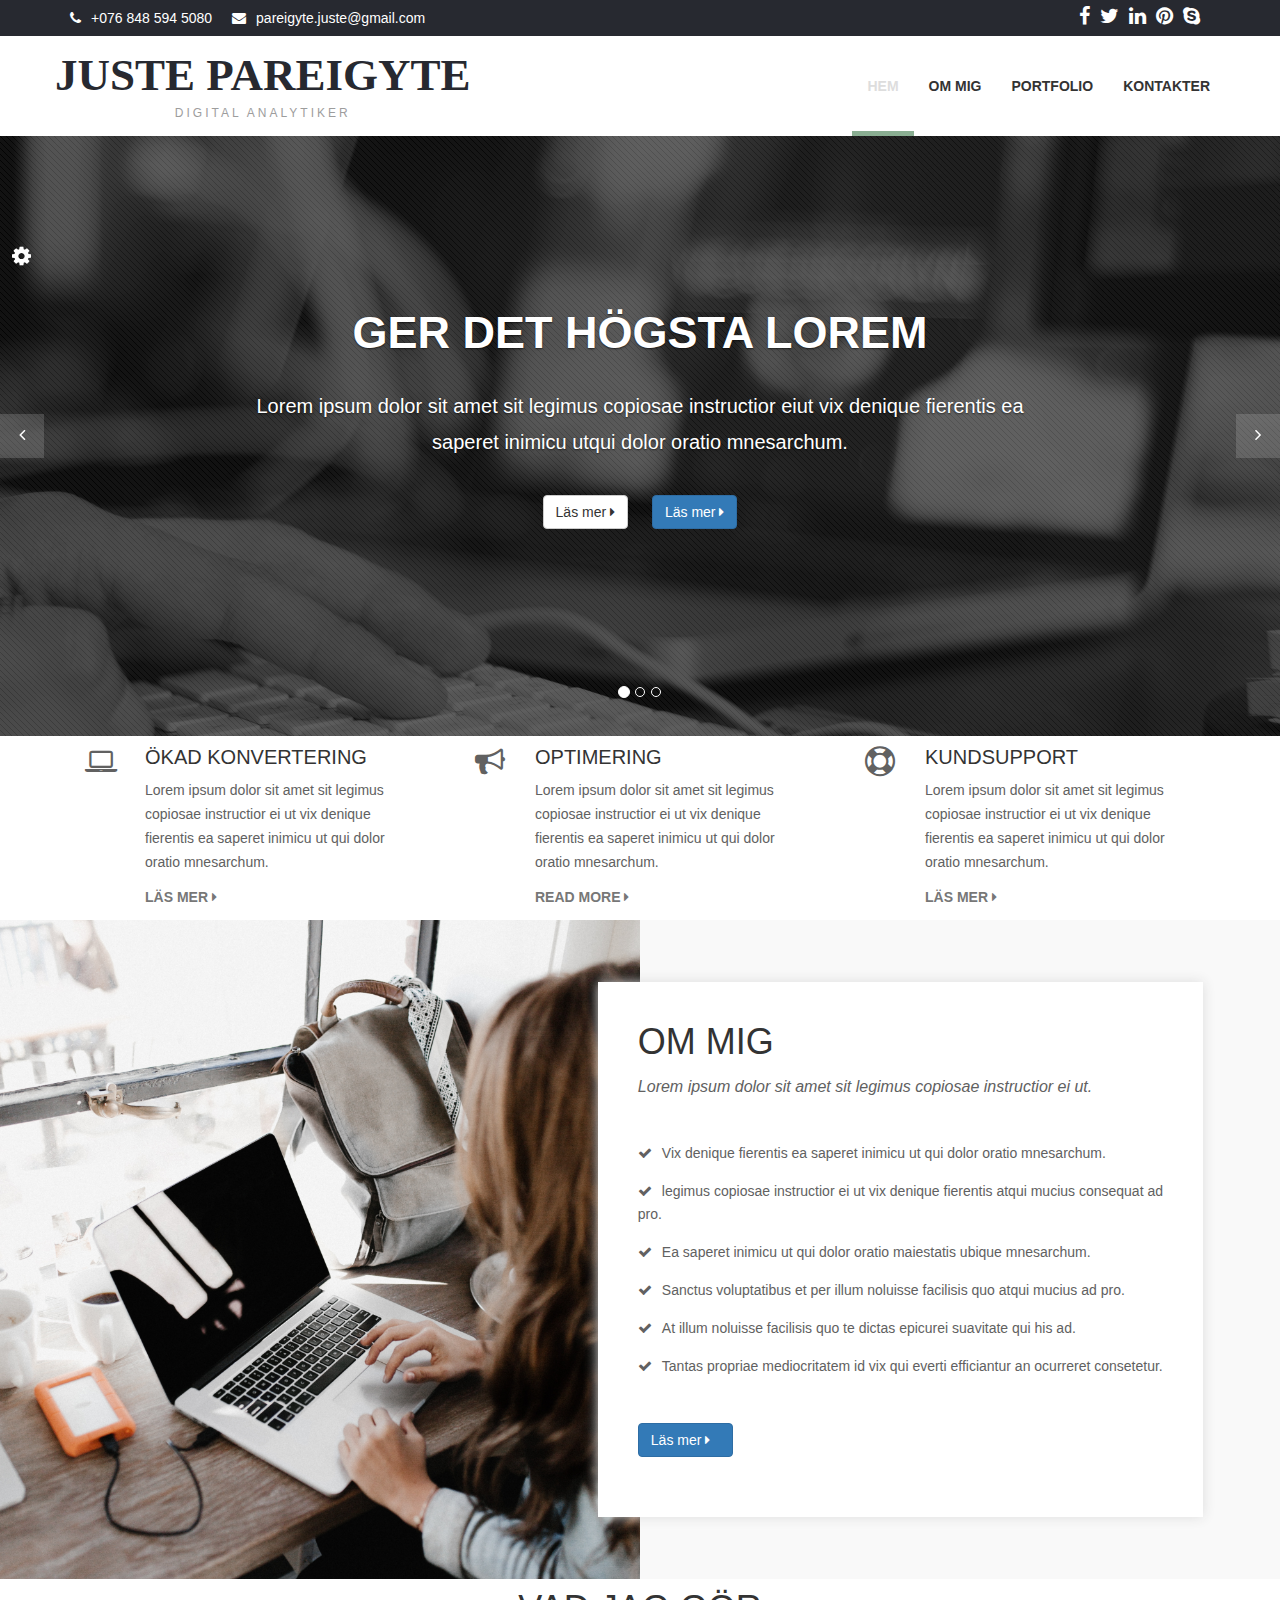
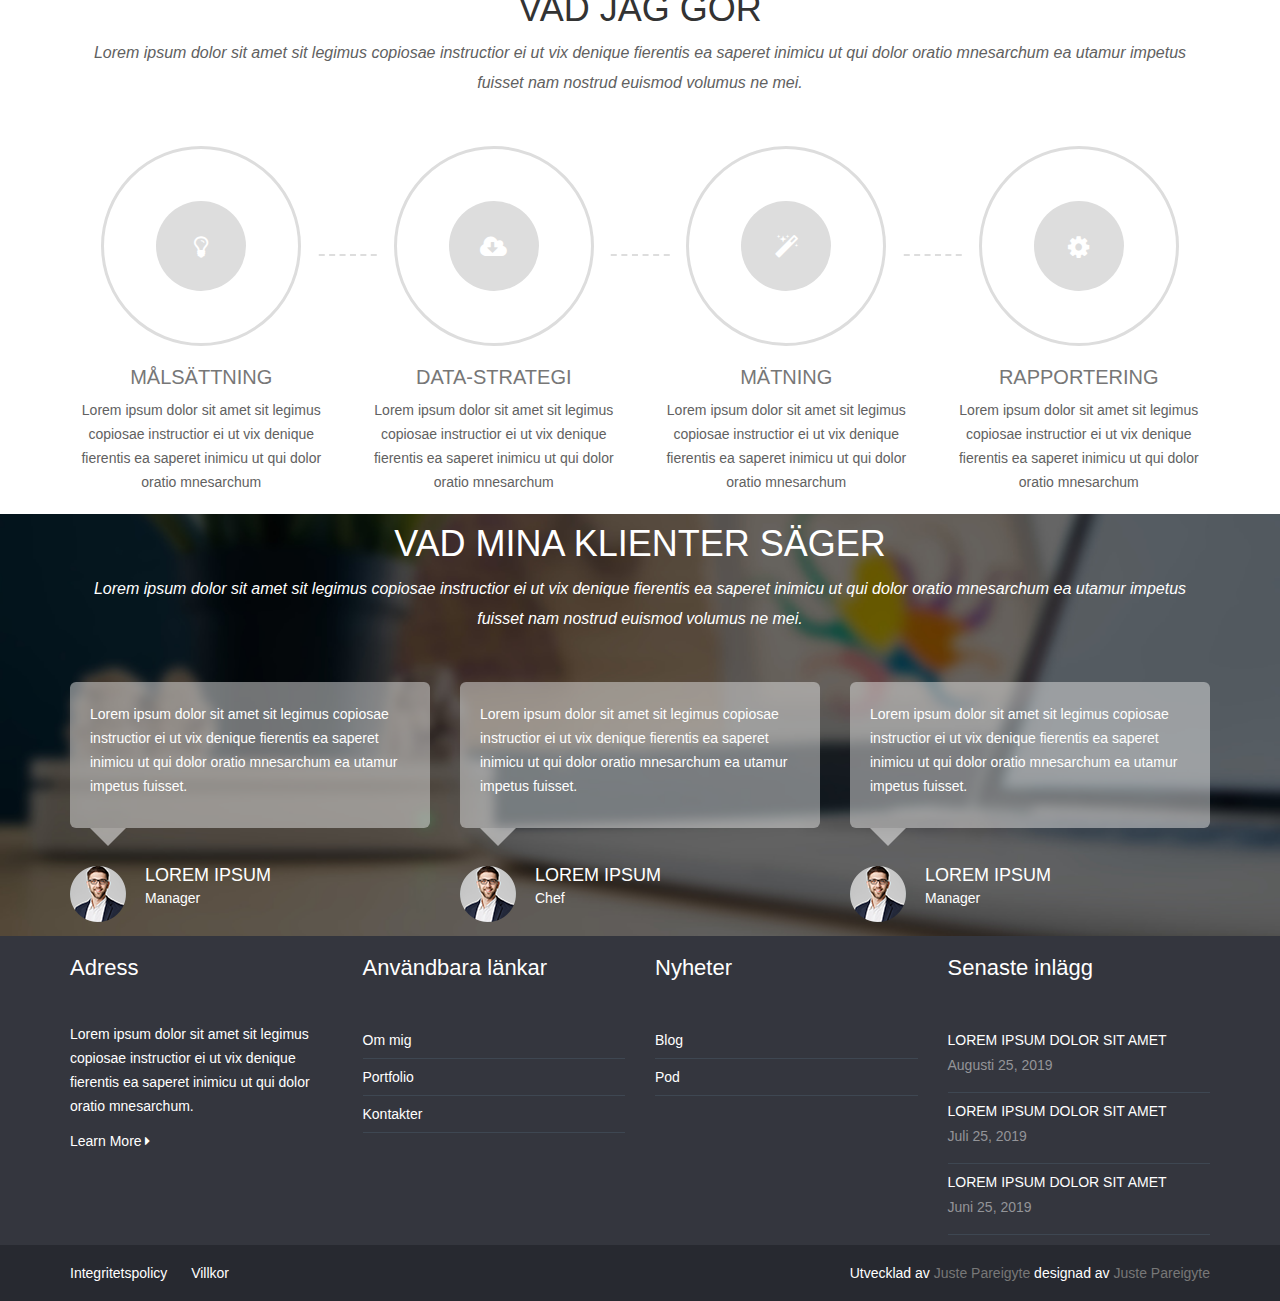
<file: index.html>
<!DOCTYPE html>
<html>

<head>
    <meta charset="utf-8">
    <meta http-equiv="X-UA-Compatible" content="IE=edge">
    <title>Hem</title>
    <meta content="width=device-width, initial-scale=1, maximum-scale=1, user-scalable=no" name="viewport">
    <link rel="stylesheet" href="https://cdnjs.cloudflare.com/ajax/libs/font-awesome/4.5.0/css/font-awesome.min.css">
    <link rel="stylesheet" href="scss/main.css">
    <link rel="stylesheet" href="scss/skin.css">

    <script src="https://ajax.googleapis.com/ajax/libs/jquery/3.2.1/jquery.min.js"></script>
    <script src="http://netdna.bootstrapcdn.com/bootstrap/3.3.1/js/bootstrap.min.js"></script>
    <script src="./script/index.js"></script>
</head>

<body id="wrapper">

    <section id="top-header">
        <div class="container">
            <div class="row">
                <div class="col-md-7 col-sm-7 col-xs-7 top-header-links">
                    <ul class="contact_links">
                        <li><i class="fa fa-phone"></i><a href="#">+076 848 594 5080</a></li>
                        <li><i class="fa fa-envelope"></i><a href="#">pareigyte.juste@gmail.com</a></li>
                    </ul>
                </div>
                <div class="col-md-5 col-sm-5 col-xs-5 social">
                    <ul class="social_links">
                        <li><a href="#"><i class="fa fa-facebook"></i></a></li>
                        <li><a href="#"><i class="fa fa-twitter"></i></a></li>
                        <li><a href="#"><i class="fa fa-linkedin"></i></a></li>
                        <li><a href="#"><i class="fa fa-pinterest"></i></a></li>
                        <li><a href="#"><i class="fa fa-skype"></i></a></li>
                    </ul>
                </div>
            </div>
        </div>
        </div>

    </section>

    <header>
        <nav class="navbar navbar-inverse">
            <div class="container">
                <div class="row">
                    <div class="navbar-header">
                        <button type="button" class="navbar-toggle collapsed" data-toggle="collapse" data-target="#navbar" aria-expanded="false" aria-controls="navbar">
				<span class="sr-only">Navigering</span>
				<span class="icon-bar"></span>
				<span class="icon-bar"></span>
				<span class="icon-bar"></span>
			  </button>
                        <a class="navbar-brand" href="#">
                            <h1>Juste Pareigyte</h1><span>Digital Analytiker</span></a>
                    </div>
                    <div id="navbar" class="collapse navbar-collapse navbar-right">
                        <ul class="nav navbar-nav">
                            <li class="active"><a href="#">Hem</a></li>
                            <li><a href="about.html">Om mig</a></li>
                            <li><a href="portfolio.html">Portfolio</a></li>
                            <li><a href="contact.html">Kontakter</a></li>
                        </ul>
                    </div>
                    <!--/.nav-collapse -->
                </div>
            </div>
        </nav>
    </header>
    <!--/.nav-ends -->

    <div id="myCarousel" class="carousel slide">
        <!-- Indicators -->
        <ol class="carousel-indicators">
            <li data-target="#myCarousel" data-slide-to="0" class="active"></li>
            <li data-target="#myCarousel" data-slide-to="1"></li>
            <li data-target="#myCarousel" data-slide-to="2"></li>
        </ol>

        <!-- Wrapper for slides -->
        <div class="carousel-inner">
            <div class="item active">
                <div class="fill" style="background-image:url('img/banner-slide-1.jpg');"></div>
                <div class="carousel-caption slide-up">
                    <h1 class="banner_heading">Ger det <span>Högsta </span>Lorem</h1>
                    <p class="banner_txt">Lorem ipsum dolor sit amet sit legimus copiosae instructior eiut vix denique fierentis ea saperet inimicu utqui dolor oratio mnesarchum.</p>
                    <div class="slider_btn">
                        <button type="button" class="btn btn-default slide">Läs mer <i class="fa fa-caret-right"></i></button>
                        <button type="button" class="btn btn-primary slide">Läs mer <i class="fa fa-caret-right"></i></button>
                    </div>
                </div>
            </div>

            <div class="item">
                <div class="fill" style="background-image:url('img/banner-slide-2.jpg');"></div>
                <div class="carousel-caption slide-up">
                    <h1 class="banner_heading">Ger det <span>Högsta </span>Lorem</h1>
                    <p class="banner_txt">Lorem ipsum dolor sit amet sit legimus copiosae instructior eiut vix denique fierentis ea saperet inimicu utqui dolor oratio mnesarchum.</p>
                    <div class="slider_btn">
                        <button type="button" class="btn btn-default slide">Läs mer <i class="fa fa-caret-right"></i></button>
                        <button type="button" class="btn btn-primary slide">Läs mer <i class="fa fa-caret-right"></i></button>
                    </div>
                </div>
            </div>

            <div class="item">
                <div class="fill" style="background-image:url('img/banner-slide-3.jpg');"></div>
                <div class="carousel-caption slide-up">
                    <h1 class="banner_heading">Get det <span>Högsta </span>Lorem</h1>
                    <p class="banner_txt">Lorem ipsum dolor sit amet sit legimus copiosae instructior eiut vix denique fierentis ea saperet inimicu utqui dolor oratio mnesarchum.</p>
                    <div class="slider_btn">
                        <button type="button" class="btn btn-default slide">Läs mer <i class="fa fa-caret-right"></i></button>
                        <button type="button" class="btn btn-primary slide">Läs mer <i class="fa fa-caret-right"></i></button>
                    </div>
                </div>
            </div>
        </div>

        <!-- Left and right controls -->

        <a class="left carousel-control" href="#myCarousel" role="button" data-slide="prev"> <i class="fa fa-angle-left" aria-hidden="true"></i>
            <span class="sr-only">Tidigare</span>
        </a>
        <a class="right carousel-control" href="#myCarousel" role="button" data-slide="next"> <i class="fa fa-angle-right" aria-hidden="true"></i>
            <span class="sr-only">Nästa</span>
        </a>

    </div>

    <section id="features">
        <div class="container">
            <div class="row">
                <div class="col-md-4 col-xs-12 block">
                    <div class="col-md-2 col-xs-2"><i class="fa fa-laptop feature_icon"></i></div>
                    <div class="col-md-10 col-xs-10">
                        <h4>Ökad konvertering</h4>
                        <p>Lorem ipsum dolor sit amet sit legimus copiosae instructior ei ut vix denique fierentis ea saperet inimicu ut qui dolor oratio mnesarchum.</p>
                        <a href="#" class="readmore">Läs mer <i class="fa fa-caret-right"></i></a>
                    </div>
                </div>
                <div class="col-md-4 col-xs-12 block">
                    <div class="col-md-2 col-xs-2"><i class="fa fa-bullhorn feature_icon"></i></div>
                    <div class="col-md-10 col-xs-10">
                        <h4>Optimering</h4>
                        <p>Lorem ipsum dolor sit amet sit legimus copiosae instructior ei ut vix denique fierentis ea saperet inimicu ut qui dolor oratio mnesarchum.</p>
                        <a href="#" class="readmore">Read More <i class="fa fa-caret-right"></i></a>
                    </div>
                </div>
                <div class="col-md-4 col-xs-12 block">
                    <div class="col-md-2 col-xs-2"><i class="fa fa-support feature_icon"></i></div>
                    <div class="col-md-10 col-xs-10">
                        <h4>Kundsupport</h4>
                        <p>Lorem ipsum dolor sit amet sit legimus copiosae instructior ei ut vix denique fierentis ea saperet inimicu ut qui dolor oratio mnesarchum.</p>
                        <a href="#" class="readmore">Läs mer <i class="fa fa-caret-right"></i></a>
                    </div>
                </div>
            </div>
        </div>
    </section>


    <section id="about">
        <div class="image-holder col-lg-6 col-md-6 col-sm-6 col-xs-12 pull-left">
            <div class="background-imgholder">
                <img src="img/1.jpg" alt="about" class="img-responsive" style="display:none;" />
            </div>
        </div>

        <div class="container-fluid">

            <div class="col-md-7 col-md-offset-5 col-sm-8 col-sm-offset-2 col-xs-12 text-inner ">
                <div class="text-block">
                    <div class="section-heading">
                        <h1>OM <span>MIG</span></h1>
                        <p class="subheading">Lorem ipsum dolor sit amet sit legimus copiosae instructior ei ut.</p>
                    </div>

                    <ul class="aboutul">
                        <li> <i class="fa fa-check"></i>Vix denique fierentis ea saperet inimicu ut qui dolor oratio mnesarchum.</li>
                        <li> <i class="fa fa-check"></i>legimus copiosae instructior ei ut vix denique fierentis atqui mucius consequat ad pro.</li>
                        <li> <i class="fa fa-check"></i>Ea saperet inimicu ut qui dolor oratio maiestatis ubique mnesarchum.</li>
                        <li> <i class="fa fa-check"></i>Sanctus voluptatibus et per illum noluisse facilisis quo atqui mucius ad pro.</li>
                        <li> <i class="fa fa-check"></i>At illum noluisse facilisis quo te dictas epicurei suavitate qui his ad.</li>
                        <li> <i class="fa fa-check"></i>Tantas propriae mediocritatem id vix qui everti efficiantur an ocurreret consetetur.</li>
                    </ul>

                    <button type="button" class="btn btn-primary slide">Läs mer  <i class="fa fa-caret-right"></i> </button>


                </div>
            </div>
        </div>
    </section>


    <section id="process">
        <div class="container">
            <div class="section-heading text-center">
                <div class="col-md-12 col-xs-12">
                    <h1>Vad <span>jag gör</span></h1>
                    <p class="subheading">Lorem ipsum dolor sit amet sit legimus copiosae instructior ei ut vix denique fierentis ea saperet inimicu ut qui dolor oratio mnesarchum ea utamur impetus fuisset nam nostrud euismod volumus ne mei.</p>
                </div>
            </div>

            <div class="row">
                <div class="col-md-3 col-sm-6 block process-block">
                    <div class="process-icon-holder">
                        <div class="process-border">
                            <span class="process-icon"><a href="#"><i class="fa fa-lightbulb-o feature_icon"></i></a></span></div>
                        <div class="clearfix"></div>
                    </div>

                    <div class="process-text-block">
                        <h4><a href="#">Målsättning</a></h4>
                        <p>Lorem ipsum dolor sit amet sit legimus copiosae instructior ei ut vix denique fierentis ea saperet inimicu ut qui dolor oratio mnesarchum</p>
                    </div>
                </div>
                <div class="col-md-3 col-sm-6 block process-block">
                    <div class="process-icon-holder">
                        <div class="process-border">
                            <span class="process-icon"><a href="#"><i class="fa fa-cloud-download feature_icon"></i></a></span></div>
                        <div class="clearfix"></div>
                    </div>

                    <div class="process-text-block">
                        <h4><a href="#">Data-strategi</a></h4>
                        <p>Lorem ipsum dolor sit amet sit legimus copiosae instructior ei ut vix denique fierentis ea saperet inimicu ut qui dolor oratio mnesarchum</p>
                    </div>
                </div>
                <div class="col-md-3 col-sm-6 block process-block">
                    <div class="process-icon-holder">
                        <div class="process-border">
                            <span class="process-icon"><a href="#"><i class="fa fa-magic feature_icon"></i></a></span></div>
                        <div class="clearfix"></div>
                    </div>

                    <div class="process-text-block">
                        <h4><a href="#">Mätning</a></h4>
                        <p>Lorem ipsum dolor sit amet sit legimus copiosae instructior ei ut vix denique fierentis ea saperet inimicu ut qui dolor oratio mnesarchum</p>
                    </div>
                </div>
                <div class="col-md-3 col-sm-6 block process-block lastchild">
                    <div class="process-icon-holder">
                        <div class="process-border">
                            <span class="process-icon"><a href="#"><i class="fa fa-cog feature_icon"></i></a></span></div>
                        <div class="clearfix"></div>
                    </div>

                    <div class="process-text-block">
                        <h4><a href="#">Rapportering</a></h4>
                        <p>Lorem ipsum dolor sit amet sit legimus copiosae instructior ei ut vix denique fierentis ea saperet inimicu ut qui dolor oratio mnesarchum</p>
                    </div>
                </div>
            </div>

        </div>
    </section>


    <section id="testimonial">
        <div class="container">
            <div class="section-heading text-center">
                <div class="col-md-12 col-xs-12">
                    <h1>Vad mina <span>Klienter Säger</span></h1>
                    <p class="subheading">Lorem ipsum dolor sit amet sit legimus copiosae instructior ei ut vix denique fierentis ea saperet inimicu ut qui dolor oratio mnesarchum ea utamur impetus fuisset nam nostrud euismod volumus ne mei.</p>
                </div>
            </div>

            <div class="row">
                <div class="col-md-4 col-sm-12 block ">
                    <div class="testimonial_box">
                        <p>Lorem ipsum dolor sit amet sit legimus copiosae instructior ei ut vix denique fierentis ea saperet inimicu ut qui dolor oratio mnesarchum ea utamur impetus fuisset. </p>
                    </div>
                    <div class="arrow-down"></div>
                    <div class="testimonial_user">
                        <div class="user-image"><img src="img/user1.png" alt="user" class="img-responsive" /></div>
                        <div class="user-info">
                            <h5>Lorem Ipsum</h5>
                            <p>Manager</p>
                        </div>
                    </div>
                </div>


                <div class="col-md-4 col-sm-12 block">
                    <div class="testimonial_box">
                        <p>Lorem ipsum dolor sit amet sit legimus copiosae instructior ei ut vix denique fierentis ea saperet inimicu ut qui dolor oratio mnesarchum ea utamur impetus fuisset. </p>
                    </div>
                    <div class="arrow-down"></div>
                    <div class="testimonial_user">
                        <div class="user-image"><img src="img/user1.png" alt="user" class="img-responsive" /></div>
                        <div class="user-info">
                            <h5>Lorem Ipsum</h5>
                            <p>Chef</p>
                        </div>
                    </div>
                </div>

                <div class="col-md-4 col-sm-12 block">
                    <div class="testimonial_box">
                        <p>Lorem ipsum dolor sit amet sit legimus copiosae instructior ei ut vix denique fierentis ea saperet inimicu ut qui dolor oratio mnesarchum ea utamur impetus fuisset. </p>
                    </div>
                    <div class="arrow-down"></div>
                    <div class="testimonial_user">
                        <div class="user-image"><img src="img/user1.png" alt="user" class="img-responsive" /></div>
                        <div class="user-info">
                            <h5>Lorem Ipsum</h5>
                            <p>Manager</p>
                        </div>
                    </div>
                </div>


            </div>
        </div>

    </section>





    <section id="footer">
        <div class="container">
            <div class="row">
                <div class="col-md-3 col-sm-3 col-xs-12 block">
                    <div class="footer-block">
                        <h4>Adress</h4>
                        <hr/>
                        <p>Lorem ipsum dolor sit amet sit legimus copiosae instructior ei ut vix denique fierentis ea saperet inimicu ut qui dolor oratio mnesarchum.
                        </p>
                        <a href="#" class="learnmore">Learn More <i class="fa fa-caret-right"></i></a>
                    </div>
                </div>

                <div class="col-md-3 col-sm-3 col-xs-12 block">
                    <div class="footer-block">
                        <h4>Användbara länkar</h4>
                        <hr/>
                        <ul class="footer-links">
                            <li><a href="#">Om mig</a></li>
                
                            <li><a href="#">Portfolio</a></li>
                            <li><a href="#">Kontakter</a></li>
                            
                        </ul>
                    </div>
                </div>

                <div class="col-md-3 col-sm-3 col-xs-12 block">
                    <div class="footer-block">
                        <h4>Nyheter</h4>
                        <!--<h4>Community</h4>-->
                        <hr/>
                        <ul class="footer-links">
                            <li><a href="#">Blog</a></li>
                            <li><a href="#">Pod</a></li>
                            
                        </ul>
                    </div>
                </div>

                <div class="col-md-3 col-sm-3 col-xs-12 <block></block>">
                    <div class="footer-block">
                        <h4>Senaste inlägg</h4>
                        <hr/>
                        <ul class="footer-links">
                            <li>
                                <a href="#" class="post">Lorem ipsum dolor sit amet</a>
                                <p class="post-date">Augusti 25, 2019</p>
                            </li>
                            <li>
                                <a href="#" class="post">Lorem ipsum dolor sit amet</a>
                                <p class="post-date">Juli 25, 2019</p>
                            </li>
                            <li>
                                <a href="#" class="post">Lorem ipsum dolor sit amet</a>
                                <p class="post-date">Juni 25, 2019</p>
                            </li>

                        </ul>
                    </div>
                </div>
            </div>
        </div>


    </section>

    <section id="bottom-footer">
        <div class="container">
            <div class="row">
                <div class="col-md-6 col-sm-6 col-xs-12 btm-footer-links">
                    <a href="#">Integritetspolicy</a>
                    <a href="#">Villkor</a>
                </div>
                <div class="col-md-6 col-sm-6 col-xs-12 copyright">
                    Utvecklad av <a href="#">Juste 
			Pareigyte</a> designad av <a href="#">Juste Pareigyte</a>
                </div>
            </div>
        </div>
    </section>

    <div id="panel">
        <div id="panel-admin">
            <div class="panel-admin-box">
                <div id="tootlbar_colors">
                     <!--<button class="color" style="background-color:#1abac8;" onclick="mytheme(0)"></button>
                    <button class="color" style="background-color:#ff8a00;" onclick="mytheme(1)"> </button>
                    <button class="color" style="background-color:#b4de50;" onclick="mytheme(2)"> </button>-->
                    <!-- dark cherry from #e54e53 to #560027 -->
                    <button class="color" style="background-color:#880e4f;" 
                    onclick="mytheme(0)"> </button>
                    <!-- dark grey-->
                    <button class="color" style="background-color:#616161;" onclick="mytheme(1)"> </button> 
                    <button class="color" style="background-color:#8AAE92;" onclick="mytheme(2)"> </button>

                </div>
            </div>

        </div>
        <a class="open" href="#"><span><i class="fa fa-gear fa-spin"></i></span></a>
    </div>

</html>
</file>
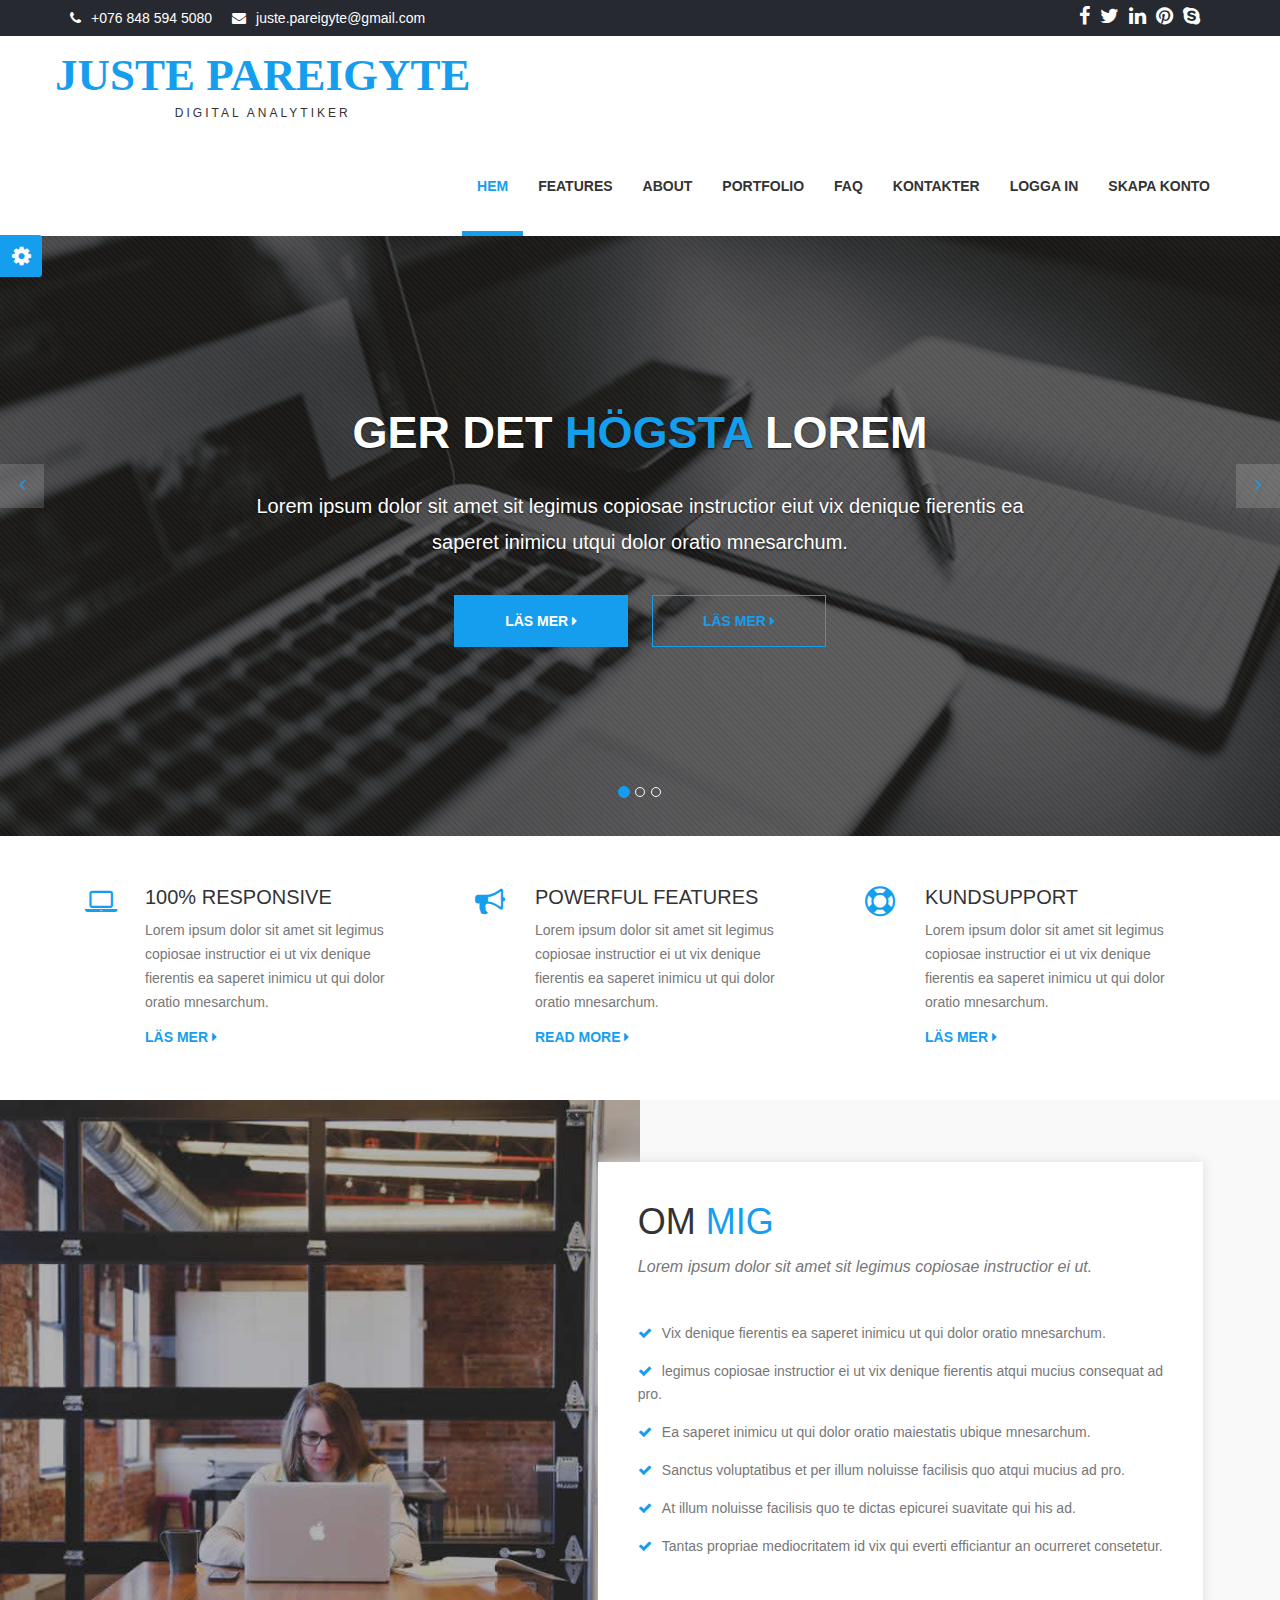
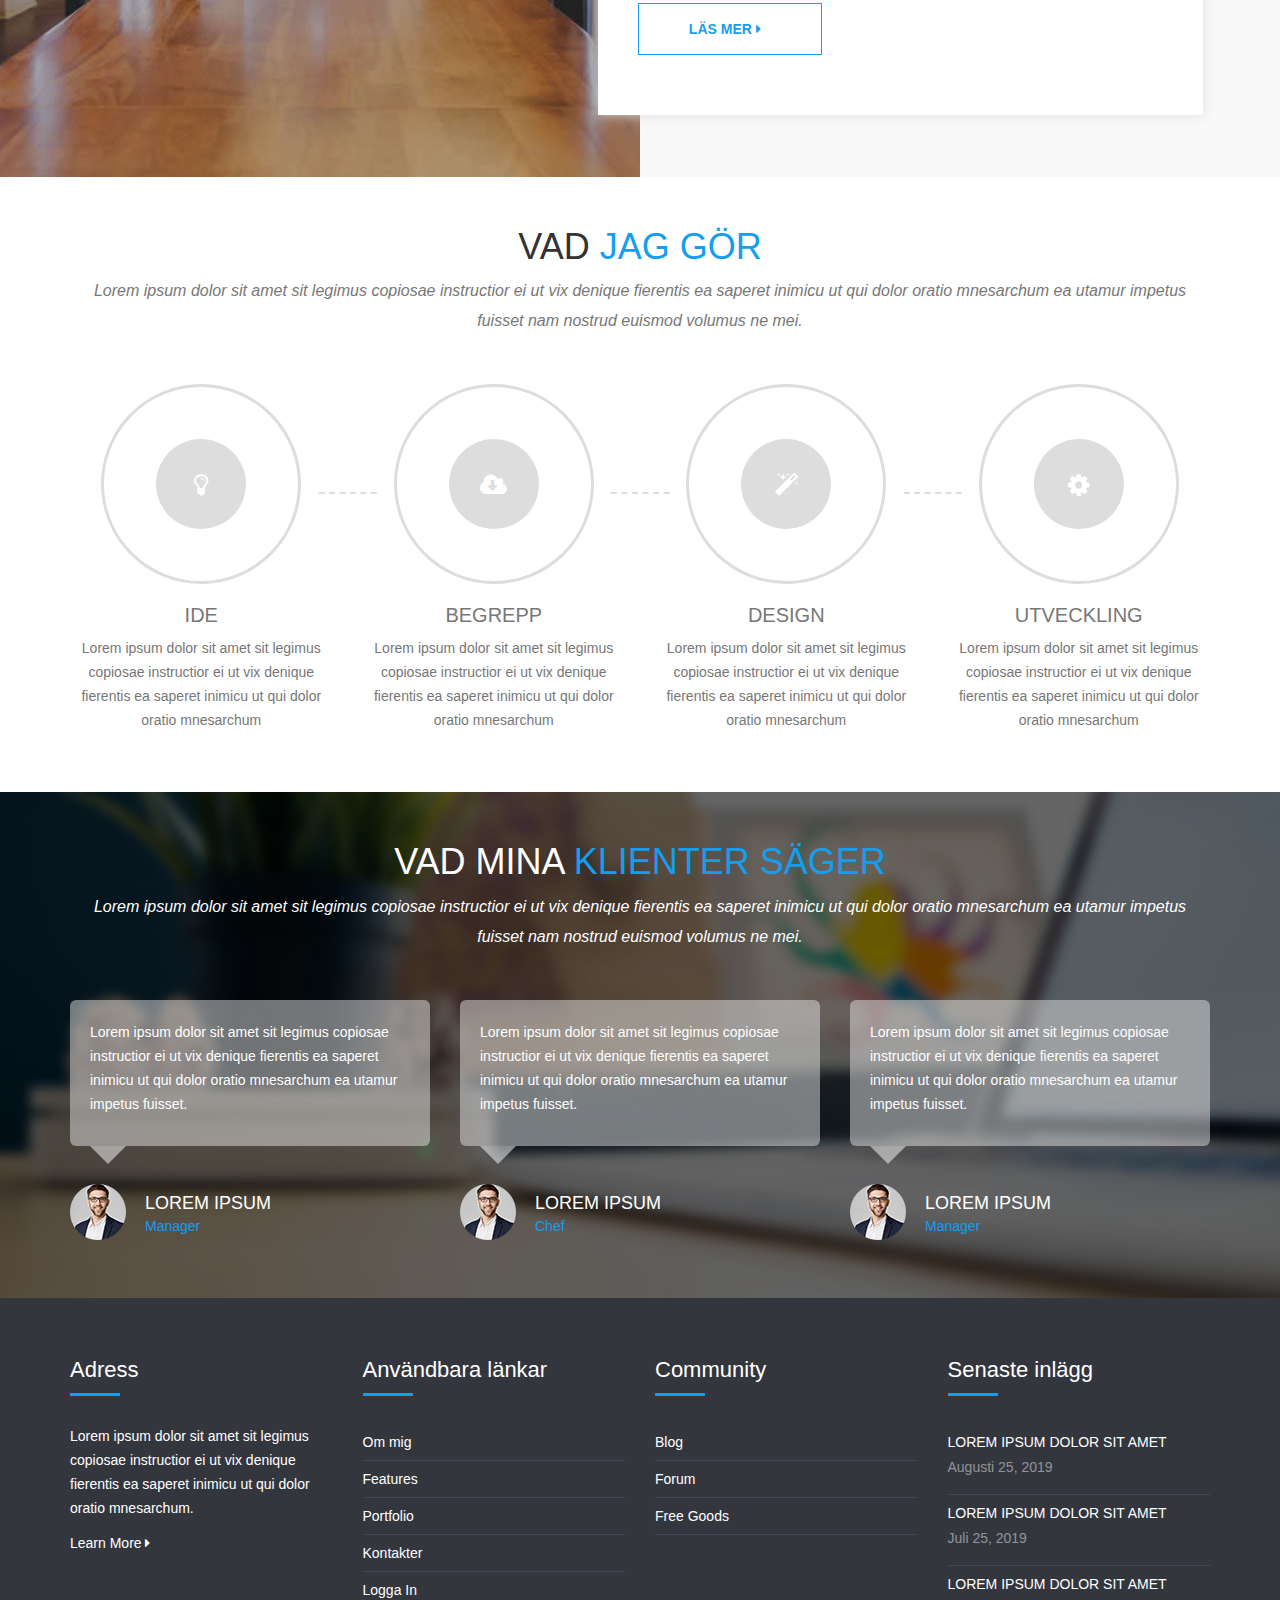
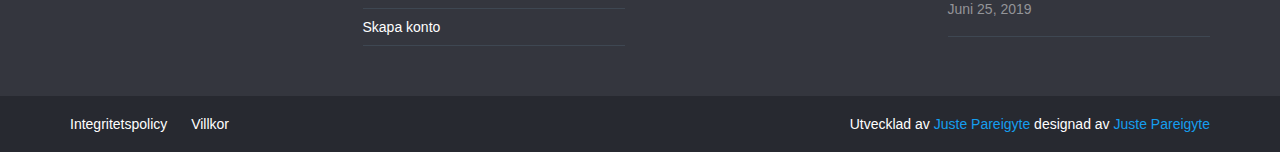
<file: debut/index.html>
<!DOCTYPE html>
<html>

<head>
    <meta charset="utf-8">
    <meta http-equiv="X-UA-Compatible" content="IE=edge">
    <title>Hem</title>
    <meta content="width=device-width, initial-scale=1, maximum-scale=1, user-scalable=no" name="viewport">
    <link rel="stylesheet" href="https://cdnjs.cloudflare.com/ajax/libs/font-awesome/4.5.0/css/font-awesome.min.css">
    <link rel="stylesheet" href="scss/main.css">
    <link rel="stylesheet" href="scss/skin.css">

    <script src="https://ajax.googleapis.com/ajax/libs/jquery/3.2.1/jquery.min.js"></script>
    <script src="http://netdna.bootstrapcdn.com/bootstrap/3.3.1/js/bootstrap.min.js"></script>
    <script src="./script/index.js"></script>
</head>

<body id="wrapper">

    <section id="top-header">
        <div class="container">
            <div class="row">
                <div class="col-md-7 col-sm-7 col-xs-7 top-header-links">
                    <ul class="contact_links">
                        <li><i class="fa fa-phone"></i><a href="#">+076 848 594 5080</a></li>
                        <li><i class="fa fa-envelope"></i><a href="#">juste.pareigyte@gmail.com</a></li>
                    </ul>
                </div>
                <div class="col-md-5 col-sm-5 col-xs-5 social">
                    <ul class="social_links">
                        <li><a href="#"><i class="fa fa-facebook"></i></a></li>
                        <li><a href="#"><i class="fa fa-twitter"></i></a></li>
                        <li><a href="#"><i class="fa fa-linkedin"></i></a></li>
                        <li><a href="#"><i class="fa fa-pinterest"></i></a></li>
                        <li><a href="#"><i class="fa fa-skype"></i></a></li>
                    </ul>
                </div>
            </div>
        </div>
        </div>

    </section>

    <header>
        <nav class="navbar navbar-inverse">
            <div class="container">
                <div class="row">
                    <div class="navbar-header">
                        <button type="button" class="navbar-toggle collapsed" data-toggle="collapse" data-target="#navbar" aria-expanded="false" aria-controls="navbar">
				<span class="sr-only">Navigering</span>
				<span class="icon-bar"></span>
				<span class="icon-bar"></span>
				<span class="icon-bar"></span>
			  </button>
                        <a class="navbar-brand" href="#">
                            <h1>Juste Pareigyte</h1><span>Digital Analytiker</span></a>
                    </div>
                    <div id="navbar" class="collapse navbar-collapse navbar-right">
                        <ul class="nav navbar-nav">
                            <li class="active"><a href="#">Hem</a></li>
                            <li><a href="features.html">Features</a></li>
                            <li><a href="about.html">About</a></li>
                            <li><a href="portfolio.html">Portfolio</a></li>
                            <li><a href="faq.html">FAQ</a></li>
                            <li><a href="contact.html">Kontakter</a></li>
                            <li><a href="login.html">Logga In</a></li>
                            <li><a href="registration.html">Skapa konto</a></li>
                        </ul>
                    </div>
                    <!--/.nav-collapse -->
                </div>
            </div>
        </nav>
    </header>
    <!--/.nav-ends -->

    <div id="myCarousel" class="carousel slide">
        <!-- Indicators -->
        <ol class="carousel-indicators">
            <li data-target="#myCarousel" data-slide-to="0" class="active"></li>
            <li data-target="#myCarousel" data-slide-to="1"></li>
            <li data-target="#myCarousel" data-slide-to="2"></li>
        </ol>

        <!-- Wrapper for slides -->
        <div class="carousel-inner">
            <div class="item active">
                <div class="fill" style="background-image:url('img/banner-slide-1.jpg');"></div>
                <div class="carousel-caption slide-up">
                    <h1 class="banner_heading">Ger det <span>Högsta </span>Lorem</h1>
                    <p class="banner_txt">Lorem ipsum dolor sit amet sit legimus copiosae instructior eiut vix denique fierentis ea saperet inimicu utqui dolor oratio mnesarchum.</p>
                    <div class="slider_btn">
                        <button type="button" class="btn btn-default slide">Läs mer <i class="fa fa-caret-right"></i></button>
                        <button type="button" class="btn btn-primary slide">Läs mer <i class="fa fa-caret-right"></i></button>
                    </div>
                </div>
            </div>

            <div class="item">
                <div class="fill" style="background-image:url('img/banner-slide-2.jpg');"></div>
                <div class="carousel-caption slide-up">
                    <h1 class="banner_heading">Ger det <span>Högsta </span>Lorem</h1>
                    <p class="banner_txt">Lorem ipsum dolor sit amet sit legimus copiosae instructior eiut vix denique fierentis ea saperet inimicu utqui dolor oratio mnesarchum.</p>
                    <div class="slider_btn">
                        <button type="button" class="btn btn-default slide">Läs mer <i class="fa fa-caret-right"></i></button>
                        <button type="button" class="btn btn-primary slide">Läs mer <i class="fa fa-caret-right"></i></button>
                    </div>
                </div>
            </div>

            <div class="item">
                <div class="fill" style="background-image:url('img/banner-slide-3.jpg');"></div>
                <div class="carousel-caption slide-up">
                    <h1 class="banner_heading">Get det <span>Högsta </span>Lorem</h1>
                    <p class="banner_txt">Lorem ipsum dolor sit amet sit legimus copiosae instructior eiut vix denique fierentis ea saperet inimicu utqui dolor oratio mnesarchum.</p>
                    <div class="slider_btn">
                        <button type="button" class="btn btn-default slide">Läs mer <i class="fa fa-caret-right"></i></button>
                        <button type="button" class="btn btn-primary slide">Läs mer <i class="fa fa-caret-right"></i></button>
                    </div>
                </div>
            </div>
        </div>

        <!-- Left and right controls -->

        <a class="left carousel-control" href="#myCarousel" role="button" data-slide="prev"> <i class="fa fa-angle-left" aria-hidden="true"></i>
            <span class="sr-only">Tidigare</span>
        </a>
        <a class="right carousel-control" href="#myCarousel" role="button" data-slide="next"> <i class="fa fa-angle-right" aria-hidden="true"></i>
            <span class="sr-only">Nästa</span>
        </a>

    </div>

    <section id="features">
        <div class="container">
            <div class="row">
                <div class="col-md-4 col-xs-12 block">
                    <div class="col-md-2 col-xs-2"><i class="fa fa-laptop feature_icon"></i></div>
                    <div class="col-md-10 col-xs-10">
                        <h4>100% Responsive</h4>
                        <p>Lorem ipsum dolor sit amet sit legimus copiosae instructior ei ut vix denique fierentis ea saperet inimicu ut qui dolor oratio mnesarchum.</p>
                        <a href="#" class="readmore">Läs mer <i class="fa fa-caret-right"></i></a>
                    </div>
                </div>
                <div class="col-md-4 col-xs-12 block">
                    <div class="col-md-2 col-xs-2"><i class="fa fa-bullhorn feature_icon"></i></div>
                    <div class="col-md-10 col-xs-10">
                        <h4>Powerful Features</h4>
                        <p>Lorem ipsum dolor sit amet sit legimus copiosae instructior ei ut vix denique fierentis ea saperet inimicu ut qui dolor oratio mnesarchum.</p>
                        <a href="#" class="readmore">Read More <i class="fa fa-caret-right"></i></a>
                    </div>
                </div>
                <div class="col-md-4 col-xs-12 block">
                    <div class="col-md-2 col-xs-2"><i class="fa fa-support feature_icon"></i></div>
                    <div class="col-md-10 col-xs-10">
                        <h4>Kundsupport</h4>
                        <p>Lorem ipsum dolor sit amet sit legimus copiosae instructior ei ut vix denique fierentis ea saperet inimicu ut qui dolor oratio mnesarchum.</p>
                        <a href="#" class="readmore">Läs mer <i class="fa fa-caret-right"></i></a>
                    </div>
                </div>
            </div>
        </div>
    </section>


    <section id="about">
        <div class="image-holder col-lg-6 col-md-6 col-sm-6 col-xs-12 pull-left">
            <div class="background-imgholder">
                <img src="img/1.jpg" alt="about" class="img-responsive" style="display:none;" />
            </div>
        </div>

        <div class="container-fluid">

            <div class="col-md-7 col-md-offset-5 col-sm-8 col-sm-offset-2 col-xs-12 text-inner ">
                <div class="text-block">
                    <div class="section-heading">
                        <h1>OM <span>MIG</span></h1>
                        <p class="subheading">Lorem ipsum dolor sit amet sit legimus copiosae instructior ei ut.</p>
                    </div>

                    <ul class="aboutul">
                        <li> <i class="fa fa-check"></i>Vix denique fierentis ea saperet inimicu ut qui dolor oratio mnesarchum.</li>
                        <li> <i class="fa fa-check"></i>legimus copiosae instructior ei ut vix denique fierentis atqui mucius consequat ad pro.</li>
                        <li> <i class="fa fa-check"></i>Ea saperet inimicu ut qui dolor oratio maiestatis ubique mnesarchum.</li>
                        <li> <i class="fa fa-check"></i>Sanctus voluptatibus et per illum noluisse facilisis quo atqui mucius ad pro.</li>
                        <li> <i class="fa fa-check"></i>At illum noluisse facilisis quo te dictas epicurei suavitate qui his ad.</li>
                        <li> <i class="fa fa-check"></i>Tantas propriae mediocritatem id vix qui everti efficiantur an ocurreret consetetur.</li>
                    </ul>

                    <button type="button" class="btn btn-primary slide">Läs mer  <i class="fa fa-caret-right"></i> </button>


                </div>
            </div>
        </div>
    </section>


    <section id="process">
        <div class="container">
            <div class="section-heading text-center">
                <div class="col-md-12 col-xs-12">
                    <h1>Vad <span>jag gör</span></h1>
                    <p class="subheading">Lorem ipsum dolor sit amet sit legimus copiosae instructior ei ut vix denique fierentis ea saperet inimicu ut qui dolor oratio mnesarchum ea utamur impetus fuisset nam nostrud euismod volumus ne mei.</p>
                </div>
            </div>

            <div class="row">
                <div class="col-md-3 col-sm-6 block process-block">
                    <div class="process-icon-holder">
                        <div class="process-border">
                            <span class="process-icon"><a href="#"><i class="fa fa-lightbulb-o feature_icon"></i></a></span></div>
                        <div class="clearfix"></div>
                    </div>

                    <div class="process-text-block">
                        <h4><a href="#">Ide</a></h4>
                        <p>Lorem ipsum dolor sit amet sit legimus copiosae instructior ei ut vix denique fierentis ea saperet inimicu ut qui dolor oratio mnesarchum</p>
                    </div>
                </div>
                <div class="col-md-3 col-sm-6 block process-block">
                    <div class="process-icon-holder">
                        <div class="process-border">
                            <span class="process-icon"><a href="#"><i class="fa fa-cloud-download feature_icon"></i></a></span></div>
                        <div class="clearfix"></div>
                    </div>

                    <div class="process-text-block">
                        <h4><a href="#">Begrepp</a></h4>
                        <p>Lorem ipsum dolor sit amet sit legimus copiosae instructior ei ut vix denique fierentis ea saperet inimicu ut qui dolor oratio mnesarchum</p>
                    </div>
                </div>
                <div class="col-md-3 col-sm-6 block process-block">
                    <div class="process-icon-holder">
                        <div class="process-border">
                            <span class="process-icon"><a href="#"><i class="fa fa-magic feature_icon"></i></a></span></div>
                        <div class="clearfix"></div>
                    </div>

                    <div class="process-text-block">
                        <h4><a href="#">Design</a></h4>
                        <p>Lorem ipsum dolor sit amet sit legimus copiosae instructior ei ut vix denique fierentis ea saperet inimicu ut qui dolor oratio mnesarchum</p>
                    </div>
                </div>
                <div class="col-md-3 col-sm-6 block process-block lastchild">
                    <div class="process-icon-holder">
                        <div class="process-border">
                            <span class="process-icon"><a href="#"><i class="fa fa-cog feature_icon"></i></a></span></div>
                        <div class="clearfix"></div>
                    </div>

                    <div class="process-text-block">
                        <h4><a href="#">Utveckling</a></h4>
                        <p>Lorem ipsum dolor sit amet sit legimus copiosae instructior ei ut vix denique fierentis ea saperet inimicu ut qui dolor oratio mnesarchum</p>
                    </div>
                </div>
            </div>

        </div>
    </section>


    <section id="testimonial">
        <div class="container">
            <div class="section-heading text-center">
                <div class="col-md-12 col-xs-12">
                    <h1>Vad mina <span>Klienter Säger</span></h1>
                    <p class="subheading">Lorem ipsum dolor sit amet sit legimus copiosae instructior ei ut vix denique fierentis ea saperet inimicu ut qui dolor oratio mnesarchum ea utamur impetus fuisset nam nostrud euismod volumus ne mei.</p>
                </div>
            </div>

            <div class="row">
                <div class="col-md-4 col-sm-12 block ">
                    <div class="testimonial_box">
                        <p>Lorem ipsum dolor sit amet sit legimus copiosae instructior ei ut vix denique fierentis ea saperet inimicu ut qui dolor oratio mnesarchum ea utamur impetus fuisset. </p>
                    </div>
                    <div class="arrow-down"></div>
                    <div class="testimonial_user">
                        <div class="user-image"><img src="img/user1.png" alt="user" class="img-responsive" /></div>
                        <div class="user-info">
                            <h5>Lorem Ipsum</h5>
                            <p>Manager</p>
                        </div>
                    </div>
                </div>


                <div class="col-md-4 col-sm-12 block">
                    <div class="testimonial_box">
                        <p>Lorem ipsum dolor sit amet sit legimus copiosae instructior ei ut vix denique fierentis ea saperet inimicu ut qui dolor oratio mnesarchum ea utamur impetus fuisset. </p>
                    </div>
                    <div class="arrow-down"></div>
                    <div class="testimonial_user">
                        <div class="user-image"><img src="img/user1.png" alt="user" class="img-responsive" /></div>
                        <div class="user-info">
                            <h5>Lorem Ipsum</h5>
                            <p>Chef</p>
                        </div>
                    </div>
                </div>

                <div class="col-md-4 col-sm-12 block">
                    <div class="testimonial_box">
                        <p>Lorem ipsum dolor sit amet sit legimus copiosae instructior ei ut vix denique fierentis ea saperet inimicu ut qui dolor oratio mnesarchum ea utamur impetus fuisset. </p>
                    </div>
                    <div class="arrow-down"></div>
                    <div class="testimonial_user">
                        <div class="user-image"><img src="img/user1.png" alt="user" class="img-responsive" /></div>
                        <div class="user-info">
                            <h5>Lorem Ipsum</h5>
                            <p>Manager</p>
                        </div>
                    </div>
                </div>


            </div>
        </div>

    </section>





    <section id="footer">
        <div class="container">
            <div class="row">
                <div class="col-md-3 col-sm-3 col-xs-12 block">
                    <div class="footer-block">
                        <h4>Adress</h4>
                        <hr/>
                        <p>Lorem ipsum dolor sit amet sit legimus copiosae instructior ei ut vix denique fierentis ea saperet inimicu ut qui dolor oratio mnesarchum.
                        </p>
                        <a href="#" class="learnmore">Learn More <i class="fa fa-caret-right"></i></a>
                    </div>
                </div>

                <div class="col-md-3 col-sm-3 col-xs-12 block">
                    <div class="footer-block">
                        <h4>Användbara länkar</h4>
                        <hr/>
                        <ul class="footer-links">
                            <li><a href="#">Om mig</a></li>
                            <li><a href="#">Features</a></li>
                            <li><a href="#">Portfolio</a></li>
                            <li><a href="#">Kontakter</a></li>
                            <li><a href="#">Logga In</a></li>
                            <li><a href="#">Skapa konto</a></li>
                        </ul>
                    </div>
                </div>

                <div class="col-md-3 col-sm-3 col-xs-12 block">
                    <div class="footer-block">
                        <h4>Community</h4>
                        <hr/>
                        <ul class="footer-links">
                            <li><a href="#">Blog</a></li>
                            <li><a href="#">Forum</a></li>
                            <li><a href="#">Free Goods</a></li>
                        </ul>
                    </div>
                </div>

                <div class="col-md-3 col-sm-3 col-xs-12 <block></block>">
                    <div class="footer-block">
                        <h4>Senaste inlägg</h4>
                        <hr/>
                        <ul class="footer-links">
                            <li>
                                <a href="#" class="post">Lorem ipsum dolor sit amet</a>
                                <p class="post-date">Augusti 25, 2019</p>
                            </li>
                            <li>
                                <a href="#" class="post">Lorem ipsum dolor sit amet</a>
                                <p class="post-date">Juli 25, 2019</p>
                            </li>
                            <li>
                                <a href="#" class="post">Lorem ipsum dolor sit amet</a>
                                <p class="post-date">Juni 25, 2019</p>
                            </li>

                        </ul>
                    </div>
                </div>
            </div>
        </div>


    </section>

    <section id="bottom-footer">
        <div class="container">
            <div class="row">
                <div class="col-md-6 col-sm-6 col-xs-12 btm-footer-links">
                    <a href="#">Integritetspolicy</a>
                    <a href="#">Villkor</a>
                </div>
                <div class="col-md-6 col-sm-6 col-xs-12 copyright">
                    Utvecklad av <a href="#">Juste Pareigyte</a> designad av <a href="#">Juste Pareigyte</a>
                </div>
            </div>
        </div>
    </section>

    <div id="panel">
        <div id="panel-admin">
            <div class="panel-admin-box">
                <div id="tootlbar_colors">
                    <button class="color" style="background-color:#1abac8;" onclick="mytheme(0)"></button>
                    <button class="color" style="background-color:#ff8a00;" onclick="mytheme(1)"> </button>
                    <button class="color" style="background-color:#b4de50;" onclick="mytheme(2)"> </button>
                    <button class="color" style="background-color:#e54e53;" onclick="mytheme(3)"> </button>
                    <button class="color" style="background-color:#1abc9c;" onclick="mytheme(4)"> </button>
                    <button class="color" style="background-color:#159eee;" onclick="mytheme(5)"> </button>
                </div>
            </div>

        </div>
        <a class="open" href="#"><span><i class="fa fa-gear fa-spin"></i></span></a>
    </div>

</html>
</file>
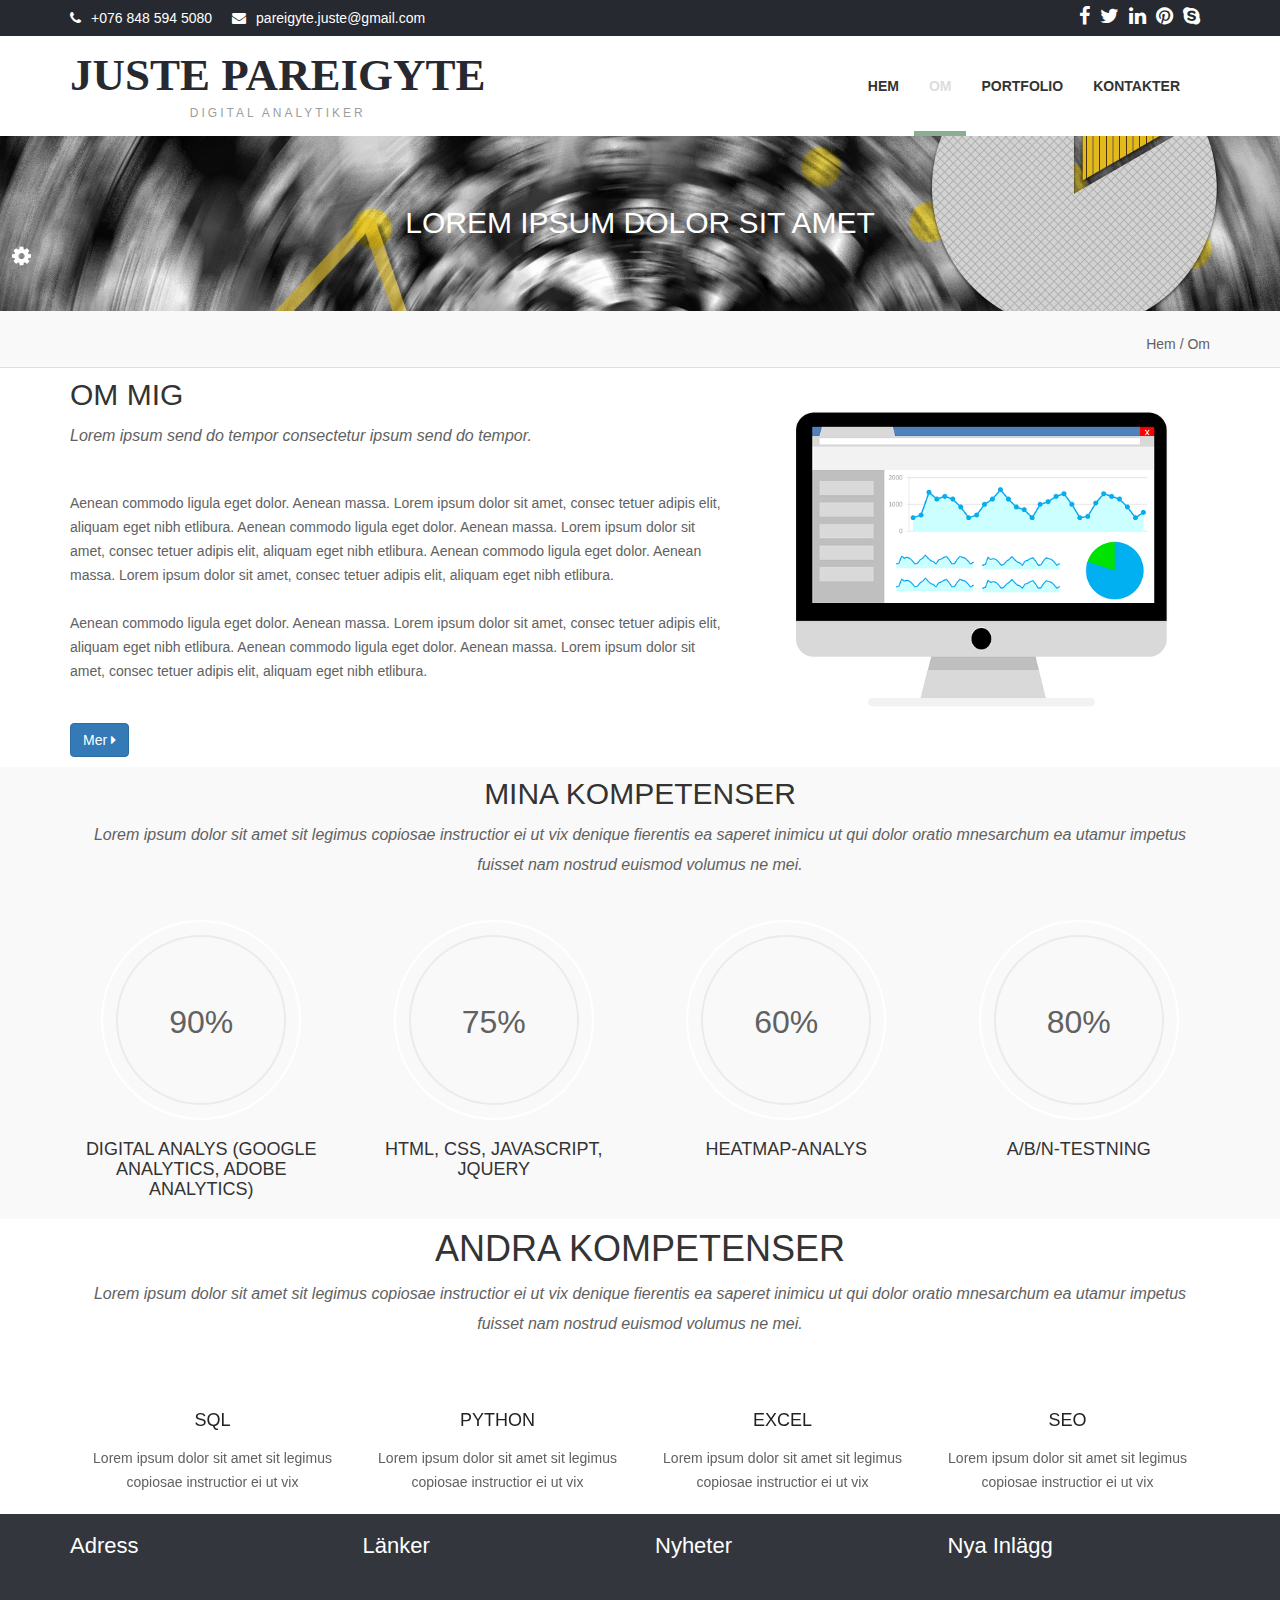
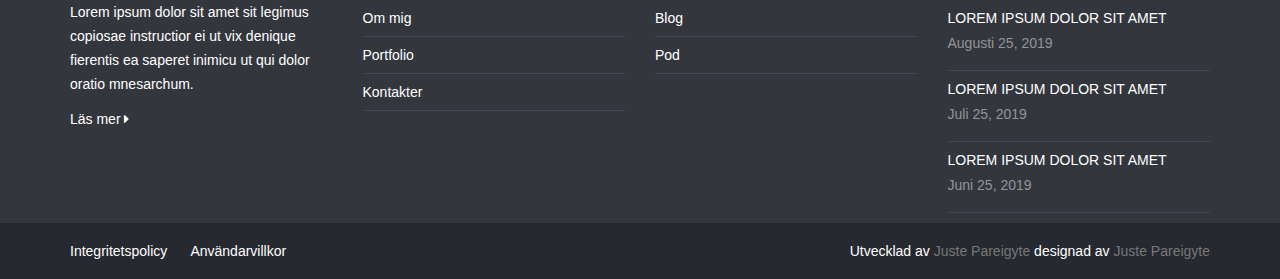
<file: about.html>
<!DOCTYPE html>
<html>

<head>
    <meta charset="utf-8">
    <meta http-equiv="X-UA-Compatible" content="IE=edge">
    <title><!--Om--></title>
    <meta content="width=device-width, initial-scale=1, maximum-scale=1, user-scalable=no" name="viewport">
    <link rel="stylesheet" href="https://cdnjs.cloudflare.com/ajax/libs/font-awesome/4.5.0/css/font-awesome.min.css">
    <link rel="stylesheet" href="scss/main.css">
    <link rel="stylesheet" href="scss/skin.css">

    <script src="https://ajax.googleapis.com/ajax/libs/jquery/3.2.1/jquery.min.js"></script>
    <script src="http://netdna.bootstrapcdn.com/bootstrap/3.3.1/js/bootstrap.min.js"></script>
    <script src="./script/index.js"></script>

</head>

<body id="wrapper">

    <section id="top-header">
        <div class="container">
            <div class="row">
                <div class="col-md-6 col-sm-6 col-xs-12 top-header-links">
                    <ul class="contact_links">
                        <li><i class="fa fa-phone"></i><a href="#">+076 848 594 5080</a></li>
                        <li><i class="fa fa-envelope"></i><a href="#">pareigyte.juste@gmail.com</a></li>
                    </ul>
                </div>
                <div class="col-md-6 col-sm-6 col-xs-12">
                    <ul class="social_links">
                        <li><a href="#"><i class="fa fa-facebook"></i></a></li>
                        <li><a href="#"><i class="fa fa-twitter"></i></a></li>
                        <li><a href="#"><i class="fa fa-linkedin"></i></a></li>
                        <li><a href="#"><i class="fa fa-pinterest"></i></a></li>
                        <li><a href="#"><i class="fa fa-skype"></i></a></li>
                    </ul>
                </div>
            </div>
        </div>
        </div>

    </section>

    <header>
        <nav class="navbar navbar-inverse">
            <div class="container">
                <div class="navbar-header">
                    <button type="button" class="navbar-toggle collapsed" data-toggle="collapse" data-target="#navbar" aria-expanded="false" aria-controls="navbar">
				<span class="sr-only">Toggle navigation</span>
				<span class="icon-bar"></span>
				<span class="icon-bar"></span>
				<span class="icon-bar"></span>
			  </button>
                    <a class="navbar-brand" href="#">
                        <h1>Juste Pareigyte</h1><span>Digital Analytiker</span></a>
                </div>
                <div id="navbar" class="collapse navbar-collapse navbar-right">
                    <ul class="nav navbar-nav">
                        <li><a href="index.html">Hem</a></li>
                        <!--<li><a href="features.html">Features</a></li>-->
                        <li class="active"><a href="#about">Om</a></li>
                        <li><a href="portfolio.html">Portfolio</a></li>
                        <!--<li><a href="faq.html">FAQ</a></li>-->
                        <li><a href="contact.html">Kontakter</a></li>
                       <!-- <li><a href="login.html">Logga in</a></li>-->
                       <!-- <li><a href="registration.html">Skapa konto</a></li>-->
                    </ul>
                </div>
                <!--/.nav-collapse -->
            </div>
        </nav>
        <!--/.nav-ends -->
    </header>
    <section id="top_banner">
        <div class="banner">
            <div class="inner text-center">
                <h2>Lorem ipsum dolor sit amet</h2>
            </div>
        </div>
        <div class="page_info">
            <div class="container">
                <div class="row">
                    <div class="col-md-8 col-sm-8 col-xs-6">
                        <h4><!--Om--></h4>
                    </div>
                    <div class="col-md-4 col-sm-4 col-xs-6" style="text-align:right;">Hem<span class="sep"> 	/ </span><span class="current"> Om</span></div>
                </div>
            </div>
        </div>

        </div>
    </section>


    <section id="about-page-section-3">
        <div class="container">
            <div class="row">
                <div class="col-xs-12 col-sm-6 col-md-6 col-lg-7 text-align">
                    <div class="section-heading">
                        <h2> <span>Om mig</span></h2>
                        <p class="subheading">Lorem ipsum send do tempor consectetur ipsum send do tempor.</p>
                    </div>
                    <p>
                        Aenean commodo ligula eget dolor. Aenean massa. Lorem ipsum dolor sit amet, consec tetuer adipis elit, aliquam eget nibh etlibura. Aenean commodo ligula eget dolor. Aenean massa. Lorem ipsum dolor sit amet, consec tetuer adipis elit, aliquam eget nibh
                        etlibura. Aenean commodo ligula eget dolor. Aenean massa. Lorem ipsum dolor sit amet, consec tetuer adipis elit, aliquam eget nibh etlibura.

                        <br><br> Aenean commodo ligula eget dolor. Aenean massa. Lorem ipsum dolor sit amet, consec tetuer adipis elit, aliquam eget nibh etlibura. Aenean commodo ligula eget dolor. Aenean massa. Lorem ipsum dolor sit amet, consec tetuer
                        adipis elit, aliquam eget nibh etlibura.

                    </p>
                    <button type="button" class="btn btn-primary slide">Mer <i class="fa fa-caret-right"></i></button>
                </div>
                <div class="col-xs-12 col-sm-6 col-md-6 col-lg-5">
                    <img height="" width="auto" src="img/iphone62.png" class="attachment-full img-responsive" alt="">
                </div>
            </div>
        </div>
    </section>



    <section id="skills">
        <div class="titlebar">
            <div class="container">
                <div class="row">
                    <div class="col-lg-12 xol-md-12 col-sm-12 col-xs-12">
                        <div class="section-heading text-center">
                            <h2>Mina  <span>Kompetenser</span></h2>
                            <p class="subheading">Lorem ipsum dolor sit amet sit legimus copiosae instructior ei ut vix denique fierentis ea saperet inimicu ut qui dolor oratio mnesarchum ea utamur impetus fuisset nam nostrud euismod volumus ne mei.</p>
                        </div>



                        <div class="row">
                            <div class="col-md-3 col-sm-6 col-xs-6 block mybox">
                                <div class="progress color progress-bar-1">
                                    <span class="progress-left">
                    <span class="progress-bar"></span>
                                    </span>
                                    <span class="progress-right">
                    <span class="progress-bar"></span>
                                    </span>
                                    <div class="progress-value">90%</div>

                                </div>
                                <div class="progress-title">
                                    <h5>Digital Analys (Google Analytics, Adobe Analytics)</h5>
                                </div>
                            </div>

                            <div class="col-md-3 col-sm-6 col-xs-6 block mybox">
                                <div class="progress color progress-bar-2">
                                    <span class="progress-left">
                    <span class="progress-bar"></span>
                                    </span>
                                    <span class="progress-right">
                    <span class="progress-bar"></span>
                                    </span>
                                    <div class="progress-value">75%</div>
                                </div>
                                <div class="progress-title">
                                    <h5>HTML, CSS, JavaScript, jQuery</h5>
                                </div>
                            </div>
                            <div class="col-md-3 col-sm-6 col-xs-6 block mybox">
                                <div class="progress color progress-bar-3">
                                    <span class="progress-left">
                    <span class="progress-bar"></span>
                                    </span>
                                    <span class="progress-right">
                    <span class="progress-bar"></span>
                                    </span>
                                    <div class="progress-value">60%</div>
                                </div>
                                <div class="progress-title">
                                    <h5>Heatmap-analys</h5>
                                </div>
                            </div>

                            <div class="col-md-3 col-sm-6 col-xs-6 block mybox">
                                <div class="progress color progress-bar-4">
                                    <span class="progress-left">
                    <span class="progress-bar"></span>
                                    </span>
                                    <span class="progress-right">
                    <span class="progress-bar"></span>
                                    </span>
                                    <div class="progress-value">80%</div>
                                </div>
                                <div class="progress-title">
                                    <h5>A/B/n-testning</h5>
                                </div>
                            </div>

                        </div>
                    </div>
                </div>
    </section>
    <section id="team-member">
        <div class="container">
            <div class="row">
                <div class="col-lg-12 xol-md-12 col-sm-12 col-xs-12">
                    <div class="section-heading text-center">
                        <h1> <span>ANDRA KOMPETENSER</span></h1>
                        <p class="subheading">Lorem ipsum dolor sit amet sit legimus copiosae instructior ei ut vix denique fierentis ea saperet inimicu ut qui dolor oratio mnesarchum ea utamur impetus fuisset nam nostrud euismod volumus ne mei.</p>
                    </div>
                    <div class="wpb_column vc_column_container col-md-3 col-sm-6 col-xs-6 block mybox">
                        <div class="vc_column-inner">
                            <div class="wpb_wrapper">
                                <div class="our-team main-info-below-image">
                                    <div class="our-team-inner">
                                        <div class="our-team-image">
                                           <!--<img src="img/team-4.jpg" /> 
                                            <div class="qodef-circle-animate"></div>-->
                                            <div class="our-team-position-icon">
                                                 <span class="qodef-icon-shortcode circle">
        			<i class="qodef-icon-simple-line-icon qodef-icon-element fa fa-cog"></i>
            </span>
                                            </div>
                                            <h6 class="q_team_position">SQL</h6>
                                        </div>
                                        <div class="our-team-info">
                                            <div class="our-team-title-holder">
                                                <h5 class="our-team-name">SQL</h5>
                                            </div>
                                            <div class='our-team-text-inner'>
                                                <div class='our-team-description'>
                                                    <p>Lorem ipsum dolor sit amet sit legimus copiosae instructior ei ut vix</p>
                                                </div>
                                            </div>
                                        </div>
                                    </div>
                                </div>
                            </div>
                        </div>
                    </div>
                    <div class="wpb_column vc_column_container col-md-3 col-sm-6 col-xs-6 block mybox">
                        <div class="vc_column-inner">
                            <div class="wpb_wrapper">
                                <div class="our-team main-info-below-image">
                                    <div class="our-team-inner">
                                        <div class="our-team-image">
                                           <!-- <img src="img/team-4.jpg" /> 
                                            <div class="qodef-circle-animate"></div>-->
                                            <div class="our-team-position-icon">
                                                <span class="qodef-icon-shortcode circle">
        				<i class="qodef-icon-simple-line-icon fa fa-pencil qodef-icon-element"></i>
    					</span>
                                            </div>
                                            <h6 class="q_team_position">Python</h6>
                                        </div>
                                        <div class="our-team-info">
                                            <div class="our-team-title-holder">
                                                <h5 class="our-team-name">Python</h5>
                                            </div>
                                            <div class='our-team-text-inner'>
                                                <div class='our-team-description'>
                                                    <p>Lorem ipsum dolor sit amet sit legimus copiosae instructior ei ut vix</p>
                                                </div>
                                            </div>
                                        </div>
                                    </div>
                                </div>
                            </div>
                        </div>
                    </div>
                    <div class="wpb_column vc_column_container col-md-3 col-sm-6 col-xs-6 block mybox">
                        <div class="vc_column-inner ">
                            <div class="wpb_wrapper">
                                <div class="our-team main-info-below-image">
                                    <div class="our-team-inner">
                                        <div class="our-team-image">
                                           <!-- <img src="img/team-4.jpg" /> 
                                            <div class="qodef-circle-animate"></div>-->
                                            <div class="our-team-position-icon">
                                                <span class="qodef-icon-shortcode circle">      
        					<i class="qodef-icon-simple-line-icon fa fa-hashtag qodef-icon-element"></i>
            		</span>
                                            </div>
                                            <h6 class="q_team_position">Excel</h6>
                                        </div>
                                        <div class="our-team-info">
                                            <div class="our-team-title-holder">
                                                <h5 class="our-team-name">Excel</h5>
                                            </div>
                                            <div class='our-team-text-inner'>
                                                <div class='our-team-description'>
                                                    <p>Lorem ipsum dolor sit amet sit legimus copiosae instructior ei ut vix</p>
                                                </div>
                                            </div>
                                        </div>
                                    </div>
                                </div>
                            </div>
                        </div>
                    </div>
                    <div class="wpb_column vc_column_container col-md-3 col-sm-6 col-xs-6 block mybox">
                        <div class="vc_column-inner ">
                            <div class="wpb_wrapper">
                                <div class="our-team main-info-below-image">
                                    <div class="our-team-inner">
                                        <div class="our-team-image">
                                           <!--< <img src="img/team-4.jpg" /> 
                                            <div class="qodef-circle-animate"></div>-->
                                            <div class="our-team-position-icon">
                                                <span class="qodef-icon-shortcode circle ">
						        <i class="qodef-icon-simple-line-icon fa fa-wrench qodef-icon-element" ></i>
			            </span>
                                            </div>
                                            <h6 class="q_team_position">SEO</h6>
                                        </div>
                                        <div class="our-team-info">
                                            <div class="our-team-title-holder">
                                                <h5 class="our-team-name">SEO</h5>
                                            </div>
                                            <div class='our-team-text-inner'>
                                                <div class='our-team-description'>
                                                    <p>Lorem ipsum dolor sit amet sit legimus copiosae instructior ei ut vix</p>
                                                </div>
                                            </div>
                                        </div>
                                    </div>
                                </div>
                            </div>
                        </div>
                    </div>
                </div>
            </div>
        </div>
    </section>



    <section id="footer">
        <div class="container">
            <div class="row">
                <div class="col-md-3 col-sm-3 col-xs-12 block">
                    <div class="footer-block">
                        <h4>Adress</h4>
                        <hr/>
                        <p>Lorem ipsum dolor sit amet sit legimus copiosae instructior ei ut vix denique fierentis ea saperet inimicu ut qui dolor oratio mnesarchum.
                        </p>
                        <a href="#" class="learnmore">Läs mer <i class="fa fa-caret-right"></i></a>
                    </div>
                </div>

                <div class="col-md-3 col-sm-3 col-xs-12 block">
                    <div class="footer-block">
                        <h4>Länker</h4>
                        <hr/>
                        <ul class="footer-links">
                            <li><a href="#">Om mig</a></li>
                            <!--<li><a href="#">Features</a></li>-->
                            <li><a href="#">Portfolio</a></li>
                            <li><a href="#">Kontakter</a></li>
                            <!--<li><a href="#">Logga in</a></li>-->
                            <!--<li><a href="#">Skapa konto</a></li>-->
                        </ul>
                    </div>
                </div>

                <div class="col-md-3 col-sm-3 col-xs-12 block">
                    <div class="footer-block">
                        <h4>Nyheter</h4>
                        <hr/>
                        <ul class="footer-links">
                            <li><a href="#">Blog</a></li>
                            <li><a href="#">Pod</a></li>
                            
                        </ul>
                    </div>
                </div>

                <div class="col-md-3 col-sm-3 col-xs-12 <block></block>">
                    <div class="footer-block">
                        <h4>Nya Inlägg</h4>
                        <hr/>
                        <ul class="footer-links">
                            <li>
                                <a href="#" class="post">Lorem ipsum dolor sit amet</a>
                                <p class="post-date">Augusti 25, 2019</p>
                            </li>
                            <li>
                                <a href="#" class="post">Lorem ipsum dolor sit amet</a>
                                <p class="post-date">Juli 25, 2019</p>
                            </li>
                            <li>
                                <a href="#" class="post">Lorem ipsum dolor sit amet</a>
                                <p class="post-date">Juni 25, 2019</p>
                            </li>

                        </ul>
                    </div>
                </div>
            </div>
        </div>


    </section>

    <section id="bottom-footer">
        <div class="container">
            <div class="row">
                <div class="col-md-6 col-sm-6 col-xs-12 btm-footer-links">
                    <a href="#">Integritetspolicy</a>
                    <a href="#">Användarvillkor</a>
                </div>
                <div class="col-md-6 col-sm-6 col-xs-12 copyright">
                    Utvecklad av <a href="#">Juste Pareigyte</a> designad av <a href="#">Juste Pareigyte</a>
                </div>
            </div>
        </div>
    </section>


    <div id="panel">
        <div id="panel-admin">
            <div class="panel-admin-box">
                <div id="tootlbar_colors">
                    <!--<button class="color" style="background-color:#1abac8;" onclick="mytheme(0)"></button>
                    <button class="color" style="background-color:#ff8a00;" onclick="mytheme(1)"> </button>
                    <button class="color" style="background-color:#b4de50;" onclick="mytheme(2)"> </button>--> 
                    <!-- dark cherry from #e54e53 to #560027 -->
                    <button class="color" style="background-color:#880e4f;" 
                    onclick="mytheme(0)"> </button>
                    <!-- dark grey-->
                    <button class="color" style="background-color:#616161;" onclick="mytheme(1)"> </button> 
                    <button class="color" style="background-color:#8AAE92;" onclick="mytheme(2)"> </button>
                </div>
            </div>

        </div>
        <a class="open" href="#"><span><i class="fa fa-gear fa-spin"></i></span></a>
    </div>


</body>

</html>
</file>
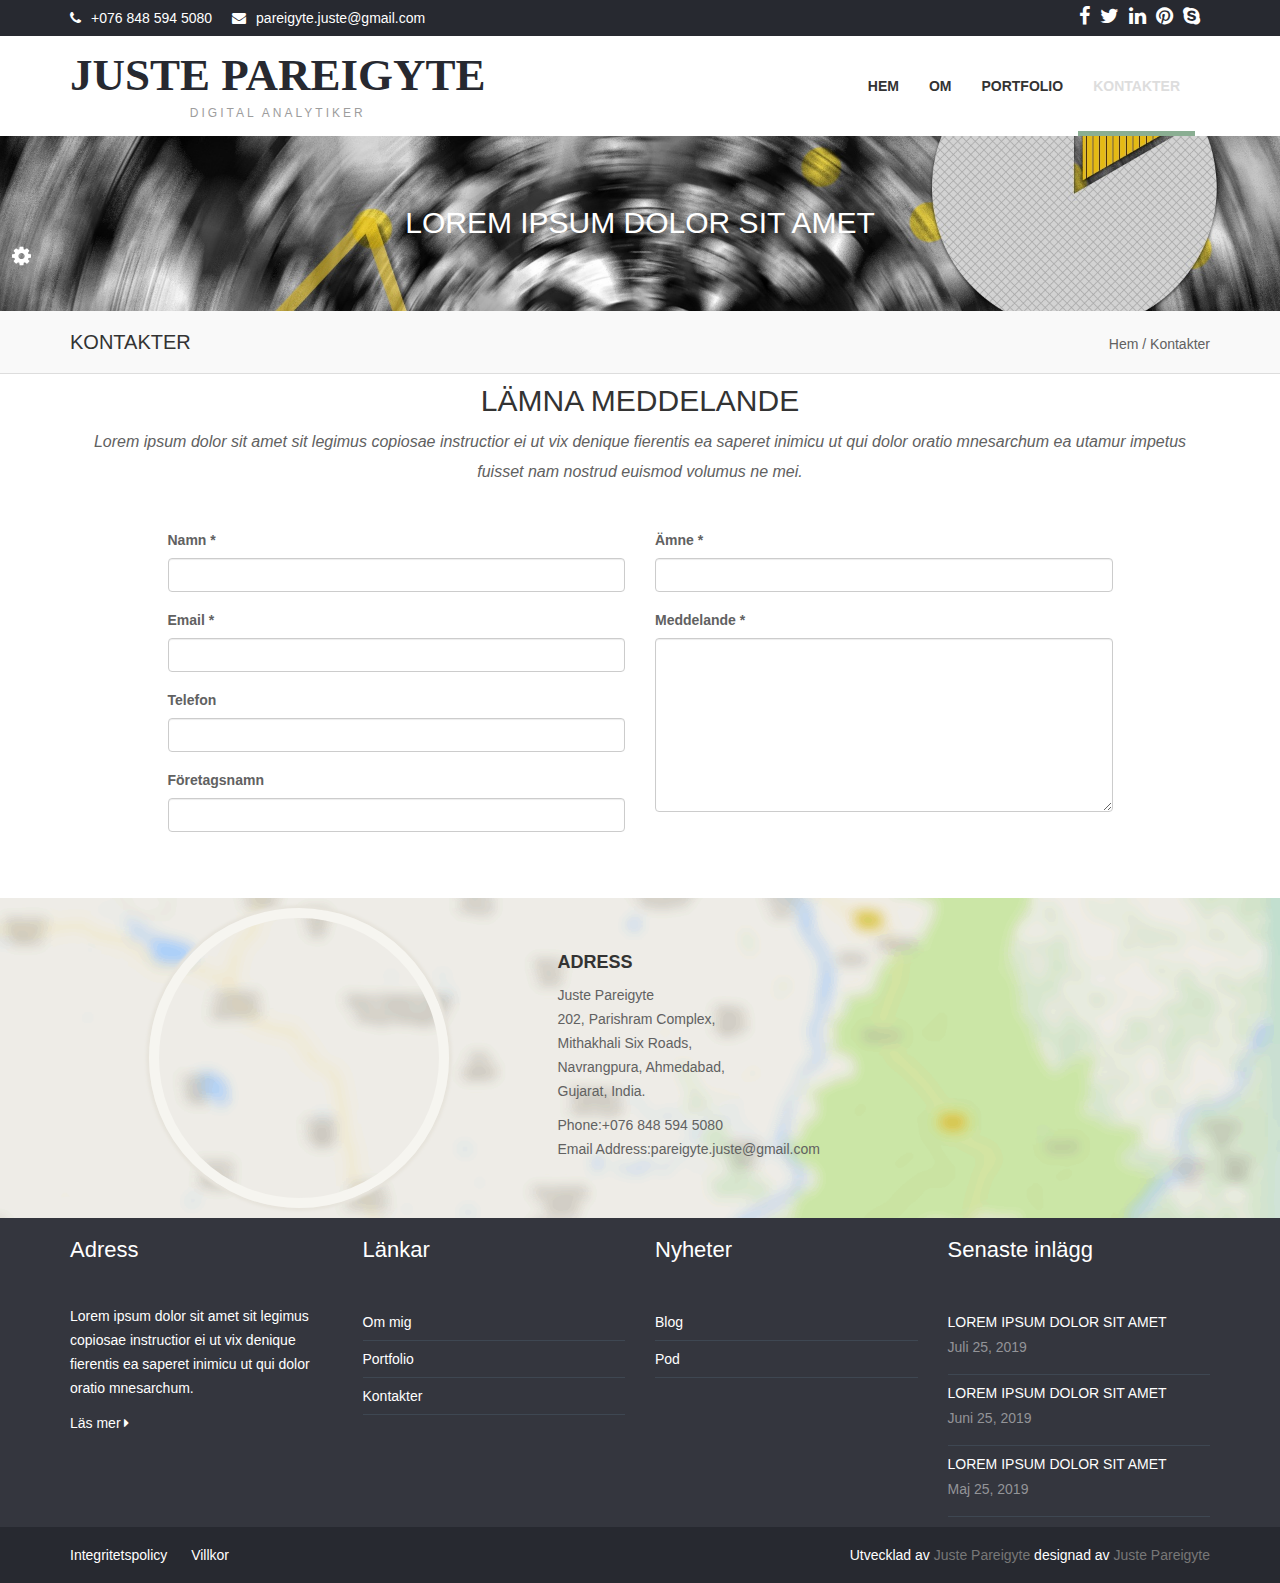
<file: contact.html>
<!DOCTYPE html>
<html>

<head>
    <meta charset="utf-8">
    <meta http-equiv="X-UA-Compatible" content="IE=edge">
    <title>Kontakter</title>
    <meta content="width=device-width, initial-scale=1, maximum-scale=1, user-scalable=no" name="viewport">
    <link rel="stylesheet" href="https://cdnjs.cloudflare.com/ajax/libs/font-awesome/4.5.0/css/font-awesome.min.css">
    <link rel="stylesheet" href="scss/main.css">
    <link rel="stylesheet" href="scss/skin.css">

    <script src="https://ajax.googleapis.com/ajax/libs/jquery/3.2.1/jquery.min.js"></script>
    <script src="http://netdna.bootstrapcdn.com/bootstrap/3.3.1/js/bootstrap.min.js"></script>
    <script src="./script/index.js"></script>
</head>

<body id="wrapper">

    <section id="top-header">
        <div class="container">
            <div class="row">
                <div class="col-md-6 col-sm-6 col-xs-12 top-header-links">
                    <ul class="contact_links">
                        <li><i class="fa fa-phone"></i><a href="#">+076 848 594 5080</a></li>
                        <li><i class="fa fa-envelope"></i><a href="#">pareigyte.juste@gmail.com</a></li>
                    </ul>
                </div>
                <div class="col-md-6 col-sm-6 col-xs-12">
                    <ul class="social_links">
                        <li><a href="#"><i class="fa fa-facebook"></i></a></li>
                        <li><a href="#"><i class="fa fa-twitter"></i></a></li>
                        <li><a href="#"><i class="fa fa-linkedin"></i></a></li>
                        <li><a href="#"><i class="fa fa-pinterest"></i></a></li>
                        <li><a href="#"><i class="fa fa-skype"></i></a></li>
                    </ul>
                </div>
            </div>
        </div>
        </div>

    </section>

    <header>
        <nav class="navbar navbar-inverse">
            <div class="container">
                <div class="navbar-header">
                    <button type="button" class="navbar-toggle collapsed" data-toggle="collapse" data-target="#navbar" aria-expanded="false" aria-controls="navbar">
				<span class="sr-only">Navigation</span>
				<span class="icon-bar"></span>
				<span class="icon-bar"></span>
				<span class="icon-bar"></span>
			  </button>
                    <a class="navbar-brand" href="#">
                        <h1>Juste Pareigyte</h1><span>Digital Analytiker</span></a>
                </div>
                <div id="navbar" class="collapse navbar-collapse navbar-right">
                    <ul class="nav navbar-nav">
                        <li><a href="index.html">Hem</a></li>
                        <li><a href="about.html">Om</a></li>
                        <li><a href="portfolio.html">Portfolio</a></li>
                        <li class="active"><a href="#contact">Kontakter</a></li>
                    </ul>
                </div>
                <!--/.nav-collapse -->
            </div>
        </nav>
        <!--/.nav-ends -->
    </header>
    <section id="top_banner">
        <div class="banner">
            <div class="inner text-center">
                <h2>Lorem ipsum dolor sit amet</h2>
            </div>
        </div>
        <div class="page_info">
            <div class="container">
                <div class="row">
                    <div class="col-md-8 col-sm-8 col-xs-6">
                        <h4>Kontakter</h4>
                    </div>
                    <div class="col-md-4 col-sm-4 col-xs-6" style="text-align:right;">Hem<span class="sep"> / </span><span class="current">Kontakter</span></div>
                </div>
            </div>
        </div>

        </div>
    </section>
    <section id="contact-page">
        <div class="container">
            <div class="section-heading text-center">
                <h2>Lämna <span>Meddelande</span></h2>
                <p class="subheading">Lorem ipsum dolor sit amet sit legimus copiosae instructior ei ut vix denique fierentis ea saperet inimicu ut qui dolor oratio mnesarchum ea utamur impetus fuisset nam nostrud euismod volumus ne mei.</p>
            </div>
            <div class="row contact-wrap">
                <div class="status alert alert-success" style="display: none"></div>
                <form id="main-contact-form" class="contact-form" name="contact-form" method="post" action="sendemail.php">
                    <div class="col-sm-5 col-sm-offset-1">
                        <div class="form-group">
                            <label>Namn *</label>
                            <input type="text" name="name" class="form-control" required="required">
                        </div>
                        <div class="form-group">
                            <label>Email *</label>
                            <input type="email" name="email" class="form-control" required="required">
                        </div>
                        <div class="form-group">
                            <label>Telefon</label>
                            <input type="number" class="form-control">
                        </div>
                        <div class="form-group">
                            <label>Företagsnamn</label>
                            <input type="text" class="form-control">
                        </div>
                    </div>
                    <div class="col-sm-5">
                        <div class="form-group">
                            <label>Ämne *</label>
                            <input type="text" name="subject" class="form-control" required="required">
                        </div>
                        <div class="form-group">
                            <label>Meddelande *</label>
                            <textarea name="message" id="message" required="required" class="form-control" rows="8"></textarea>
                        </div>
                        <div class="form-group">
                            <button type="submit" name="submit" class="btn btn-default submit-button">Skicka meddelande <i class="fa fa-caret-right"></i></button>
                        </div>
                    </div>
                </form>
            </div>
        </div>
    </section>
    <section id="contact">
        <div class="overlay">
            <div class="gmap-area">
                <div class="container">
                    <div class="row">
                        <div class="col-sm-5">
                            <div class="gmap">
                                <iframe frameborder="0" scrolling="no" marginheight="0" marginwidth="0" src="https://maps.google.com/maps?f=q&amp;source=s_q&amp;hl=en&amp;geocode=&amp;q=JoomShaper,+Dhaka,+Dhaka+Division,+Bangladesh&amp;aq=0&amp;oq=joomshaper&amp;sll=37.0625,-95.677068&amp;sspn=42.766543,80.332031&amp;ie=UTF8&amp;hq=JoomShaper,&amp;hnear=Dhaka,+Dhaka+Division,+Bangladesh&amp;ll=23.73854,90.385504&amp;spn=0.001515,0.002452&amp;t=m&amp;z=14&amp;iwloc=A&amp;cid=1073661719450182870&amp;output=embed"></iframe>
                            </div>
                        </div>
                        <div class="col-sm-7 map-content">
                            <ul class="row">
                                <li class="col-sm-6">
                                    <address>
									<h5>Adress</h5>
									<p>Juste Pareigyte <br>
									202, Parishram Complex,<br>
									Mithakhali Six Roads,<br>
									Navrangpura, Ahmedabad,<br>
									Gujarat, India. </p>
										<p>Phone:+076 848 594 5080 <br>
									Email Address:pareigyte.juste@gmail.com</p>
								</address>

                                </li>
                               
                            </ul>
                        </div>
                    </div>
                </div>
            </div>
        </div>
    </section>
    <section id="footer">
        <div class="container">
            <div class="row">
                <div class="col-md-3 col-sm-3 col-xs-12 block">
                    <div class="footer-block">
                        <h4>Adress</h4>
                        <hr/>
                        <p>Lorem ipsum dolor sit amet sit legimus copiosae instructior ei ut vix denique fierentis ea saperet inimicu ut qui dolor oratio mnesarchum.
                        </p>
                        <a href="#" class="learnmore">Läs mer <i class="fa fa-caret-right"></i></a>
                    </div>
                </div>

                <div class="col-md-3 col-sm-3 col-xs-12 block">
                    <div class="footer-block">
                        <h4>Länkar</h4>
                        <hr/>
                        <ul class="footer-links">
                            <li><a href="#">Om mig</a></li>
                            <li><a href="#">Portfolio</a></li>
                            <li><a href="#">Kontakter</a></li>
                            
                        </ul>
                    </div>
                </div>

                <div class="col-md-3 col-sm-3 col-xs-12 block">
                    <div class="footer-block">
                        <h4>Nyheter</h4>
                        <hr/>
                        <ul class="footer-links">
                            <li><a href="#">Blog</a></li>
                            <li><a href="#">Pod</a></li>
                           
                        </ul>
                    </div>
                </div>

                <div class="col-md-3 col-sm-3 col-xs-12 <block></block>">
                    <div class="footer-block">
                        <h4>Senaste inlägg</h4>
                        <hr/>
                        <ul class="footer-links">
                            <li>
                                <a href="#" class="post">Lorem ipsum dolor sit amet</a>
                                <p class="post-date">Juli 25, 2019</p>
                            </li>
                            <li>
                                <a href="#" class="post">Lorem ipsum dolor sit amet</a>
                                <p class="post-date">Juni 25, 2019</p>
                            </li>
                            <li>
                                <a href="#" class="post">Lorem ipsum dolor sit amet</a>
                                <p class="post-date">Maj 25, 2019</p>
                            </li>

                        </ul>
                    </div>
                </div>
            </div>
        </div>


    </section>

    <section id="bottom-footer">
        <div class="container">
            <div class="row">
                <div class="col-md-6 col-sm-6 col-xs-12 btm-footer-links">
                    <a href="#">Integritetspolicy</a>
                    <a href="#">Villkor</a>
                </div>
                <div class="col-md-6 col-sm-6 col-xs-12 copyright">
                    Utvecklad av <a href="#">Juste Pareigyte</a> designad av <a href="#">Juste Pareigyte</a>
                </div>
            </div>
        </div>
    </section>


    <div id="panel">
        <div id="panel-admin">
            <div class="panel-admin-box">
                <div id="tootlbar_colors">
                    <!--<button class="color" style="background-color:#1abac8;" onclick="mytheme(0)"></button>
                    <button class="color" style="background-color:#ff8a00;" onclick="mytheme(1)"> </button>
                    <button class="color" style="background-color:#b4de50;" onclick="mytheme(2)"> </button>-->
                    <!-- dark cherry from #e54e53 to #560027 -->
                    <button class="color" style="background-color:#880e4f;" 
                    onclick="mytheme(0)"> </button>
                    <!-- dark grey-->
                    <button class="color" style="background-color:#616161;" onclick="mytheme(1)"> </button> 
                    <button class="color" style="background-color:#8AAE92;" onclick="mytheme(2)"> </button>
                </div>
            </div>

        </div>
        <a class="open" href="#"><span><i class="fa fa-gear fa-spin"></i></span></a>
    </div>
</body>

</html>
</file>
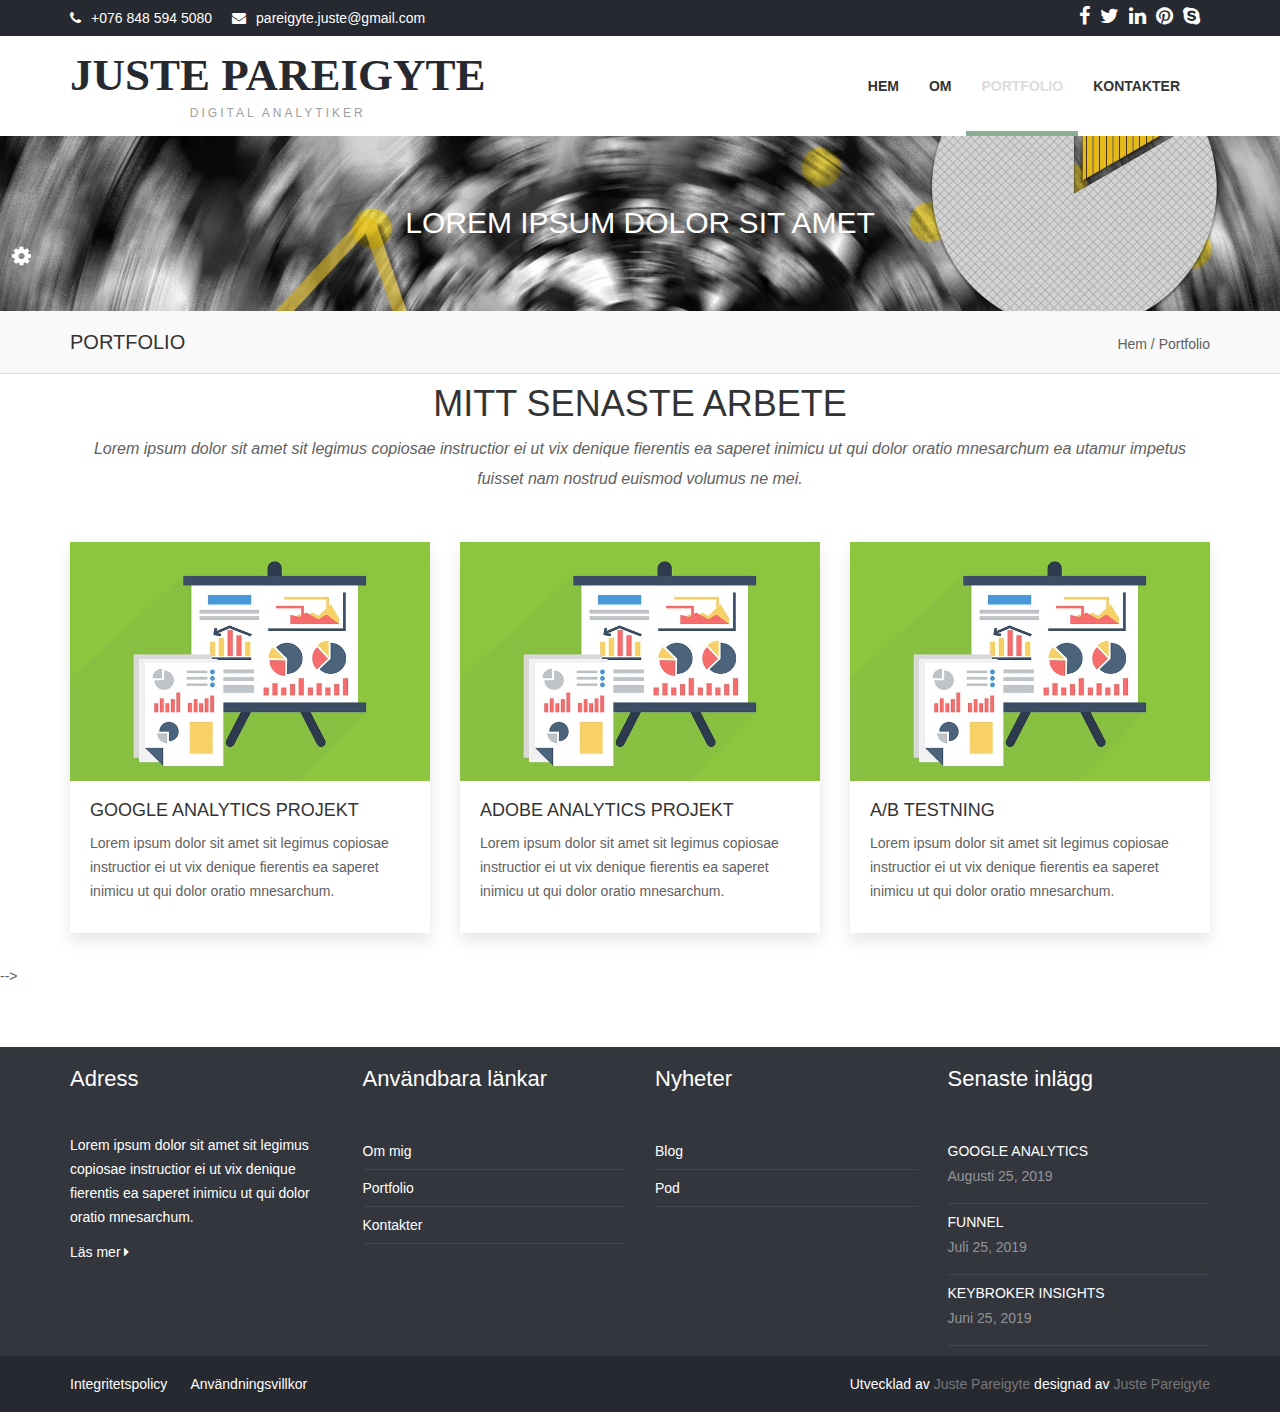
<file: portfolio.html>
<!DOCTYPE html>
<html>

<head>
    <meta charset="utf-8">
    <meta http-equiv="X-UA-Compatible" content="IE=edge">
    <title>Portfolio</title>
    <meta content="width=device-width, initial-scale=1, maximum-scale=1, user-scalable=no" name="viewport">
    <link rel="stylesheet" href="https://cdnjs.cloudflare.com/ajax/libs/font-awesome/4.5.0/css/font-awesome.min.css">
    <link rel="stylesheet" href="scss/main.css">
    <link rel="stylesheet" href="scss/skin.css">

    <script src="https://ajax.googleapis.com/ajax/libs/jquery/3.2.1/jquery.min.js"></script>
    <script src="http://netdna.bootstrapcdn.com/bootstrap/3.3.1/js/bootstrap.min.js"></script>
    <script src="./script/index.js"></script>
</head>

<body id="wrapper">

    <section id="top-header">
        <div class="container">
            <div class="row">
                <div class="col-md-6 col-sm-6 col-xs-12 top-header-links">
                    <ul class="contact_links">
                        <li><i class="fa fa-phone"></i><a href="#">+076 848 594 5080</a></li>
                        <li><i class="fa fa-envelope"></i><a href="#">pareigyte.juste@gmail.com</a></li>
                    </ul>
                </div>
                <div class="col-md-6 col-sm-6 col-xs-12">
                    <ul class="social_links">
                        <li><a href="#"><i class="fa fa-facebook"></i></a></li>
                        <li><a href="#"><i class="fa fa-twitter"></i></a></li>
                        <li><a href="#"><i class="fa fa-linkedin"></i></a></li>
                        <li><a href="#"><i class="fa fa-pinterest"></i></a></li>
                        <li><a href="#"><i class="fa fa-skype"></i></a></li>
                    </ul>
                </div>
            </div>
        </div>
        </div>

    </section>

    <header>
        <nav class="navbar navbar-inverse">
            <div class="container">
                <div class="navbar-header">
                    <button type="button" class="navbar-toggle collapsed" data-toggle="collapse" data-target="#navbar" aria-expanded="false" aria-controls="navbar">
				<span class="sr-only">Navigation</span>
				<span class="icon-bar"></span>
				<span class="icon-bar"></span>
				<span class="icon-bar"></span>
			  </button>
                    <a class="navbar-brand" href="#">
                        <h1>Juste Pareigyte</h1><span>Digital Analytiker</span></a>
                </div>
                <div id="navbar" class="collapse navbar-collapse navbar-right">
                    <ul class="nav navbar-nav">
                        <li><a href="index.html">Hem</a></li>
                    
                        <li><a href="about.html">Om</a></li>
                        <li class="active"><a href="#portfolio">Portfolio</a></li>
                       
                        <li><a href="contact.html">Kontakter</a></li>
                        
                    </ul>
                </div>
                <!--/.nav-collapse -->
            </div>
        </nav>
        <!--/.nav-ends -->
    </header>



    <section id="top_banner">
        <div class="banner">
            <div class="inner text-center">
                <h2>Lorem ipsum dolor sit amet</h2>
            </div>
        </div>
        <div class="page_info">
            <div class="container">
                <div class="row">
                    <div class="col-md-8 col-sm-8 col-xs-6">
                        <h4>Portfolio</h4>
                    </div>
                    <div class="col-md-4 col-sm-4 col-xs-6" style="text-align:right;">Hem<span class="sep"> / </span><span class="current">Portfolio</span></div>
                </div>
            </div>
        </div>

        </div>
    </section>



    <section id="portfolio">
        <div class="container">
            <div class="row">
                <div class="section-heading text-center">
                    <div class="col-md-12 col-xs-12">
                        <h1>Mitt <span>Senaste arbete</span></h1>
                        <p class="subheading">Lorem ipsum dolor sit amet sit legimus copiosae instructior ei ut vix denique fierentis ea saperet inimicu ut qui dolor oratio mnesarchum ea utamur impetus fuisset nam nostrud euismod volumus ne mei.</p>
                    </div>
                </div>
            </div>
            <div class="row">
                <div class="col-xs-12 col-sm-4 col-md-4 col-lg-4 portfolio-item">
                    <div class="portfolio-one">
                        <div class="portfolio-head">
                            <div class="portfolio-img"><img alt="" src="img/portfolio-1.jpg"></div>
                            <div class="portfolio-hover">
                                <a class="portfolio-link" href="#"><i class="fa fa-link"></i></a>
                                <a class="portfolio-zoom" href="#"><i class="fa fa-search"></i></a>
                            </div>
                        </div>
                        <!-- End portfolio-head -->
                        <div class="portfolio-content">
                            <h5 class="title">Google Analytics Projekt</h5>
                            <p>Lorem ipsum dolor sit amet sit legimus copiosae instructior ei ut vix denique fierentis ea saperet inimicu ut qui dolor oratio mnesarchum.</p>
                        </div>
                        <!-- End portfolio-content -->
                    </div>
                    <!-- End portfolio-item -->
                </div>
                <div class="col-xs-12 col-sm-4 col-md-4 col-lg-4 portfolio-item">
                    <div class="portfolio-one">
                        <div class="portfolio-head">
                            <div class="portfolio-img"><img alt="" src="img/portfolio-1.jpg"></div>
                            <div class="portfolio-hover">
                                <a class="portfolio-link" href="#"><i class="fa fa-link"></i></a>
                                <a class="portfolio-zoom prettyPhoto" href="#"><i class="fa fa-search"></i></a>
                            </div>
                        </div>
                        <!-- End portfolio-head -->
                        <div class="portfolio-content">
                            <h5 class="title">Adobe Analytics projekt</h5>
                            <p>Lorem ipsum dolor sit amet sit legimus copiosae instructior ei ut vix denique fierentis ea saperet inimicu ut qui dolor oratio mnesarchum.</p>
                        </div>
                        <!-- End portfolio-content -->
                    </div>
                    <!-- End portfolio-item -->
                </div>
                <div class="col-xs-12 col-sm-4 col-md-4 col-lg-4 portfolio-item">
                    <div class="portfolio-one">
                        <div class="portfolio-head">
                            <div class="portfolio-img"><img alt="" src="img/portfolio-1.jpg"></div>
                            <div class="portfolio-hover">
                                <a class="portfolio-link" href="#"><i class="fa fa-link"></i></a>
                                <a class="portfolio-zoom prettyPhoto" href="#"><i class="fa fa-search"></i></a>
                            </div>
                        </div>
                        <!-- End portfolio-head -->
                        <div class="portfolio-content">
                            <h5 class="title">A/B testning</h5>
                            <p>Lorem ipsum dolor sit amet sit legimus copiosae instructior ei ut vix denique fierentis ea saperet inimicu ut qui dolor oratio mnesarchum.</p>
                        </div>
                        <!-- End portfolio-content -->
                    </div>
                    <!-- End portfolio-item -->
                </div>
            </div>
            
                
                
               <!-- <div class="col-xs-12 col-sm-4 col-md-4 col-lg-4 portfolio-item">
                    <div class="portfolio-one">
                        <div class="portfolio-head">
                            <div class="portfolio-img"><img alt="" src="img/portfolio-1.jpg"></div>
                            <div class="portfolio-hover">
                                <a class="portfolio-link" href="#"><i class="fa fa-link"></i></a>
                                <a class="portfolio-zoom prettyPhoto" href="#"><i class="fa fa-search"></i></a>
                            </div>
                        </div>
                        <!-- End portfolio-head -->
                       <!-- <div class="portfolio-content">
                            <h5 class="title">Google Analytics</h5>
                            <p>Lorem ipsum dolor sit amet sit legimus copiosae instructior ei ut vix denique fierentis ea saperet inimicu ut qui dolor oratio mnesarchum.</p>
                        </div>
                        <!-- End portfolio-content -->
                    </div>-->
                    <!-- End portfolio-item -->
                     <!--<div class="portfolio-two">
                        <div class="portfolio-head">
                            <div class="portfolio-img"><img alt="" src="img/portfolio-1.jpg"></div>
                            <div class="portfolio-hover">
                                <a class="portfolio-link" href="#"><i class="fa fa-link"></i></a>
                                <a class="portfolio-zoom prettyPhoto" href="#"><i class="fa fa-search"></i></a>
                            </div>
                        </div>-->
                        <!-- End portfolio-head -->
                        <!--<div class="portfolio-content">
                            <h5 class="title">Furum</h5>
                            <p>Lorem ipsum dolor sit amet sit legimus copiosae instructior ei ut vix denique fierentis ea saperet inimicu ut qui dolor oratio mnesarchum.</p>
                        </div>-->
                        <!-- End portfolio-content -->
                    </div>
                </div>
            </div>
            <div class="row">
                <div class="col-md-12 col-sm-12 col-xs-12">
                    <nav aria-label="Page navigation example">
                        <ul class="pagination pagination-lg justify-content-end">
                            <li class="page-item">
                              <!--  <a class="page-link" href="#" tabindex="-1">Tidigare</a>
                            </li>
                            <li class="page-item"><a class="page-link" href="#">1</a></li>
                            <li class="page-item"><a class="page-link" href="#">2</a></li>
                            <li class="page-item"><a class="page-link" href="#">3</a></li>
                            <li class="page-item">
                                <a class="page-link" href="#">Nästa</a>-->
                            </li>
                        </ul>
                    </nav>

                </div>
            </div>

        </div>



    </section>






    <section id="footer">
        <div class="container">
            <div class="row">
                <div class="col-md-3 col-sm-3 col-xs-12 block">
                    <div class="footer-block">
                        <h4>Adress</h4>
                        <hr/>
                        <p>Lorem ipsum dolor sit amet sit legimus copiosae instructior ei ut vix denique fierentis ea saperet inimicu ut qui dolor oratio mnesarchum.
                        </p>
                        <a href="#" class="learnmore">Läs mer <i class="fa fa-caret-right"></i></a>
                    </div>
                </div>

                <div class="col-md-3 col-sm-3 col-xs-12 block">
                    <div class="footer-block">
                        <h4>Användbara länkar</h4>
                        <hr/>
                        <ul class="footer-links">
                            <li><a href="#">Om mig</a></li>
                            <li><a href="#">Portfolio</a></li>
                            <li><a href="#">Kontakter</a></li>
                        </ul>
                    </div>
                </div>

                <div class="col-md-3 col-sm-3 col-xs-12 block">
                    <div class="footer-block">
                        <h4>Nyheter</h4>
                        <hr/>
                        <ul class="footer-links">
                            <li><a href="#">Blog</a></li>
                            <li><a href="#">Pod</a></li>
                        </ul>
                    </div>
                </div>

                <div class="col-md-3 col-sm-3 col-xs-12 <block></block>">
                    <div class="footer-block">
                        <h4>Senaste inlägg</h4>
                        <hr/>
                        <ul class="footer-links">
                            <li>
                                <a href="#" class="post">Google Analytics</a>
                                <p class="post-date">Augusti 25, 2019</p>
                            </li>
                            <li>
                                <a href="#" class="post">Funnel</a>
                                <p class="post-date">Juli 25, 2019</p>
                            </li>
                            <li>
                                <a href="#" class="post">Keybroker Insights</a>
                                <p class="post-date">Juni 25, 2019</p>
                            </li>

                        </ul>
                    </div>
                </div>
            </div>
        </div>


    </section>

    <section id="bottom-footer">
        <div class="container">
            <div class="row">
                <div class="col-md-6 col-sm-6 col-xs-12 btm-footer-links">
                    <a href="#">Integritetspolicy</a>
                    <a href="#">Användningsvillkor</a>
                </div>
                <div class="col-md-6 col-sm-6 col-xs-12 copyright">
                    Utvecklad av <a href="#">Juste Pareigyte</a> designad av <a href="#">Juste Pareigyte</a>
                </div>
            </div>
        </div>
    </section>


    <div id="panel">
        <div id="panel-admin">
            <div class="panel-admin-box">
                <div id="tootlbar_colors">
                      <!--<button class="color" style="background-color:#1abac8;" onclick="mytheme(0)"></button>
                    <button class="color" style="background-color:#ff8a00;" onclick="mytheme(1)"> </button>
                    <button class="color" style="background-color:#b4de50;" onclick="mytheme(2)"> </button>--> 
                    <!-- dark cherry from #e54e53 to #560027 -->
                    <button class="color" style="background-color:#880e4f;" 
                    onclick="mytheme(0)"> </button>
                    <!-- dark grey-->
                    <button class="color" style="background-color:#616161;" onclick="mytheme(1)"> </button> 
                    <button class="color" style="background-color:#8AAE92;" onclick="mytheme(2)"> </button>

                </div>
            </div>

        </div>
        <a class="open" href="#"><span><i class="fa fa-gear fa-spin"></i></span></a>
    </div>
</body>

</html>
</file>
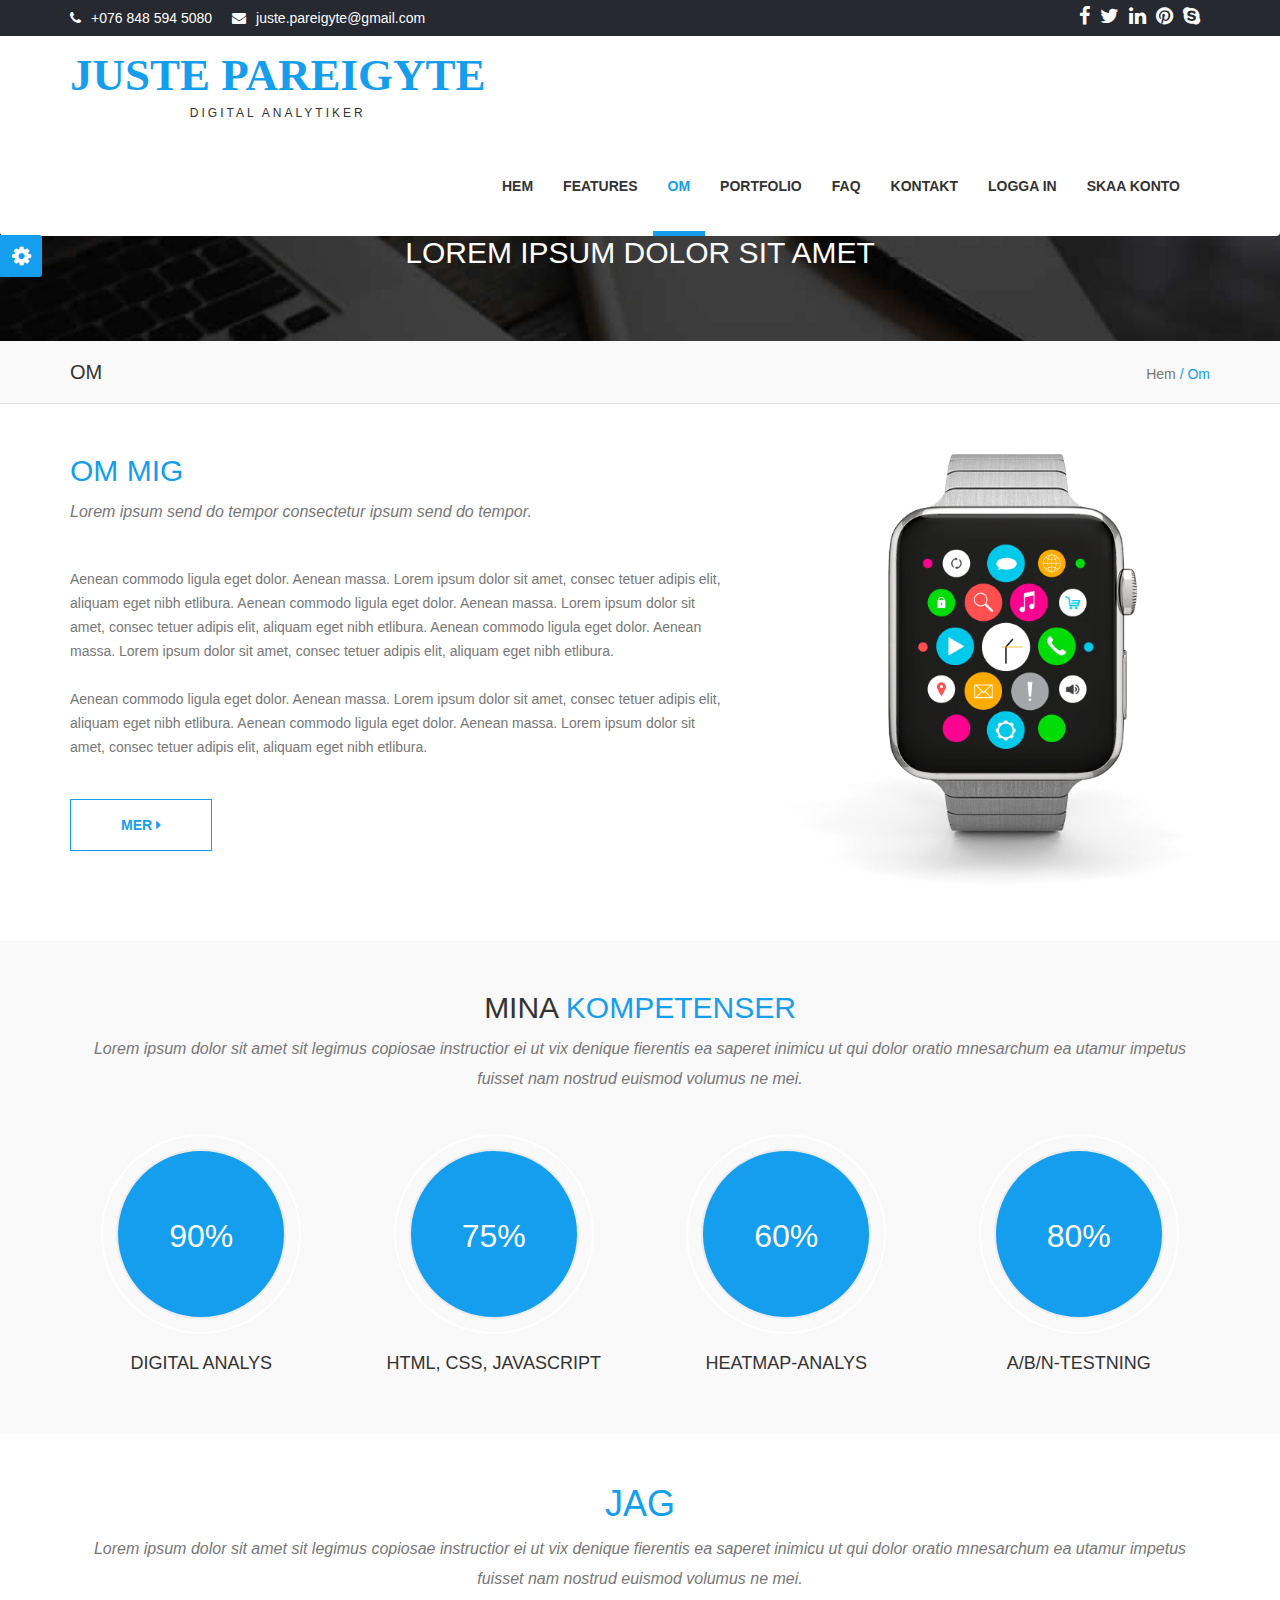
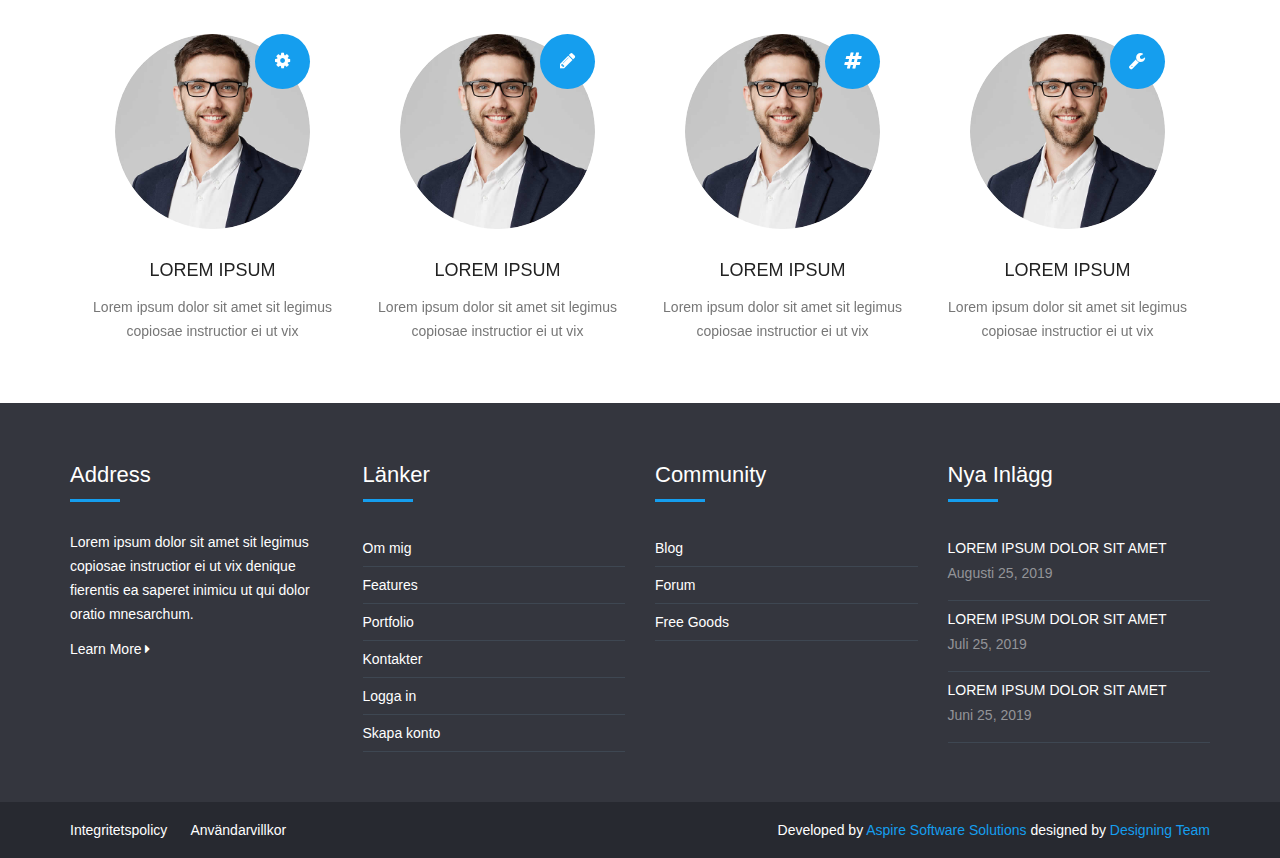
<file: debut/about.html>
<!DOCTYPE html>
<html>

<head>
    <meta charset="utf-8">
    <meta http-equiv="X-UA-Compatible" content="IE=edge">
    <title>Om</title>
    <meta content="width=device-width, initial-scale=1, maximum-scale=1, user-scalable=no" name="viewport">
    <link rel="stylesheet" href="https://cdnjs.cloudflare.com/ajax/libs/font-awesome/4.5.0/css/font-awesome.min.css">
    <link rel="stylesheet" href="scss/main.css">
    <link rel="stylesheet" href="scss/skin.css">

    <script src="https://ajax.googleapis.com/ajax/libs/jquery/3.2.1/jquery.min.js"></script>
    <script src="http://netdna.bootstrapcdn.com/bootstrap/3.3.1/js/bootstrap.min.js"></script>
    <script src="./script/index.js"></script>

</head>

<body id="wrapper">

    <section id="top-header">
        <div class="container">
            <div class="row">
                <div class="col-md-6 col-sm-6 col-xs-12 top-header-links">
                    <ul class="contact_links">
                        <li><i class="fa fa-phone"></i><a href="#">+076 848 594 5080</a></li>
                        <li><i class="fa fa-envelope"></i><a href="#">juste.pareigyte@gmail.com</a></li>
                    </ul>
                </div>
                <div class="col-md-6 col-sm-6 col-xs-12">
                    <ul class="social_links">
                        <li><a href="#"><i class="fa fa-facebook"></i></a></li>
                        <li><a href="#"><i class="fa fa-twitter"></i></a></li>
                        <li><a href="#"><i class="fa fa-linkedin"></i></a></li>
                        <li><a href="#"><i class="fa fa-pinterest"></i></a></li>
                        <li><a href="#"><i class="fa fa-skype"></i></a></li>
                    </ul>
                </div>
            </div>
        </div>
        </div>

    </section>

    <header>
        <nav class="navbar navbar-inverse">
            <div class="container">
                <div class="navbar-header">
                    <button type="button" class="navbar-toggle collapsed" data-toggle="collapse" data-target="#navbar" aria-expanded="false" aria-controls="navbar">
				<span class="sr-only">Toggle navigation</span>
				<span class="icon-bar"></span>
				<span class="icon-bar"></span>
				<span class="icon-bar"></span>
			  </button>
                    <a class="navbar-brand" href="#">
                        <h1>Juste Pareigyte</h1><span>Digital Analytiker</span></a>
                </div>
                <div id="navbar" class="collapse navbar-collapse navbar-right">
                    <ul class="nav navbar-nav">
                        <li><a href="index.html">Hem</a></li>
                        <li><a href="features.html">Features</a></li>
                        <li class="active"><a href="#about">Om</a></li>
                        <li><a href="portfolio.html">Portfolio</a></li>
                        <li><a href="faq.html">FAQ</a></li>
                        <li><a href="contact.html">Kontakt</a></li>
                        <li><a href="login.html">Logga in</a></li>
                        <li><a href="registration.html">Skaa konto</a></li>
                    </ul>
                </div>
                <!--/.nav-collapse -->
            </div>
        </nav>
        <!--/.nav-ends -->
    </header>
    <section id="top_banner">
        <div class="banner">
            <div class="inner text-center">
                <h2>Lorem ipsum dolor sit amet</h2>
            </div>
        </div>
        <div class="page_info">
            <div class="container">
                <div class="row">
                    <div class="col-md-8 col-sm-8 col-xs-6">
                        <h4>Om</h4>
                    </div>
                    <div class="col-md-4 col-sm-4 col-xs-6" style="text-align:right;">Hem<span class="sep"> 	/ </span><span class="current"> Om</span></div>
                </div>
            </div>
        </div>

        </div>
    </section>


    <section id="about-page-section-3">
        <div class="container">
            <div class="row">
                <div class="col-xs-12 col-sm-6 col-md-6 col-lg-7 text-align">
                    <div class="section-heading">
                        <h2> <span>Om mig</span></h2>
                        <p class="subheading">Lorem ipsum send do tempor consectetur ipsum send do tempor.</p>
                    </div>
                    <p>
                        Aenean commodo ligula eget dolor. Aenean massa. Lorem ipsum dolor sit amet, consec tetuer adipis elit, aliquam eget nibh etlibura. Aenean commodo ligula eget dolor. Aenean massa. Lorem ipsum dolor sit amet, consec tetuer adipis elit, aliquam eget nibh
                        etlibura. Aenean commodo ligula eget dolor. Aenean massa. Lorem ipsum dolor sit amet, consec tetuer adipis elit, aliquam eget nibh etlibura.

                        <br><br> Aenean commodo ligula eget dolor. Aenean massa. Lorem ipsum dolor sit amet, consec tetuer adipis elit, aliquam eget nibh etlibura. Aenean commodo ligula eget dolor. Aenean massa. Lorem ipsum dolor sit amet, consec tetuer
                        adipis elit, aliquam eget nibh etlibura.

                    </p>
                    <button type="button" class="btn btn-primary slide">Mer <i class="fa fa-caret-right"></i></button>
                </div>
                <div class="col-xs-12 col-sm-6 col-md-6 col-lg-5">
                    <img height="" width="auto" src="img/iphone62.png" class="attachment-full img-responsive" alt="">
                </div>
            </div>
        </div>
    </section>



    <section id="skills">
        <div class="titlebar">
            <div class="container">
                <div class="row">
                    <div class="col-lg-12 xol-md-12 col-sm-12 col-xs-12">
                        <div class="section-heading text-center">
                            <h2>Mina  <span>Kompetenser</span></h2>
                            <p class="subheading">Lorem ipsum dolor sit amet sit legimus copiosae instructior ei ut vix denique fierentis ea saperet inimicu ut qui dolor oratio mnesarchum ea utamur impetus fuisset nam nostrud euismod volumus ne mei.</p>
                        </div>



                        <div class="row">
                            <div class="col-md-3 col-sm-6 col-xs-6 block mybox">
                                <div class="progress color progress-bar-1">
                                    <span class="progress-left">
                    <span class="progress-bar"></span>
                                    </span>
                                    <span class="progress-right">
                    <span class="progress-bar"></span>
                                    </span>
                                    <div class="progress-value">90%</div>

                                </div>
                                <div class="progress-title">
                                    <h5>Digital Analys</h5>
                                </div>
                            </div>

                            <div class="col-md-3 col-sm-6 col-xs-6 block mybox">
                                <div class="progress color progress-bar-2">
                                    <span class="progress-left">
                    <span class="progress-bar"></span>
                                    </span>
                                    <span class="progress-right">
                    <span class="progress-bar"></span>
                                    </span>
                                    <div class="progress-value">75%</div>
                                </div>
                                <div class="progress-title">
                                    <h5>HTML, CSS, JavaScript</h5>
                                </div>
                            </div>
                            <div class="col-md-3 col-sm-6 col-xs-6 block mybox">
                                <div class="progress color progress-bar-3">
                                    <span class="progress-left">
                    <span class="progress-bar"></span>
                                    </span>
                                    <span class="progress-right">
                    <span class="progress-bar"></span>
                                    </span>
                                    <div class="progress-value">60%</div>
                                </div>
                                <div class="progress-title">
                                    <h5>Heatmap-analys</h5>
                                </div>
                            </div>

                            <div class="col-md-3 col-sm-6 col-xs-6 block mybox">
                                <div class="progress color progress-bar-4">
                                    <span class="progress-left">
                    <span class="progress-bar"></span>
                                    </span>
                                    <span class="progress-right">
                    <span class="progress-bar"></span>
                                    </span>
                                    <div class="progress-value">80%</div>
                                </div>
                                <div class="progress-title">
                                    <h5>A/B/n-testning</h5>
                                </div>
                            </div>

                        </div>
                    </div>
                </div>
    </section>
    <section id="team-member">
        <div class="container">
            <div class="row">
                <div class="col-lg-12 xol-md-12 col-sm-12 col-xs-12">
                    <div class="section-heading text-center">
                        <h1> <span>Jag</span></h1>
                        <p class="subheading">Lorem ipsum dolor sit amet sit legimus copiosae instructior ei ut vix denique fierentis ea saperet inimicu ut qui dolor oratio mnesarchum ea utamur impetus fuisset nam nostrud euismod volumus ne mei.</p>
                    </div>
                    <div class="wpb_column vc_column_container col-md-3 col-sm-6 col-xs-6 block mybox">
                        <div class="vc_column-inner">
                            <div class="wpb_wrapper">
                                <div class="our-team main-info-below-image">
                                    <div class="our-team-inner">
                                        <div class="our-team-image">
                                            <img src="img/team-4.jpg" />
                                            <div class="qodef-circle-animate"></div>
                                            <div class="our-team-position-icon">
                                                <span class="qodef-icon-shortcode circle">
        			<i class="qodef-icon-simple-line-icon qodef-icon-element fa fa-cog"></i>
            </span>
                                            </div>
                                            <h6 class="q_team_position">Developer</h6>
                                        </div>
                                        <div class="our-team-info">
                                            <div class="our-team-title-holder">
                                                <h5 class="our-team-name">Lorem Ipsum</h5>
                                            </div>
                                            <div class='our-team-text-inner'>
                                                <div class='our-team-description'>
                                                    <p>Lorem ipsum dolor sit amet sit legimus copiosae instructior ei ut vix</p>
                                                </div>
                                            </div>
                                        </div>
                                    </div>
                                </div>
                            </div>
                        </div>
                    </div>
                    <div class="wpb_column vc_column_container col-md-3 col-sm-6 col-xs-6 block mybox">
                        <div class="vc_column-inner">
                            <div class="wpb_wrapper">
                                <div class="our-team main-info-below-image">
                                    <div class="our-team-inner">
                                        <div class="our-team-image">
                                            <img src="img/team-4.jpg" />
                                            <div class="qodef-circle-animate"></div>
                                            <div class="our-team-position-icon">
                                                <span class="qodef-icon-shortcode circle">
        				<i class="qodef-icon-simple-line-icon fa fa-pencil qodef-icon-element"></i>
    					</span>
                                            </div>
                                            <h6 class="q_team_position">Graphic Designer</h6>
                                        </div>
                                        <div class="our-team-info">
                                            <div class="our-team-title-holder">
                                                <h5 class="our-team-name">Lorem Ipsum</h5>
                                            </div>
                                            <div class='our-team-text-inner'>
                                                <div class='our-team-description'>
                                                    <p>Lorem ipsum dolor sit amet sit legimus copiosae instructior ei ut vix</p>
                                                </div>
                                            </div>
                                        </div>
                                    </div>
                                </div>
                            </div>
                        </div>
                    </div>
                    <div class="wpb_column vc_column_container col-md-3 col-sm-6 col-xs-6 block mybox">
                        <div class="vc_column-inner ">
                            <div class="wpb_wrapper">
                                <div class="our-team main-info-below-image">
                                    <div class="our-team-inner">
                                        <div class="our-team-image">
                                            <img src="img/team-4.jpg" />
                                            <div class="qodef-circle-animate"></div>
                                            <div class="our-team-position-icon">
                                                <span class="qodef-icon-shortcode circle">        
        					<i class="qodef-icon-simple-line-icon fa fa-hashtag qodef-icon-element"></i>
            		</span>
                                            </div>
                                            <h6 class="q_team_position">Accountant</h6>
                                        </div>
                                        <div class="our-team-info">
                                            <div class="our-team-title-holder">
                                                <h5 class="our-team-name">Lorem Ipsum</h5>
                                            </div>
                                            <div class='our-team-text-inner'>
                                                <div class='our-team-description'>
                                                    <p>Lorem ipsum dolor sit amet sit legimus copiosae instructior ei ut vix</p>
                                                </div>
                                            </div>
                                        </div>
                                    </div>
                                </div>
                            </div>
                        </div>
                    </div>
                    <div class="wpb_column vc_column_container col-md-3 col-sm-6 col-xs-6 block mybox">
                        <div class="vc_column-inner ">
                            <div class="wpb_wrapper">
                                <div class="our-team main-info-below-image">
                                    <div class="our-team-inner">
                                        <div class="our-team-image">
                                            <img src="img/team-4.jpg" />
                                            <div class="qodef-circle-animate"></div>
                                            <div class="our-team-position-icon">
                                                <span class="qodef-icon-shortcode circle ">
						        <i class="qodef-icon-simple-line-icon fa fa-wrench qodef-icon-element" ></i>
			            </span>
                                            </div>
                                            <h6 class="q_team_position">Engineer</h6>
                                        </div>
                                        <div class="our-team-info">
                                            <div class="our-team-title-holder">
                                                <h5 class="our-team-name">Lorem Ipsum</h5>
                                            </div>
                                            <div class='our-team-text-inner'>
                                                <div class='our-team-description'>
                                                    <p>Lorem ipsum dolor sit amet sit legimus copiosae instructior ei ut vix</p>
                                                </div>
                                            </div>
                                        </div>
                                    </div>
                                </div>
                            </div>
                        </div>
                    </div>
                </div>
            </div>
        </div>
    </section>



    <section id="footer">
        <div class="container">
            <div class="row">
                <div class="col-md-3 col-sm-3 col-xs-12 block">
                    <div class="footer-block">
                        <h4>Address</h4>
                        <hr/>
                        <p>Lorem ipsum dolor sit amet sit legimus copiosae instructior ei ut vix denique fierentis ea saperet inimicu ut qui dolor oratio mnesarchum.
                        </p>
                        <a href="#" class="learnmore">Learn More <i class="fa fa-caret-right"></i></a>
                    </div>
                </div>

                <div class="col-md-3 col-sm-3 col-xs-12 block">
                    <div class="footer-block">
                        <h4>Länker</h4>
                        <hr/>
                        <ul class="footer-links">
                            <li><a href="#">Om mig</a></li>
                            <li><a href="#">Features</a></li>
                            <li><a href="#">Portfolio</a></li>
                            <li><a href="#">Kontakter</a></li>
                            <li><a href="#">Logga in</a></li>
                            <li><a href="#">Skapa konto</a></li>
                        </ul>
                    </div>
                </div>

                <div class="col-md-3 col-sm-3 col-xs-12 block">
                    <div class="footer-block">
                        <h4>Community</h4>
                        <hr/>
                        <ul class="footer-links">
                            <li><a href="#">Blog</a></li>
                            <li><a href="#">Forum</a></li>
                            <li><a href="#">Free Goods</a></li>
                        </ul>
                    </div>
                </div>

                <div class="col-md-3 col-sm-3 col-xs-12 <block></block>">
                    <div class="footer-block">
                        <h4>Nya Inlägg</h4>
                        <hr/>
                        <ul class="footer-links">
                            <li>
                                <a href="#" class="post">Lorem ipsum dolor sit amet</a>
                                <p class="post-date">Augusti 25, 2019</p>
                            </li>
                            <li>
                                <a href="#" class="post">Lorem ipsum dolor sit amet</a>
                                <p class="post-date">Juli 25, 2019</p>
                            </li>
                            <li>
                                <a href="#" class="post">Lorem ipsum dolor sit amet</a>
                                <p class="post-date">Juni 25, 2019</p>
                            </li>

                        </ul>
                    </div>
                </div>
            </div>
        </div>


    </section>

    <section id="bottom-footer">
        <div class="container">
            <div class="row">
                <div class="col-md-6 col-sm-6 col-xs-12 btm-footer-links">
                    <a href="#">Integritetspolicy</a>
                    <a href="#">Användarvillkor</a>
                </div>
                <div class="col-md-6 col-sm-6 col-xs-12 copyright">
                    Developed by <a href="#">Aspire Software Solutions</a> designed by <a href="#">Designing Team</a>
                </div>
            </div>
        </div>
    </section>


    <div id="panel">
        <div id="panel-admin">
            <div class="panel-admin-box">
                <div id="tootlbar_colors">
                    <button class="color" style="background-color:#1abac8;" onclick="mytheme(0)"></button>
                    <button class="color" style="background-color:#ff8a00;" onclick="mytheme(1)"> </button>
                    <button class="color" style="background-color:#b4de50;" onclick="mytheme(2)"> </button>
                    <button class="color" style="background-color:#e54e53;" onclick="mytheme(3)"> </button>
                    <button class="color" style="background-color:#1abc9c;" onclick="mytheme(4)"> </button>
                    <button class="color" style="background-color:#159eee;" onclick="mytheme(5)"> </button>
                </div>
            </div>

        </div>
        <a class="open" href="#"><span><i class="fa fa-gear fa-spin"></i></span></a>
    </div>


</body>

</html>
</file>
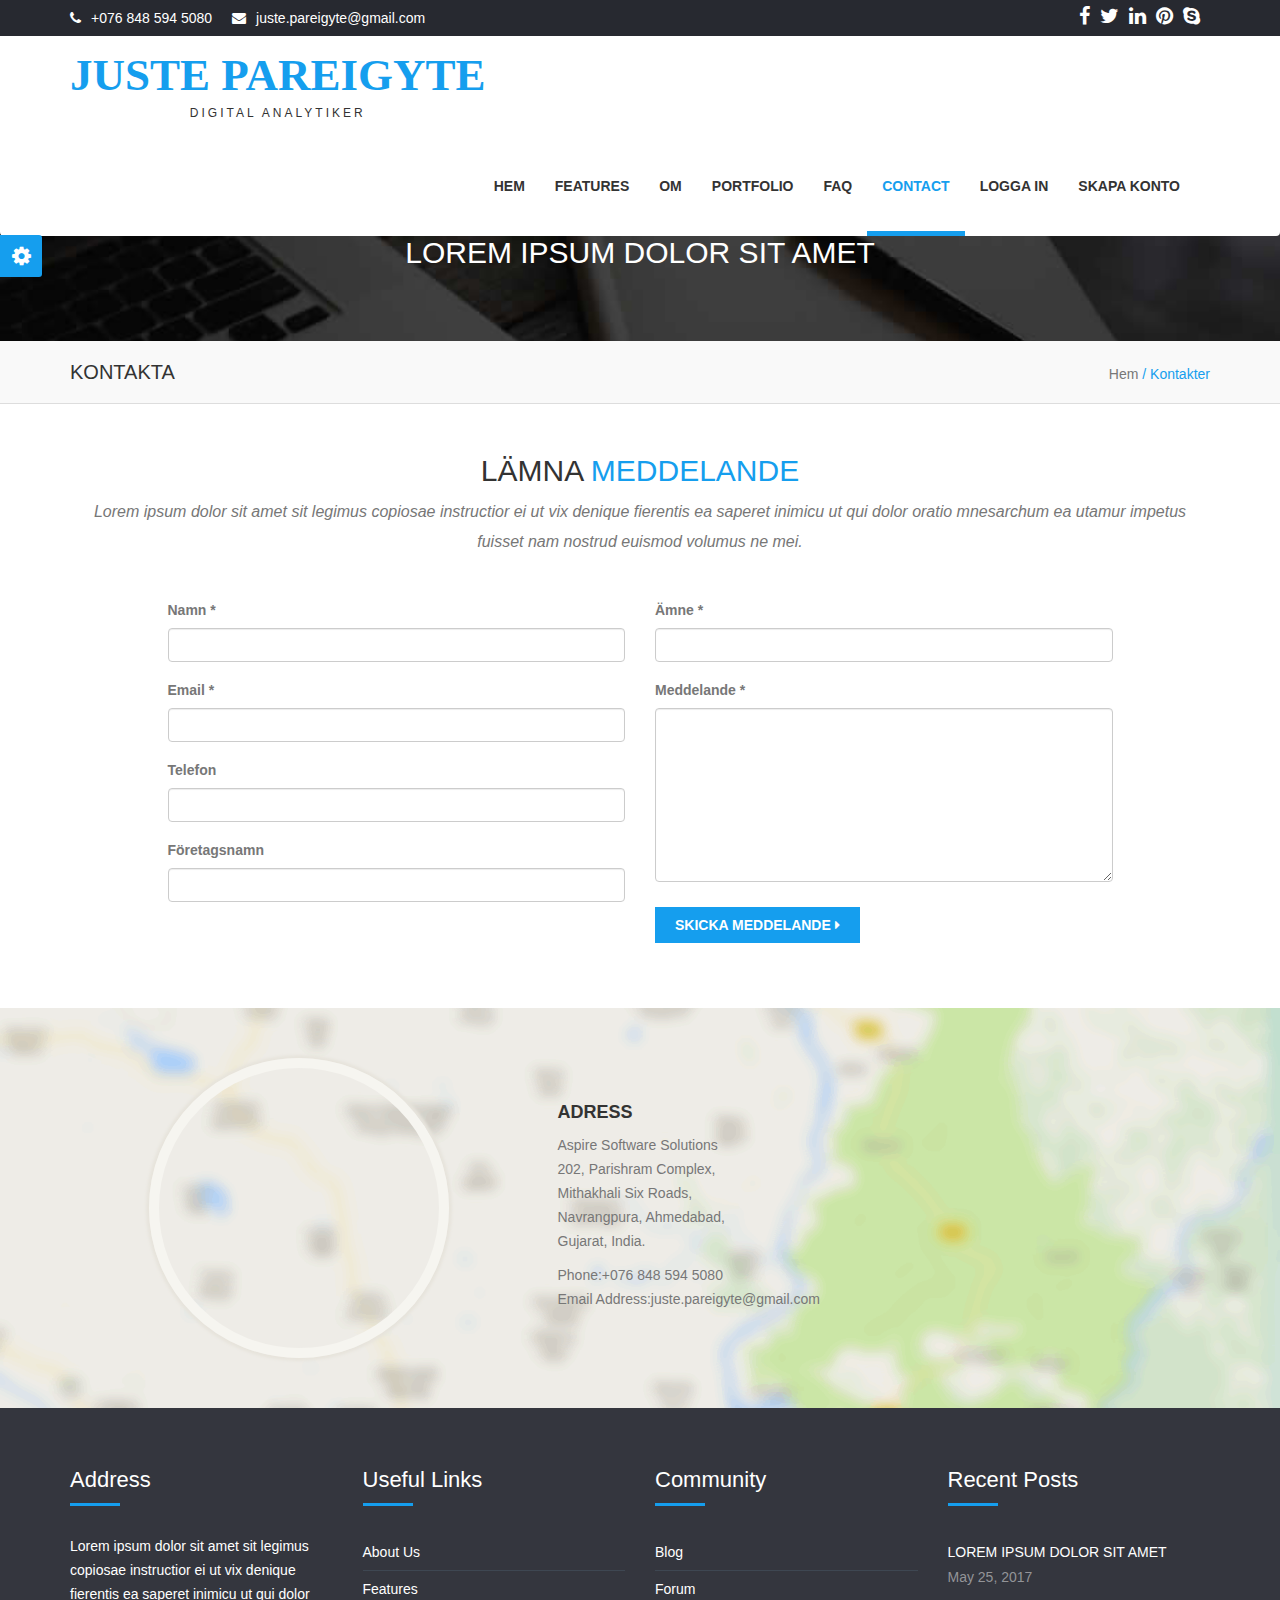
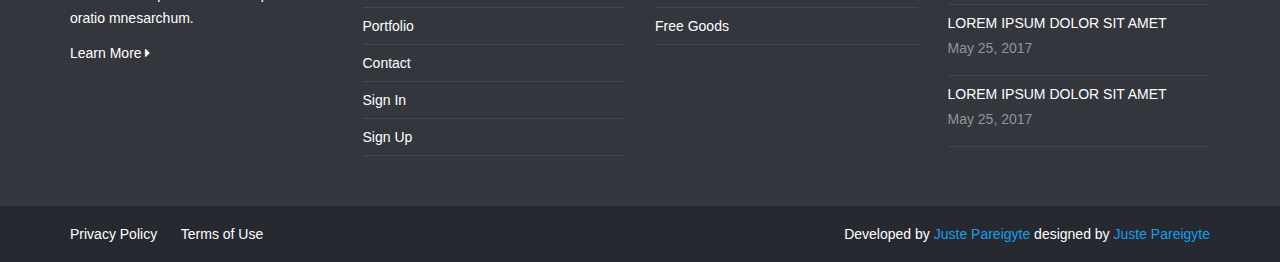
<file: debut/contact.html>
<!DOCTYPE html>
<html>

<head>
    <meta charset="utf-8">
    <meta http-equiv="X-UA-Compatible" content="IE=edge">
    <title>Kontakter</title>
    <meta content="width=device-width, initial-scale=1, maximum-scale=1, user-scalable=no" name="viewport">
    <link rel="stylesheet" href="https://cdnjs.cloudflare.com/ajax/libs/font-awesome/4.5.0/css/font-awesome.min.css">
    <link rel="stylesheet" href="scss/main.css">
    <link rel="stylesheet" href="scss/skin.css">

    <script src="https://ajax.googleapis.com/ajax/libs/jquery/3.2.1/jquery.min.js"></script>
    <script src="http://netdna.bootstrapcdn.com/bootstrap/3.3.1/js/bootstrap.min.js"></script>
    <script src="./script/index.js"></script>
</head>

<body id="wrapper">

    <section id="top-header">
        <div class="container">
            <div class="row">
                <div class="col-md-6 col-sm-6 col-xs-12 top-header-links">
                    <ul class="contact_links">
                        <li><i class="fa fa-phone"></i><a href="#">+076 848 594 5080</a></li>
                        <li><i class="fa fa-envelope"></i><a href="#">juste.pareigyte@gmail.com</a></li>
                    </ul>
                </div>
                <div class="col-md-6 col-sm-6 col-xs-12">
                    <ul class="social_links">
                        <li><a href="#"><i class="fa fa-facebook"></i></a></li>
                        <li><a href="#"><i class="fa fa-twitter"></i></a></li>
                        <li><a href="#"><i class="fa fa-linkedin"></i></a></li>
                        <li><a href="#"><i class="fa fa-pinterest"></i></a></li>
                        <li><a href="#"><i class="fa fa-skype"></i></a></li>
                    </ul>
                </div>
            </div>
        </div>
        </div>

    </section>

    <header>
        <nav class="navbar navbar-inverse">
            <div class="container">
                <div class="navbar-header">
                    <button type="button" class="navbar-toggle collapsed" data-toggle="collapse" data-target="#navbar" aria-expanded="false" aria-controls="navbar">
				<span class="sr-only">Navigation</span>
				<span class="icon-bar"></span>
				<span class="icon-bar"></span>
				<span class="icon-bar"></span>
			  </button>
                    <a class="navbar-brand" href="#">
                        <h1>Juste Pareigyte</h1><span>Digital Analytiker</span></a>
                </div>
                <div id="navbar" class="collapse navbar-collapse navbar-right">
                    <ul class="nav navbar-nav">
                        <li><a href="index.html">Hem</a></li>
                        <li><a href="features.html">Features</a></li>
                        <li><a href="about.html">Om</a></li>
                        <li><a href="portfolio.html">Portfolio</a></li>
                        <li><a href="faq.html">FAQ</a></li>
                        <li class="active"><a href="#contact">Contact</a></li>
                        <li><a href="login.html">Logga in</a></li>
                        <li><a href="registration.html">Skapa konto</a></li>
                    </ul>
                </div>
                <!--/.nav-collapse -->
            </div>
        </nav>
        <!--/.nav-ends -->
    </header>
    <section id="top_banner">
        <div class="banner">
            <div class="inner text-center">
                <h2>Lorem ipsum dolor sit amet</h2>
            </div>
        </div>
        <div class="page_info">
            <div class="container">
                <div class="row">
                    <div class="col-md-8 col-sm-8 col-xs-6">
                        <h4>Kontakta</h4>
                    </div>
                    <div class="col-md-4 col-sm-4 col-xs-6" style="text-align:right;">Hem<span class="sep"> / </span><span class="current">Kontakter</span></div>
                </div>
            </div>
        </div>

        </div>
    </section>
    <section id="contact-page">
        <div class="container">
            <div class="section-heading text-center">
                <h2>Lämna <span>Meddelande</span></h2>
                <p class="subheading">Lorem ipsum dolor sit amet sit legimus copiosae instructior ei ut vix denique fierentis ea saperet inimicu ut qui dolor oratio mnesarchum ea utamur impetus fuisset nam nostrud euismod volumus ne mei.</p>
            </div>
            <div class="row contact-wrap">
                <div class="status alert alert-success" style="display: none"></div>
                <form id="main-contact-form" class="contact-form" name="contact-form" method="post" action="sendemail.php">
                    <div class="col-sm-5 col-sm-offset-1">
                        <div class="form-group">
                            <label>Namn *</label>
                            <input type="text" name="name" class="form-control" required="required">
                        </div>
                        <div class="form-group">
                            <label>Email *</label>
                            <input type="email" name="email" class="form-control" required="required">
                        </div>
                        <div class="form-group">
                            <label>Telefon</label>
                            <input type="number" class="form-control">
                        </div>
                        <div class="form-group">
                            <label>Företagsnamn</label>
                            <input type="text" class="form-control">
                        </div>
                    </div>
                    <div class="col-sm-5">
                        <div class="form-group">
                            <label>Ämne *</label>
                            <input type="text" name="subject" class="form-control" required="required">
                        </div>
                        <div class="form-group">
                            <label>Meddelande *</label>
                            <textarea name="message" id="message" required="required" class="form-control" rows="8"></textarea>
                        </div>
                        <div class="form-group">
                            <button type="submit" name="submit" class="btn btn-default submit-button">Skicka meddelande <i class="fa fa-caret-right"></i></button>
                        </div>
                    </div>
                </form>
            </div>
        </div>
    </section>
    <section id="contact">
        <div class="overlay">
            <div class="gmap-area">
                <div class="container">
                    <div class="row">
                        <div class="col-sm-5">
                            <div class="gmap">
                                <iframe frameborder="0" scrolling="no" marginheight="0" marginwidth="0" src="https://maps.google.com/maps?f=q&amp;source=s_q&amp;hl=en&amp;geocode=&amp;q=JoomShaper,+Dhaka,+Dhaka+Division,+Bangladesh&amp;aq=0&amp;oq=joomshaper&amp;sll=37.0625,-95.677068&amp;sspn=42.766543,80.332031&amp;ie=UTF8&amp;hq=JoomShaper,&amp;hnear=Dhaka,+Dhaka+Division,+Bangladesh&amp;ll=23.73854,90.385504&amp;spn=0.001515,0.002452&amp;t=m&amp;z=14&amp;iwloc=A&amp;cid=1073661719450182870&amp;output=embed"></iframe>
                            </div>
                        </div>
                        <div class="col-sm-7 map-content">
                            <ul class="row">
                                <li class="col-sm-6">
                                    <address>
									<h5>Adress</h5>
									<p>Aspire Software Solutions <br>
									202, Parishram Complex,<br>
									Mithakhali Six Roads,<br>
									Navrangpura, Ahmedabad,<br>
									Gujarat, India. </p>
										<p>Phone:+076 848 594 5080 <br>
									Email Address:juste.pareigyte@gmail.com</p>
								</address>

                                </li>
                               
                            </ul>
                        </div>
                    </div>
                </div>
            </div>
        </div>
    </section>
    <section id="footer">
        <div class="container">
            <div class="row">
                <div class="col-md-3 col-sm-3 col-xs-12 block">
                    <div class="footer-block">
                        <h4>Address</h4>
                        <hr/>
                        <p>Lorem ipsum dolor sit amet sit legimus copiosae instructior ei ut vix denique fierentis ea saperet inimicu ut qui dolor oratio mnesarchum.
                        </p>
                        <a href="#" class="learnmore">Learn More <i class="fa fa-caret-right"></i></a>
                    </div>
                </div>

                <div class="col-md-3 col-sm-3 col-xs-12 block">
                    <div class="footer-block">
                        <h4>Useful Links</h4>
                        <hr/>
                        <ul class="footer-links">
                            <li><a href="#">About Us</a></li>
                            <li><a href="#">Features</a></li>
                            <li><a href="#">Portfolio</a></li>
                            <li><a href="#">Contact</a></li>
                            <li><a href="#">Sign In</a></li>
                            <li><a href="#">Sign Up</a></li>
                        </ul>
                    </div>
                </div>

                <div class="col-md-3 col-sm-3 col-xs-12 block">
                    <div class="footer-block">
                        <h4>Community</h4>
                        <hr/>
                        <ul class="footer-links">
                            <li><a href="#">Blog</a></li>
                            <li><a href="#">Forum</a></li>
                            <li><a href="#">Free Goods</a></li>
                        </ul>
                    </div>
                </div>

                <div class="col-md-3 col-sm-3 col-xs-12 <block></block>">
                    <div class="footer-block">
                        <h4>Recent Posts</h4>
                        <hr/>
                        <ul class="footer-links">
                            <li>
                                <a href="#" class="post">Lorem ipsum dolor sit amet</a>
                                <p class="post-date">May 25, 2017</p>
                            </li>
                            <li>
                                <a href="#" class="post">Lorem ipsum dolor sit amet</a>
                                <p class="post-date">May 25, 2017</p>
                            </li>
                            <li>
                                <a href="#" class="post">Lorem ipsum dolor sit amet</a>
                                <p class="post-date">May 25, 2017</p>
                            </li>

                        </ul>
                    </div>
                </div>
            </div>
        </div>


    </section>

    <section id="bottom-footer">
        <div class="container">
            <div class="row">
                <div class="col-md-6 col-sm-6 col-xs-12 btm-footer-links">
                    <a href="#">Privacy Policy</a>
                    <a href="#">Terms of Use</a>
                </div>
                <div class="col-md-6 col-sm-6 col-xs-12 copyright">
                    Developed by <a href="#">Juste Pareigyte</a> designed by <a href="#">Juste Pareigyte</a>
                </div>
            </div>
        </div>
    </section>


    <div id="panel">
        <div id="panel-admin">
            <div class="panel-admin-box">
                <div id="tootlbar_colors">
                    <button class="color" style="background-color:#1abac8;" onclick="mytheme(0)"></button>
                    <button class="color" style="background-color:#ff8a00;" onclick="mytheme(1)"> </button>
                    <button class="color" style="background-color:#b4de50;" onclick="mytheme(2)"> </button>
                    <button class="color" style="background-color:#e54e53;" onclick="mytheme(3)"> </button>
                    <button class="color" style="background-color:#1abc9c;" onclick="mytheme(4)"> </button>
                    <button class="color" style="background-color:#159eee;" onclick="mytheme(5)"> </button>
                </div>
            </div>

        </div>
        <a class="open" href="#"><span><i class="fa fa-gear fa-spin"></i></span></a>
    </div>
</body>

</html>
</file>
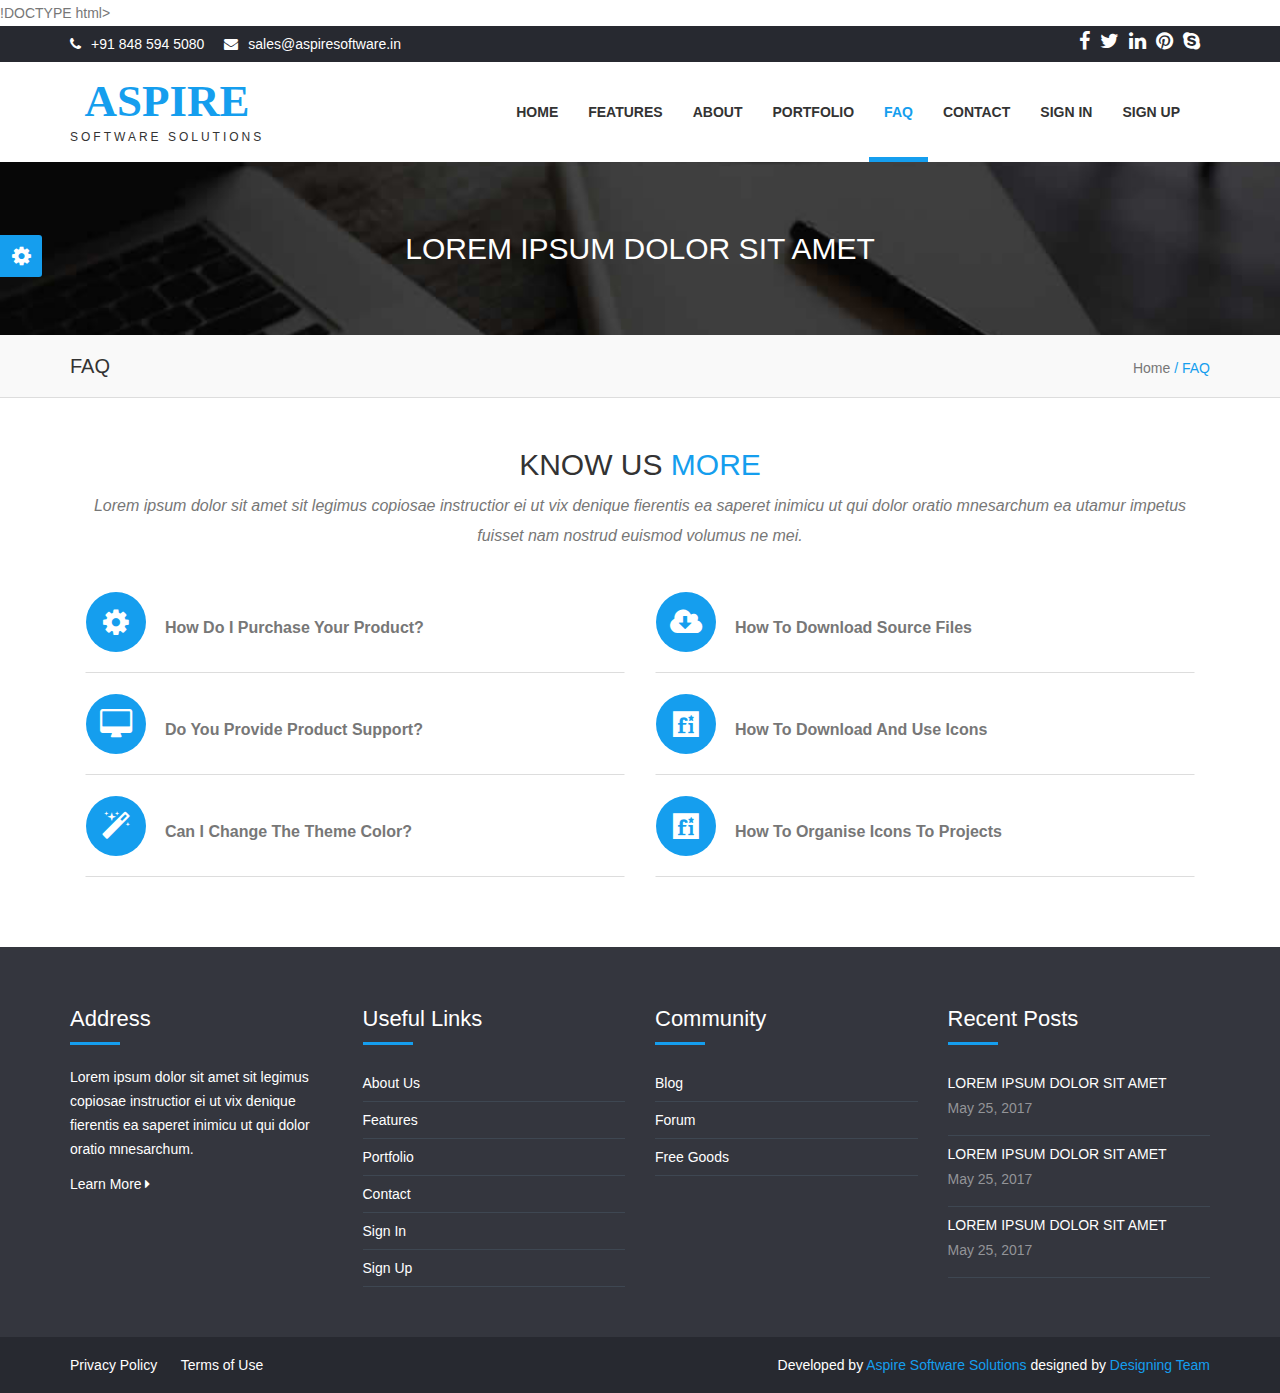
<file: debut/faq.html>
!DOCTYPE html>
<html>

<head>
    <meta charset="utf-8">
    <meta http-equiv="X-UA-Compatible" content="IE=edge">
    <title>FAQ</title>
    <meta content="width=device-width, initial-scale=1, maximum-scale=1, user-scalable=no" name="viewport">
    <link rel="stylesheet" href="https://cdnjs.cloudflare.com/ajax/libs/font-awesome/4.5.0/css/font-awesome.min.css">
    <link rel="stylesheet" href="scss/main.css">
    <link rel="stylesheet" href="scss/skin.css">

    <script src="https://ajax.googleapis.com/ajax/libs/jquery/3.2.1/jquery.min.js"></script>
    <script src="http://netdna.bootstrapcdn.com/bootstrap/3.3.1/js/bootstrap.min.js"></script>
    <script src="./script/index.js"></script>


</head>

<body id="wrapper">

    <section id="top-header">
        <div class="container">
            <div class="row">
                <div class="col-md-6 col-sm-6 col-xs-12 top-header-links">
                    <ul class="contact_links">
                        <li><i class="fa fa-phone"></i><a href="#">+91 848 594 5080</a></li>
                        <li><i class="fa fa-envelope"></i><a href="#">sales@aspiresoftware.in</a></li>
                    </ul>
                </div>
                <div class="col-md-6 col-sm-6 col-xs-12">
                    <ul class="social_links">
                        <li><a href="#"><i class="fa fa-facebook"></i></a></li>
                        <li><a href="#"><i class="fa fa-twitter"></i></a></li>
                        <li><a href="#"><i class="fa fa-linkedin"></i></a></li>
                        <li><a href="#"><i class="fa fa-pinterest"></i></a></li>
                        <li><a href="#"><i class="fa fa-skype"></i></a></li>
                    </ul>
                </div>
            </div>
        </div>
        </div>

    </section>

    <header>
        <nav class="navbar navbar-inverse">
            <div class="container">
                <div class="navbar-header">
                    <button type="button" class="navbar-toggle collapsed" data-toggle="collapse" data-target="#navbar" aria-expanded="false" aria-controls="navbar">
				<span class="sr-only">Toggle navigation</span>
				<span class="icon-bar"></span>
				<span class="icon-bar"></span>
				<span class="icon-bar"></span>
			  </button>
                    <a class="navbar-brand" href="#">
                        <h1>Aspire</h1><span>Software Solutions</span></a>
                </div>
                <div id="navbar" class="collapse navbar-collapse navbar-right">
                    <ul class="nav navbar-nav">
                        <li><a href="index.html">Home</a></li>
                        <li><a href="features.html">Features</a></li>
                        <li><a href="#about">About</a></li>
                        <li><a href="portfolio.html">Portfolio</a></li>
                        <li class="active"><a href="faq.html">FAQ</a></li>
                        <li><a href="contact.html">Contact</a></li>
                        <li><a href="login.html">Sign In</a></li>
                        <li><a href="registration.html">Sign Up</a></li>
                    </ul>
                </div>
                <!--/.nav-collapse -->
            </div>
        </nav>
        <!--/.nav-ends -->
    </header>

    <section id="top_banner">
        <div class="banner">
            <div class="inner text-center">
                <h2>Lorem ipsum dolor sit amet</h2>
            </div>
        </div>
        <div class="page_info">
            <div class="container">
                <div class="row">
                    <div class="col-md-8 col-sm-8 col-xs-6">
                        <h4>FAQ</h4>
                    </div>
                    <div class="col-md-4 col-sm-4 col-xs-6" style="text-align:right;">Home<span class="sep"> 	/ </span><span class="current"> FAQ</span></div>
                </div>
            </div>
        </div>

        </div>
    </section>


    <section id="faq">
        <div class="titlebar">
            <div class="container">
                <div class="row">
                    <div class="section-heading text-center">
                        <div class="col-md-12 col-xs-12">
                            <h2>Know Us <span>More</span></h2>
                            <p class="subheading">Lorem ipsum dolor sit amet sit legimus copiosae instructior ei ut vix denique fierentis ea saperet inimicu ut qui dolor oratio mnesarchum ea utamur impetus fuisset nam nostrud euismod volumus ne mei.</p>
                        </div>
                    </div>
                </div>



                <div class="col-xs-12 col-sm-12 col-md-6 col-lg-6">
                    <div class="rich-accordian">
                        <div class="panel-group" id="accordion" role="tablist" aria-multiselectable="true">

                            <div class="panel panel-default">
                                <div class="panel-heading" role="tab" id="headingOne">
                                    <h4 class="panel-title">
                                        <div class="icon-circle"> <i class="fa fa-cog"></i></div>
                                        <a role="button" data-toggle="collapse" data-parent="#accordion" href="#collapseOne" aria-expanded="true" aria-controls="collapseOne">
                                    How do I purchase your product?
                                    </a>
                                    </h4>
                                </div>
                                <div id="collapseOne" class="panel-collapse collapse" role="tabpanel" aria-labelledby="headingOne">
                                    <div class="panel-body">
                                        Lorem ipsum dolor sit amet, sed in nostro latine, eu option appetere mediocritatem duo. Pro duis magna perpetua ea. Dicant epicurei gubergren eos ne, ad suas ornatus graecis nam, pri quot liber ignota no. Usu et erat propriae invenire, blandit voluptua
                                        vim at, iuvaret albucius cu ius. Te integre diceret praesent eos, impetus legimus te vim. Ne mollis veritus est.
                                    </div>
                                </div>
                            </div>

                            <div class="panel panel-default">
                                <div class="panel-heading" role="tab" id="headingTwo">
                                    <h4 class="panel-title">
                                        <div class="icon-circle"> <i class="fa fa-desktop"></i></div>
                                        <a class="collapsed" role="button" data-toggle="collapse" data-parent="#accordion" href="#collapseTwo" aria-expanded="false" aria-controls="collapseTwo">
                                     Do you provide product support?
                                    </a>
                                    </h4>
                                </div>
                                <div id="collapseTwo" class="panel-collapse collapse" role="tabpanel" aria-labelledby="headingTwo">
                                    <div class="panel-body">
                                        Anim pariatur cliche reprehenderit, enim eiusmod high life accusamus terry richardson ad squid. 3 wolf moon officia aute
                                    </div>
                                </div>
                            </div>

                            <div class="panel panel-default">
                                <div class="panel-heading" role="tab" id="headingThree">
                                    <h4 class="panel-title">
                                        <div class="icon-circle"> <i class="fa fa-magic"></i></div>
                                        <a class="collapsed" role="button" data-toggle="collapse" data-parent="#accordion" href="#collapseThree" aria-expanded="false" aria-controls="collapseThree">
                                     Can I change the theme color?
                                    </a>
                                    </h4>
                                </div>
                                <div id="collapseThree" class="panel-collapse collapse" role="tabpanel" aria-labelledby="headingThree">
                                    <div class="panel-body">
                                        Anim pariatur cliche reprehenderit, enim eiusmod high life accusamus terry richardson ad squid. 3 wolf moon officia aute
                                    </div>
                                </div>
                            </div>
                        </div>
                    </div>
                </div>


                <div class="col-xs-12 col-sm-12 col-md-6 col-lg-6">
                    <div class="rich-accordian">
                        <div class="panel-group" id="accordion" role="tablist" aria-multiselectable="true">

                            <div class="panel panel-default">
                                <div class="panel-heading" role="tab" id="headingfour">
                                    <h4 class="panel-title">
                                        <div class="icon-circle"> <i class="fa fa-cloud-download"></i></div>
                                        <a role="button" data-toggle="collapse" data-parent="#accordion" href="#collapsefour" aria-expanded="true" aria-controls="collapsefour">
                                   How to download source files
                                    </a>
                                    </h4>
                                </div>
                                <div id="collapsefour" class="panel-collapse collapse" role="tabpanel" aria-labelledby="headingfour">
                                    <div class="panel-body">
                                        Lorem ipsum dolor sit amet, sed in nostro latine, eu option appetere mediocritatem duo. Pro duis magna perpetua ea. Dicant epicurei gubergren eos ne, ad suas ornatus graecis nam, pri quot liber ignota no. Usu et erat propriae invenire, blandit voluptua
                                        vim at, iuvaret albucius cu ius. Te integre diceret praesent eos, impetus legimus te vim. Ne mollis veritus est.
                                    </div>
                                </div>
                            </div>

                            <div class="panel panel-default">
                                <div class="panel-heading" role="tab" id="headingfive">
                                    <h4 class="panel-title">
                                        <div class="icon-circle"> <i class="fa fa-fonticons"></i></div>
                                        <a class="collapsed" role="button" data-toggle="collapse" data-parent="#accordion" href="#collapsefive" aria-expanded="false" aria-controls="collapsefive">
                                    How to download and use icons
                                    </a>
                                    </h4>
                                </div>
                                <div id="collapsefive" class="panel-collapse collapse" role="tabpanel" aria-labelledby="headingfive">
                                    <div class="panel-body">
                                        Anim pariatur cliche reprehenderit, enim eiusmod high life accusamus terry richardson ad squid. 3 wolf moon officia aute
                                    </div>
                                </div>
                            </div>

                            <div class="panel panel-default">
                                <div class="panel-heading" role="tab" id="headingsix">
                                    <h4 class="panel-title">
                                        <div class="icon-circle"> <i class="fa fa-fonticons"></i></div>
                                        <a class="collapsed" role="button" data-toggle="collapse" data-parent="#accordion" href="#collapsesix" aria-expanded="false" aria-controls="collapsesix">
                                    How to organise icons to Projects
                                    </a>
                                    </h4>
                                </div>
                                <div id="collapsesix" class="panel-collapse collapse" role="tabpanel" aria-labelledby="headingsix">
                                    <div class="panel-body">
                                        Anim pariatur cliche reprehenderit, enim eiusmod high life accusamus terry richardson ad squid. 3 wolf moon officia aute
                                    </div>
                                </div>
                            </div>
                        </div>
                    </div>
                </div>

            </div>
        </div>
    </section>






    <section id="footer">
        <div class="container">
            <div class="row">
                <div class="col-md-3 col-sm-3 col-xs-12 block">
                    <div class="footer-block">
                        <h4>Address</h4>
                        <hr/>
                        <p>Lorem ipsum dolor sit amet sit legimus copiosae instructior ei ut vix denique fierentis ea saperet inimicu ut qui dolor oratio mnesarchum.
                        </p>
                        <a href="#" class="learnmore">Learn More <i class="fa fa-caret-right"></i></a>
                    </div>
                </div>

                <div class="col-md-3 col-sm-3 col-xs-12 block">
                    <div class="footer-block">
                        <h4>Useful Links</h4>
                        <hr/>
                        <ul class="footer-links">
                            <li><a href="#">About Us</a></li>
                            <li><a href="#">Features</a></li>
                            <li><a href="#">Portfolio</a></li>
                            <li><a href="#">Contact</a></li>
                            <li><a href="#">Sign In</a></li>
                            <li><a href="#">Sign Up</a></li>
                        </ul>
                    </div>
                </div>

                <div class="col-md-3 col-sm-3 col-xs-12 block">
                    <div class="footer-block">
                        <h4>Community</h4>
                        <hr/>
                        <ul class="footer-links">
                            <li><a href="#">Blog</a></li>
                            <li><a href="#">Forum</a></li>
                            <li><a href="#">Free Goods</a></li>
                        </ul>
                    </div>
                </div>

                <div class="col-md-3 col-sm-3 col-xs-12 <block></block>">
                    <div class="footer-block">
                        <h4>Recent Posts</h4>
                        <hr/>
                        <ul class="footer-links">
                            <li>
                                <a href="#" class="post">Lorem ipsum dolor sit amet</a>
                                <p class="post-date">May 25, 2017</p>
                            </li>
                            <li>
                                <a href="#" class="post">Lorem ipsum dolor sit amet</a>
                                <p class="post-date">May 25, 2017</p>
                            </li>
                            <li>
                                <a href="#" class="post">Lorem ipsum dolor sit amet</a>
                                <p class="post-date">May 25, 2017</p>
                            </li>

                        </ul>
                    </div>
                </div>
            </div>
        </div>


    </section>

    <section id="bottom-footer">
        <div class="container">
            <div class="row">
                <div class="col-md-6 col-sm-6 col-xs-12 btm-footer-links">
                    <a href="#">Privacy Policy</a>
                    <a href="#">Terms of Use</a>
                </div>
                <div class="col-md-6 col-sm-6 col-xs-12 copyright">
                    Developed by <a href="#">Aspire Software Solutions</a> designed by <a href="#">Designing Team</a>
                </div>
            </div>
        </div>
    </section>


    <div id="panel">
        <div id="panel-admin">
            <div class="panel-admin-box">
                <div id="tootlbar_colors">
                    <button class="color" style="background-color:#1abac8;" onclick="mytheme(0)"></button>
                    <button class="color" style="background-color:#ff8a00;" onclick="mytheme(1)"> </button>
                    <button class="color" style="background-color:#b4de50;" onclick="mytheme(2)"> </button>
                    <button class="color" style="background-color:#e54e53;" onclick="mytheme(3)"> </button>
                    <button class="color" style="background-color:#1abc9c;" onclick="mytheme(4)"> </button>
                    <button class="color" style="background-color:#159eee;" onclick="mytheme(5)"> </button>
                </div>
            </div>

        </div>
        <a class="open" href="#"><span><i class="fa fa-gear fa-spin"></i></span></a>
    </div>


</body>

</html>
</file>
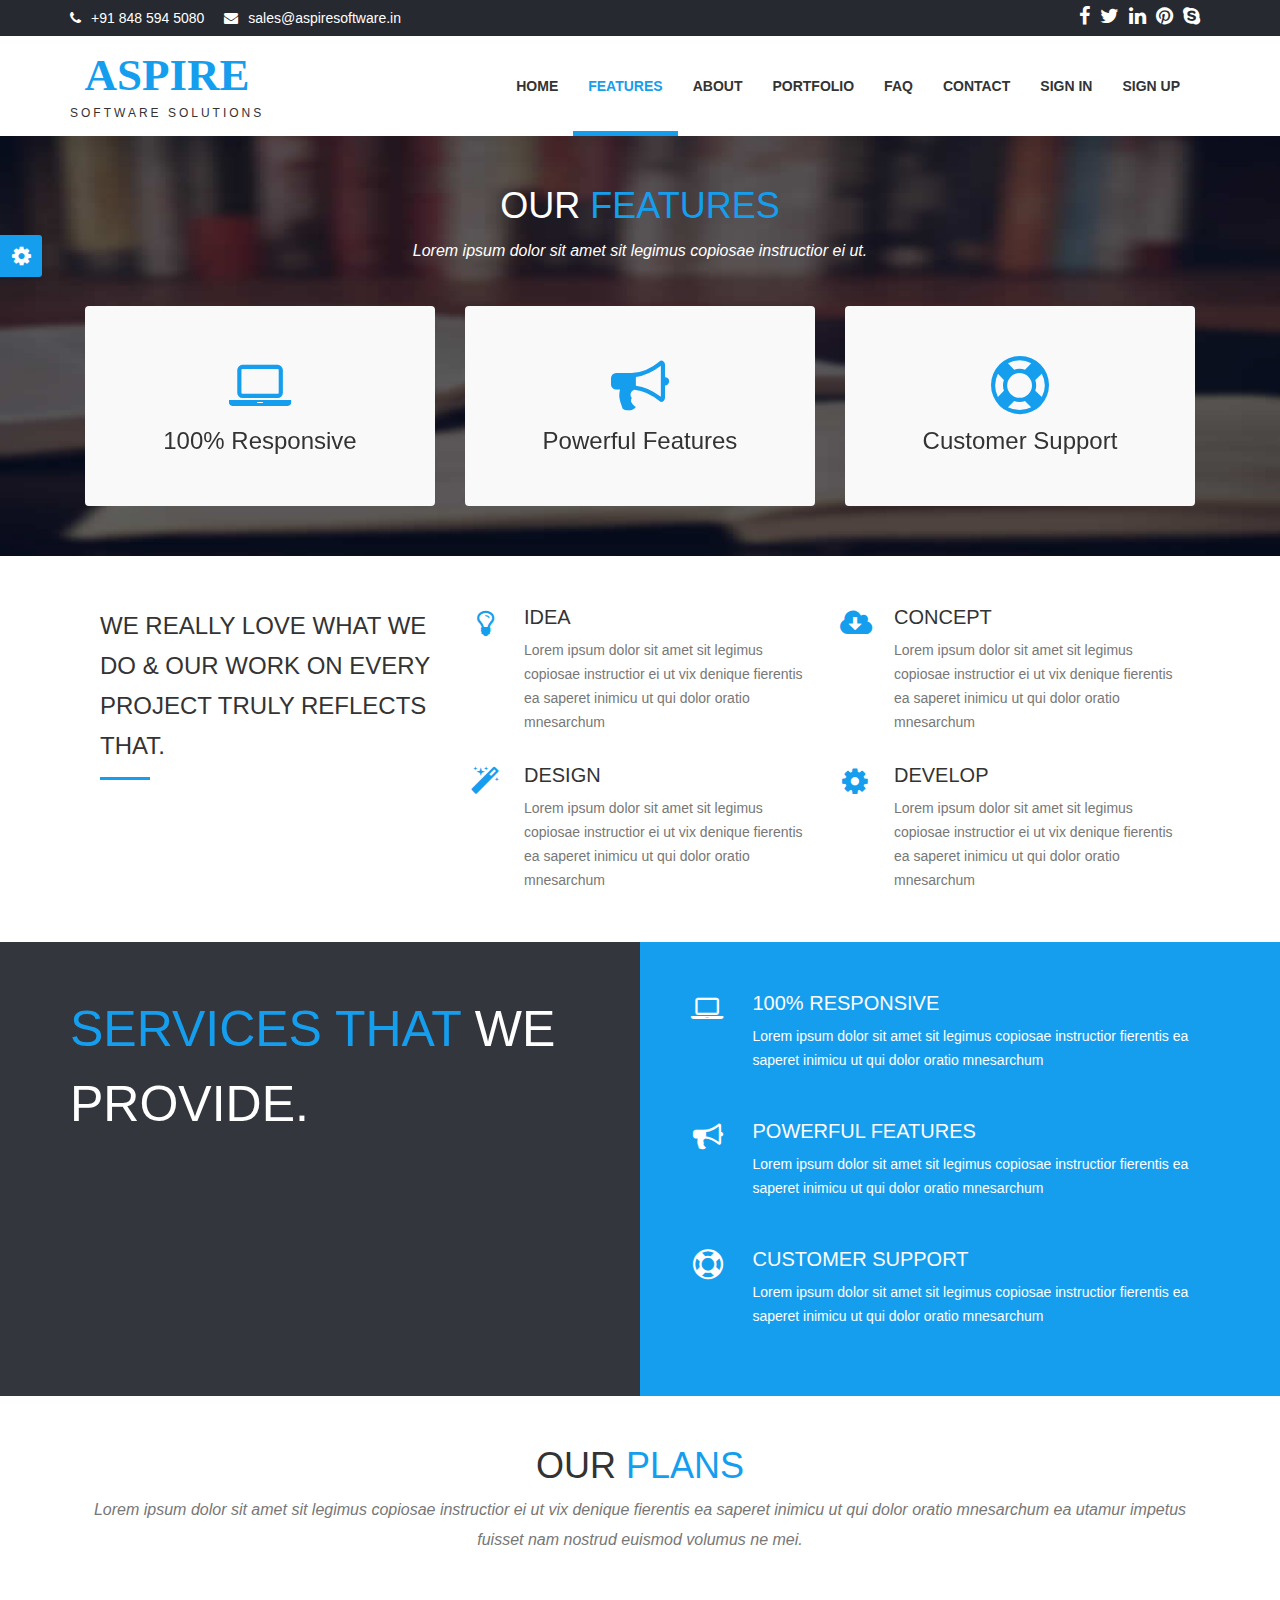
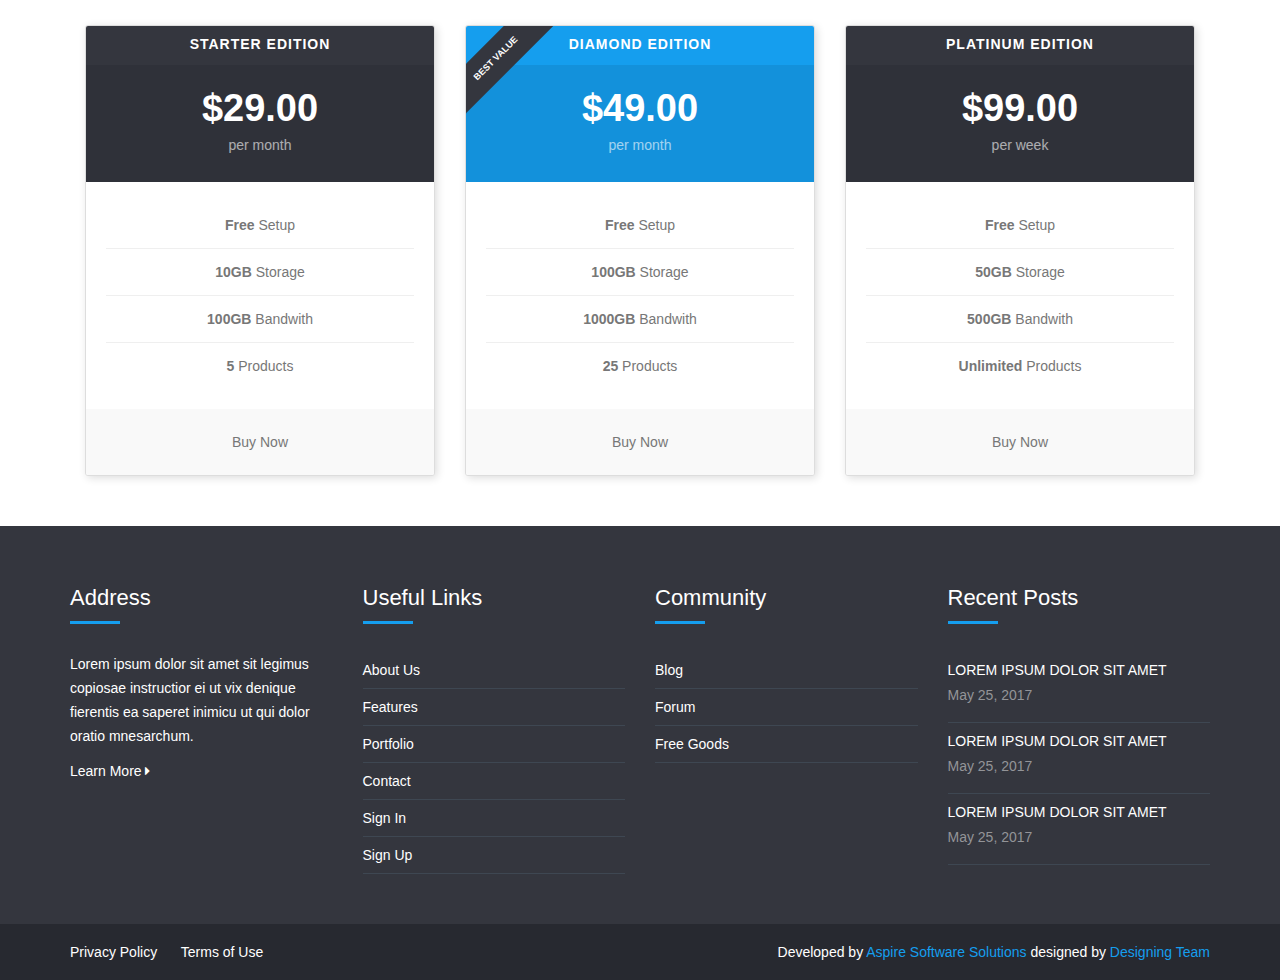
<file: debut/features.html>
<!DOCTYPE html>
<html>

<head>
    <meta charset="utf-8">
    <meta http-equiv="X-UA-Compatible" content="IE=edge">
    <title>Features</title>
    <meta content="width=device-width, initial-scale=1, maximum-scale=1, user-scalable=no" name="viewport">
    <link rel="stylesheet" href="https://cdnjs.cloudflare.com/ajax/libs/font-awesome/4.5.0/css/font-awesome.min.css">
    <link rel="stylesheet" href="scss/main.css">
    <link rel="stylesheet" href="scss/skin.css">

    <script src="https://ajax.googleapis.com/ajax/libs/jquery/3.2.1/jquery.min.js"></script>
    <script src="http://netdna.bootstrapcdn.com/bootstrap/3.3.1/js/bootstrap.min.js"></script>
    <script src="./script/index.js"></script>
</head>

<body id="wrapper">

    <section id="top-header">
        <div class="container">
            <div class="row">
                <div class="col-md-6 col-sm-6 col-xs-12 top-header-links">
                    <ul class="contact_links">
                        <li><i class="fa fa-phone"></i><a href="#">+91 848 594 5080</a></li>
                        <li><i class="fa fa-envelope"></i><a href="#">sales@aspiresoftware.in</a></li>
                    </ul>
                </div>
                <div class="col-md-6 col-sm-6 col-xs-12">
                    <ul class="social_links">
                        <li><a href="#"><i class="fa fa-facebook"></i></a></li>
                        <li><a href="#"><i class="fa fa-twitter"></i></a></li>
                        <li><a href="#"><i class="fa fa-linkedin"></i></a></li>
                        <li><a href="#"><i class="fa fa-pinterest"></i></a></li>
                        <li><a href="#"><i class="fa fa-skype"></i></a></li>
                    </ul>
                </div>
            </div>
        </div>
        </div>

    </section>

    <header>
        <nav class="navbar navbar-inverse">
            <div class="container">
                <div class="navbar-header">
                    <button type="button" class="navbar-toggle collapsed" data-toggle="collapse" data-target="#navbar" aria-expanded="false" aria-controls="navbar">
				<span class="sr-only">Toggle navigation</span>
				<span class="icon-bar"></span>
				<span class="icon-bar"></span>
				<span class="icon-bar"></span>
			  </button>
                    <a class="navbar-brand" href="#">
                        <h1>Aspire</h1><span>Software Solutions</span></a>
                </div>
                <div id="navbar" class="collapse navbar-collapse navbar-right">
                    <ul class="nav navbar-nav">
                        <li><a href="index.html">Home</a></li>
                        <li class="active"><a href="#about">Features</a></li>
                        <li><a href="about.html">About</a></li>
                        <li><a href="portfolio.html">Portfolio</a></li>
                        <li><a href="faq.html">FAQ</a></li>
                        <li><a href="contact.html">Contact</a></li>
                        <li><a href="login.html">Sign In</a></li>
                        <li><a href="registration.html">Sign Up</a></li>
                    </ul>
                </div>
                <!--/.nav-collapse -->
            </div>
        </nav>
        <!--/.nav-ends -->
    </header>







    <section id="features-page">
        <div class="subsection1">
            <div class="container">
                <div class="section-heading text-center">
                    <h1>Our <span>Features</span></h1>
                    <p class="subheading">Lorem ipsum dolor sit amet sit legimus copiosae instructior ei ut.</p>
                </div>
                <div class="col sm_12">
                    <div class="col-sm-4 wpb_column block">
                        <div class="wpb_wrapper">
                            <div class="flip">
                                <div class="iconbox iconbox-style icon-color card clearfix">
                                    <div class="face front">
                                        <table>
                                            <tbody>
                                                <tr>
                                                    <td>
                                                        <i class="fa fa-laptop boxicon"></i>
                                                        <h3>100% Responsive</h3>
                                                    </td>
                                                </tr>
                                            </tbody>
                                        </table>
                                    </div>
                                    <div class="iconbox-box2 face back">
                                        <table>
                                            <tbody>
                                                <tr>
                                                    <td>
                                                        <h3>100% Responsive</h3>
                                                        <p>Lorem ipsum dolor sit amet sit legimus copiosae instructior ei ut vix denique fierentis ea saperet inimicu ut</p>
                                                    </td>
                                                </tr>
                                            </tbody>
                                        </table>
                                    </div>
                                </div>
                            </div>
                        </div>
                    </div>
                    <div class="col-sm-4 wpb_column block">
                        <div class="wpb_wrapper">
                            <div class="flip">
                                <div class="iconbox  iconbox-style icon-color card clearfix">
                                    <div class="iconbox-box1 face front">
                                        <table>
                                            <tbody>
                                                <tr>
                                                    <td>
                                                        <i class="fa fa-bullhorn boxicon"></i>
                                                        <h3>Powerful Features</h3>
                                                    </td>
                                                </tr>
                                            </tbody>
                                        </table>
                                    </div>
                                    <div class="iconbox-box2 face back">
                                        <table>
                                            <tbody>
                                                <tr>
                                                    <td>
                                                        <h3>Powerful Features</h3>
                                                        <p>Lorem ipsum dolor sit amet sit legimus copiosae instructior ei ut vix denique fierentis ea saperet inimicu ut</p>
                                                    </td>
                                                </tr>
                                            </tbody>
                                        </table>
                                    </div>
                                </div>
                            </div>
                        </div>
                    </div>
                    <div class="col-sm-4 wpb_colum block">
                        <div class="wpb_wrapper">
                            <div class="flip">
                                <div class="iconbox  iconbox-style icon-color card clearfix">
                                    <div class="iconbox-box1 face front">
                                        <table>
                                            <tbody>
                                                <tr>
                                                    <td>
                                                        <i class="fa fa-support boxicon"></i>
                                                        <h3>Customer Support</h3>
                                                    </td>
                                                </tr>
                                            </tbody>
                                        </table>
                                    </div>
                                    <div class="iconbox-box2 face back">
                                        <table>
                                            <tbody>
                                                <tr>
                                                    <td>
                                                        <h3>Customer Support</h3>
                                                        <p>Lorem ipsum dolor sit amet sit legimus copiosae instructior ei ut vix denique fierentis ea saperet inimicu ut</p>
                                                    </td>
                                                </tr>
                                            </tbody>
                                        </table>
                                    </div>
                                </div>
                            </div>
                        </div>
                    </div>
                </div>
            </div>
        </div>


        <div class="subsection2">
            <div class="container">
                <div class="col-xs-12 col-sm_12 col-md-12 col-lg-12 left">
                    <div class="col-xs-12 col-sm-12 col-md-4 col-lg-4 wpb_column">
                        <div class="wpb_wrapper">
                            <h3>We really love what we do & our work on every project truly reflects that.</h3>
                            <hr>
                        </div>
                    </div>
                    <div class="col-md-4 col-sm-6 wpb_column block">
                        <div class="wpb_wrapper">
                            <div class="iconbox iconbox-style-2 icon-color clearfix">
                                <div class="iconbox-icon">
                                    <i class="fa fa-lightbulb-o sl-layers boxicon"></i>
                                </div>
                                <div class="iconbox-content">
                                    <h4>IDEA</h4>
                                    <p>Lorem ipsum dolor sit amet sit legimus copiosae instructior ei ut vix denique fierentis ea saperet inimicu ut qui dolor oratio mnesarchum</p>
                                </div>
                            </div>
                            <div class="spacer"></div>
                            <div class="iconbox iconbox-style-2 icon-color clearfix">
                                <div class="iconbox-icon">
                                    <i class="fa fa-magic sl-book-open boxicon"></i>
                                </div>
                                <div class="iconbox-content nomargin">
                                    <h4>DESIGN</h4>
                                    <p>Lorem ipsum dolor sit amet sit legimus copiosae instructior ei ut vix denique fierentis ea saperet inimicu ut qui dolor oratio mnesarchum</p>
                                </div>
                            </div>
                        </div>
                    </div>
                    <div class="col-md-4 col-sm-6 wpb_column">
                        <div class="wpb_wrapper">
                            <div class="iconbox iconbox-style-2 icon-color clearfix">
                                <!-- icon-color-greyscale -->
                                <div class="iconbox-icon">
                                    <i class="fa fa-cloud-download sl-badge boxicon"></i>
                                </div>
                                <div class="iconbox-content">
                                    <h4>CONCEPT</h4>
                                    <p>Lorem ipsum dolor sit amet sit legimus copiosae instructior ei ut vix denique fierentis ea saperet inimicu ut qui dolor oratio mnesarchum</p>
                                </div>
                            </div>
                            <div class="spacer"></div>
                            <div class="iconbox iconbox-style-2 icon-color clearfix">
                                <div class="iconbox-icon">
                                    <i class="fa fa-cog sl-check boxicon"></i>
                                </div>
                                <div class="iconbox-content nomargin">
                                    <h4>DEVELOP</h4>
                                    <p>Lorem ipsum dolor sit amet sit legimus copiosae instructior ei ut vix denique fierentis ea saperet inimicu ut qui dolor oratio mnesarchum</p>
                                </div>
                            </div>
                        </div>
                    </div>
                </div>
            </div>
        </div>

        <div class="subsection3" style=" overflow-x:hidden;">

            <div class="container">
                <div class="row">
                    <div class="col-md-6 col-sm-6 col-xs-12 left-section">
                        <div class="subfeature">
                            <div class="col-md-12 col-sm-12 col-xs-12">
                                <h1><span>Services that </span>we provide.</h1>
                            </div>
                        </div>
                    </div>

                    <div class="col-md-6 col-sm-6 col-xs-12 right-section right-background">
                        <div class="subfeature">
                            <div class="featureblock">
                                <div class="col-md-2 col-xs-2 icon"><i class="fa fa-laptop feature_icon"></i></div>
                                <div class="col-md-10 col-xs-10">
                                    <h4>100% Responsive</h4>
                                    <p>Lorem ipsum dolor sit amet sit legimus copiosae instructior fierentis ea saperet inimicu ut qui dolor oratio mnesarchum</p>
                                </div>
                            </div>
                            <div class="featureblock">
                                <div class="col-md-2 col-xs-2 icon"><i class="fa fa-bullhorn feature_icon"></i></div>
                                <div class="col-md-10 col-xs-10">
                                    <h4>Powerful Features</h4>
                                    <p>Lorem ipsum dolor sit amet sit legimus copiosae instructior fierentis ea saperet inimicu ut qui dolor oratio mnesarchum</p>
                                </div>
                            </div>
                            <div class="featureblock nomargin">
                                <div class="col-md-2 col-xs-2 icon"><i class="fa fa-support feature_icon"></i></div>
                                <div class="col-md-10 col-xs-10">
                                    <h4>Customer Support</h4>
                                    <p>Lorem ipsum dolor sit amet sit legimus copiosae instructior fierentis ea saperet inimicu ut qui dolor oratio mnesarchum</p>

                                </div>
                            </div>
                        </div>

                    </div>

                </div>
            </div>
        </div>

        <!--pricing-->
        <div class="subsection4">
            <div class="container">
                <div class="col span_12">
                    <div class="col-sm-12 wpb_column column_container">
                        <div class="wpb_wrapper">
                            <div class="section-heading text-center">
                                <h1>Our <span>Plans</span></h1>
                                <p class="subheading">Lorem ipsum dolor sit amet sit legimus copiosae instructior ei ut vix denique fierentis ea saperet inimicu ut qui dolor oratio mnesarchum ea utamur impetus fuisset nam nostrud euismod volumus ne mei.</p>
                            </div>
                            <div class="row" style="margin-top:30px;">
                                <div class="wpb_column vc_column_container col-sm-4 block grow">
                                    <div class="vc_column-inner">
                                        <div class="wpb_wrapper">
                                            <div class="pricing-plan pricing-color-true">
                                                <div class="pricing-plan-head pricing-plan-1">
                                                    <h3>Starter Edition</h3>
                                                    <div class="pricing-price">
                                                        <span class="pricing-amount">$29.00</span>
                                                        <span class="pricing-per">per month</span>
                                                    </div>
                                                </div>
                                                <ul>
                                                    <li><strong>Free</strong> Setup</li>
                                                    <li><strong>10GB</strong> Storage</li>
                                                    <li><strong>100GB</strong> Bandwith</li>
                                                    <li><strong>5</strong> Products</li>
                                                    <!-- <li><strong>Basic</strong> Stats</li> -->
                                                </ul>
                                                <div class="pricing-signup">
                                                    <a href="#" class="button color-5">Buy Now</a>
                                                </div>
                                            </div>
                                        </div>
                                    </div>
                                </div>
                                <div class="wpb_column vc_column_container col-sm-4 block grow">
                                    <div class="vc_column-inner">
                                        <div class="wpb_wrapper">
                                            <div class="pricing-plan pricing-color-true ">
                                                <div class="pricing-plan-head pricing-plan-2">
                                                    <div class="featured-ribbon">Best Value</div>
                                                    <h3>Diamond Edition</h3>
                                                    <div class="pricing-price">
                                                        <span class="pricing-amount">$49.00</span>
                                                        <span class="pricing-per">per month</span>
                                                    </div>
                                                </div>
                                                <ul>
                                                    <li><strong>Free</strong> Setup</li>
                                                    <li><strong>100GB</strong> Storage</li>
                                                    <li><strong>1000GB</strong> Bandwith</li>
                                                    <li><strong>25</strong> Products</li>
                                                    <!-- <li><b>Complex</b>&nbsp;Stats</li> -->
                                                </ul>
                                                <div class="pricing-signup">
                                                    <a href="#" class="button color-5">Buy Now</a>
                                                </div>
                                            </div>
                                        </div>
                                    </div>
                                </div>
                                <div class="wpb_column vc_column_container col-sm-4 block grow">
                                    <div class="vc_column-inner ">
                                        <div class="wpb_wrapper">
                                            <div class="pricing-plan pricing-color-true">
                                                <div class="pricing-plan-head pricing-plan-1">
                                                    <h3>Platinum Edition</h3>
                                                    <div class="pricing-price">
                                                        <span class="pricing-amount">$99.00</span>
                                                        <span class="pricing-per">per week</span>
                                                    </div>
                                                </div>
                                                <ul>
                                                    <li><strong>Free</strong> Setup</li>
                                                    <li><strong>50GB</strong> Storage</li>
                                                    <li><strong>500GB</strong> Bandwith</li>
                                                    <li><b>Unlimited</b> Products</li>
                                                    <!-- <li><b>Complex</b> Stats</li> -->
                                                </ul>
                                                <div class="pricing-signup">
                                                    <a href="#" class="button color-5">Buy Now</a>
                                                </div>
                                            </div>
                                        </div>
                                    </div>
                                </div>
                            </div>
                        </div>
                    </div>
                </div>
            </div>
        </div>
    </section>

    <section id="footer">
        <div class="container">
            <div class="row">
                <div class="col-md-3 col-sm-3 col-xs-12 block">
                    <div class="footer-block">
                        <h4>Address</h4>
                        <hr/>
                        <p>Lorem ipsum dolor sit amet sit legimus copiosae instructior ei ut vix denique fierentis ea saperet inimicu ut qui dolor oratio mnesarchum.
                        </p>
                        <a href="#" class="learnmore">Learn More <i class="fa fa-caret-right"></i></a>
                    </div>
                </div>

                <div class="col-md-3 col-sm-3 col-xs-12 block">
                    <div class="footer-block">
                        <h4>Useful Links</h4>
                        <hr/>
                        <ul class="footer-links">
                            <li><a href="#">About Us</a></li>
                            <li><a href="#">Features</a></li>
                            <li><a href="#">Portfolio</a></li>
                            <li><a href="#">Contact</a></li>
                            <li><a href="#">Sign In</a></li>
                            <li><a href="#">Sign Up</a></li>
                        </ul>
                    </div>
                </div>

                <div class="col-md-3 col-sm-3 col-xs-12 block">
                    <div class="footer-block">
                        <h4>Community</h4>
                        <hr/>
                        <ul class="footer-links">
                            <li><a href="#">Blog</a></li>
                            <li><a href="#">Forum</a></li>
                            <li><a href="#">Free Goods</a></li>
                        </ul>
                    </div>
                </div>

                <div class="col-md-3 col-sm-3 col-xs-12 <block></block>">
                    <div class="footer-block">
                        <h4>Recent Posts</h4>
                        <hr/>
                        <ul class="footer-links">
                            <li>
                                <a href="#" class="post">Lorem ipsum dolor sit amet</a>
                                <p class="post-date">May 25, 2017</p>
                            </li>
                            <li>
                                <a href="#" class="post">Lorem ipsum dolor sit amet</a>
                                <p class="post-date">May 25, 2017</p>
                            </li>
                            <li>
                                <a href="#" class="post">Lorem ipsum dolor sit amet</a>
                                <p class="post-date">May 25, 2017</p>
                            </li>

                        </ul>
                    </div>
                </div>
            </div>
        </div>


    </section>

    <section id="bottom-footer">
        <div class="container">
            <div class="row">
                <div class="col-md-6 col-sm-6 col-xs-12 btm-footer-links">
                    <a href="#">Privacy Policy</a>
                    <a href="#">Terms of Use</a>
                </div>
                <div class="col-md-6 col-sm-6 col-xs-12 copyright">
                    Developed by <a href="#">Aspire Software Solutions</a> designed by <a href="#">Designing Team</a>
                </div>
            </div>
        </div>
    </section>

    <div id="panel">
        <div id="panel-admin">
            <div class="panel-admin-box">
                <div id="tootlbar_colors">
                    <button class="color" style="background-color:#1abac8;" onclick="mytheme(0)"></button>
                    <button class="color" style="background-color:#ff8a00;" onclick="mytheme(1)"> </button>
                    <button class="color" style="background-color:#b4de50;" onclick="mytheme(2)"> </button>
                    <button class="color" style="background-color:#e54e53;" onclick="mytheme(3)"> </button>
                    <button class="color" style="background-color:#1abc9c;" onclick="mytheme(4)"> </button>
                    <button class="color" style="background-color:#159eee;" onclick="mytheme(5)"> </button>
                </div>
            </div>

        </div>
        <a class="open" href="#"><span><i class="fa fa-gear fa-spin"></i></span></a>
    </div>

</body>

</html>
</file>
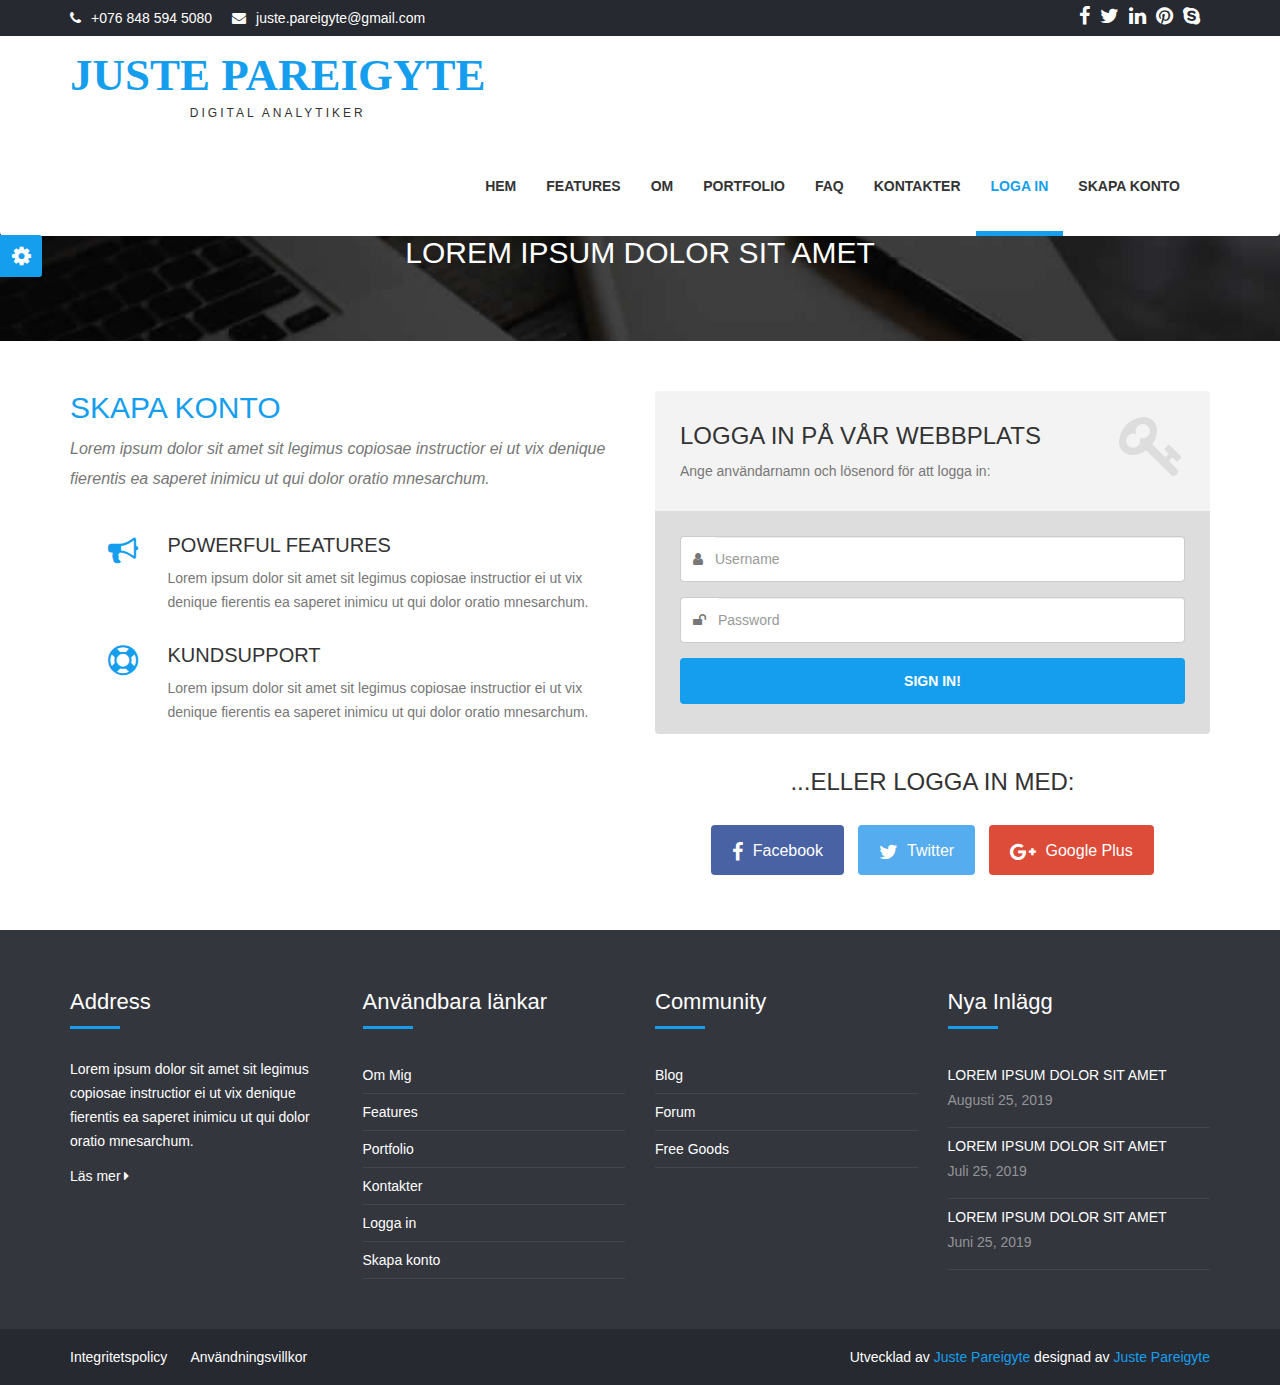
<file: debut/login.html>
<!DOCTYPE html>
<html>

<head>
    <meta charset="utf-8">
    <meta http-equiv="X-UA-Compatible" content="IE=edge">
    <title>Logga in</title>
    <meta content="width=device-width, initial-scale=1, maximum-scale=1, user-scalable=no" name="viewport">
    <link rel="stylesheet" href="https://cdnjs.cloudflare.com/ajax/libs/font-awesome/4.5.0/css/font-awesome.min.css">
    <link rel="stylesheet" href="scss/main.css">
    <link rel="stylesheet" href="scss/skin.css">

    <script src="https://ajax.googleapis.com/ajax/libs/jquery/3.2.1/jquery.min.js"></script>
    <script src="http://netdna.bootstrapcdn.com/bootstrap/3.3.1/js/bootstrap.min.js"></script>
    <script src="./script/index.js"></script>
</head>

<body id="wrapper">

    <section id="top-header">
        <div class="container">
            <div class="row">
                <div class="col-md-6 col-sm-6 col-xs-12 top-header-links">
                    <ul class="contact_links">
                        <li><i class="fa fa-phone"></i><a href="#">+076 848 594 5080</a></li>
                        <li><i class="fa fa-envelope"></i><a href="#">juste.pareigyte@gmail.com</a></li>
                    </ul>
                </div>
                <div class="col-md-6 col-sm-6 col-xs-12">
                    <ul class="social_links">
                        <li><a href="#"><i class="fa fa-facebook"></i></a></li>
                        <li><a href="#"><i class="fa fa-twitter"></i></a></li>
                        <li><a href="#"><i class="fa fa-linkedin"></i></a></li>
                        <li><a href="#"><i class="fa fa-pinterest"></i></a></li>
                        <li><a href="#"><i class="fa fa-skype"></i></a></li>
                    </ul>
                </div>
            </div>
        </div>
        </div>

    </section>

    <header>
        <nav class="navbar navbar-inverse">
            <div class="container">
                <div class="navbar-header">
                    <button type="button" class="navbar-toggle collapsed" data-toggle="collapse" data-target="#navbar" aria-expanded="false" aria-controls="navbar">
				<span class="sr-only">Navigation</span>
				<span class="icon-bar"></span>
				<span class="icon-bar"></span>
				<span class="icon-bar"></span>
			  </button>
                    <a class="navbar-brand" href="#">
                        <h1>Juste Pareigyte</h1><span>Digital Analytiker</span></a>
                </div>
                <div id="navbar" class="collapse navbar-collapse navbar-right">
                    <ul class="nav navbar-nav">
                        <li><a href="index.html">Hem</a></li>
                        <li><a href="#about">Features</a></li>
                        <li><a href="about.html">Om</a></li>
                        <li><a href="portfolio.html">Portfolio</a></li>
                        <li><a href="faq.html">FAQ</a></li>
                        <li><a href="contact.html">Kontakter</a></li>
                        <li class="active"><a href="login.html">Loga In</a></li>
                        <li><a href="registration.html">Skapa konto</a></li>
                    </ul>
                </div>
                <!--/.nav-collapse -->
            </div>
        </nav>
        <!--/.nav-ends -->
    </header>

    <section id="top_banner">
        <div class="banner">
            <div class="inner text-center">
                <h2>Lorem ipsum dolor sit amet</h2>
            </div>
        </div>
    </section>



    <section id="login-reg">
        <div class="container">
            <!-- Top content -->
            <div class="row">
                <div class="col-md-6 col-sm-12 forms-right-icons">
                    <div class="section-heading">
                        <h2> <span>Skapa konto</span></h2>
                        <p class="subheading">Lorem ipsum dolor sit amet sit legimus copiosae instructior ei ut vix denique fierentis ea saperet inimicu ut qui dolor oratio mnesarchum.
                        </p>
                    </div>
                    <div class="row">
                        <div class="col-xs-2 icon"><i class="fa fa-bullhorn"></i></div>
                        <div class="col-xs-10 datablock">
                            <h4>Powerful Features</h4>
                            <p>Lorem ipsum dolor sit amet sit legimus copiosae instructior ei ut vix denique fierentis ea saperet inimicu ut qui dolor oratio mnesarchum.</p>
                        </div>
                    </div>
                    <div class="row">
                        <div class="col-xs-2 icon"><i class="fa fa-support"></i></div>
                        <div class="col-xs-10 datablock">
                            <h4>Kundsupport</h4>
                            <p>Lorem ipsum dolor sit amet sit legimus copiosae instructior ei ut vix denique fierentis ea saperet inimicu ut qui dolor oratio mnesarchum.</p>
                        </div>
                    </div>

                </div>
                <div class="col-md-6 col-sm-12">

                    <div class="form-box">
                        <div class="form-top">
                            <div class="form-top-left">
                                <h3>Logga in på vår webbplats</h3>
                                <p>Ange användarnamn och lösenord för att logga in:</p>
                            </div>
                            <div class="form-top-right">
                                <i class="fa fa-key"></i>
                            </div>
                        </div>
                        <div class="form-bottom">
                            <form role="form" action="" class="login-form">
                                <div class="input-group form-group">
                                    <span class="input-group-addon" id="basic-addon1"><i class="fa fa-user"></i></span>
                                    <input type="text" class="form-control" placeholder="Username" aria-describedby="basic-addon1">
                                </div>
                                <div class="input-group form-group">
                                    <span class="input-group-addon" id="basic-addon1"><i class="fa fa-unlock"></i></span>
                                    <input type="text" class="form-control" placeholder="Password" aria-describedby="basic-addon1">
                                </div>
                                <button type="submit" class="btn">Sign in!</button>
                            </form>
                        </div>
                    </div>

                    <div class="social-login">
                        <h3>...eller logga in med:</h3>
                        <div class="social-login-buttons">
                            <a class="btn btn-link-1 btn-link-1-facebook" href="#">
                                <i class="fa fa-facebook"></i> Facebook
                            </a>
                            <a class="btn btn-link-1 btn-link-1-twitter" href="#">
                                <i class="fa fa-twitter"></i> Twitter
                            </a>
                            <a class="btn btn-link-1 btn-link-1-google-plus" href="#">
                                <i class="fa fa-google-plus"></i> Google Plus
                            </a>
                        </div>
                    </div>

                </div>

    </section>

    <section id="footer">
        <div class="container">
            <div class="row">
                <div class="col-md-3 col-sm-3 col-xs-12 block">
                    <div class="footer-block">
                        <h4>Address</h4>
                        <hr/>
                        <p>Lorem ipsum dolor sit amet sit legimus copiosae instructior ei ut vix denique fierentis ea saperet inimicu ut qui dolor oratio mnesarchum.
                        </p>
                        <a href="#" class="learnmore">Läs mer <i class="fa fa-caret-right"></i></a>
                    </div>
                </div>

                <div class="col-md-3 col-sm-3 col-xs-12 block">
                    <div class="footer-block">
                        <h4>Användbara länkar</h4>
                        <hr/>
                        <ul class="footer-links">
                            <li><a href="#">Om Mig</a></li>
                            <li><a href="#">Features</a></li>
                            <li><a href="#">Portfolio</a></li>
                            <li><a href="#">Kontakter</a></li>
                            <li><a href="#">Logga in</a></li>
                            <li><a href="#">Skapa konto</a></li>
                        </ul>
                    </div>
                </div>

                <div class="col-md-3 col-sm-3 col-xs-12 block">
                    <div class="footer-block">
                        <h4>Community</h4>
                        <hr/>
                        <ul class="footer-links">
                            <li><a href="#">Blog</a></li>
                            <li><a href="#">Forum</a></li>
                            <li><a href="#">Free Goods</a></li>
                        </ul>
                    </div>
                </div>

                <div class="col-md-3 col-sm-3 col-xs-12">
                    <div class="footer-block">
                        <h4>Nya Inlägg</h4>
                        <hr/>
                        <ul class="footer-links">
                            <li>
                                <a href="#" class="post">Lorem ipsum dolor sit amet</a>
                                <p class="post-date">Augusti 25, 2019</p>
                            </li>
                            <li>
                                <a href="#" class="post">Lorem ipsum dolor sit amet</a>
                                <p class="post-date">Juli 25, 2019</p>
                            </li>
                            <li>
                                <a href="#" class="post">Lorem ipsum dolor sit amet</a>
                                <p class="post-date">Juni 25, 2019</p>
                            </li>

                        </ul>
                    </div>
                </div>
            </div>
        </div>


    </section>

    <section id="bottom-footer">
        <div class="container">
            <div class="row">
                <div class="col-md-6 col-sm-6 col-xs-12 btm-footer-links">
                    <a href="#">Integritetspolicy</a>
                    <a href="#">Användningsvillkor</a>
                </div>
                <div class="col-md-6 col-sm-6 col-xs-12 copyright">
                    Utvecklad av <a href="#">Juste Pareigyte</a> designad av <a href="#">Juste Pareigyte</a>
                </div>
            </div>
        </div>
    </section>
    <div id="panel">
        <div id="panel-admin">
            <div class="panel-admin-box">
                <div id="tootlbar_colors">
                    <button class="color" style="background-color:#1abac8;" onclick="mytheme(0)"></button>
                    <button class="color" style="background-color:#ff8a00;" onclick="mytheme(1)"> </button>
                    <button class="color" style="background-color:#b4de50;" onclick="mytheme(2)"> </button>
                    <button class="color" style="background-color:#e54e53;" onclick="mytheme(3)"> </button>
                    <button class="color" style="background-color:#1abc9c;" onclick="mytheme(4)"> </button>
                    <button class="color" style="background-color:#159eee;" onclick="mytheme(5)"> </button>
                </div>
            </div>

        </div>
        <a class="open" href="#"><span><i class="fa fa-gear fa-spin"></i></span></a>
    </div>

</body>

</html>
</file>
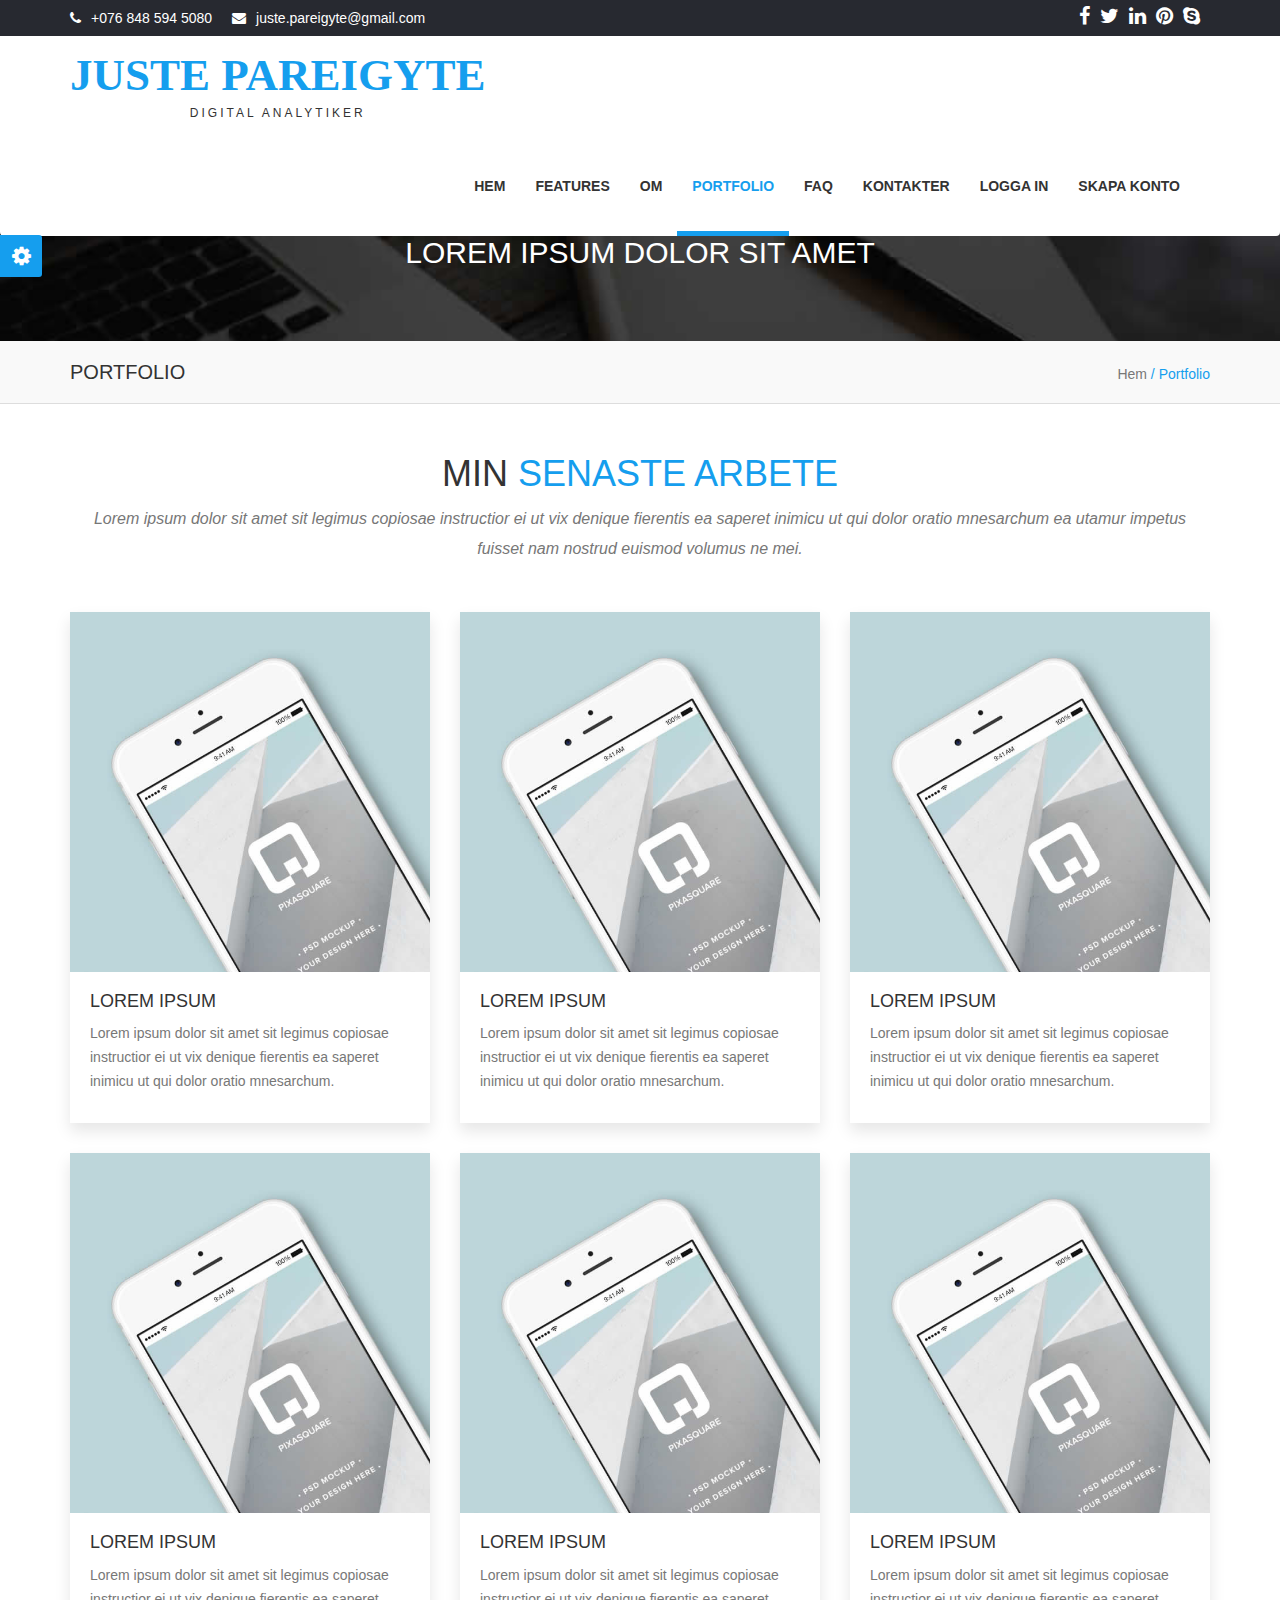
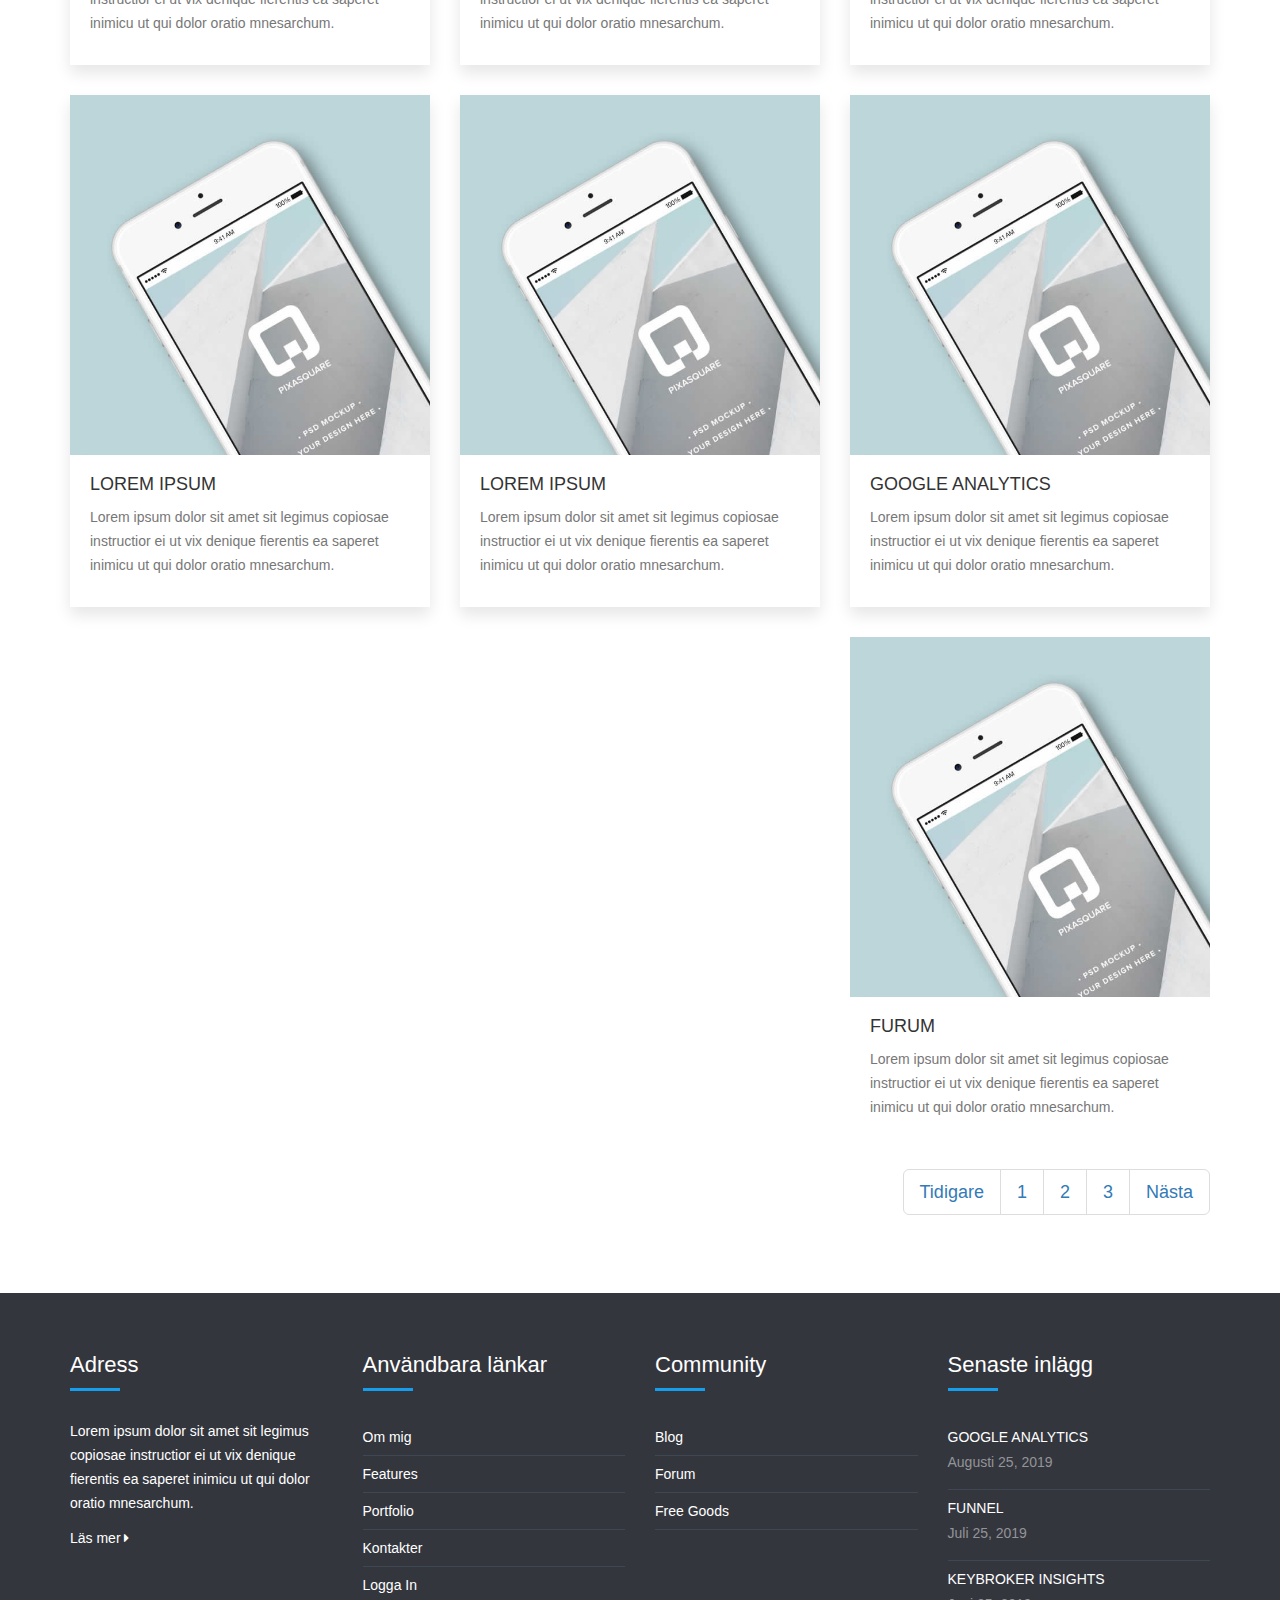
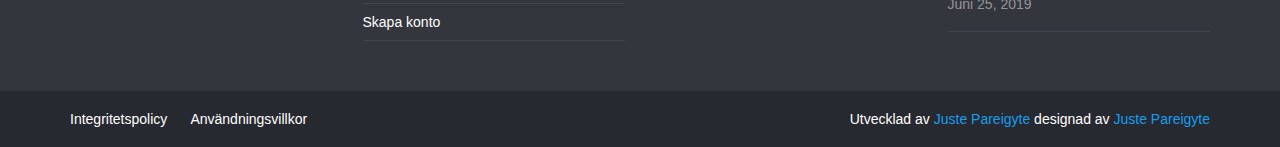
<file: debut/portfolio.html>
<!DOCTYPE html>
<html>

<head>
    <meta charset="utf-8">
    <meta http-equiv="X-UA-Compatible" content="IE=edge">
    <title>Portfolio</title>
    <meta content="width=device-width, initial-scale=1, maximum-scale=1, user-scalable=no" name="viewport">
    <link rel="stylesheet" href="https://cdnjs.cloudflare.com/ajax/libs/font-awesome/4.5.0/css/font-awesome.min.css">
    <link rel="stylesheet" href="scss/main.css">
    <link rel="stylesheet" href="scss/skin.css">

    <script src="https://ajax.googleapis.com/ajax/libs/jquery/3.2.1/jquery.min.js"></script>
    <script src="http://netdna.bootstrapcdn.com/bootstrap/3.3.1/js/bootstrap.min.js"></script>
    <script src="./script/index.js"></script>
</head>

<body id="wrapper">

    <section id="top-header">
        <div class="container">
            <div class="row">
                <div class="col-md-6 col-sm-6 col-xs-12 top-header-links">
                    <ul class="contact_links">
                        <li><i class="fa fa-phone"></i><a href="#">+076 848 594 5080</a></li>
                        <li><i class="fa fa-envelope"></i><a href="#">juste.pareigyte@gmail.com</a></li>
                    </ul>
                </div>
                <div class="col-md-6 col-sm-6 col-xs-12">
                    <ul class="social_links">
                        <li><a href="#"><i class="fa fa-facebook"></i></a></li>
                        <li><a href="#"><i class="fa fa-twitter"></i></a></li>
                        <li><a href="#"><i class="fa fa-linkedin"></i></a></li>
                        <li><a href="#"><i class="fa fa-pinterest"></i></a></li>
                        <li><a href="#"><i class="fa fa-skype"></i></a></li>
                    </ul>
                </div>
            </div>
        </div>
        </div>

    </section>

    <header>
        <nav class="navbar navbar-inverse">
            <div class="container">
                <div class="navbar-header">
                    <button type="button" class="navbar-toggle collapsed" data-toggle="collapse" data-target="#navbar" aria-expanded="false" aria-controls="navbar">
				<span class="sr-only">Navigation</span>
				<span class="icon-bar"></span>
				<span class="icon-bar"></span>
				<span class="icon-bar"></span>
			  </button>
                    <a class="navbar-brand" href="#">
                        <h1>Juste Pareigyte</h1><span>Digital Analytiker</span></a>
                </div>
                <div id="navbar" class="collapse navbar-collapse navbar-right">
                    <ul class="nav navbar-nav">
                        <li><a href="index.html">Hem</a></li>
                        <li><a href="features.html">Features</a></li>
                        <li><a href="about.html">Om</a></li>
                        <li class="active"><a href="#portfolio">Portfolio</a></li>
                        <li><a href="faq.html">FAQ</a></li>
                        <li><a href="contact.html">Kontakter</a></li>
                        <li><a href="login.html">Logga In</a></li>
                        <li><a href="registration.html">Skapa konto</a></li>
                    </ul>
                </div>
                <!--/.nav-collapse -->
            </div>
        </nav>
        <!--/.nav-ends -->
    </header>



    <section id="top_banner">
        <div class="banner">
            <div class="inner text-center">
                <h2>Lorem ipsum dolor sit amet</h2>
            </div>
        </div>
        <div class="page_info">
            <div class="container">
                <div class="row">
                    <div class="col-md-8 col-sm-8 col-xs-6">
                        <h4>Portfolio</h4>
                    </div>
                    <div class="col-md-4 col-sm-4 col-xs-6" style="text-align:right;">Hem<span class="sep"> / </span><span class="current">Portfolio</span></div>
                </div>
            </div>
        </div>

        </div>
    </section>



    <section id="portfolio">
        <div class="container">
            <div class="row">
                <div class="section-heading text-center">
                    <div class="col-md-12 col-xs-12">
                        <h1>Min <span>Senaste arbete</span></h1>
                        <p class="subheading">Lorem ipsum dolor sit amet sit legimus copiosae instructior ei ut vix denique fierentis ea saperet inimicu ut qui dolor oratio mnesarchum ea utamur impetus fuisset nam nostrud euismod volumus ne mei.</p>
                    </div>
                </div>
            </div>
            <div class="row">
                <div class="col-xs-12 col-sm-4 col-md-4 col-lg-4 portfolio-item">
                    <div class="portfolio-one">
                        <div class="portfolio-head">
                            <div class="portfolio-img"><img alt="" src="img/portfolio-1.jpg"></div>
                            <div class="portfolio-hover">
                                <a class="portfolio-link" href="#"><i class="fa fa-link"></i></a>
                                <a class="portfolio-zoom" href="#"><i class="fa fa-search"></i></a>
                            </div>
                        </div>
                        <!-- End portfolio-head -->
                        <div class="portfolio-content">
                            <h5 class="title">Lorem Ipsum</h5>
                            <p>Lorem ipsum dolor sit amet sit legimus copiosae instructior ei ut vix denique fierentis ea saperet inimicu ut qui dolor oratio mnesarchum.</p>
                        </div>
                        <!-- End portfolio-content -->
                    </div>
                    <!-- End portfolio-item -->
                </div>
                <div class="col-xs-12 col-sm-4 col-md-4 col-lg-4 portfolio-item">
                    <div class="portfolio-one">
                        <div class="portfolio-head">
                            <div class="portfolio-img"><img alt="" src="img/portfolio-1.jpg"></div>
                            <div class="portfolio-hover">
                                <a class="portfolio-link" href="#"><i class="fa fa-link"></i></a>
                                <a class="portfolio-zoom prettyPhoto" href="#"><i class="fa fa-search"></i></a>
                            </div>
                        </div>
                        <!-- End portfolio-head -->
                        <div class="portfolio-content">
                            <h5 class="title">Lorem Ipsum</h5>
                            <p>Lorem ipsum dolor sit amet sit legimus copiosae instructior ei ut vix denique fierentis ea saperet inimicu ut qui dolor oratio mnesarchum.</p>
                        </div>
                        <!-- End portfolio-content -->
                    </div>
                    <!-- End portfolio-item -->
                </div>
                <div class="col-xs-12 col-sm-4 col-md-4 col-lg-4 portfolio-item">
                    <div class="portfolio-one">
                        <div class="portfolio-head">
                            <div class="portfolio-img"><img alt="" src="img/portfolio-1.jpg"></div>
                            <div class="portfolio-hover">
                                <a class="portfolio-link" href="#"><i class="fa fa-link"></i></a>
                                <a class="portfolio-zoom prettyPhoto" href="#"><i class="fa fa-search"></i></a>
                            </div>
                        </div>
                        <!-- End portfolio-head -->
                        <div class="portfolio-content">
                            <h5 class="title">Lorem Ipsum</h5>
                            <p>Lorem ipsum dolor sit amet sit legimus copiosae instructior ei ut vix denique fierentis ea saperet inimicu ut qui dolor oratio mnesarchum.</p>
                        </div>
                        <!-- End portfolio-content -->
                    </div>
                    <!-- End portfolio-item -->
                </div>
            </div>
            <div class="row">
                <div class="col-xs-12 col-sm-4 col-md-4 col-lg-4 portfolio-item">
                    <div class="portfolio-one">
                        <div class="portfolio-head">
                            <div class="portfolio-img"><img alt="" src="img/portfolio-1.jpg"></div>
                            <div class="portfolio-hover">
                                <a class="portfolio-link" href="#"><i class="fa fa-link"></i></a>
                                <a class="portfolio-zoom" href="#"><i class="fa fa-search"></i></a>
                            </div>
                        </div>
                        <!-- End portfolio-head -->
                        <div class="portfolio-content">
                            <h5 class="title">Lorem Ipsum</h5>
                            <p>Lorem ipsum dolor sit amet sit legimus copiosae instructior ei ut vix denique fierentis ea saperet inimicu ut qui dolor oratio mnesarchum.</p>
                        </div>
                        <!-- End portfolio-content -->
                    </div>
                    <!-- End portfolio-item -->
                </div>
                <div class="col-xs-12 col-sm-4 col-md-4 col-lg-4 portfolio-item">
                    <div class="portfolio-one">
                        <div class="portfolio-head">
                            <div class="portfolio-img"><img alt="" src="img/portfolio-1.jpg"></div>
                            <div class="portfolio-hover">
                                <a class="portfolio-link" href="#"><i class="fa fa-link"></i></a>
                                <a class="portfolio-zoom prettyPhoto" href="#"><i class="fa fa-search"></i></a>
                            </div>
                        </div>
                        <!-- End portfolio-head -->
                        <div class="portfolio-content">
                            <h5 class="title">Lorem Ipsum</h5>
                            <p>Lorem ipsum dolor sit amet sit legimus copiosae instructior ei ut vix denique fierentis ea saperet inimicu ut qui dolor oratio mnesarchum.</p>
                        </div>
                        <!-- End portfolio-content -->
                    </div>
                    <!-- End portfolio-item -->
                </div>
                <div class="col-xs-12 col-sm-4 col-md-4 col-lg-4 portfolio-item">
                    <div class="portfolio-one">
                        <div class="portfolio-head">
                            <div class="portfolio-img"><img alt="" src="img/portfolio-1.jpg"></div>
                            <div class="portfolio-hover">
                                <a class="portfolio-link" href="#"><i class="fa fa-link"></i></a>
                                <a class="portfolio-zoom prettyPhoto" href="#"><i class="fa fa-search"></i></a>
                            </div>
                        </div>
                        <!-- End portfolio-head -->
                        <div class="portfolio-content">
                            <h5 class="title">Lorem Ipsum</h5>
                            <p>Lorem ipsum dolor sit amet sit legimus copiosae instructior ei ut vix denique fierentis ea saperet inimicu ut qui dolor oratio mnesarchum.</p>
                        </div>
                        <!-- End portfolio-content -->
                    </div>
                    <!-- End portfolio-item -->
                </div>
            </div>
            <div class="row">
                <div class="col-xs-12 col-sm-4 col-md-4 col-lg-4 portfolio-item">
                    <div class="portfolio-one">
                        <div class="portfolio-head">
                            <div class="portfolio-img"><img alt="" src="img/portfolio-1.jpg"></div>
                            <div class="portfolio-hover">
                                <a class="portfolio-link" href="#"><i class="fa fa-link"></i></a>
                                <a class="portfolio-zoom" href="#"><i class="fa fa-search"></i></a>
                            </div>
                        </div>
                        <!-- End portfolio-head -->
                        <div class="portfolio-content">
                            <h5 class="title">Lorem Ipsum</h5>
                            <p>Lorem ipsum dolor sit amet sit legimus copiosae instructior ei ut vix denique fierentis ea saperet inimicu ut qui dolor oratio mnesarchum.</p>
                        </div>
                        <!-- End portfolio-content -->
                    </div>
                    <!-- End portfolio-item -->
                </div>
                <div class="col-xs-12 col-sm-4 col-md-4 col-lg-4 portfolio-item">
                    <div class="portfolio-one">
                        <div class="portfolio-head">
                            <div class="portfolio-img"><img alt="" src="img/portfolio-1.jpg"></div>
                            <div class="portfolio-hover">
                                <a class="portfolio-link" href="#"><i class="fa fa-link"></i></a>
                                <a class="portfolio-zoom prettyPhoto" href="#"><i class="fa fa-search"></i></a>
                            </div>
                        </div>
                        <!-- End portfolio-head -->
                        <div class="portfolio-content">
                            <h5 class="title">Lorem Ipsum</h5>
                            <p>Lorem ipsum dolor sit amet sit legimus copiosae instructior ei ut vix denique fierentis ea saperet inimicu ut qui dolor oratio mnesarchum.</p>
                        </div>
                        <!-- End portfolio-content -->
                    </div>
                    <!-- End portfolio-item -->
                </div>
                <div class="col-xs-12 col-sm-4 col-md-4 col-lg-4 portfolio-item">
                    <div class="portfolio-one">
                        <div class="portfolio-head">
                            <div class="portfolio-img"><img alt="" src="img/portfolio-1.jpg"></div>
                            <div class="portfolio-hover">
                                <a class="portfolio-link" href="#"><i class="fa fa-link"></i></a>
                                <a class="portfolio-zoom prettyPhoto" href="#"><i class="fa fa-search"></i></a>
                            </div>
                        </div>
                        <!-- End portfolio-head -->
                        <div class="portfolio-content">
                            <h5 class="title">Google Analytics</h5>
                            <p>Lorem ipsum dolor sit amet sit legimus copiosae instructior ei ut vix denique fierentis ea saperet inimicu ut qui dolor oratio mnesarchum.</p>
                        </div>
                        <!-- End portfolio-content -->
                    </div>
                    <!-- End portfolio-item -->
                     <div class="portfolio-two">
                        <div class="portfolio-head">
                            <div class="portfolio-img"><img alt="" src="img/portfolio-1.jpg"></div>
                            <div class="portfolio-hover">
                                <a class="portfolio-link" href="#"><i class="fa fa-link"></i></a>
                                <a class="portfolio-zoom prettyPhoto" href="#"><i class="fa fa-search"></i></a>
                            </div>
                        </div>
                        <!-- End portfolio-head -->
                        <div class="portfolio-content">
                            <h5 class="title">Furum</h5>
                            <p>Lorem ipsum dolor sit amet sit legimus copiosae instructior ei ut vix denique fierentis ea saperet inimicu ut qui dolor oratio mnesarchum.</p>
                        </div>
                        <!-- End portfolio-content -->
                    </div>
                </div>
            </div>
            <div class="row">
                <div class="col-md-12 col-sm-12 col-xs-12">
                    <nav aria-label="Page navigation example">
                        <ul class="pagination pagination-lg justify-content-end">
                            <li class="page-item">
                                <a class="page-link" href="#" tabindex="-1">Tidigare</a>
                            </li>
                            <li class="page-item"><a class="page-link" href="#">1</a></li>
                            <li class="page-item"><a class="page-link" href="#">2</a></li>
                            <li class="page-item"><a class="page-link" href="#">3</a></li>
                            <li class="page-item">
                                <a class="page-link" href="#">Nästa</a>
                            </li>
                        </ul>
                    </nav>

                </div>
            </div>

        </div>



    </section>






    <section id="footer">
        <div class="container">
            <div class="row">
                <div class="col-md-3 col-sm-3 col-xs-12 block">
                    <div class="footer-block">
                        <h4>Adress</h4>
                        <hr/>
                        <p>Lorem ipsum dolor sit amet sit legimus copiosae instructior ei ut vix denique fierentis ea saperet inimicu ut qui dolor oratio mnesarchum.
                        </p>
                        <a href="#" class="learnmore">Läs mer <i class="fa fa-caret-right"></i></a>
                    </div>
                </div>

                <div class="col-md-3 col-sm-3 col-xs-12 block">
                    <div class="footer-block">
                        <h4>Användbara länkar</h4>
                        <hr/>
                        <ul class="footer-links">
                            <li><a href="#">Om mig</a></li>
                            <li><a href="#">Features</a></li>
                            <li><a href="#">Portfolio</a></li>
                            <li><a href="#">Kontakter</a></li>
                            <li><a href="#">Logga In</a></li>
                            <li><a href="#">Skapa konto</a></li>
                        </ul>
                    </div>
                </div>

                <div class="col-md-3 col-sm-3 col-xs-12 block">
                    <div class="footer-block">
                        <h4>Community</h4>
                        <hr/>
                        <ul class="footer-links">
                            <li><a href="#">Blog</a></li>
                            <li><a href="#">Forum</a></li>
                            <li><a href="#">Free Goods</a></li>
                        </ul>
                    </div>
                </div>

                <div class="col-md-3 col-sm-3 col-xs-12 <block></block>">
                    <div class="footer-block">
                        <h4>Senaste inlägg</h4>
                        <hr/>
                        <ul class="footer-links">
                            <li>
                                <a href="#" class="post">Google Analytics</a>
                                <p class="post-date">Augusti 25, 2019</p>
                            </li>
                            <li>
                                <a href="#" class="post">Funnel</a>
                                <p class="post-date">Juli 25, 2019</p>
                            </li>
                            <li>
                                <a href="#" class="post">Keybroker Insights</a>
                                <p class="post-date">Juni 25, 2019</p>
                            </li>

                        </ul>
                    </div>
                </div>
            </div>
        </div>


    </section>

    <section id="bottom-footer">
        <div class="container">
            <div class="row">
                <div class="col-md-6 col-sm-6 col-xs-12 btm-footer-links">
                    <a href="#">Integritetspolicy</a>
                    <a href="#">Användningsvillkor</a>
                </div>
                <div class="col-md-6 col-sm-6 col-xs-12 copyright">
                    Utvecklad av <a href="#">Juste Pareigyte</a> designad av <a href="#">Juste Pareigyte</a>
                </div>
            </div>
        </div>
    </section>


    <div id="panel">
        <div id="panel-admin">
            <div class="panel-admin-box">
                <div id="tootlbar_colors">
                    <button class="color" style="background-color:#1abac8;" onclick="mytheme(0)"></button>
                    <button class="color" style="background-color:#ff8a00;" onclick="mytheme(1)"> </button>
                    <button class="color" style="background-color:#b4de50;" onclick="mytheme(2)"> </button>
                    <button class="color" style="background-color:#e54e53;" onclick="mytheme(3)"> </button>
                    <button class="color" style="background-color:#1abc9c;" onclick="mytheme(4)"> </button>
                    <button class="color" style="background-color:#159eee;" onclick="mytheme(5)"> </button>
                </div>
            </div>

        </div>
        <a class="open" href="#"><span><i class="fa fa-gear fa-spin"></i></span></a>
    </div>
</body>

</html>
</file>
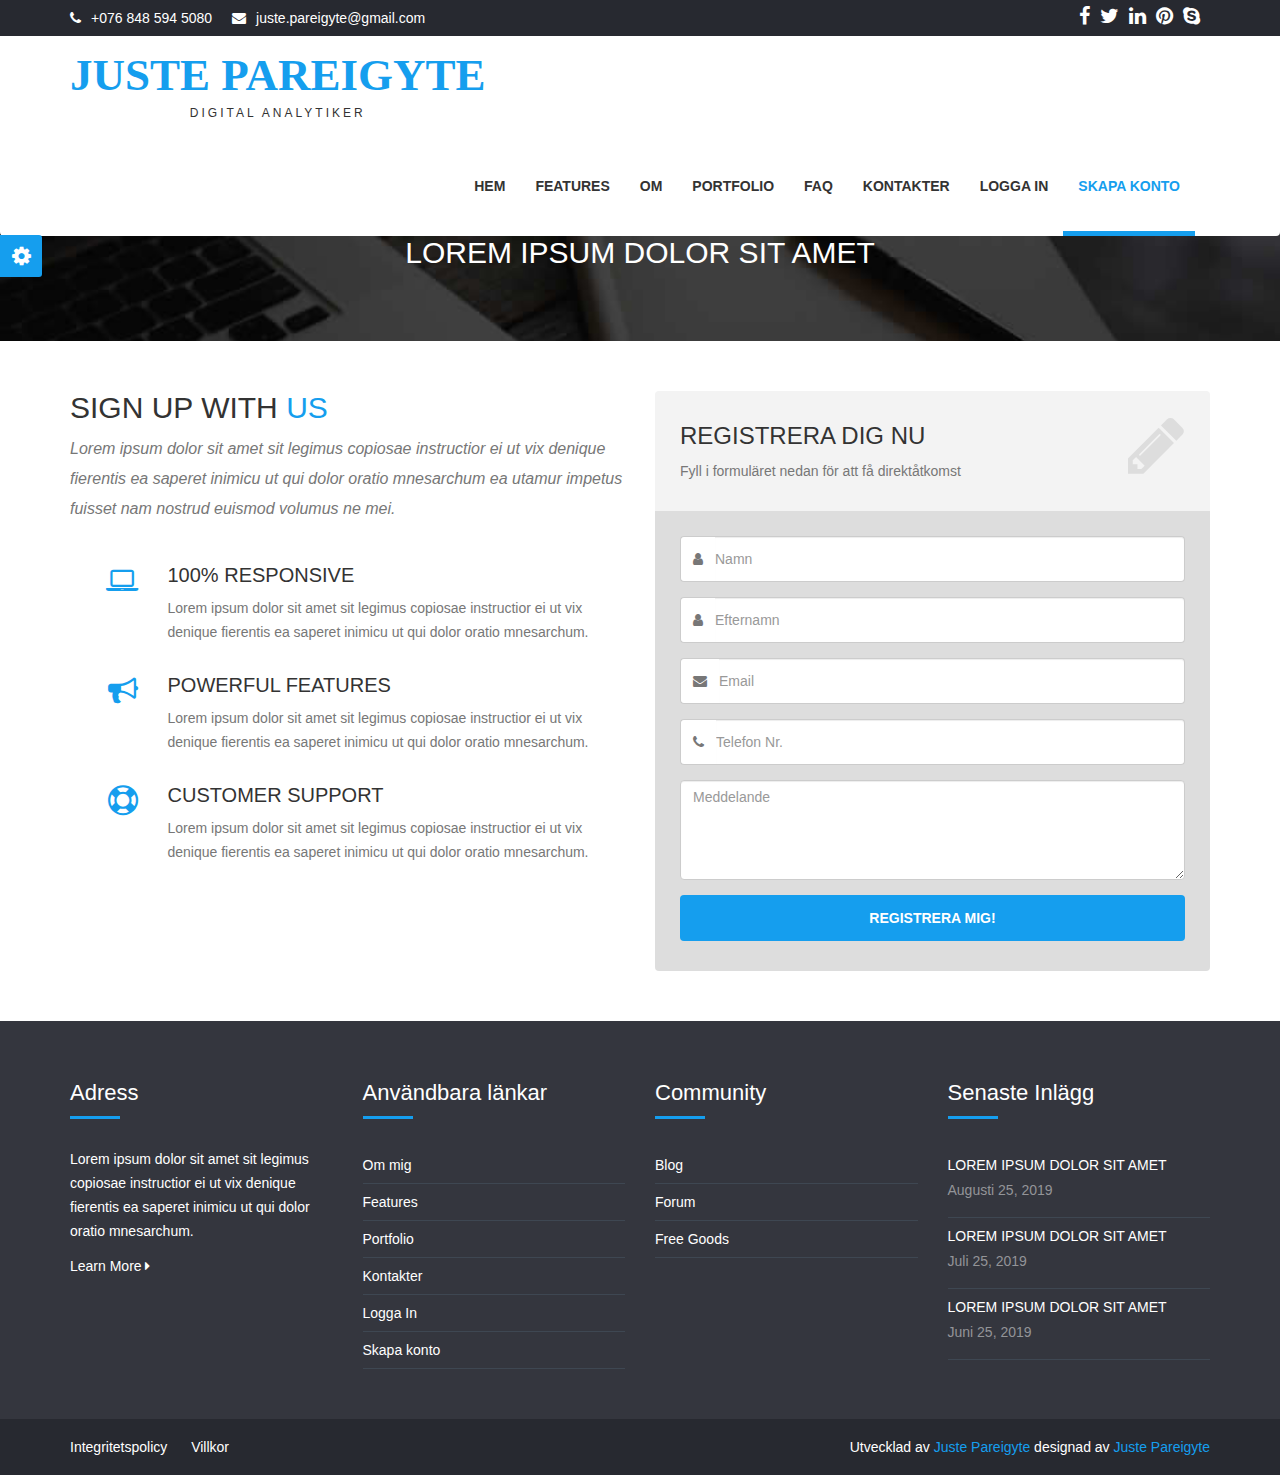
<file: debut/registration.html>
<!DOCTYPE html>
<html>

<head>
    <meta charset="utf-8">
    <meta http-equiv="X-UA-Compatible" content="IE=edge">
    <title>Registrering</title>
    <meta content="width=device-width, initial-scale=1, maximum-scale=1, user-scalable=no" name="viewport">
    <link rel="stylesheet" href="https://cdnjs.cloudflare.com/ajax/libs/font-awesome/4.5.0/css/font-awesome.min.css">
    <link rel="stylesheet" href="scss/main.css">
    <link rel="stylesheet" href="scss/skin.css">

    <script src="https://ajax.googleapis.com/ajax/libs/jquery/3.2.1/jquery.min.js"></script>
    <script src="http://netdna.bootstrapcdn.com/bootstrap/3.3.1/js/bootstrap.min.js"></script>
    <script src="./script/index.js"></script>
</head>

<body id="wrapper">

    <section id="top-header">
        <div class="container">
            <div class="row">
                <div class="col-md-6 col-sm-6 col-xs-12 top-header-links">
                    <ul class="contact_links">
                        <li><i class="fa fa-phone"></i><a href="#">+076 848 594 5080</a></li>
                        <li><i class="fa fa-envelope"></i><a href="#">juste.pareigyte@gmail.com</a></li>
                    </ul>
                </div>
                <div class="col-md-6 col-sm-6 col-xs-12">
                    <ul class="social_links">
                        <li><a href="#"><i class="fa fa-facebook"></i></a></li>
                        <li><a href="#"><i class="fa fa-twitter"></i></a></li>
                        <li><a href="#"><i class="fa fa-linkedin"></i></a></li>
                        <li><a href="#"><i class="fa fa-pinterest"></i></a></li>
                        <li><a href="#"><i class="fa fa-skype"></i></a></li>
                    </ul>
                </div>
            </div>
        </div>
        </div>

    </section>

    <header>
        <nav class="navbar navbar-inverse">
            <div class="container">
                <div class="navbar-header">
                    <button type="button" class="navbar-toggle collapsed" data-toggle="collapse" data-target="#navbar" aria-expanded="false" aria-controls="navbar">
				<span class="sr-only">Navigering</span>
				<span class="icon-bar"></span>
				<span class="icon-bar"></span>
				<span class="icon-bar"></span>
			  </button>
                    <a class="navbar-brand" href="#">
                        <h1>Juste Pareigyte</h1><span>Digital Analytiker</span></a>
                </div>
                <div id="navbar" class="collapse navbar-collapse navbar-right">
                    <ul class="nav navbar-nav">
                        <li><a href="index.html">Hem</a></li>
                        <li><a href="#about">Features</a></li>
                        <li><a href="about.html">Om</a></li>
                        <li><a href="portfolio.html">Portfolio</a></li>
                        <li><a href="faq.html">FAQ</a></li>
                        <li><a href="contact.html">Kontakter</a></li>
                        <li><a href="login.html">Logga In</a></li>
                        <li class="active"><a href="registration.html">Skapa konto</a></li>
                    </ul>
                </div>
                <!--/.nav-collapse -->
            </div>
        </nav>
        <!--/.nav-ends -->
    </header>

    <section id="top_banner">
        <div class="banner">
            <div class="inner text-center">
                <h2>Lorem ipsum dolor sit amet</h2>
            </div>
        </div>
    </section>



    <section id="login-reg">
        <div class="container">
            <!-- Top content -->
            <div class="row">
                <div class="col-md-6 col-sm-12 forms-right-icons">
                    <div class="section-heading">
                        <h2>Sign Up With <span>Us</span></h2>
                        <p class="subheading">Lorem ipsum dolor sit amet sit legimus copiosae instructior ei ut vix denique fierentis ea saperet inimicu ut qui dolor oratio mnesarchum ea utamur impetus fuisset nam nostrud euismod volumus ne mei.
                        </p>
                    </div>
                    <div class="row">
                        <div class="col-xs-2 icon"><i class="fa fa-laptop"></i></div>
                        <div class="col-xs-10 datablock">
                            <h4>100% Responsive</h4>
                            <p>Lorem ipsum dolor sit amet sit legimus copiosae instructior ei ut vix denique fierentis ea saperet inimicu ut qui dolor oratio mnesarchum.</p>
                        </div>
                    </div>
                    <div class="row">
                        <div class="col-xs-2 icon"><i class="fa fa-bullhorn"></i></div>
                        <div class="col-xs-10 datablock">
                            <h4>Powerful Features</h4>
                            <p>Lorem ipsum dolor sit amet sit legimus copiosae instructior ei ut vix denique fierentis ea saperet inimicu ut qui dolor oratio mnesarchum.</p>
                        </div>
                    </div>
                    <div class="row">
                        <div class="col-xs-2 icon"><i class="fa fa-support"></i></div>
                        <div class="col-xs-10 datablock">
                            <h4>Customer Support</h4>
                            <p>Lorem ipsum dolor sit amet sit legimus copiosae instructior ei ut vix denique fierentis ea saperet inimicu ut qui dolor oratio mnesarchum.</p>
                        </div>
                    </div>

                </div>
                <!--forms-right-icons-->
                <div class="col-md-6 col-sm-12">
                    <div class="form-box">
                        <div class="form-top">
                            <div class="form-top-left">
                                <h3>Registrera dig nu</h3>
                                <p>Fyll i formuläret nedan för att få direktåtkomst</p>
                            </div>
                            <div class="form-top-right">
                                <i class="fa fa-pencil"></i>
                            </div>
                        </div>
                        <div class="form-bottom">
                            <form role="form" action="" class="login-form">
                                <div class="input-group form-group">
                                    <span class="input-group-addon" id="basic-addon1"><i class="fa fa-user"></i></span>
                                    <input type="text" class="form-control" placeholder="Namn" aria-describedby="basic-addon1">
                                </div>
                                <div class="input-group form-group">
                                    <span class="input-group-addon" id="basic-addon1"><i class="fa fa-user"></i></span>
                                    <input type="text" class="form-control" placeholder="Efternamn" aria-describedby="basic-addon1">
                                </div>
                                <div class="input-group form-group">
                                    <span class="input-group-addon" id="basic-addon1"><i class="fa fa-envelope"></i></span>
                                    <input type="text" class="form-control" placeholder="Email" aria-describedby="basic-addon1">
                                </div>
                                <div class="input-group form-group">
                                    <span class="input-group-addon" id="basic-addon1"><i class="fa fa-phone"></i></span>
                                    <input type="tel" class="form-control" placeholder="Telefon Nr." aria-describedby="basic-addon1">
                                </div>
                                <div class="input-group form-group">

                                    <textarea rows="4" cols="70" class="form-control" placeholder="Meddelande"></textarea>

                                </div>
                                <button type="submit" class="btn">Registrera mig!</button>
                            </form>
                        </div>
                    </div>

                </div>


    </section>

    <section id="footer">
        <div class="container">
            <div class="row">
                <div class="col-md-3 col-sm-3 col-xs-12 block">
                    <div class="footer-block">
                        <h4>Adress</h4>
                        <hr/>
                        <p>Lorem ipsum dolor sit amet sit legimus copiosae instructior ei ut vix denique fierentis ea saperet inimicu ut qui dolor oratio mnesarchum.
                        </p>
                        <a href="#" class="learnmore">Learn More <i class="fa fa-caret-right"></i></a>
                    </div>
                </div>

                <div class="col-md-3 col-sm-3 col-xs-12 block">
                    <div class="footer-block">
                        <h4>Användbara länkar</h4>
                        <hr/>
                        <ul class="footer-links">
                            <li><a href="#">Om mig</a></li>
                            <li><a href="#">Features</a></li>
                            <li><a href="#">Portfolio</a></li>
                            <li><a href="#">Kontakter</a></li>
                            <li><a href="#">Logga In</a></li>
                            <li><a href="#">Skapa konto</a></li>
                        </ul>
                    </div>
                </div>

                <div class="col-md-3 col-sm-3 col-xs-12 block">
                    <div class="footer-block">
                        <h4>Community</h4>
                        <hr/>
                        <ul class="footer-links">
                            <li><a href="#">Blog</a></li>
                            <li><a href="#">Forum</a></li>
                            <li><a href="#">Free Goods</a></li>
                        </ul>
                    </div>
                </div>

                <div class="col-md-3 col-sm-3 col-xs-12 <block></block>">
                    <div class="footer-block">
                        <h4>Senaste Inlägg</h4>
                        <hr/>
                        <ul class="footer-links">
                            <li>
                                <a href="#" class="post">Lorem ipsum dolor sit amet</a>
                                <p class="post-date">Augusti 25, 2019</p>
                            </li>
                            <li>
                                <a href="#" class="post">Lorem ipsum dolor sit amet</a>
                                <p class="post-date">Juli 25, 2019</p>
                            </li>
                            <li>
                                <a href="#" class="post">Lorem ipsum dolor sit amet</a>
                                <p class="post-date">Juni 25, 2019</p>
                            </li>

                        </ul>
                    </div>
                </div>
            </div>
        </div>


    </section>

    <section id="bottom-footer">
        <div class="container">
            <div class="row">
                <div class="col-md-6 col-sm-6 col-xs-12 btm-footer-links">
                    <a href="#">Integritetspolicy</a>
                    <a href="#">Villkor</a>
                </div>
                <div class="col-md-6 col-sm-6 col-xs-12 copyright">
                    Utvecklad av <a href="#">Juste Pareigyte</a> designad av <a href="#">Juste Pareigyte</a>
                </div>
            </div>
        </div>
    </section>
    <div id="panel">
        <div id="panel-admin">
            <div class="panel-admin-box">
                <div id="tootlbar_colors">
                    <button class="color" style="background-color:#1abac8;" onclick="mytheme(0)"></button>
                    <button class="color" style="background-color:#ff8a00;" onclick="mytheme(1)"> </button>
                    <button class="color" style="background-color:#b4de50;" onclick="mytheme(2)"> </button>
                    <button class="color" style="background-color:#e54e53;" onclick="mytheme(3)"> </button>
                    <button class="color" style="background-color:#1abc9c;" onclick="mytheme(4)"> </button>
                    <button class="color" style="background-color:#159eee;" onclick="mytheme(5)"> </button>
                </div>
            </div>

        </div>
        <a class="open" href="#"><span><i class="fa fa-gear fa-spin"></i></span></a>
    </div>

</body>

</html>
</file>
<file: scss/skin.css>
/******************* cyan THEME *******************/
body.cyan span {
	color: #880e4f;
}
body.cyan .slide:hover, body.cyan .slide:focus {
	box-shadow: inset 15.5em 0 0 0 #880e4f;
}
body.cyan .btn-primary:focus, body.cyan .btn-primary.focus {
	color: #fff;
	background-color: #880e4f;
	border-color: #880e4f;
}
body.cyan .btn-primary {
	padding: 15px 50px;
	border-radius: 0px;
	font-weight: bold;
	text-transform: uppercase;
	color: #880e4f;
	background-color: #fff;
	border-color: #880e4f;
	background: none;
}
body.cyan .btn-primary:focus, body.cyan .btn-primary.focus {
	color: #880e4f;
	background-color: #e6e6e6;
	border-color: #9d171b;
}
body.cyan .btn-primary:hover {
	color: #880e4f;
	background-color: #e6e6e6;
	border-color: #d61f26;
}
body.cyan .btn-primary:active, body.cyan .btn-primary.active, .open > body.cyan .btn-primary.dropdown-toggle {
	color: #880e4f;
	background-color: #e6e6e6;
	border-color: #d61f26;
}
body.cyan .btn-primary:active:hover, body.cyan .btn-primary:active:focus, body.cyan .btn-primary:active.focus, body.cyan .btn-primary.active:hover, body.cyan .btn-primary.active:focus, body.cyan .btn-primary.active.focus, .open > body.cyan .btn-primary.dropdown-toggle:hover, .open > body.cyan .btn-primary.dropdown-toggle:focus, .open > body.cyan .btn-primary.dropdown-toggle.focus {
	color: #880e4f;
	background-color: #d4d4d4;
	border-color: #9d171b;
}
body.cyan .btn-primary:active, body.cyan .btn-primary.active, .open > body.cyan .btn-primary.dropdown-toggle {
	background-image: none;
}
body.cyan .btn-primary.disabled:hover, body.cyan .btn-primary.disabled:focus, body.cyan .btn-primary.disabled.focus, body.cyan .btn-primary[disabled]:hover, body.cyan .btn-primary[disabled]:focus, body.cyan .btn-primary[disabled].focus, fieldset[disabled] body.cyan .btn-primary:hover, fieldset[disabled] body.cyan .btn-primary:focus, fieldset[disabled] body.cyan .btn-primary.focus {
	background-color: #fff;
	border-color: #880e4f;
}
body.cyan .btn-primary .badge {
	color: #fff;
	background-color: #880e4f;
}
body.cyan .btn-primary:hover, body.cyan .btn-primary:focus, body.cyan .btn-primary:active {
	color: #fff;
	background-color: #880e4f;
	border-color: #880e4f;
	transition: 0.25s;
}
body.cyan .btn-primary:hover:focus, body.cyan .btn-primary:hover.focus, body.cyan .btn-primary:focus:focus, body.cyan .btn-primary:focus.focus, body.cyan .btn-primary:active:focus, body.cyan .btn-primary:active.focus {
	color: #fff;
	background-color: #de2228;
	border-color: #9d171b;
}
body.cyan .btn-primary:hover:hover, body.cyan .btn-primary:focus:hover, body.cyan .btn-primary:active:hover {
	color: #fff;
	background-color: #de2228;
	border-color: #d61f26;
}
body.cyan .btn-primary:hover:active, body.cyan .btn-primary:hover.active, .open > body.cyan .btn-primary:hover.dropdown-toggle, body.cyan .btn-primary:focus:active, body.cyan .btn-primary:focus.active, .open > body.cyan .btn-primary:focus.dropdown-toggle, body.cyan .btn-primary:active:active, body.cyan .btn-primary:active.active, .open > body.cyan .btn-primary:active.dropdown-toggle {
	color: #fff;
	background-color: #de2228;
	border-color: #d61f26;
}
body.cyan .btn-primary:hover:active:hover, body.cyan .btn-primary:hover:active:focus, body.cyan .btn-primary:hover:active.focus, body.cyan .btn-primary:hover.active:hover, body.cyan .btn-primary:hover.active:focus, body.cyan .btn-primary:hover.active.focus, .open > body.cyan .btn-primary:hover.dropdown-toggle:hover, .open > body.cyan .btn-primary:hover.dropdown-toggle:focus, .open > body.cyan .btn-primary:hover.dropdown-toggle.focus, body.cyan .btn-primary:focus:active:hover, body.cyan .btn-primary:focus:active:focus, body.cyan .btn-primary:focus:active.focus, body.cyan .btn-primary:focus.active:hover, body.cyan .btn-primary:focus.active:focus, body.cyan .btn-primary:focus.active.focus, .open > body.cyan .btn-primary:focus.dropdown-toggle:hover, .open > body.cyan .btn-primary:focus.dropdown-toggle:focus, .open > body.cyan .btn-primary:focus.dropdown-toggle.focus, body.cyan .btn-primary:active:active:hover, body.cyan .btn-primary:active:active:focus, body.cyan .btn-primary:active:active.focus, body.cyan .btn-primary:active.active:hover, body.cyan .btn-primary:active.active:focus, body.cyan .btn-primary:active.active.focus, .open > body.cyan .btn-primary:active.dropdown-toggle:hover, .open > body.cyan .btn-primary:active.dropdown-toggle:focus, .open > body.cyan .btn-primary:active.dropdown-toggle.focus {
	color: #fff;
	background-color: #c01c22;
	border-color: #9d171b;
}
body.cyan .btn-primary:hover:active, body.cyan .btn-primary:hover.active, .open > body.cyan .btn-primary:hover.dropdown-toggle, body.cyan .btn-primary:focus:active, body.cyan .btn-primary:focus.active, .open > body.cyan .btn-primary:focus.dropdown-toggle, body.cyan .btn-primary:active:active, body.cyan .btn-primary:active.active, .open > body.cyan .btn-primary:active.dropdown-toggle {
	background-image: none;
}
body.cyan .btn-primary:hover.disabled:hover, body.cyan .btn-primary:hover.disabled:focus, body.cyan .btn-primary:hover.disabled.focus, body.cyan .btn-primary:hover[disabled]:hover, body.cyan .btn-primary:hover[disabled]:focus, body.cyan .btn-primary:hover[disabled].focus, fieldset[disabled] body.cyan .btn-primary:hover:hover, fieldset[disabled] body.cyan .btn-primary:hover:focus, fieldset[disabled] body.cyan .btn-primary:hover.focus, body.cyan .btn-primary:focus.disabled:hover, body.cyan .btn-primary:focus.disabled:focus, body.cyan .btn-primary:focus.disabled.focus, body.cyan .btn-primary:focus[disabled]:hover, body.cyan .btn-primary:focus[disabled]:focus, body.cyan .btn-primary:focus[disabled].focus, fieldset[disabled] body.cyan .btn-primary:focus:hover, fieldset[disabled] body.cyan .btn-primary:focus:focus, fieldset[disabled] body.cyan .btn-primary:focus.focus, body.cyan .btn-primary:active.disabled:hover, body.cyan .btn-primary:active.disabled:focus, body.cyan .btn-primary:active.disabled.focus, body.cyan .btn-primary:active[disabled]:hover, body.cyan .btn-primary:active[disabled]:focus, body.cyan .btn-primary:active[disabled].focus, fieldset[disabled] body.cyan .btn-primary:active:hover, fieldset[disabled] body.cyan .btn-primary:active:focus, fieldset[disabled] body.cyan .btn-primary:active.focus {
	background-color: #880e4f;
	border-color: #880e4f;
}
body.cyan .btn-primary:hover .badge, body.cyan .btn-primary:focus .badge, body.cyan .btn-primary:active .badge {
	color: #880e4f;
	background-color: #fff;
}
body.cyan .btn-primary:hover:hover, body.cyan .btn-primary:hover:focus, body.cyan .btn-primary:hover.focus, body.cyan .btn-primary:focus:hover, body.cyan .btn-primary:focus:focus, body.cyan .btn-primary:focus.focus, body.cyan .btn-primary:active:hover, body.cyan .btn-primary:active:focus, body.cyan .btn-primary:active.focus {
	color: #fff;
	text-decoration: none;
}
body.cyan .btn-primary:hover i, body.cyan .btn-primary:focus i, body.cyan .btn-primary:active i {
	color: #fff;
}
body.cyan .btn-default {
	padding: 15px 50px;
	border-radius: 0px;
	font-weight: bold;
	text-transform: uppercase;
	color: #fff;
	background-color: #880e4f;
	border-color: #880e4f;
}
body.cyan .btn-default:focus, body.cyan .btn-default.focus {
	color: #fff;
	background-color: #de2228;
	border-color: #9d171b;
}
body.cyan .btn-default:hover {
	color: #fff;
	background-color: #de2228;
	border-color: #d61f26;
}
body.cyan .btn-default:active, body.cyan .btn-default.active, .open > body.cyan .btn-default.dropdown-toggle {
	color: #fff;
	background-color: #de2228;
	border-color: #d61f26;
}
body.cyan .btn-default:active:hover, body.cyan .btn-default:active:focus, body.cyan .btn-default:active.focus, body.cyan .btn-default.active:hover, body.cyan .btn-default.active:focus, body.cyan .btn-default.active.focus, .open > body.cyan .btn-default.dropdown-toggle:hover, .open > body.cyan .btn-default.dropdown-toggle:focus, .open > body.cyan .btn-default.dropdown-toggle.focus {
	color: #fff;
	background-color: #c01c22;
	border-color: #9d171b;
}
body.cyan .btn-default:active, body.cyan .btn-default.active, .open > body.cyan .btn-default.dropdown-toggle {
	background-image: none;
}
body.cyan .btn-default.disabled:hover, body.cyan .btn-default.disabled:focus, body.cyan .btn-default.disabled.focus, body.cyan .btn-default[disabled]:hover, body.cyan .btn-default[disabled]:focus, body.cyan .btn-default[disabled].focus, fieldset[disabled] body.cyan .btn-default:hover, fieldset[disabled] body.cyan .btn-default:focus, fieldset[disabled] body.cyan .btn-default.focus {
	background-color: #880e4f;
	border-color: #880e4f;
}
body.cyan .btn-default .badge {
	color: #880e4f;
	background-color: #fff;
}
body.cyan .btn-default i {
	color: #fff;
}
body.cyan .btn-default:hover {
	color: #fff;
	background-color: #880e4f;
	border-color: #880e4f;
	transition: 0.25s;
}
body.cyan .btn-default:hover:focus, body.cyan .btn-default:hover.focus {
	color: #fff;
	background-color: #de2228;
	border-color: #9d171b;
}
body.cyan .btn-default:hover:hover {
	color: #fff;
	background-color: #de2228;
	border-color: #d61f26;
}
body.cyan .btn-default:hover:active, body.cyan .btn-default:hover.active, .open > body.cyan .btn-default:hover.dropdown-toggle {
	color: #fff;
	background-color: #de2228;
	border-color: #d61f26;
}
body.cyan .btn-default:hover:active:hover, body.cyan .btn-default:hover:active:focus, body.cyan .btn-default:hover:active.focus, body.cyan .btn-default:hover.active:hover, body.cyan .btn-default:hover.active:focus, body.cyan .btn-default:hover.active.focus, .open > body.cyan .btn-default:hover.dropdown-toggle:hover, .open > body.cyan .btn-default:hover.dropdown-toggle:focus, .open > body.cyan .btn-default:hover.dropdown-toggle.focus {
	color: #fff;
	background-color: #c01c22;
	border-color: #9d171b;
}
body.cyan .btn-default:hover:active, body.cyan .btn-default:hover.active, .open > body.cyan .btn-default:hover.dropdown-toggle {
	background-image: none;
}
body.cyan .btn-default:hover.disabled:hover, body.cyan .btn-default:hover.disabled:focus, body.cyan .btn-default:hover.disabled.focus, body.cyan .btn-default:hover[disabled]:hover, body.cyan .btn-default:hover[disabled]:focus, body.cyan .btn-default:hover[disabled].focus, fieldset[disabled] body.cyan .btn-default:hover:hover, fieldset[disabled] body.cyan .btn-default:hover:focus, fieldset[disabled] body.cyan .btn-default:hover.focus {
	background-color: #880e4f;
	border-color: #880e4f;
}
body.cyan .btn-default:hover .badge {
	color: #880e4f;
	background-color: #fff;
}
body.cyan .btn-default:hover:hover, body.cyan .btn-default:hover:focus, body.cyan .btn-default:hover.focus {
	color: #fff;
	text-decoration: none;
}
body.cyan .btn-default:hover i {
	color: #777777;
}
body.cyan #top-header ul.contact_links a:hover {
	color: #880e4f;
}
body.cyan #top-header ul.social_links i:hover {
	color: #880e4f;
}
body.cyan .navbar-brand h1 {
	color: #880e4f !important;
}
body.cyan .navbar-brand span {
	color: #333333 !important;
}
body.cyan .navbar-inverse .navbar-toggle:hover, body.cyan .navbar-inverse .navbar-toggle:focus {
	background-color: #fff;
}
body.cyan .navbar-inverse .navbar-toggle {
	border-color: #880e4f;
}
body.cyan .navbar-inverse .navbar-toggle .icon-bar {
	background-color: #880e4f;
}
body.cyan i {
	color: #880e4f;
}
body.cyan .btn-default:hover {
	color: #fff;
	background-color: #880e4f;
	border-color: #880e4f;
}
body.cyan .btn-default:hover:focus, body.cyan .btn-default:hover.focus {
	color: #fff;
	background-color: #de2228;
	border-color: #9d171b;
}
body.cyan .btn-default:hover:hover {
	color: #fff;
	background-color: #de2228;
	border-color: #d61f26;
}
body.cyan .btn-default:hover:active, body.cyan .btn-default:hover.active, .open > body.cyan .btn-default:hover.dropdown-toggle {
	color: #fff;
	background-color: #de2228;
	border-color: #d61f26;
}
body.cyan .btn-default:hover:active:hover, body.cyan .btn-default:hover:active:focus, body.cyan .btn-default:hover:active.focus, body.cyan .btn-default:hover.active:hover, body.cyan .btn-default:hover.active:focus, body.cyan .btn-default:hover.active.focus, .open > body.cyan .btn-default:hover.dropdown-toggle:hover, .open > body.cyan .btn-default:hover.dropdown-toggle:focus, .open > body.cyan .btn-default:hover.dropdown-toggle.focus {
	color: #fff;
	background-color: #c01c22;
	border-color: #9d171b;
}
body.cyan .btn-default:hover:active, body.cyan .btn-default:hover.active, .open > body.cyan .btn-default:hover.dropdown-toggle {
	background-image: none;
}
body.cyan .btn-default:hover.disabled:hover, body.cyan .btn-default:hover.disabled:focus, body.cyan .btn-default:hover.disabled.focus, body.cyan .btn-default:hover[disabled]:hover, body.cyan .btn-default:hover[disabled]:focus, body.cyan .btn-default:hover[disabled].focus, fieldset[disabled] body.cyan .btn-default:hover:hover, fieldset[disabled] body.cyan .btn-default:hover:focus, fieldset[disabled] body.cyan .btn-default:hover.focus {
	background-color: #880e4f;
	border-color: #880e4f;
}
body.cyan .btn-default:hover .badge {
	color: #880e4f;
	background-color: #fff;
}
body.cyan .btn-default:hover:hover, body.cyan .btn-default:hover:focus, body.cyan .btn-default:hover.focus {
	color: #777777;
	background-color: #880e4f;
	text-decoration: none;
}
body.cyan .btn-primary:hover, body.cyan .btn-primary:focus, body.cyan .btn-primary:active {
	color: #fff;
	background-color: #880e4f;
	border-color: #880e4f;
}
body.cyan .btn-primary:hover:focus, body.cyan .btn-primary:hover.focus, body.cyan .btn-primary:focus:focus, body.cyan .btn-primary:focus.focus, body.cyan .btn-primary:active:focus, body.cyan .btn-primary:active.focus {
	color: #fff;
	background-color: #de2228;
	border-color: #9d171b;
}
body.cyan .btn-primary:hover:hover, body.cyan .btn-primary:focus:hover, body.cyan .btn-primary:active:hover {
	color: #fff;
	background-color: #de2228;
	border-color: #d61f26;
}
body.cyan .btn-primary:hover:active, body.cyan .btn-primary:hover.active, .open > body.cyan .btn-primary:hover.dropdown-toggle, body.cyan .btn-primary:focus:active, body.cyan .btn-primary:focus.active, .open > body.cyan .btn-primary:focus.dropdown-toggle, body.cyan .btn-primary:active:active, body.cyan .btn-primary:active.active, .open > body.cyan .btn-primary:active.dropdown-toggle {
	color: #fff;
	background-color: #de2228;
	border-color: #d61f26;
}
body.cyan .btn-primary:hover:active:hover, body.cyan .btn-primary:hover:active:focus, body.cyan .btn-primary:hover:active.focus, body.cyan .btn-primary:hover.active:hover, body.cyan .btn-primary:hover.active:focus, body.cyan .btn-primary:hover.active.focus, .open > body.cyan .btn-primary:hover.dropdown-toggle:hover, .open > body.cyan .btn-primary:hover.dropdown-toggle:focus, .open > body.cyan .btn-primary:hover.dropdown-toggle.focus, body.cyan .btn-primary:focus:active:hover, body.cyan .btn-primary:focus:active:focus, body.cyan .btn-primary:focus:active.focus, body.cyan .btn-primary:focus.active:hover, body.cyan .btn-primary:focus.active:focus, body.cyan .btn-primary:focus.active.focus, .open > body.cyan .btn-primary:focus.dropdown-toggle:hover, .open > body.cyan .btn-primary:focus.dropdown-toggle:focus, .open > body.cyan .btn-primary:focus.dropdown-toggle.focus, body.cyan .btn-primary:active:active:hover, body.cyan .btn-primary:active:active:focus, body.cyan .btn-primary:active:active.focus, body.cyan .btn-primary:active.active:hover, body.cyan .btn-primary:active.active:focus, body.cyan .btn-primary:active.active.focus, .open > body.cyan .btn-primary:active.dropdown-toggle:hover, .open > body.cyan .btn-primary:active.dropdown-toggle:focus, .open > body.cyan .btn-primary:active.dropdown-toggle.focus {
	color: #fff;
	background-color: #c01c22;
	border-color: #9d171b;
}
body.cyan .btn-primary:hover:active, body.cyan .btn-primary:hover.active, .open > body.cyan .btn-primary:hover.dropdown-toggle, body.cyan .btn-primary:focus:active, body.cyan .btn-primary:focus.active, .open > body.cyan .btn-primary:focus.dropdown-toggle, body.cyan .btn-primary:active:active, body.cyan .btn-primary:active.active, .open > body.cyan .btn-primary:active.dropdown-toggle {
	background-image: none;
}
body.cyan .btn-primary:hover.disabled:hover, body.cyan .btn-primary:hover.disabled:focus, body.cyan .btn-primary:hover.disabled.focus, body.cyan .btn-primary:hover[disabled]:hover, body.cyan .btn-primary:hover[disabled]:focus, body.cyan .btn-primary:hover[disabled].focus, fieldset[disabled] body.cyan .btn-primary:hover:hover, fieldset[disabled] body.cyan .btn-primary:hover:focus, fieldset[disabled] body.cyan .btn-primary:hover.focus, body.cyan .btn-primary:focus.disabled:hover, body.cyan .btn-primary:focus.disabled:focus, body.cyan .btn-primary:focus.disabled.focus, body.cyan .btn-primary:focus[disabled]:hover, body.cyan .btn-primary:focus[disabled]:focus, body.cyan .btn-primary:focus[disabled].focus, fieldset[disabled] body.cyan .btn-primary:focus:hover, fieldset[disabled] body.cyan .btn-primary:focus:focus, fieldset[disabled] body.cyan .btn-primary:focus.focus, body.cyan .btn-primary:active.disabled:hover, body.cyan .btn-primary:active.disabled:focus, body.cyan .btn-primary:active.disabled.focus, body.cyan .btn-primary:active[disabled]:hover, body.cyan .btn-primary:active[disabled]:focus, body.cyan .btn-primary:active[disabled].focus, fieldset[disabled] body.cyan .btn-primary:active:hover, fieldset[disabled] body.cyan .btn-primary:active:focus, fieldset[disabled] body.cyan .btn-primary:active.focus {
	background-color: #880e4f;
	border-color: #880e4f;
}
body.cyan .btn-primary:hover .badge, body.cyan .btn-primary:focus .badge, body.cyan .btn-primary:active .badge {
	color: #880e4f;
	background-color: #fff;
}
body.cyan .btn-primary:hover:hover, body.cyan .btn-primary:hover:focus, body.cyan .btn-primary:hover.focus, body.cyan .btn-primary:focus:hover, body.cyan .btn-primary:focus:focus, body.cyan .btn-primary:focus.focus, body.cyan .btn-primary:active:hover, body.cyan .btn-primary:active:focus, body.cyan .btn-primary:active.focus {
	color: #fff;
	background-color: #880e4f;
	border-color: #880e4f;
	text-decoration: none;
}
body.cyan .section-heading span {
	color: #b593a4;
}
body.cyan .navbar-inverse .navbar-nav > li > a:hover, body.cyan .navbar-inverse .navbar-nav > li > a:focus {
	color: #880e4f;
	background-color: transparent;
	border-bottom-width: 5px;
	border-bottom-style: solid;
	border-bottom-color: #880e4f;
}
body.cyan .navbar-inverse .navbar-nav > .active > a, body.cyan .navbar-inverse .navbar-nav > .active > a:hover, body.cyan .navbar-inverse .navbar-nav > .active > a:focus {
	color: #880e4f;
	background-color: transparent;
	border-bottom-width: 5px;
	border-bottom-style: solid;
	border-bottom-color: #880e4f;
}
body.cyan #myCarousel .carousel-indicators .active {
	background-color: #880e4f;
	border-color: #880e4f;
}
body.cyan #features a.readmore {
	color: #880e4f;
	font-weight: bold;
	text-transform: uppercase;
}
body.cyan #process .process-block:hover .process-icon {
	background-color: #880e4f;
}
body.cyan #process .process-block:hover .process-icon-holder {
	border-color: #880e4f;
}
body.cyan #process .process-block:hover .process-border {
	border: 20px solid rgba(229, 78, 83, 0.2);
}
body.cyan #testimonial .user-info {
	display: inline-block;
}
body.cyan #testimonial .user-info p {
	color: #b593a4;
}
body.cyan #footer a:hover {
	color: #880e4f;
}
body.cyan #footer a:hover i {
	color: #880e4f;
}
body.cyan #footer .footer-block hr {
	background-color: #880e4f;
	width: 50px;
	height: 3px;
	border-top: 1px solid #34363e;
	margin-top: 0px;
	display: inline-block;
}
body.cyan #bottom-footer .copyright a {
	color: #880e4f;
}
body.cyan #bottom-footer .copyright a:hover {
	text-decoration: underline;
}
body.cyan #bottom-footer a:hover {
	color: #880e4f;
}
body.cyan #panel .open {
	background-color: #880e4f;
	display: block;
	width: 42px;
	border-radius: 0 3px 3px 0;
	height: 42px;
	float: right;
	font-size: 22px;
	top: 60px;
	right: -42px;
	z-index: 1000;
	position: absolute;
}
body.cyan #skills .progress.color .progress-bar {
	border-color: #880e4f;
}
body.cyan #skills .progress.color .progress-value {
	color: #fff;
	background-color: #880e4f;
}
body.cyan #skills .progress.progress-bar-1 .progress-left .progress-bar {
	animation: loading-2 1.5s linear forwards 1.8s;
}
body.cyan #skills .progress.progress-bar-2 .progress-left .progress-bar {
	animation: loading-3 1s linear forwards 1.8s;
}
body.cyan #skills .progress.progress-bar-3 .progress-left .progress-bar {
	animation: loading-4 0.4s linear forwards 1.8s;
}
body.cyan #skills .progress.progress-bar-4 .progress-left .progress-bar {
	animation: loading-5 1.2s linear forwards 1.8s;
}
body.cyan #team-member .qodef-circle-animate {
	background-color: #880e4f;
}
body.cyan #portfolio .portfolio-hover {
	background-color: #880e4f;
}
body.cyan #contact-page .submit-button {
	background: #880e4f;
}
body.cyan #faq .icon-circle {
	background: #880e4f;
}
body.cyan #faq .panel-title a:hover, body.cyan #faq .panel-title a:active {
	color: #880e4f;
}
body.cyan #features-page .right-background {
	background-color: #880e4f;
}
body.cyan #features-page .right-background:before {
	right: -999em;
	background: #880e4f;
	content: '';
	display: block;
	position: absolute;
	width: 999em;
	top: 0;
	bottom: 0;
}
body.cyan #features-page .iconbox-style.icon-color i.boxicon {
	color: #880e4f !important;
}
body.cyan #features-page .flip .icon-color.card .back {
	background: #880e4f;
}
body.cyan #features-page .divider5 {
	border-bottom-color: #880e4f;
}
body.cyan #features-page .feature-section-3-left {
	color: #880e4f;
}
body.cyan #features-page .feature-section-3-left h1 {
	color: #880e4f;
}
body.cyan #features-page .feature-section-3-right {
	background-color: #880e4f;
}
body.cyan #features-page .pricing-plan-2 {
	background-color: #880e4f;
}
body.cyan #features-page hr {
	background-color: #880e4f;
}
body.cyan #features-page .right-section {
	background-color: #880e4f;
}
body.cyan #login-reg .form-box .btn {
	background-color: #880e4f;
}
/******************* lightgreen THEME *******************/
body.lightgreen span {
	color: #777777;
}
body.lightgreen .slide:hover, body.lightgreen .slide:focus {
	box-shadow: inset 15.5em 0 0 0 #777777;
}
body.lightgreen .btn-primary:focus, body.lightgreen .btn-primary.focus {
	color: #fff;
	background-color: #777777;
	border-color: #777777;
}
body.lightgreen .btn-primary {
	padding: 15px 50px;
	border-radius: 0px;
	font-weight: bold;
	text-transform: uppercase;
	color: #777777;
	background-color: #fff;
	border-color: #777777;
	background: none;
}
body.lightgreen .btn-primary:focus, body.lightgreen .btn-primary.focus {
	color: #777777;
	background-color: #e6e6e6;
	border-color: #0b4c3f;
}
body.lightgreen .btn-primary:hover {
	color: #777777;
	background-color: #e6e6e6;
	border-color: #13866f;
}
body.lightgreen .btn-primary:active, body.lightgreen .btn-primary.active, .open > body.lightgreen .btn-primary.dropdown-toggle {
	color: #777777;
	background-color: #e6e6e6;
	border-color: #13866f;
}
body.lightgreen .btn-primary:active:hover, body.lightgreen .btn-primary:active:focus, body.lightgreen .btn-primary:active.focus, body.lightgreen .btn-primary.active:hover, body.lightgreen .btn-primary.active:focus, body.lightgreen .btn-primary.active.focus, .open > body.lightgreen .btn-primary.dropdown-toggle:hover, .open > body.lightgreen .btn-primary.dropdown-toggle:focus, .open > body.lightgreen .btn-primary.dropdown-toggle.focus {
	color: #777777;
	background-color: #d4d4d4;
	border-color: #0b4c3f;
}
body.lightgreen .btn-primary:active, body.lightgreen .btn-primary.active, .open > body.lightgreen .btn-primary.dropdown-toggle {
	background-image: none;
}
body.lightgreen .btn-primary.disabled:hover, body.lightgreen .btn-primary.disabled:focus, body.lightgreen .btn-primary.disabled.focus, body.lightgreen .btn-primary[disabled]:hover, body.lightgreen .btn-primary[disabled]:focus, body.lightgreen .btn-primary[disabled].focus, fieldset[disabled] body.lightgreen .btn-primary:hover, fieldset[disabled] body.lightgreen .btn-primary:focus, fieldset[disabled] body.lightgreen .btn-primary.focus {
	background-color: #fff;
	border-color: #777777;
}
body.lightgreen .btn-primary .badge {
	color: #fff;
	background-color: #777777;
}
body.lightgreen .btn-primary:hover, body.lightgreen .btn-primary:focus, body.lightgreen .btn-primary:active {
	color: #fff;
	background-color: #777777;
	border-color: #777777;
	transition: 0.25s;
}
body.lightgreen .btn-primary:hover:focus, body.lightgreen .btn-primary:hover.focus, body.lightgreen .btn-primary:focus:focus, body.lightgreen .btn-primary:focus.focus, body.lightgreen .btn-primary:active:focus, body.lightgreen .btn-primary:active.focus {
	color: #fff;
	background-color: #148f77;
	border-color: #0b4c3f;
}
body.lightgreen .btn-primary:hover:hover, body.lightgreen .btn-primary:focus:hover, body.lightgreen .btn-primary:active:hover {
	color: #fff;
	background-color: #148f77;
	border-color: #13866f;
}
body.lightgreen .btn-primary:hover:active, body.lightgreen .btn-primary:hover.active, .open > body.lightgreen .btn-primary:hover.dropdown-toggle, body.lightgreen .btn-primary:focus:active, body.lightgreen .btn-primary:focus.active, .open > body.lightgreen .btn-primary:focus.dropdown-toggle, body.lightgreen .btn-primary:active:active, body.lightgreen .btn-primary:active.active, .open > body.lightgreen .btn-primary:active.dropdown-toggle {
	color: #fff;
	background-color: #148f77;
	border-color: #13866f;
}
body.lightgreen .btn-primary:hover:active:hover, body.lightgreen .btn-primary:hover:active:focus, body.lightgreen .btn-primary:hover:active.focus, body.lightgreen .btn-primary:hover.active:hover, body.lightgreen .btn-primary:hover.active:focus, body.lightgreen .btn-primary:hover.active.focus, .open > body.lightgreen .btn-primary:hover.dropdown-toggle:hover, .open > body.lightgreen .btn-primary:hover.dropdown-toggle:focus, .open > body.lightgreen .btn-primary:hover.dropdown-toggle.focus, body.lightgreen .btn-primary:focus:active:hover, body.lightgreen .btn-primary:focus:active:focus, body.lightgreen .btn-primary:focus:active.focus, body.lightgreen .btn-primary:focus.active:hover, body.lightgreen .btn-primary:focus.active:focus, body.lightgreen .btn-primary:focus.active.focus, .open > body.lightgreen .btn-primary:focus.dropdown-toggle:hover, .open > body.lightgreen .btn-primary:focus.dropdown-toggle:focus, .open > body.lightgreen .btn-primary:focus.dropdown-toggle.focus, body.lightgreen .btn-primary:active:active:hover, body.lightgreen .btn-primary:active:active:focus, body.lightgreen .btn-primary:active:active.focus, body.lightgreen .btn-primary:active.active:hover, body.lightgreen .btn-primary:active.active:focus, body.lightgreen .btn-primary:active.active.focus, .open > body.lightgreen .btn-primary:active.dropdown-toggle:hover, .open > body.lightgreen .btn-primary:active.dropdown-toggle:focus, .open > body.lightgreen .btn-primary:active.dropdown-toggle.focus {
	color: #fff;
	background-color: #0f705d;
	border-color: #0b4c3f;
}
body.lightgreen .btn-primary:hover:active, body.lightgreen .btn-primary:hover.active, .open > body.lightgreen .btn-primary:hover.dropdown-toggle, body.lightgreen .btn-primary:focus:active, body.lightgreen .btn-primary:focus.active, .open > body.lightgreen .btn-primary:focus.dropdown-toggle, body.lightgreen .btn-primary:active:active, body.lightgreen .btn-primary:active.active, .open > body.lightgreen .btn-primary:active.dropdown-toggle {
	background-image: none;
}
body.lightgreen .btn-primary:hover.disabled:hover, body.lightgreen .btn-primary:hover.disabled:focus, body.lightgreen .btn-primary:hover.disabled.focus, body.lightgreen .btn-primary:hover[disabled]:hover, body.lightgreen .btn-primary:hover[disabled]:focus, body.lightgreen .btn-primary:hover[disabled].focus, fieldset[disabled] body.lightgreen .btn-primary:hover:hover, fieldset[disabled] body.lightgreen .btn-primary:hover:focus, fieldset[disabled] body.lightgreen .btn-primary:hover.focus, body.lightgreen .btn-primary:focus.disabled:hover, body.lightgreen .btn-primary:focus.disabled:focus, body.lightgreen .btn-primary:focus.disabled.focus, body.lightgreen .btn-primary:focus[disabled]:hover, body.lightgreen .btn-primary:focus[disabled]:focus, body.lightgreen .btn-primary:focus[disabled].focus, fieldset[disabled] body.lightgreen .btn-primary:focus:hover, fieldset[disabled] body.lightgreen .btn-primary:focus:focus, fieldset[disabled] body.lightgreen .btn-primary:focus.focus, body.lightgreen .btn-primary:active.disabled:hover, body.lightgreen .btn-primary:active.disabled:focus, body.lightgreen .btn-primary:active.disabled.focus, body.lightgreen .btn-primary:active[disabled]:hover, body.lightgreen .btn-primary:active[disabled]:focus, body.lightgreen .btn-primary:active[disabled].focus, fieldset[disabled] body.lightgreen .btn-primary:active:hover, fieldset[disabled] body.lightgreen .btn-primary:active:focus, fieldset[disabled] body.lightgreen .btn-primary:active.focus {
	background-color: #777777;
	border-color: #777777;
}
body.lightgreen .btn-primary:hover .badge, body.lightgreen .btn-primary:focus .badge, body.lightgreen .btn-primary:active .badge {
	color: #777777;
	background-color: #fff;
}
body.lightgreen .btn-primary:hover:hover, body.lightgreen .btn-primary:hover:focus, body.lightgreen .btn-primary:hover.focus, body.lightgreen .btn-primary:focus:hover, body.lightgreen .btn-primary:focus:focus, body.lightgreen .btn-primary:focus.focus, body.lightgreen .btn-primary:active:hover, body.lightgreen .btn-primary:active:focus, body.lightgreen .btn-primary:active.focus {
	color: #fff;
	text-decoration: none;
}
body.lightgreen .btn-primary:hover i, body.lightgreen .btn-primary:focus i, body.lightgreen .btn-primary:active i {
	color: #fff;
}
body.lightgreen .btn-default {
	padding: 15px 50px;
	border-radius: 0px;
	font-weight: bold;
	text-transform: uppercase;
	color: #fff;
	background-color: #777777;
	border-color: #777777;
}
body.lightgreen .btn-default:focus, body.lightgreen .btn-default.focus {
	color: #fff;
	background-color: #148f77;
	border-color: #0b4c3f;
}
body.lightgreen .btn-default:hover {
	color: #fff;
	background-color: #148f77;
	border-color: #13866f;
}
body.lightgreen .btn-default:active, body.lightgreen .btn-default.active, .open > body.lightgreen .btn-default.dropdown-toggle {
	color: #fff;
	background-color: #148f77;
	border-color: #13866f;
}
body.lightgreen .btn-default:active:hover, body.lightgreen .btn-default:active:focus, body.lightgreen .btn-default:active.focus, body.lightgreen .btn-default.active:hover, body.lightgreen .btn-default.active:focus, body.lightgreen .btn-default.active.focus, .open > body.lightgreen .btn-default.dropdown-toggle:hover, .open > body.lightgreen .btn-default.dropdown-toggle:focus, .open > body.lightgreen .btn-default.dropdown-toggle.focus {
	color: #fff;
	background-color: #0f705d;
	border-color: #0b4c3f;
}
body.lightgreen .btn-default:active, body.lightgreen .btn-default.active, .open > body.lightgreen .btn-default.dropdown-toggle {
	background-image: none;
}
body.lightgreen .btn-default.disabled:hover, body.lightgreen .btn-default.disabled:focus, body.lightgreen .btn-default.disabled.focus, body.lightgreen .btn-default[disabled]:hover, body.lightgreen .btn-default[disabled]:focus, body.lightgreen .btn-default[disabled].focus, fieldset[disabled] body.lightgreen .btn-default:hover, fieldset[disabled] body.lightgreen .btn-default:focus, fieldset[disabled] body.lightgreen .btn-default.focus {
	background-color: #777777;
	border-color: #777777;
}
body.lightgreen .btn-default .badge {
	color: #777777;
	background-color: #fff;
}
body.lightgreen .btn-default i {
	color: #fff;
}
body.lightgreen .btn-default:hover {
	color: #fff;
	background-color: #777777;
	border-color: #777777;
	transition: 0.25s;
}
body.lightgreen .btn-default:hover:focus, body.lightgreen .btn-default:hover.focus {
	color: #fff;
	background-color: #148f77;
	border-color: #0b4c3f;
}
body.lightgreen .btn-default:hover:hover {
	color: #fff;
	background-color: #148f77;
	border-color: #13866f;
}
body.lightgreen .btn-default:hover:active, body.lightgreen .btn-default:hover.active, .open > body.lightgreen .btn-default:hover.dropdown-toggle {
	color: #fff;
	background-color: #148f77;
	border-color: #13866f;
}
body.lightgreen .btn-default:hover:active:hover, body.lightgreen .btn-default:hover:active:focus, body.lightgreen .btn-default:hover:active.focus, body.lightgreen .btn-default:hover.active:hover, body.lightgreen .btn-default:hover.active:focus, body.lightgreen .btn-default:hover.active.focus, .open > body.lightgreen .btn-default:hover.dropdown-toggle:hover, .open > body.lightgreen .btn-default:hover.dropdown-toggle:focus, .open > body.lightgreen .btn-default:hover.dropdown-toggle.focus {
	color: #fff;
	background-color: #0f705d;
	border-color: #0b4c3f;
}
body.lightgreen .btn-default:hover:active, body.lightgreen .btn-default:hover.active, .open > body.lightgreen .btn-default:hover.dropdown-toggle {
	background-image: none;
}
body.lightgreen .btn-default:hover.disabled:hover, body.lightgreen .btn-default:hover.disabled:focus, body.lightgreen .btn-default:hover.disabled.focus, body.lightgreen .btn-default:hover[disabled]:hover, body.lightgreen .btn-default:hover[disabled]:focus, body.lightgreen .btn-default:hover[disabled].focus, fieldset[disabled] body.lightgreen .btn-default:hover:hover, fieldset[disabled] body.lightgreen .btn-default:hover:focus, fieldset[disabled] body.lightgreen .btn-default:hover.focus {
	background-color: #777777;
	border-color: #777777;
}
body.lightgreen .btn-default:hover .badge {
	color: #777777;
	background-color: #fff;
}
body.lightgreen .btn-default:hover:hover, body.lightgreen .btn-default:hover:focus, body.lightgreen .btn-default:hover.focus {
	color: #fff;
	text-decoration: none;
}
body.lightgreen .btn-default:hover i {
	color: #777777;
}
body.lightgreen #top-header ul.contact_links a:hover {
	color: #777777;
}
body.lightgreen #top-header ul.social_links i:hover {
	color: #777777;
}
body.lightgreen .navbar-brand h1 {
	color: #777777 !important;
}
body.lightgreen .navbar-brand span {
	color: #333333 !important;
}
body.lightgreen .navbar-inverse .navbar-toggle:hover, body.lightgreen .navbar-inverse .navbar-toggle:focus {
	background-color: #fff;
}
body.lightgreen .navbar-inverse .navbar-toggle {
	border-color: #777777;
}
body.lightgreen .navbar-inverse .navbar-toggle .icon-bar {
	background-color: #777777;
}
body.lightgreen i {
	color: #777777;
}
body.lightgreen .btn-default:hover {
	color: #fff;
	background-color: #777777;
	border-color: #777777;
}
body.lightgreen .btn-default:hover:focus, body.lightgreen .btn-default:hover.focus {
	color: #fff;
	background-color: #148f77;
	border-color: #0b4c3f;
}
body.lightgreen .btn-default:hover:hover {
	color: #fff;
	background-color: #148f77;
	border-color: #13866f;
}
body.lightgreen .btn-default:hover:active, body.lightgreen .btn-default:hover.active, .open > body.lightgreen .btn-default:hover.dropdown-toggle {
	color: #fff;
	background-color: #148f77;
	border-color: #13866f;
}
body.lightgreen .btn-default:hover:active:hover, body.lightgreen .btn-default:hover:active:focus, body.lightgreen .btn-default:hover:active.focus, body.lightgreen .btn-default:hover.active:hover, body.lightgreen .btn-default:hover.active:focus, body.lightgreen .btn-default:hover.active.focus, .open > body.lightgreen .btn-default:hover.dropdown-toggle:hover, .open > body.lightgreen .btn-default:hover.dropdown-toggle:focus, .open > body.lightgreen .btn-default:hover.dropdown-toggle.focus {
	color: #fff;
	background-color: #0f705d;
	border-color: #0b4c3f;
}
body.lightgreen .btn-default:hover:active, body.lightgreen .btn-default:hover.active, .open > body.lightgreen .btn-default:hover.dropdown-toggle {
	background-image: none;
}
body.lightgreen .btn-default:hover.disabled:hover, body.lightgreen .btn-default:hover.disabled:focus, body.lightgreen .btn-default:hover.disabled.focus, body.lightgreen .btn-default:hover[disabled]:hover, body.lightgreen .btn-default:hover[disabled]:focus, body.lightgreen .btn-default:hover[disabled].focus, fieldset[disabled] body.lightgreen .btn-default:hover:hover, fieldset[disabled] body.lightgreen .btn-default:hover:focus, fieldset[disabled] body.lightgreen .btn-default:hover.focus {
	background-color: #777777;
	border-color: #777777;
}
body.lightgreen .btn-default:hover .badge {
	color: #777777;
	background-color: #fff;
}
body.lightgreen .btn-default:hover:hover, body.lightgreen .btn-default:hover:focus, body.lightgreen .btn-default:hover.focus {
	color: #777777;
	background-color: #777777;
	text-decoration: none;
}
body.lightgreen .btn-primary:hover, body.lightgreen .btn-primary:focus, body.lightgreen .btn-primary:active {
	color: #fff;
	background-color: #777777;
	border-color: #777777;
}
body.lightgreen .btn-primary:hover:focus, body.lightgreen .btn-primary:hover.focus, body.lightgreen .btn-primary:focus:focus, body.lightgreen .btn-primary:focus.focus, body.lightgreen .btn-primary:active:focus, body.lightgreen .btn-primary:active.focus {
	color: #fff;
	background-color: #148f77;
	border-color: #0b4c3f;
}
body.lightgreen .btn-primary:hover:hover, body.lightgreen .btn-primary:focus:hover, body.lightgreen .btn-primary:active:hover {
	color: #fff;
	background-color: #148f77;
	border-color: #13866f;
}
body.lightgreen .btn-primary:hover:active, body.lightgreen .btn-primary:hover.active, .open > body.lightgreen .btn-primary:hover.dropdown-toggle, body.lightgreen .btn-primary:focus:active, body.lightgreen .btn-primary:focus.active, .open > body.lightgreen .btn-primary:focus.dropdown-toggle, body.lightgreen .btn-primary:active:active, body.lightgreen .btn-primary:active.active, .open > body.lightgreen .btn-primary:active.dropdown-toggle {
	color: #fff;
	background-color: #148f77;
	border-color: #13866f;
}
body.lightgreen .btn-primary:hover:active:hover, body.lightgreen .btn-primary:hover:active:focus, body.lightgreen .btn-primary:hover:active.focus, body.lightgreen .btn-primary:hover.active:hover, body.lightgreen .btn-primary:hover.active:focus, body.lightgreen .btn-primary:hover.active.focus, .open > body.lightgreen .btn-primary:hover.dropdown-toggle:hover, .open > body.lightgreen .btn-primary:hover.dropdown-toggle:focus, .open > body.lightgreen .btn-primary:hover.dropdown-toggle.focus, body.lightgreen .btn-primary:focus:active:hover, body.lightgreen .btn-primary:focus:active:focus, body.lightgreen .btn-primary:focus:active.focus, body.lightgreen .btn-primary:focus.active:hover, body.lightgreen .btn-primary:focus.active:focus, body.lightgreen .btn-primary:focus.active.focus, .open > body.lightgreen .btn-primary:focus.dropdown-toggle:hover, .open > body.lightgreen .btn-primary:focus.dropdown-toggle:focus, .open > body.lightgreen .btn-primary:focus.dropdown-toggle.focus, body.lightgreen .btn-primary:active:active:hover, body.lightgreen .btn-primary:active:active:focus, body.lightgreen .btn-primary:active:active.focus, body.lightgreen .btn-primary:active.active:hover, body.lightgreen .btn-primary:active.active:focus, body.lightgreen .btn-primary:active.active.focus, .open > body.lightgreen .btn-primary:active.dropdown-toggle:hover, .open > body.lightgreen .btn-primary:active.dropdown-toggle:focus, .open > body.lightgreen .btn-primary:active.dropdown-toggle.focus {
	color: #fff;
	background-color: #0f705d;
	border-color: #0b4c3f;
}
body.lightgreen .btn-primary:hover:active, body.lightgreen .btn-primary:hover.active, .open > body.lightgreen .btn-primary:hover.dropdown-toggle, body.lightgreen .btn-primary:focus:active, body.lightgreen .btn-primary:focus.active, .open > body.lightgreen .btn-primary:focus.dropdown-toggle, body.lightgreen .btn-primary:active:active, body.lightgreen .btn-primary:active.active, .open > body.lightgreen .btn-primary:active.dropdown-toggle {
	background-image: none;
}
body.lightgreen .btn-primary:hover.disabled:hover, body.lightgreen .btn-primary:hover.disabled:focus, body.lightgreen .btn-primary:hover.disabled.focus, body.lightgreen .btn-primary:hover[disabled]:hover, body.lightgreen .btn-primary:hover[disabled]:focus, body.lightgreen .btn-primary:hover[disabled].focus, fieldset[disabled] body.lightgreen .btn-primary:hover:hover, fieldset[disabled] body.lightgreen .btn-primary:hover:focus, fieldset[disabled] body.lightgreen .btn-primary:hover.focus, body.lightgreen .btn-primary:focus.disabled:hover, body.lightgreen .btn-primary:focus.disabled:focus, body.lightgreen .btn-primary:focus.disabled.focus, body.lightgreen .btn-primary:focus[disabled]:hover, body.lightgreen .btn-primary:focus[disabled]:focus, body.lightgreen .btn-primary:focus[disabled].focus, fieldset[disabled] body.lightgreen .btn-primary:focus:hover, fieldset[disabled] body.lightgreen .btn-primary:focus:focus, fieldset[disabled] body.lightgreen .btn-primary:focus.focus, body.lightgreen .btn-primary:active.disabled:hover, body.lightgreen .btn-primary:active.disabled:focus, body.lightgreen .btn-primary:active.disabled.focus, body.lightgreen .btn-primary:active[disabled]:hover, body.lightgreen .btn-primary:active[disabled]:focus, body.lightgreen .btn-primary:active[disabled].focus, fieldset[disabled] body.lightgreen .btn-primary:active:hover, fieldset[disabled] body.lightgreen .btn-primary:active:focus, fieldset[disabled] body.lightgreen .btn-primary:active.focus {
	background-color: #777777;
	border-color: #777777;
}
body.lightgreen .btn-primary:hover .badge, body.lightgreen .btn-primary:focus .badge, body.lightgreen .btn-primary:active .badge {
	color: #777777;
	background-color: #fff;
}
body.lightgreen .btn-primary:hover:hover, body.lightgreen .btn-primary:hover:focus, body.lightgreen .btn-primary:hover.focus, body.lightgreen .btn-primary:focus:hover, body.lightgreen .btn-primary:focus:focus, body.lightgreen .btn-primary:focus.focus, body.lightgreen .btn-primary:active:hover, body.lightgreen .btn-primary:active:focus, body.lightgreen .btn-primary:active.focus {
	color: #fff;
	background-color: #777777;
	border-color: #777777;
	text-decoration: none;
}
body.lightgreen .section-heading span {
	color: #777777;
}
body.lightgreen .navbar-inverse .navbar-nav > li > a:hover, body.lightgreen .navbar-inverse .navbar-nav > li > a:focus {
	color: #777777;
	background-color: transparent;
	border-bottom-width: 5px;
	border-bottom-style: solid;
	border-bottom-color: #777777;
}
body.lightgreen .navbar-inverse .navbar-nav > .active > a, body.lightgreen .navbar-inverse .navbar-nav > .active > a:hover, body.lightgreen .navbar-inverse .navbar-nav > .active > a:focus {
	color: #777777;
	background-color: transparent;
	border-bottom-width: 5px;
	border-bottom-style: solid;
	border-bottom-color: #777777;
}
body.lightgreen #myCarousel .carousel-indicators .active {
	background-color: #777777;
	border-color: #777777;
}
body.lightgreen #features a.readmore {
	color: #777777;
	font-weight: bold;
	text-transform: uppercase;
}
body.lightgreen #process .process-block:hover .process-icon {
	background-color: #777777;
}
body.lightgreen #process .process-block:hover .process-icon-holder {
	border-color: #777777;
}
body.lightgreen #process .process-block:hover .process-border {
	border: 20px solid rgba(26, 188, 156, 0.2);
}
body.lightgreen #testimonial .user-info {
	display: inline-block;
}
body.lightgreen #testimonial .user-info p {
	color: #fff;
}
body.lightgreen #footer a:hover {
	color: #777777;
}
body.lightgreen #footer a:hover i {
	color: #777777;
}
body.lightgreen #footer .footer-block hr {
	background-color: #777777;
	width: 50px;
	height: 3px;
	border-top: 1px solid #34363e;
	margin-top: 0px;
	display: inline-block;
}
body.lightgreen #bottom-footer .copyright a {
	color: #777777;
}
body.lightgreen #bottom-footer .copyright a:hover {
	text-decoration: underline;
}
body.lightgreen #bottom-footer a:hover {
	color: #777777;
}
body.lightgreen #panel .open {
	background-color: #777777;
	display: block;
	width: 42px;
	border-radius: 0 3px 3px 0;
	height: 42px;
	float: right;
	font-size: 22px;
	top: 60px;
	right: -42px;
	z-index: 1000;
	position: absolute;
}
body.lightgreen #skills .progress.color .progress-bar {
	border-color: #777777;
}
body.lightgreen #skills .progress.color .progress-value {
	color: #fff;
	background-color: #777777;
}
body.lightgreen #skills .progress.progress-bar-1 .progress-left .progress-bar {
	animation: loading-2 1.5s linear forwards 1.8s;
}
body.lightgreen #skills .progress.progress-bar-2 .progress-left .progress-bar {
	animation: loading-3 1s linear forwards 1.8s;
}
body.lightgreen #skills .progress.progress-bar-3 .progress-left .progress-bar {
	animation: loading-4 0.4s linear forwards 1.8s;
}
body.lightgreen #skills .progress.progress-bar-4 .progress-left .progress-bar {
	animation: loading-5 1.2s linear forwards 1.8s;
}
body.lightgreen #team-member .qodef-circle-animate {
	background-color: #777777;
}
body.lightgreen #portfolio .portfolio-hover {
	background-color: #777777;
}
body.lightgreen #contact-page .submit-button {
	background: #777777;
}
body.lightgreen #faq .icon-circle {
	background: #777777;
}
body.lightgreen #faq .panel-title a:hover, body.lightgreen #faq .panel-title a:active {
	color: #777777;
}
body.lightgreen #features-page .right-background {
	background-color: #777777;
}
body.lightgreen #features-page .right-background:before {
	right: -999em;
	background: #777777;
	content: '';
	display: block;
	position: absolute;
	width: 999em;
	top: 0;
	bottom: 0;
}
body.lightgreen #features-page .iconbox-style.icon-color i.boxicon {
	color: #777777 !important;
}
body.lightgreen #features-page .flip .icon-color.card .back {
	background: #777777;
}
body.lightgreen #features-page .divider5 {
	border-bottom-color: #777777;
}
body.lightgreen #features-page .feature-section-3-left {
	color: #777777;
}
body.lightgreen #features-page .feature-section-3-left h1 {
	color: #777777;
}
body.lightgreen #features-page .feature-section-3-right {
	background-color: #777777;
}
body.lightgreen #features-page .pricing-plan-2 {
	background-color: #777777;
}
body.lightgreen #features-page hr {
	background-color: #777777;
}
body.lightgreen #features-page .right-section {
	background-color: #777777;
}
body.lightgreen #login-reg .form-box .btn {
	background-color: #777777;
}
/******************* green THEME *******************/
body.green span {
	color: #8AAE92;
}
body.green .slide:hover, body.green .slide:focus {
	box-shadow: inset 12.5em 0 0 0 #8AAE92;
}
body.green .btn-primary {
	padding: 15px 50px;
	border-radius: 0px;
	font-weight: bold;
	text-transform: uppercase;
	color: #8AAE92;
	background-color: #fff;
	border-color: #8AAE92;
	background: none;
}
body.green .btn-primary:focus, body.green .btn-primary.focus {
	color: #8AAE92;
	background-color: #e6e6e6;
	border-color: #70931c;
}
body.green .btn-primary:hover {
	color: #8AAE92;
	background-color: #e6e6e6;
	border-color: #9acb26;
}
body.green .btn-primary:active, body.green .btn-primary.active, .open > body.green .btn-primary.dropdown-toggle {
	color: #8AAE92;
	background-color: #e6e6e6;
	border-color: #9acb26;
}
body.green .btn-primary:active:hover, body.green .btn-primary:active:focus, body.green .btn-primary:active.focus, body.green .btn-primary.active:hover, body.green .btn-primary.active:focus, body.green .btn-primary.active.focus, .open > body.green .btn-primary.dropdown-toggle:hover, .open > body.green .btn-primary.dropdown-toggle:focus, .open > body.green .btn-primary.dropdown-toggle.focus {
	color: #8AAE92;
	background-color: #d4d4d4;
	border-color: #70931c;
}
body.green .btn-primary:active, body.green .btn-primary.active, .open > body.green .btn-primary.dropdown-toggle {
	background-image: none;
}
body.green .btn-primary.disabled:hover, body.green .btn-primary.disabled:focus, body.green .btn-primary.disabled.focus, body.green .btn-primary[disabled]:hover, body.green .btn-primary[disabled]:focus, body.green .btn-primary[disabled].focus, fieldset[disabled] body.green .btn-primary:hover, fieldset[disabled] body.green .btn-primary:focus, fieldset[disabled] body.green .btn-primary.focus {
	background-color: #fff;
	border-color: #8AAE92;
}
body.green .btn-primary .badge {
	color: #fff;
	background-color: #8AAE92;
}
body.green .btn-primary:hover, body.green .btn-primary:focus, body.green .btn-primary:active {
	color: #fff;
	background-color: #8AAE92;
	border-color: #8AAE92;
	transition: 0.25s;
}
body.green .btn-primary:hover:focus, body.green .btn-primary:hover.focus, body.green .btn-primary:focus:focus, body.green .btn-primary:focus.focus, body.green .btn-primary:active:focus, body.green .btn-primary:active.focus {
	color: #fff;
	background-color: #a0d328;
	border-color: #70931c;
}
body.green .btn-primary:hover:hover, body.green .btn-primary:focus:hover, body.green .btn-primary:active:hover {
	color: #fff;
	background-color: #a0d328;
	border-color: #9acb26;
}
body.green .btn-primary:hover:active, body.green .btn-primary:hover.active, .open > body.green .btn-primary:hover.dropdown-toggle, body.green .btn-primary:focus:active, body.green .btn-primary:focus.active, .open > body.green .btn-primary:focus.dropdown-toggle, body.green .btn-primary:active:active, body.green .btn-primary:active.active, .open > body.green .btn-primary:active.dropdown-toggle {
	color: #fff;
	background-color: #a0d328;
	border-color: #9acb26;
}
body.green .btn-primary:hover:active:hover, body.green .btn-primary:hover:active:focus, body.green .btn-primary:hover:active.focus, body.green .btn-primary:hover.active:hover, body.green .btn-primary:hover.active:focus, body.green .btn-primary:hover.active.focus, .open > body.green .btn-primary:hover.dropdown-toggle:hover, .open > body.green .btn-primary:hover.dropdown-toggle:focus, .open > body.green .btn-primary:hover.dropdown-toggle.focus, body.green .btn-primary:focus:active:hover, body.green .btn-primary:focus:active:focus, body.green .btn-primary:focus:active.focus, body.green .btn-primary:focus.active:hover, body.green .btn-primary:focus.active:focus, body.green .btn-primary:focus.active.focus, .open > body.green .btn-primary:focus.dropdown-toggle:hover, .open > body.green .btn-primary:focus.dropdown-toggle:focus, .open > body.green .btn-primary:focus.dropdown-toggle.focus, body.green .btn-primary:active:active:hover, body.green .btn-primary:active:active:focus, body.green .btn-primary:active:active.focus, body.green .btn-primary:active.active:hover, body.green .btn-primary:active.active:focus, body.green .btn-primary:active.active.focus, .open > body.green .btn-primary:active.dropdown-toggle:hover, .open > body.green .btn-primary:active.dropdown-toggle:focus, .open > body.green .btn-primary:active.dropdown-toggle.focus {
	color: #fff;
	background-color: #8ab522;
	border-color: #70931c;
}
body.green .btn-primary:hover:active, body.green .btn-primary:hover.active, .open > body.green .btn-primary:hover.dropdown-toggle, body.green .btn-primary:focus:active, body.green .btn-primary:focus.active, .open > body.green .btn-primary:focus.dropdown-toggle, body.green .btn-primary:active:active, body.green .btn-primary:active.active, .open > body.green .btn-primary:active.dropdown-toggle {
	background-image: none;
}
body.green .btn-primary:hover.disabled:hover, body.green .btn-primary:hover.disabled:focus, body.green .btn-primary:hover.disabled.focus, body.green .btn-primary:hover[disabled]:hover, body.green .btn-primary:hover[disabled]:focus, body.green .btn-primary:hover[disabled].focus, fieldset[disabled] body.green .btn-primary:hover:hover, fieldset[disabled] body.green .btn-primary:hover:focus, fieldset[disabled] body.green .btn-primary:hover.focus, body.green .btn-primary:focus.disabled:hover, body.green .btn-primary:focus.disabled:focus, body.green .btn-primary:focus.disabled.focus, body.green .btn-primary:focus[disabled]:hover, body.green .btn-primary:focus[disabled]:focus, body.green .btn-primary:focus[disabled].focus, fieldset[disabled] body.green .btn-primary:focus:hover, fieldset[disabled] body.green .btn-primary:focus:focus, fieldset[disabled] body.green .btn-primary:focus.focus, body.green .btn-primary:active.disabled:hover, body.green .btn-primary:active.disabled:focus, body.green .btn-primary:active.disabled.focus, body.green .btn-primary:active[disabled]:hover, body.green .btn-primary:active[disabled]:focus, body.green .btn-primary:active[disabled].focus, fieldset[disabled] body.green .btn-primary:active:hover, fieldset[disabled] body.green .btn-primary:active:focus, fieldset[disabled] body.green .btn-primary:active.focus {
	background-color: #8AAE92;
	border-color: #8AAE92;
}
body.green .btn-primary:hover .badge, body.green .btn-primary:focus .badge, body.green .btn-primary:active .badge {
	color: #8AAE92;
	background-color: #fff;
}
body.green .btn-primary:hover:hover, body.green .btn-primary:hover:focus, body.green .btn-primary:hover.focus, body.green .btn-primary:focus:hover, body.green .btn-primary:focus:focus, body.green .btn-primary:focus.focus, body.green .btn-primary:active:hover, body.green .btn-primary:active:focus, body.green .btn-primary:active.focus {
	color: #fff;
	text-decoration: none;
}
body.green .btn-primary:hover i, body.green .btn-primary:focus i, body.green .btn-primary:active i {
	color: #fff;
}
body.green .btn-default {
	padding: 15px 50px;
	border-radius: 0px;
	font-weight: bold;
	text-transform: uppercase;
	color: #fff;
	background-color: #8AAE92;
	border-color: #8AAE92;
}
body.green .btn-default:focus, body.green .btn-default.focus {
	color: #fff;
	background-color: #a0d328;
	border-color: #70931c;
}
body.green .btn-default:hover {
	color: #fff;
	background-color: #a0d328;
	border-color: #9acb26;
}
body.green .btn-default:active, body.green .btn-default.active, .open > body.green .btn-default.dropdown-toggle {
	color: #fff;
	background-color: #a0d328;
	border-color: #9acb26;
}
body.green .btn-default:active:hover, body.green .btn-default:active:focus, body.green .btn-default:active.focus, body.green .btn-default.active:hover, body.green .btn-default.active:focus, body.green .btn-default.active.focus, .open > body.green .btn-default.dropdown-toggle:hover, .open > body.green .btn-default.dropdown-toggle:focus, .open > body.green .btn-default.dropdown-toggle.focus {
	color: #fff;
	background-color: #8ab522;
	border-color: #70931c;
}
body.green .btn-default:active, body.green .btn-default.active, .open > body.green .btn-default.dropdown-toggle {
	background-image: none;
}
body.green .btn-default.disabled:hover, body.green .btn-default.disabled:focus, body.green .btn-default.disabled.focus, body.green .btn-default[disabled]:hover, body.green .btn-default[disabled]:focus, body.green .btn-default[disabled].focus, fieldset[disabled] body.green .btn-default:hover, fieldset[disabled] body.green .btn-default:focus, fieldset[disabled] body.green .btn-default.focus {
	background-color: #8AAE92;
	border-color: #8AAE92;
}
body.green .btn-default .badge {
	color: #8AAE92;
	background-color: #fff;
}
body.green .btn-default i {
	color: #fff;
}
body.green .btn-default:hover {
	color: #fff;
	background-color: #8AAE92;
	border-color: #8AAE92;
	transition: 0.25s;
}
body.green .btn-default:hover:focus, body.green .btn-default:hover.focus {
	color: #fff;
	background-color: #a0d328;
	border-color: #70931c;
}
body.green .btn-default:hover:hover {
	color: #fff;
	background-color: #a0d328;
	border-color: #9acb26;
}
body.green .btn-default:hover:active, body.green .btn-default:hover.active, .open > body.green .btn-default:hover.dropdown-toggle {
	color: #fff;
	background-color: #a0d328;
	border-color: #9acb26;
}
body.green .btn-default:hover:active:hover, body.green .btn-default:hover:active:focus, body.green .btn-default:hover:active.focus, body.green .btn-default:hover.active:hover, body.green .btn-default:hover.active:focus, body.green .btn-default:hover.active.focus, .open > body.green .btn-default:hover.dropdown-toggle:hover, .open > body.green .btn-default:hover.dropdown-toggle:focus, .open > body.green .btn-default:hover.dropdown-toggle.focus {
	color: #fff;
	background-color: #8ab522;
	border-color: #70931c;
}
body.green .btn-default:hover:active, body.green .btn-default:hover.active, .open > body.green .btn-default:hover.dropdown-toggle {
	background-image: none;
}
body.green .btn-default:hover.disabled:hover, body.green .btn-default:hover.disabled:focus, body.green .btn-default:hover.disabled.focus, body.green .btn-default:hover[disabled]:hover, body.green .btn-default:hover[disabled]:focus, body.green .btn-default:hover[disabled].focus, fieldset[disabled] body.green .btn-default:hover:hover, fieldset[disabled] body.green .btn-default:hover:focus, fieldset[disabled] body.green .btn-default:hover.focus {
	background-color: #8AAE92;
	border-color: #8AAE92;
}
body.green .btn-default:hover .badge {
	color: #8AAE92;
	background-color: #fff;
}
body.green .btn-default:hover:hover, body.green .btn-default:hover:focus, body.green .btn-default:hover.focus {
	color: #fff;
	text-decoration: none;
}
body.green .btn-default:hover i {
	color: #777777;
}
body.green #top-header ul.contact_links a:hover {
	color: #8AAE92;
}
body.green #top-header ul.social_links i:hover {
	color: #8AAE92;
}
body.green .navbar-brand h1 {
	color: #8AAE92 !important;
}
body.green .navbar-brand span {
	color: #333333 !important;
}
body.green .navbar-inverse .navbar-toggle:hover, body.green .navbar-inverse .navbar-toggle:focus {
	background-color: #fff;
}
body.green .navbar-inverse .navbar-toggle {
	border-color: #8AAE92;
}
body.green .navbar-inverse .navbar-toggle .icon-bar {
	background-color: #8AAE92;
}
body.green i {
	color: #8AAE92;
}
body.green .btn-default:hover {
	color: #fff;
	background-color: #8AAE92;
	border-color: #8AAE92;
}
body.green .btn-default:hover:focus, body.green .btn-default:hover.focus {
	color: #fff;
	background-color: #a0d328;
	border-color: #70931c;
}
body.green .btn-default:hover:hover {
	color: #fff;
	background-color: #a0d328;
	border-color: #9acb26;
}
body.green .btn-default:hover:active, body.green .btn-default:hover.active, .open > body.green .btn-default:hover.dropdown-toggle {
	color: #fff;
	background-color: #a0d328;
	border-color: #9acb26;
}
body.green .btn-default:hover:active:hover, body.green .btn-default:hover:active:focus, body.green .btn-default:hover:active.focus, body.green .btn-default:hover.active:hover, body.green .btn-default:hover.active:focus, body.green .btn-default:hover.active.focus, .open > body.green .btn-default:hover.dropdown-toggle:hover, .open > body.green .btn-default:hover.dropdown-toggle:focus, .open > body.green .btn-default:hover.dropdown-toggle.focus {
	color: #fff;
	background-color: #8ab522;
	border-color: #70931c;
}
body.green .btn-default:hover:active, body.green .btn-default:hover.active, .open > body.green .btn-default:hover.dropdown-toggle {
	background-image: none;
}
body.green .btn-default:hover.disabled:hover, body.green .btn-default:hover.disabled:focus, body.green .btn-default:hover.disabled.focus, body.green .btn-default:hover[disabled]:hover, body.green .btn-default:hover[disabled]:focus, body.green .btn-default:hover[disabled].focus, fieldset[disabled] body.green .btn-default:hover:hover, fieldset[disabled] body.green .btn-default:hover:focus, fieldset[disabled] body.green .btn-default:hover.focus {
	background-color: #8AAE92;
	border-color: #8AAE92;
}
body.green .btn-default:hover .badge {
	color: #8AAE92;
	background-color: #fff;
}
body.green .btn-default:hover:hover, body.green .btn-default:hover:focus, body.green .btn-default:hover.focus {
	color: #777777;
	background-color: #8AAE92;
	text-decoration: none;
}
body.green .btn-primary:hover, body.green .btn-primary:focus, body.green .btn-primary:active {
	color: #fff;
	background-color: #8AAE92;
	border-color: #8AAE92;
}
body.green .btn-primary:hover:focus, body.green .btn-primary:hover.focus, body.green .btn-primary:focus:focus, body.green .btn-primary:focus.focus, body.green .btn-primary:active:focus, body.green .btn-primary:active.focus {
	color: #fff;
	background-color: #a0d328;
	border-color: #70931c;
}
body.green .btn-primary:hover:hover, body.green .btn-primary:focus:hover, body.green .btn-primary:active:hover {
	color: #fff;
	background-color: #a0d328;
	border-color: #9acb26;
}
body.green .btn-primary:hover:active, body.green .btn-primary:hover.active, .open > body.green .btn-primary:hover.dropdown-toggle, body.green .btn-primary:focus:active, body.green .btn-primary:focus.active, .open > body.green .btn-primary:focus.dropdown-toggle, body.green .btn-primary:active:active, body.green .btn-primary:active.active, .open > body.green .btn-primary:active.dropdown-toggle {
	color: #fff;
	background-color: #a0d328;
	border-color: #9acb26;
}
body.green .btn-primary:hover:active:hover, body.green .btn-primary:hover:active:focus, body.green .btn-primary:hover:active.focus, body.green .btn-primary:hover.active:hover, body.green .btn-primary:hover.active:focus, body.green .btn-primary:hover.active.focus, .open > body.green .btn-primary:hover.dropdown-toggle:hover, .open > body.green .btn-primary:hover.dropdown-toggle:focus, .open > body.green .btn-primary:hover.dropdown-toggle.focus, body.green .btn-primary:focus:active:hover, body.green .btn-primary:focus:active:focus, body.green .btn-primary:focus:active.focus, body.green .btn-primary:focus.active:hover, body.green .btn-primary:focus.active:focus, body.green .btn-primary:focus.active.focus, .open > body.green .btn-primary:focus.dropdown-toggle:hover, .open > body.green .btn-primary:focus.dropdown-toggle:focus, .open > body.green .btn-primary:focus.dropdown-toggle.focus, body.green .btn-primary:active:active:hover, body.green .btn-primary:active:active:focus, body.green .btn-primary:active:active.focus, body.green .btn-primary:active.active:hover, body.green .btn-primary:active.active:focus, body.green .btn-primary:active.active.focus, .open > body.green .btn-primary:active.dropdown-toggle:hover, .open > body.green .btn-primary:active.dropdown-toggle:focus, .open > body.green .btn-primary:active.dropdown-toggle.focus {
	color: #fff;
	background-color: #8ab522;
	border-color: #70931c;
}
body.green .btn-primary:hover:active, body.green .btn-primary:hover.active, .open > body.green .btn-primary:hover.dropdown-toggle, body.green .btn-primary:focus:active, body.green .btn-primary:focus.active, .open > body.green .btn-primary:focus.dropdown-toggle, body.green .btn-primary:active:active, body.green .btn-primary:active.active, .open > body.green .btn-primary:active.dropdown-toggle {
	background-image: none;
}
body.green .btn-primary:hover.disabled:hover, body.green .btn-primary:hover.disabled:focus, body.green .btn-primary:hover.disabled.focus, body.green .btn-primary:hover[disabled]:hover, body.green .btn-primary:hover[disabled]:focus, body.green .btn-primary:hover[disabled].focus, fieldset[disabled] body.green .btn-primary:hover:hover, fieldset[disabled] body.green .btn-primary:hover:focus, fieldset[disabled] body.green .btn-primary:hover.focus, body.green .btn-primary:focus.disabled:hover, body.green .btn-primary:focus.disabled:focus, body.green .btn-primary:focus.disabled.focus, body.green .btn-primary:focus[disabled]:hover, body.green .btn-primary:focus[disabled]:focus, body.green .btn-primary:focus[disabled].focus, fieldset[disabled] body.green .btn-primary:focus:hover, fieldset[disabled] body.green .btn-primary:focus:focus, fieldset[disabled] body.green .btn-primary:focus.focus, body.green .btn-primary:active.disabled:hover, body.green .btn-primary:active.disabled:focus, body.green .btn-primary:active.disabled.focus, body.green .btn-primary:active[disabled]:hover, body.green .btn-primary:active[disabled]:focus, body.green .btn-primary:active[disabled].focus, fieldset[disabled] body.green .btn-primary:active:hover, fieldset[disabled] body.green .btn-primary:active:focus, fieldset[disabled] body.green .btn-primary:active.focus {
	background-color: #8AAE92;
	border-color: #8AAE92;
}
body.green .btn-primary:hover .badge, body.green .btn-primary:focus .badge, body.green .btn-primary:active .badge {
	color: #8AAE92;
	background-color: #fff;
}
body.green .btn-primary:hover:hover, body.green .btn-primary:hover:focus, body.green .btn-primary:hover.focus, body.green .btn-primary:focus:hover, body.green .btn-primary:focus:focus, body.green .btn-primary:focus.focus, body.green .btn-primary:active:hover, body.green .btn-primary:active:focus, body.green .btn-primary:active.focus {
	color: #fff;
	background-color: #8AAE92;
	border-color: #8AAE92;
	text-decoration: none;
}
body.green .section-heading span {
	color: #8AAE92;
}
body.green .navbar-inverse .navbar-nav > li > a:hover, body.green .navbar-inverse .navbar-nav > li > a:focus {
	color: #8AAE92;
	background-color: transparent;
	border-bottom-width: 5px;
	border-bottom-style: solid;
	border-bottom-color: #8AAE92;
}
body.green .navbar-inverse .navbar-nav > .active > a, body.green .navbar-inverse .navbar-nav > .active > a:hover, body.green .navbar-inverse .navbar-nav > .active > a:focus {
	color: #8AAE92;
	background-color: transparent;
	border-bottom-width: 5px;
	border-bottom-style: solid;
	border-bottom-color: #8AAE92;
}
body.green #myCarousel .carousel-indicators .active {
	background-color: #8AAE92;
	border-color: #8AAE92;
}
body.green #features a.readmore {
	color: #8AAE92;
	font-weight: bold;
	text-transform: uppercase;
}
body.green #process .process-block:hover .process-icon {
	background-color: #8AAE92;
}
body.green #process .process-block:hover .process-icon-holder {
	border-color: #8AAE92;
}
body.green #process .process-block:hover .process-border {
	border: 20px solid rgba(180, 222, 80, 0.2);
}
body.green #testimonial .user-info {
	display: inline-block;
}
body.green #testimonial .user-info p {
	color: #8AAE92;
}
body.green #footer a:hover {
	color: #8AAE92;
}
body.green #footer a:hover i {
	color: #8AAE92;
}
body.green #footer .footer-block hr {
	background-color: #8AAE92;
	width: 50px;
	height: 3px;
	border-top: 1px solid #34363e;
	margin-top: 0px;
	display: inline-block;
}
body.green #bottom-footer .copyright a {
	color: #8AAE92;
}
body.green #bottom-footer .copyright a:hover {
	text-decoration: underline;
}
body.green #bottom-footer a:hover {
	color: #8AAE92;
}
body.green #panel .open {
	background-color: #8AAE92;
	display: block;
	width: 42px;
	border-radius: 0 3px 3px 0;
	height: 42px;
	float: right;
	font-size: 22px;
	top: 60px;
	right: -42px;
	z-index: 1000;
	position: absolute;
}
body.green #skills .progress.color .progress-bar {
	border-color: #8AAE92;
}
body.green #skills .progress.color .progress-value {
	color: #fff;
	background-color: #8AAE92;
}
body.green #skills .progress.progress-bar-1 .progress-left .progress-bar {
	animation: loading-2 1.5s linear forwards 1.8s;
}
body.green #skills .progress.progress-bar-2 .progress-left .progress-bar {
	animation: loading-3 1s linear forwards 1.8s;
}
body.green #skills .progress.progress-bar-3 .progress-left .progress-bar {
	animation: loading-4 0.4s linear forwards 1.8s;
}
body.green #skills .progress.progress-bar-4 .progress-left .progress-bar {
	animation: loading-5 1.2s linear forwards 1.8s;
}
body.green #team-member .qodef-circle-animate {
	background-color: #8AAE92;
}
body.green #portfolio .portfolio-hover {
	background-color: #8AAE92;
}
body.green #portfolio .submit-button {
	background: #8AAE92;
}
body.green #contact-page .submit-button {
	background: #8AAE92;
}
body.green #faq .icon-circle {
	background: #8AAE92;
}
body.green #faq .panel-title a:hover, body.green #faq .panel-title a:active {
	color: #8AAE92;
}
body.green #features-page .right-background {
	background-color: #8AAE92;
}
body.green #features-page .right-background:before {
	right: -999em;
	background: #8AAE92;
	content: '';
	display: block;
	position: absolute;
	width: 999em;
	top: 0;
	bottom: 0;
}
body.green #features-page .iconbox-style.icon-color i.boxicon {
	color: #8AAE92 !important;
}
body.green #features-page .flip .icon-color.card .back {
	background: #8AAE92;
}
body.green #features-page .divider5 {
	border-bottom-color: #8AAE92;
}
body.green #features-page .feature-section-3-left {
	color: #8AAE92;
}
body.green #features-page .feature-section-3-left h1 {
	color: #8AAE92;
}
body.green #features-page .feature-section-3-right {
	background-color: #8AAE92;
}
body.green #features-page .pricing-plan-2 {
	background-color: #8AAE92;
}
body.green #features-page hr {
	background-color: #8AAE92;
}
body.green #features-page .right-section {
	background-color: #8AAE92;
}
body.green #login-reg .form-box .btn {
	background-color: #8AAE92;
}
</file>
<file: debut/scss/skin.css>
/******************* CYAN THEME *******************/
body.cyan span {
	color: #1abac8;
}
body.cyan .btn-primary {
	padding: 15px 50px;
	border-radius: 0px;
	font-weight: bold;
	text-transform: uppercase;
	color: #1abac8;
	background-color: #fff;
	border-color: #1abac8;
	background: none;
}
body.cyan .btn-primary:focus, body.cyan .btn-primary.focus {
	color: #1abac8;
	background-color: #e6e6e6;
	border-color: #0b5157;
}
body.cyan .btn-primary:hover {
	color: #1abac8;
	background-color: #e6e6e6;
	border-color: #138892;
}
body.cyan .btn-primary:active, body.cyan .btn-primary.active, .open > body.cyan .btn-primary.dropdown-toggle {
	color: #1abac8;
	background-color: #e6e6e6;
	border-color: #138892;
}
body.cyan .btn-primary:active:hover, body.cyan .btn-primary:active:focus, body.cyan .btn-primary:active.focus, body.cyan .btn-primary.active:hover, body.cyan .btn-primary.active:focus, body.cyan .btn-primary.active.focus, .open > body.cyan .btn-primary.dropdown-toggle:hover, .open > body.cyan .btn-primary.dropdown-toggle:focus, .open > body.cyan .btn-primary.dropdown-toggle.focus {
	color: #1abac8;
	background-color: #d4d4d4;
	border-color: #0b5157;
}
body.cyan .btn-primary:active, body.cyan .btn-primary.active, .open > body.cyan .btn-primary.dropdown-toggle {
	background-image: none;
}
body.cyan .btn-primary.disabled:hover, body.cyan .btn-primary.disabled:focus, body.cyan .btn-primary.disabled.focus, body.cyan .btn-primary[disabled]:hover, body.cyan .btn-primary[disabled]:focus, body.cyan .btn-primary[disabled].focus, fieldset[disabled] body.cyan .btn-primary:hover, fieldset[disabled] body.cyan .btn-primary:focus, fieldset[disabled] body.cyan .btn-primary.focus {
	background-color: #fff;
	border-color: #1abac8;
}
body.cyan .btn-primary .badge {
	color: #fff;
	background-color: #1abac8;
}
body.cyan .btn-primary:hover, body.cyan .btn-primary:focus, body.cyan .btn-primary:active {
	color: #fff;
	background-color: #1abac8;
	border-color: #1abac8;
	transition: 0.25s;
}
body.cyan .btn-primary:hover:focus, body.cyan .btn-primary:hover.focus, body.cyan .btn-primary:focus:focus, body.cyan .btn-primary:focus.focus, body.cyan .btn-primary:active:focus, body.cyan .btn-primary:active.focus {
	color: #fff;
	background-color: #14909b;
	border-color: #0b5157;
}
body.cyan .btn-primary:hover:hover, body.cyan .btn-primary:focus:hover, body.cyan .btn-primary:active:hover {
	color: #fff;
	background-color: #14909b;
	border-color: #138892;
}
body.cyan .btn-primary:hover:active, body.cyan .btn-primary:hover.active, .open > body.cyan .btn-primary:hover.dropdown-toggle, body.cyan .btn-primary:focus:active, body.cyan .btn-primary:focus.active, .open > body.cyan .btn-primary:focus.dropdown-toggle, body.cyan .btn-primary:active:active, body.cyan .btn-primary:active.active, .open > body.cyan .btn-primary:active.dropdown-toggle {
	color: #fff;
	background-color: #14909b;
	border-color: #138892;
}
body.cyan .btn-primary:hover:active:hover, body.cyan .btn-primary:hover:active:focus, body.cyan .btn-primary:hover:active.focus, body.cyan .btn-primary:hover.active:hover, body.cyan .btn-primary:hover.active:focus, body.cyan .btn-primary:hover.active.focus, .open > body.cyan .btn-primary:hover.dropdown-toggle:hover, .open > body.cyan .btn-primary:hover.dropdown-toggle:focus, .open > body.cyan .btn-primary:hover.dropdown-toggle.focus, body.cyan .btn-primary:focus:active:hover, body.cyan .btn-primary:focus:active:focus, body.cyan .btn-primary:focus:active.focus, body.cyan .btn-primary:focus.active:hover, body.cyan .btn-primary:focus.active:focus, body.cyan .btn-primary:focus.active.focus, .open > body.cyan .btn-primary:focus.dropdown-toggle:hover, .open > body.cyan .btn-primary:focus.dropdown-toggle:focus, .open > body.cyan .btn-primary:focus.dropdown-toggle.focus, body.cyan .btn-primary:active:active:hover, body.cyan .btn-primary:active:active:focus, body.cyan .btn-primary:active:active.focus, body.cyan .btn-primary:active.active:hover, body.cyan .btn-primary:active.active:focus, body.cyan .btn-primary:active.active.focus, .open > body.cyan .btn-primary:active.dropdown-toggle:hover, .open > body.cyan .btn-primary:active.dropdown-toggle:focus, .open > body.cyan .btn-primary:active.dropdown-toggle.focus {
	color: #fff;
	background-color: #10737b;
	border-color: #0b5157;
}
body.cyan .btn-primary:hover:active, body.cyan .btn-primary:hover.active, .open > body.cyan .btn-primary:hover.dropdown-toggle, body.cyan .btn-primary:focus:active, body.cyan .btn-primary:focus.active, .open > body.cyan .btn-primary:focus.dropdown-toggle, body.cyan .btn-primary:active:active, body.cyan .btn-primary:active.active, .open > body.cyan .btn-primary:active.dropdown-toggle {
	background-image: none;
}
body.cyan .btn-primary:hover.disabled:hover, body.cyan .btn-primary:hover.disabled:focus, body.cyan .btn-primary:hover.disabled.focus, body.cyan .btn-primary:hover[disabled]:hover, body.cyan .btn-primary:hover[disabled]:focus, body.cyan .btn-primary:hover[disabled].focus, fieldset[disabled] body.cyan .btn-primary:hover:hover, fieldset[disabled] body.cyan .btn-primary:hover:focus, fieldset[disabled] body.cyan .btn-primary:hover.focus, body.cyan .btn-primary:focus.disabled:hover, body.cyan .btn-primary:focus.disabled:focus, body.cyan .btn-primary:focus.disabled.focus, body.cyan .btn-primary:focus[disabled]:hover, body.cyan .btn-primary:focus[disabled]:focus, body.cyan .btn-primary:focus[disabled].focus, fieldset[disabled] body.cyan .btn-primary:focus:hover, fieldset[disabled] body.cyan .btn-primary:focus:focus, fieldset[disabled] body.cyan .btn-primary:focus.focus, body.cyan .btn-primary:active.disabled:hover, body.cyan .btn-primary:active.disabled:focus, body.cyan .btn-primary:active.disabled.focus, body.cyan .btn-primary:active[disabled]:hover, body.cyan .btn-primary:active[disabled]:focus, body.cyan .btn-primary:active[disabled].focus, fieldset[disabled] body.cyan .btn-primary:active:hover, fieldset[disabled] body.cyan .btn-primary:active:focus, fieldset[disabled] body.cyan .btn-primary:active.focus {
	background-color: #1abac8;
	border-color: #1abac8;
}
body.cyan .btn-primary:hover .badge, body.cyan .btn-primary:focus .badge, body.cyan .btn-primary:active .badge {
	color: #1abac8;
	background-color: #fff;
}
body.cyan .btn-primary:hover:hover, body.cyan .btn-primary:hover:focus, body.cyan .btn-primary:hover.focus, body.cyan .btn-primary:focus:hover, body.cyan .btn-primary:focus:focus, body.cyan .btn-primary:focus.focus, body.cyan .btn-primary:active:hover, body.cyan .btn-primary:active:focus, body.cyan .btn-primary:active.focus {
	color: #fff;
	text-decoration: none;
}
body.cyan .btn-primary:hover i, body.cyan .btn-primary:focus i, body.cyan .btn-primary:active i {
	color: #fff;
}
body.cyan .btn-default {
	padding: 15px 50px;
	border-radius: 0px;
	font-weight: bold;
	text-transform: uppercase;
	color: #fff;
	background-color: #1abac8;
	border-color: #1abac8;
}
body.cyan .btn-default:focus, body.cyan .btn-default.focus {
	color: #fff;
	background-color: #14909b;
	border-color: #0b5157;
}
body.cyan .btn-default:hover {
	color: #fff;
	background-color: #14909b;
	border-color: #138892;
}
body.cyan .btn-default:active, body.cyan .btn-default.active, .open > body.cyan .btn-default.dropdown-toggle {
	color: #fff;
	background-color: #14909b;
	border-color: #138892;
}
body.cyan .btn-default:active:hover, body.cyan .btn-default:active:focus, body.cyan .btn-default:active.focus, body.cyan .btn-default.active:hover, body.cyan .btn-default.active:focus, body.cyan .btn-default.active.focus, .open > body.cyan .btn-default.dropdown-toggle:hover, .open > body.cyan .btn-default.dropdown-toggle:focus, .open > body.cyan .btn-default.dropdown-toggle.focus {
	color: #fff;
	background-color: #10737b;
	border-color: #0b5157;
}
body.cyan .btn-default:active, body.cyan .btn-default.active, .open > body.cyan .btn-default.dropdown-toggle {
	background-image: none;
}
body.cyan .btn-default.disabled:hover, body.cyan .btn-default.disabled:focus, body.cyan .btn-default.disabled.focus, body.cyan .btn-default[disabled]:hover, body.cyan .btn-default[disabled]:focus, body.cyan .btn-default[disabled].focus, fieldset[disabled] body.cyan .btn-default:hover, fieldset[disabled] body.cyan .btn-default:focus, fieldset[disabled] body.cyan .btn-default.focus {
	background-color: #1abac8;
	border-color: #1abac8;
}
body.cyan .btn-default .badge {
	color: #1abac8;
	background-color: #fff;
}
body.cyan .btn-default i {
	color: #fff;
}
body.cyan .btn-default:hover {
	color: #fff;
	background-color: #1abac8;
	border-color: #1abac8;
	transition: 0.25s;
}
body.cyan .btn-default:hover:focus, body.cyan .btn-default:hover.focus {
	color: #fff;
	background-color: #14909b;
	border-color: #0b5157;
}
body.cyan .btn-default:hover:hover {
	color: #fff;
	background-color: #14909b;
	border-color: #138892;
}
body.cyan .btn-default:hover:active, body.cyan .btn-default:hover.active, .open > body.cyan .btn-default:hover.dropdown-toggle {
	color: #fff;
	background-color: #14909b;
	border-color: #138892;
}
body.cyan .btn-default:hover:active:hover, body.cyan .btn-default:hover:active:focus, body.cyan .btn-default:hover:active.focus, body.cyan .btn-default:hover.active:hover, body.cyan .btn-default:hover.active:focus, body.cyan .btn-default:hover.active.focus, .open > body.cyan .btn-default:hover.dropdown-toggle:hover, .open > body.cyan .btn-default:hover.dropdown-toggle:focus, .open > body.cyan .btn-default:hover.dropdown-toggle.focus {
	color: #fff;
	background-color: #10737b;
	border-color: #0b5157;
}
body.cyan .btn-default:hover:active, body.cyan .btn-default:hover.active, .open > body.cyan .btn-default:hover.dropdown-toggle {
	background-image: none;
}
body.cyan .btn-default:hover.disabled:hover, body.cyan .btn-default:hover.disabled:focus, body.cyan .btn-default:hover.disabled.focus, body.cyan .btn-default:hover[disabled]:hover, body.cyan .btn-default:hover[disabled]:focus, body.cyan .btn-default:hover[disabled].focus, fieldset[disabled] body.cyan .btn-default:hover:hover, fieldset[disabled] body.cyan .btn-default:hover:focus, fieldset[disabled] body.cyan .btn-default:hover.focus {
	background-color: #1abac8;
	border-color: #1abac8;
}
body.cyan .btn-default:hover .badge {
	color: #1abac8;
	background-color: #fff;
}
body.cyan .btn-default:hover:hover, body.cyan .btn-default:hover:focus, body.cyan .btn-default:hover.focus {
	color: #777777;
	text-decoration: none;
}
body.cyan .btn-default:hover i {
	color: #777777;
}
body.cyan .fillbtn:hover, body.cyan .fillbtn:focus {
	box-shadow: inset 0 0 0 2em #1abac8;
}
body.cyan .slide:hover, body.cyan .slide:focus {
	box-shadow: inset 15.5em 0 0 0 #1abac8;
}
body.cyan .btn-primary:focus, body.cyan .btn-primary.focus {
	color: #fff;
	background-color: #1abac8;
	border-color: #1abac8;
}
body.cyan #top-header ul.contact_links a:hover {
	color: #1abac8;
}
body.cyan #top-header ul.social_links i:hover {
	color: #1abac8;
}
body.cyan .navbar-brand h1 {
	color: #1abac8 !important;
}
body.cyan .navbar-brand span {
	color: #333333 !important;
}
body.cyan .navbar-inverse .navbar-toggle:hover, body.cyan .navbar-inverse .navbar-toggle:focus {
	background-color: #fff;
}
body.cyan .navbar-inverse .navbar-toggle {
	border-color: #1abac8;
}
body.cyan .navbar-inverse .navbar-toggle .icon-bar {
	background-color: #1abac8;
}
body.cyan i {
	color: #1abac8;
}
body.cyan .btn-default:hover {
	color: #fff;
	background-color: #1abac8;
	border-color: #1abac8;
}
body.cyan .btn-default:hover:focus, body.cyan .btn-default:hover.focus {
	color: #fff;
	background-color: #14909b;
	border-color: #0b5157;
}
body.cyan .btn-default:hover:hover {
	color: #fff;
	background-color: #14909b;
	border-color: #138892;
}
body.cyan .btn-default:hover:active, body.cyan .btn-default:hover.active, .open > body.cyan .btn-default:hover.dropdown-toggle {
	color: #fff;
	background-color: #14909b;
	border-color: #138892;
}
body.cyan .btn-default:hover:active:hover, body.cyan .btn-default:hover:active:focus, body.cyan .btn-default:hover:active.focus, body.cyan .btn-default:hover.active:hover, body.cyan .btn-default:hover.active:focus, body.cyan .btn-default:hover.active.focus, .open > body.cyan .btn-default:hover.dropdown-toggle:hover, .open > body.cyan .btn-default:hover.dropdown-toggle:focus, .open > body.cyan .btn-default:hover.dropdown-toggle.focus {
	color: #fff;
	background-color: #10737b;
	border-color: #0b5157;
}
body.cyan .btn-default:hover:active, body.cyan .btn-default:hover.active, .open > body.cyan .btn-default:hover.dropdown-toggle {
	background-image: none;
}
body.cyan .btn-default:hover.disabled:hover, body.cyan .btn-default:hover.disabled:focus, body.cyan .btn-default:hover.disabled.focus, body.cyan .btn-default:hover[disabled]:hover, body.cyan .btn-default:hover[disabled]:focus, body.cyan .btn-default:hover[disabled].focus, fieldset[disabled] body.cyan .btn-default:hover:hover, fieldset[disabled] body.cyan .btn-default:hover:focus, fieldset[disabled] body.cyan .btn-default:hover.focus {
	background-color: #1abac8;
	border-color: #1abac8;
}
body.cyan .btn-default:hover .badge {
	color: #1abac8;
	background-color: #fff;
}
body.cyan .btn-default:hover:hover, body.cyan .btn-default:hover:focus, body.cyan .btn-default:hover.focus {
	color: #777777;
	background-color: #1abac8;
	text-decoration: none;
}
body.cyan .btn-primary:hover, body.cyan .btn-primary:focus, body.cyan .btn-primary:active {
	color: #fff;
	background-color: #1abac8;
	border-color: #1abac8;
}
body.cyan .btn-primary:hover:focus, body.cyan .btn-primary:hover.focus, body.cyan .btn-primary:focus:focus, body.cyan .btn-primary:focus.focus, body.cyan .btn-primary:active:focus, body.cyan .btn-primary:active.focus {
	color: #fff;
	background-color: #14909b;
	border-color: #0b5157;
}
body.cyan .btn-primary:hover:hover, body.cyan .btn-primary:focus:hover, body.cyan .btn-primary:active:hover {
	color: #fff;
	background-color: #14909b;
	border-color: #138892;
}
body.cyan .btn-primary:hover:active, body.cyan .btn-primary:hover.active, .open > body.cyan .btn-primary:hover.dropdown-toggle, body.cyan .btn-primary:focus:active, body.cyan .btn-primary:focus.active, .open > body.cyan .btn-primary:focus.dropdown-toggle, body.cyan .btn-primary:active:active, body.cyan .btn-primary:active.active, .open > body.cyan .btn-primary:active.dropdown-toggle {
	color: #fff;
	background-color: #14909b;
	border-color: #138892;
}
body.cyan .btn-primary:hover:active:hover, body.cyan .btn-primary:hover:active:focus, body.cyan .btn-primary:hover:active.focus, body.cyan .btn-primary:hover.active:hover, body.cyan .btn-primary:hover.active:focus, body.cyan .btn-primary:hover.active.focus, .open > body.cyan .btn-primary:hover.dropdown-toggle:hover, .open > body.cyan .btn-primary:hover.dropdown-toggle:focus, .open > body.cyan .btn-primary:hover.dropdown-toggle.focus, body.cyan .btn-primary:focus:active:hover, body.cyan .btn-primary:focus:active:focus, body.cyan .btn-primary:focus:active.focus, body.cyan .btn-primary:focus.active:hover, body.cyan .btn-primary:focus.active:focus, body.cyan .btn-primary:focus.active.focus, .open > body.cyan .btn-primary:focus.dropdown-toggle:hover, .open > body.cyan .btn-primary:focus.dropdown-toggle:focus, .open > body.cyan .btn-primary:focus.dropdown-toggle.focus, body.cyan .btn-primary:active:active:hover, body.cyan .btn-primary:active:active:focus, body.cyan .btn-primary:active:active.focus, body.cyan .btn-primary:active.active:hover, body.cyan .btn-primary:active.active:focus, body.cyan .btn-primary:active.active.focus, .open > body.cyan .btn-primary:active.dropdown-toggle:hover, .open > body.cyan .btn-primary:active.dropdown-toggle:focus, .open > body.cyan .btn-primary:active.dropdown-toggle.focus {
	color: #fff;
	background-color: #10737b;
	border-color: #0b5157;
}
body.cyan .btn-primary:hover:active, body.cyan .btn-primary:hover.active, .open > body.cyan .btn-primary:hover.dropdown-toggle, body.cyan .btn-primary:focus:active, body.cyan .btn-primary:focus.active, .open > body.cyan .btn-primary:focus.dropdown-toggle, body.cyan .btn-primary:active:active, body.cyan .btn-primary:active.active, .open > body.cyan .btn-primary:active.dropdown-toggle {
	background-image: none;
}
body.cyan .btn-primary:hover.disabled:hover, body.cyan .btn-primary:hover.disabled:focus, body.cyan .btn-primary:hover.disabled.focus, body.cyan .btn-primary:hover[disabled]:hover, body.cyan .btn-primary:hover[disabled]:focus, body.cyan .btn-primary:hover[disabled].focus, fieldset[disabled] body.cyan .btn-primary:hover:hover, fieldset[disabled] body.cyan .btn-primary:hover:focus, fieldset[disabled] body.cyan .btn-primary:hover.focus, body.cyan .btn-primary:focus.disabled:hover, body.cyan .btn-primary:focus.disabled:focus, body.cyan .btn-primary:focus.disabled.focus, body.cyan .btn-primary:focus[disabled]:hover, body.cyan .btn-primary:focus[disabled]:focus, body.cyan .btn-primary:focus[disabled].focus, fieldset[disabled] body.cyan .btn-primary:focus:hover, fieldset[disabled] body.cyan .btn-primary:focus:focus, fieldset[disabled] body.cyan .btn-primary:focus.focus, body.cyan .btn-primary:active.disabled:hover, body.cyan .btn-primary:active.disabled:focus, body.cyan .btn-primary:active.disabled.focus, body.cyan .btn-primary:active[disabled]:hover, body.cyan .btn-primary:active[disabled]:focus, body.cyan .btn-primary:active[disabled].focus, fieldset[disabled] body.cyan .btn-primary:active:hover, fieldset[disabled] body.cyan .btn-primary:active:focus, fieldset[disabled] body.cyan .btn-primary:active.focus {
	background-color: #1abac8;
	border-color: #1abac8;
}
body.cyan .btn-primary:hover .badge, body.cyan .btn-primary:focus .badge, body.cyan .btn-primary:active .badge {
	color: #1abac8;
	background-color: #fff;
}
body.cyan .btn-primary:hover:hover, body.cyan .btn-primary:hover:focus, body.cyan .btn-primary:hover.focus, body.cyan .btn-primary:focus:hover, body.cyan .btn-primary:focus:focus, body.cyan .btn-primary:focus.focus, body.cyan .btn-primary:active:hover, body.cyan .btn-primary:active:focus, body.cyan .btn-primary:active.focus {
	color: #fff;
	background-color: #1abac8;
	border-color: #1abac8;
	text-decoration: none;
}
body.cyan .section-heading span {
	color: #1abac8;
}
body.cyan .navbar-inverse .navbar-nav > li > a:hover, body.cyan .navbar-inverse .navbar-nav > li > a:focus {
	color: #1abac8;
	background-color: transparent;
	border-bottom-width: 5px;
	border-bottom-style: solid;
	border-bottom-color: #1abac8;
}
body.cyan .navbar-inverse .navbar-nav > .active > a, body.cyan .navbar-inverse .navbar-nav > .active > a:hover, body.cyan .navbar-inverse .navbar-nav > .active > a:focus {
	color: #1abac8;
	background-color: transparent;
	border-bottom-width: 5px;
	border-bottom-style: solid;
	border-bottom-color: #1abac8;
}
body.cyan #myCarousel .carousel-indicators .active {
	background-color: #1abac8;
	border-color: #1abac8;
}
body.cyan #features a.readmore {
	color: #1abac8;
	font-weight: bold;
	text-transform: uppercase;
}
body.cyan #process .process-block:hover .process-icon {
	background-color: #1abac8;
}
body.cyan #process .process-block:hover .process-icon-holder {
	border-color: #1abac8;
}
body.cyan #process .process-block:hover .process-border {
	border: 20px solid rgba(26, 186, 200, 0.2);
}
body.cyan #testimonial .user-info {
	display: inline-block;
}
body.cyan #testimonial .user-info p {
	color: #1abac8;
}
body.cyan #footer a:hover {
	color: #1abac8;
}
body.cyan #footer a:hover i {
	color: #1abac8;
}
body.cyan #footer .footer-block hr {
	background-color: #1abac8;
	width: 50px;
	height: 3px;
	border-top: 1px solid #34363e;
	margin-top: 0px;
	display: inline-block;
}
body.cyan #bottom-footer .copyright a {
	color: #1abac8;
}
body.cyan #bottom-footer .copyright a:hover {
	text-decoration: underline;
}
body.cyan #bottom-footer a:hover {
	color: #1abac8;
}
body.cyan #panel .open {
	background-color: #1abac8;
	display: block;
	width: 42px;
	border-radius: 0 3px 3px 0;
	height: 42px;
	float: right;
	font-size: 22px;
	top: 60px;
	right: -42px;
	z-index: 1000;
	position: absolute;
}
body.cyan #skills .progress.color .progress-bar {
	border-color: #1abac8;
}
body.cyan #skills .progress.color .progress-value {
	color: #fff;
	background-color: #1abac8;
}
body.cyan #skills .progress.progress-bar-1 .progress-left .progress-bar {
	animation: loading-2 1.5s linear forwards 1.8s;
}
body.cyan #skills .progress.progress-bar-2 .progress-left .progress-bar {
	animation: loading-3 1s linear forwards 1.8s;
}
body.cyan #skills .progress.progress-bar-3 .progress-left .progress-bar {
	animation: loading-4 0.4s linear forwards 1.8s;
}
body.cyan #skills .progress.progress-bar-4 .progress-left .progress-bar {
	animation: loading-5 1.2s linear forwards 1.8s;
}
body.cyan #team-member .qodef-circle-animate {
	background-color: #1abac8;
}
body.cyan #portfolio .portfolio-hover {
	background-color: #1abac8;
}
body.cyan #contact-page .submit-button {
	background: #1abac8;
}
body.cyan #faq .icon-circle {
	background: #1abac8;
}
body.cyan #faq .panel-title a:hover, body.cyan #faq .panel-title a:active {
	color: #1abac8;
}
body.cyan #features-page .iconbox-style.icon-color i.boxicon {
	color: #1abac8;
}
body.cyan #features-page .right-background {
	background-color: #1abac8;
}
body.cyan #features-page .right-background:before {
	right: -999em;
	background: #1abac8;
	content: '';
	display: block;
	position: absolute;
	width: 999em;
	top: 0;
	bottom: 0;
}
body.cyan #features-page .flip .icon-color.card .back {
	background: #1abac8;
}
body.cyan #features-page .divider5 {
	border-bottom-color: #1abac8;
}
body.cyan #features-page .feature-section-3-left {
	color: #1abac8;
}
body.cyan #features-page .feature-section-3-left h1 {
	color: #1abac8;
}
body.cyan #features-page .feature-section-3-right {
	background-color: #1abac8;
}
body.cyan #features-page .pricing-plan-2 {
	background-color: #1abac8;
}
body.cyan #features-page hr {
	background-color: #1abac8;
}
body.cyan #features-page .right-section {
	background-color: #1abac8;
}
body.cyan #login-reg .form-box .btn {
	background-color: #1abac8;
}
/******************* BLUE THEME *******************/
body.blue span {
	color: #159eee;
}
body.blue .btn-primary {
	padding: 15px 50px;
	border-radius: 0px;
	font-weight: bold;
	text-transform: uppercase;
	color: #159eee;
	background-color: #fff;
	border-color: #159eee;
	background: none;
}
body.blue .btn-primary:focus, body.blue .btn-primary.focus {
	color: #159eee;
	background-color: #e6e6e6;
	border-color: #09517b;
}
body.blue .btn-primary:hover {
	color: #159eee;
	background-color: #e6e6e6;
	border-color: #0d79b8;
}
body.blue .btn-primary:active, body.blue .btn-primary.active, .open > body.blue .btn-primary.dropdown-toggle {
	color: #159eee;
	background-color: #e6e6e6;
	border-color: #0d79b8;
}
body.blue .btn-primary:active:hover, body.blue .btn-primary:active:focus, body.blue .btn-primary:active.focus, body.blue .btn-primary.active:hover, body.blue .btn-primary.active:focus, body.blue .btn-primary.active.focus, .open > body.blue .btn-primary.dropdown-toggle:hover, .open > body.blue .btn-primary.dropdown-toggle:focus, .open > body.blue .btn-primary.dropdown-toggle.focus {
	color: #159eee;
	background-color: #d4d4d4;
	border-color: #09517b;
}
body.blue .btn-primary:active, body.blue .btn-primary.active, .open > body.blue .btn-primary.dropdown-toggle {
	background-image: none;
}
body.blue .btn-primary.disabled:hover, body.blue .btn-primary.disabled:focus, body.blue .btn-primary.disabled.focus, body.blue .btn-primary[disabled]:hover, body.blue .btn-primary[disabled]:focus, body.blue .btn-primary[disabled].focus, fieldset[disabled] body.blue .btn-primary:hover, fieldset[disabled] body.blue .btn-primary:focus, fieldset[disabled] body.blue .btn-primary.focus {
	background-color: #fff;
	border-color: #159eee;
}
body.blue .btn-primary .badge {
	color: #fff;
	background-color: #159eee;
}
body.blue .btn-primary:hover, body.blue .btn-primary:focus, body.blue .btn-primary:active {
	color: #fff;
	background-color: #159eee;
	border-color: #159eee;
	transition: 0.25s;
}
body.blue .btn-primary:hover:focus, body.blue .btn-primary:hover.focus, body.blue .btn-primary:focus:focus, body.blue .btn-primary:focus.focus, body.blue .btn-primary:active:focus, body.blue .btn-primary:active.focus {
	color: #fff;
	background-color: #0e80c2;
	border-color: #09517b;
}
body.blue .btn-primary:hover:hover, body.blue .btn-primary:focus:hover, body.blue .btn-primary:active:hover {
	color: #fff;
	background-color: #0e80c2;
	border-color: #0d79b8;
}
body.blue .btn-primary:hover:active, body.blue .btn-primary:hover.active, .open > body.blue .btn-primary:hover.dropdown-toggle, body.blue .btn-primary:focus:active, body.blue .btn-primary:focus.active, .open > body.blue .btn-primary:focus.dropdown-toggle, body.blue .btn-primary:active:active, body.blue .btn-primary:active.active, .open > body.blue .btn-primary:active.dropdown-toggle {
	color: #fff;
	background-color: #0e80c2;
	border-color: #0d79b8;
}
body.blue .btn-primary:hover:active:hover, body.blue .btn-primary:hover:active:focus, body.blue .btn-primary:hover:active.focus, body.blue .btn-primary:hover.active:hover, body.blue .btn-primary:hover.active:focus, body.blue .btn-primary:hover.active.focus, .open > body.blue .btn-primary:hover.dropdown-toggle:hover, .open > body.blue .btn-primary:hover.dropdown-toggle:focus, .open > body.blue .btn-primary:hover.dropdown-toggle.focus, body.blue .btn-primary:focus:active:hover, body.blue .btn-primary:focus:active:focus, body.blue .btn-primary:focus:active.focus, body.blue .btn-primary:focus.active:hover, body.blue .btn-primary:focus.active:focus, body.blue .btn-primary:focus.active.focus, .open > body.blue .btn-primary:focus.dropdown-toggle:hover, .open > body.blue .btn-primary:focus.dropdown-toggle:focus, .open > body.blue .btn-primary:focus.dropdown-toggle.focus, body.blue .btn-primary:active:active:hover, body.blue .btn-primary:active:active:focus, body.blue .btn-primary:active:active.focus, body.blue .btn-primary:active.active:hover, body.blue .btn-primary:active.active:focus, body.blue .btn-primary:active.active.focus, .open > body.blue .btn-primary:active.dropdown-toggle:hover, .open > body.blue .btn-primary:active.dropdown-toggle:focus, .open > body.blue .btn-primary:active.dropdown-toggle.focus {
	color: #fff;
	background-color: #0c6aa1;
	border-color: #09517b;
}
body.blue .btn-primary:hover:active, body.blue .btn-primary:hover.active, .open > body.blue .btn-primary:hover.dropdown-toggle, body.blue .btn-primary:focus:active, body.blue .btn-primary:focus.active, .open > body.blue .btn-primary:focus.dropdown-toggle, body.blue .btn-primary:active:active, body.blue .btn-primary:active.active, .open > body.blue .btn-primary:active.dropdown-toggle {
	background-image: none;
}
body.blue .btn-primary:hover.disabled:hover, body.blue .btn-primary:hover.disabled:focus, body.blue .btn-primary:hover.disabled.focus, body.blue .btn-primary:hover[disabled]:hover, body.blue .btn-primary:hover[disabled]:focus, body.blue .btn-primary:hover[disabled].focus, fieldset[disabled] body.blue .btn-primary:hover:hover, fieldset[disabled] body.blue .btn-primary:hover:focus, fieldset[disabled] body.blue .btn-primary:hover.focus, body.blue .btn-primary:focus.disabled:hover, body.blue .btn-primary:focus.disabled:focus, body.blue .btn-primary:focus.disabled.focus, body.blue .btn-primary:focus[disabled]:hover, body.blue .btn-primary:focus[disabled]:focus, body.blue .btn-primary:focus[disabled].focus, fieldset[disabled] body.blue .btn-primary:focus:hover, fieldset[disabled] body.blue .btn-primary:focus:focus, fieldset[disabled] body.blue .btn-primary:focus.focus, body.blue .btn-primary:active.disabled:hover, body.blue .btn-primary:active.disabled:focus, body.blue .btn-primary:active.disabled.focus, body.blue .btn-primary:active[disabled]:hover, body.blue .btn-primary:active[disabled]:focus, body.blue .btn-primary:active[disabled].focus, fieldset[disabled] body.blue .btn-primary:active:hover, fieldset[disabled] body.blue .btn-primary:active:focus, fieldset[disabled] body.blue .btn-primary:active.focus {
	background-color: #159eee;
	border-color: #159eee;
}
body.blue .btn-primary:hover .badge, body.blue .btn-primary:focus .badge, body.blue .btn-primary:active .badge {
	color: #159eee;
	background-color: #fff;
}
body.blue .btn-primary:hover:hover, body.blue .btn-primary:hover:focus, body.blue .btn-primary:hover.focus, body.blue .btn-primary:focus:hover, body.blue .btn-primary:focus:focus, body.blue .btn-primary:focus.focus, body.blue .btn-primary:active:hover, body.blue .btn-primary:active:focus, body.blue .btn-primary:active.focus {
	color: #fff;
	text-decoration: none;
}
body.blue .btn-primary:hover i, body.blue .btn-primary:focus i, body.blue .btn-primary:active i {
	color: #fff;
}
body.blue .btn-default {
	padding: 15px 50px;
	border-radius: 0px;
	font-weight: bold;
	text-transform: uppercase;
	color: #fff;
	background-color: #159eee;
	border-color: #159eee;
}
body.blue .btn-default:focus, body.blue .btn-default.focus {
	color: #fff;
	background-color: #0e80c2;
	border-color: #09517b;
}
body.blue .btn-default:hover {
	color: #fff;
	background-color: #0e80c2;
	border-color: #0d79b8;
}
body.blue .btn-default:active, body.blue .btn-default.active, .open > body.blue .btn-default.dropdown-toggle {
	color: #fff;
	background-color: #0e80c2;
	border-color: #0d79b8;
}
body.blue .btn-default:active:hover, body.blue .btn-default:active:focus, body.blue .btn-default:active.focus, body.blue .btn-default.active:hover, body.blue .btn-default.active:focus, body.blue .btn-default.active.focus, .open > body.blue .btn-default.dropdown-toggle:hover, .open > body.blue .btn-default.dropdown-toggle:focus, .open > body.blue .btn-default.dropdown-toggle.focus {
	color: #fff;
	background-color: #0c6aa1;
	border-color: #09517b;
}
body.blue .btn-default:active, body.blue .btn-default.active, .open > body.blue .btn-default.dropdown-toggle {
	background-image: none;
}
body.blue .btn-default.disabled:hover, body.blue .btn-default.disabled:focus, body.blue .btn-default.disabled.focus, body.blue .btn-default[disabled]:hover, body.blue .btn-default[disabled]:focus, body.blue .btn-default[disabled].focus, fieldset[disabled] body.blue .btn-default:hover, fieldset[disabled] body.blue .btn-default:focus, fieldset[disabled] body.blue .btn-default.focus {
	background-color: #159eee;
	border-color: #159eee;
}
body.blue .btn-default .badge {
	color: #159eee;
	background-color: #fff;
}
body.blue .btn-default i {
	color: #fff;
}
body.blue .btn-default:hover {
	color: #fff;
	background-color: #159eee;
	border-color: #159eee;
	transition: 0.25s;
}
body.blue .btn-default:hover:focus, body.blue .btn-default:hover.focus {
	color: #fff;
	background-color: #0e80c2;
	border-color: #09517b;
}
body.blue .btn-default:hover:hover {
	color: #fff;
	background-color: #0e80c2;
	border-color: #0d79b8;
}
body.blue .btn-default:hover:active, body.blue .btn-default:hover.active, .open > body.blue .btn-default:hover.dropdown-toggle {
	color: #fff;
	background-color: #0e80c2;
	border-color: #0d79b8;
}
body.blue .btn-default:hover:active:hover, body.blue .btn-default:hover:active:focus, body.blue .btn-default:hover:active.focus, body.blue .btn-default:hover.active:hover, body.blue .btn-default:hover.active:focus, body.blue .btn-default:hover.active.focus, .open > body.blue .btn-default:hover.dropdown-toggle:hover, .open > body.blue .btn-default:hover.dropdown-toggle:focus, .open > body.blue .btn-default:hover.dropdown-toggle.focus {
	color: #fff;
	background-color: #0c6aa1;
	border-color: #09517b;
}
body.blue .btn-default:hover:active, body.blue .btn-default:hover.active, .open > body.blue .btn-default:hover.dropdown-toggle {
	background-image: none;
}
body.blue .btn-default:hover.disabled:hover, body.blue .btn-default:hover.disabled:focus, body.blue .btn-default:hover.disabled.focus, body.blue .btn-default:hover[disabled]:hover, body.blue .btn-default:hover[disabled]:focus, body.blue .btn-default:hover[disabled].focus, fieldset[disabled] body.blue .btn-default:hover:hover, fieldset[disabled] body.blue .btn-default:hover:focus, fieldset[disabled] body.blue .btn-default:hover.focus {
	background-color: #159eee;
	border-color: #159eee;
}
body.blue .btn-default:hover .badge {
	color: #159eee;
	background-color: #fff;
}
body.blue .btn-default:hover:hover, body.blue .btn-default:hover:focus, body.blue .btn-default:hover.focus {
	color: #fff;
	text-decoration: none;
}
body.blue .btn-default:hover i {
	color: #777777;
}
body.blue .slide:hover, body.blue .slide:focus {
	box-shadow: inset 15.5em 0 0 0 #159eee;
}
body.blue .btn-primary:focus, body.blue .btn-primary.focus, body.blue .btn-primary:visited, body.blue .btn-primary.visited {
	color: #fff;
	background-color: #159eee;
	border-color: #159eee;
}
body.blue #top-header ul.contact_links a:hover {
	color: #159eee;
}
body.blue #top-header ul.social_links i:hover {
	color: #159eee;
}
body.blue .navbar-brand h1 {
	color: #159eee !important;
}
body.blue .navbar-brand span {
	color: #333333 !important;
}
body.blue .navbar-inverse .navbar-toggle:hover, body.blue .navbar-inverse .navbar-toggle:focus {
	background-color: #fff;
}
body.blue .navbar-inverse .navbar-toggle {
	border-color: #159eee;
}
body.blue .navbar-inverse .navbar-toggle .icon-bar {
	background-color: #159eee;
}
body.blue i {
	color: #159eee;
}
body.blue .btn-default:hover {
	color: #fff;
	background-color: #159eee;
	border-color: #159eee;
}
body.blue .btn-default:hover:focus, body.blue .btn-default:hover.focus {
	color: #fff;
	background-color: #0e80c2;
	border-color: #09517b;
}
body.blue .btn-default:hover:hover {
	color: #fff;
	background-color: #0e80c2;
	border-color: #0d79b8;
}
body.blue .btn-default:hover:active, body.blue .btn-default:hover.active, .open > body.blue .btn-default:hover.dropdown-toggle {
	color: #fff;
	background-color: #0e80c2;
	border-color: #0d79b8;
}
body.blue .btn-default:hover:active:hover, body.blue .btn-default:hover:active:focus, body.blue .btn-default:hover:active.focus, body.blue .btn-default:hover.active:hover, body.blue .btn-default:hover.active:focus, body.blue .btn-default:hover.active.focus, .open > body.blue .btn-default:hover.dropdown-toggle:hover, .open > body.blue .btn-default:hover.dropdown-toggle:focus, .open > body.blue .btn-default:hover.dropdown-toggle.focus {
	color: #fff;
	background-color: #0c6aa1;
	border-color: #09517b;
}
body.blue .btn-default:hover:active, body.blue .btn-default:hover.active, .open > body.blue .btn-default:hover.dropdown-toggle {
	background-image: none;
}
body.blue .btn-default:hover.disabled:hover, body.blue .btn-default:hover.disabled:focus, body.blue .btn-default:hover.disabled.focus, body.blue .btn-default:hover[disabled]:hover, body.blue .btn-default:hover[disabled]:focus, body.blue .btn-default:hover[disabled].focus, fieldset[disabled] body.blue .btn-default:hover:hover, fieldset[disabled] body.blue .btn-default:hover:focus, fieldset[disabled] body.blue .btn-default:hover.focus {
	background-color: #159eee;
	border-color: #159eee;
}
body.blue .btn-default:hover .badge {
	color: #159eee;
	background-color: #fff;
}
body.blue .btn-default:hover:hover, body.blue .btn-default:hover:focus, body.blue .btn-default:hover.focus {
	color: #777777;
	background-color: #159eee;
	text-decoration: none;
}
body.blue .btn-primary:hover, body.blue .btn-primary:focus, body.blue .btn-primary:active {
	color: #fff;
	background-color: #159eee;
	border-color: #159eee;
}
body.blue .btn-primary:hover:focus, body.blue .btn-primary:hover.focus, body.blue .btn-primary:focus:focus, body.blue .btn-primary:focus.focus, body.blue .btn-primary:active:focus, body.blue .btn-primary:active.focus {
	color: #fff;
	background-color: #0e80c2;
	border-color: #09517b;
}
body.blue .btn-primary:hover:hover, body.blue .btn-primary:focus:hover, body.blue .btn-primary:active:hover {
	color: #fff;
	background-color: #0e80c2;
	border-color: #0d79b8;
}
body.blue .btn-primary:hover:active, body.blue .btn-primary:hover.active, .open > body.blue .btn-primary:hover.dropdown-toggle, body.blue .btn-primary:focus:active, body.blue .btn-primary:focus.active, .open > body.blue .btn-primary:focus.dropdown-toggle, body.blue .btn-primary:active:active, body.blue .btn-primary:active.active, .open > body.blue .btn-primary:active.dropdown-toggle {
	color: #fff;
	background-color: #0e80c2;
	border-color: #0d79b8;
}
body.blue .btn-primary:hover:active:hover, body.blue .btn-primary:hover:active:focus, body.blue .btn-primary:hover:active.focus, body.blue .btn-primary:hover.active:hover, body.blue .btn-primary:hover.active:focus, body.blue .btn-primary:hover.active.focus, .open > body.blue .btn-primary:hover.dropdown-toggle:hover, .open > body.blue .btn-primary:hover.dropdown-toggle:focus, .open > body.blue .btn-primary:hover.dropdown-toggle.focus, body.blue .btn-primary:focus:active:hover, body.blue .btn-primary:focus:active:focus, body.blue .btn-primary:focus:active.focus, body.blue .btn-primary:focus.active:hover, body.blue .btn-primary:focus.active:focus, body.blue .btn-primary:focus.active.focus, .open > body.blue .btn-primary:focus.dropdown-toggle:hover, .open > body.blue .btn-primary:focus.dropdown-toggle:focus, .open > body.blue .btn-primary:focus.dropdown-toggle.focus, body.blue .btn-primary:active:active:hover, body.blue .btn-primary:active:active:focus, body.blue .btn-primary:active:active.focus, body.blue .btn-primary:active.active:hover, body.blue .btn-primary:active.active:focus, body.blue .btn-primary:active.active.focus, .open > body.blue .btn-primary:active.dropdown-toggle:hover, .open > body.blue .btn-primary:active.dropdown-toggle:focus, .open > body.blue .btn-primary:active.dropdown-toggle.focus {
	color: #fff;
	background-color: #0c6aa1;
	border-color: #09517b;
}
body.blue .btn-primary:hover:active, body.blue .btn-primary:hover.active, .open > body.blue .btn-primary:hover.dropdown-toggle, body.blue .btn-primary:focus:active, body.blue .btn-primary:focus.active, .open > body.blue .btn-primary:focus.dropdown-toggle, body.blue .btn-primary:active:active, body.blue .btn-primary:active.active, .open > body.blue .btn-primary:active.dropdown-toggle {
	background-image: none;
}
body.blue .btn-primary:hover.disabled:hover, body.blue .btn-primary:hover.disabled:focus, body.blue .btn-primary:hover.disabled.focus, body.blue .btn-primary:hover[disabled]:hover, body.blue .btn-primary:hover[disabled]:focus, body.blue .btn-primary:hover[disabled].focus, fieldset[disabled] body.blue .btn-primary:hover:hover, fieldset[disabled] body.blue .btn-primary:hover:focus, fieldset[disabled] body.blue .btn-primary:hover.focus, body.blue .btn-primary:focus.disabled:hover, body.blue .btn-primary:focus.disabled:focus, body.blue .btn-primary:focus.disabled.focus, body.blue .btn-primary:focus[disabled]:hover, body.blue .btn-primary:focus[disabled]:focus, body.blue .btn-primary:focus[disabled].focus, fieldset[disabled] body.blue .btn-primary:focus:hover, fieldset[disabled] body.blue .btn-primary:focus:focus, fieldset[disabled] body.blue .btn-primary:focus.focus, body.blue .btn-primary:active.disabled:hover, body.blue .btn-primary:active.disabled:focus, body.blue .btn-primary:active.disabled.focus, body.blue .btn-primary:active[disabled]:hover, body.blue .btn-primary:active[disabled]:focus, body.blue .btn-primary:active[disabled].focus, fieldset[disabled] body.blue .btn-primary:active:hover, fieldset[disabled] body.blue .btn-primary:active:focus, fieldset[disabled] body.blue .btn-primary:active.focus {
	background-color: #159eee;
	border-color: #159eee;
}
body.blue .btn-primary:hover .badge, body.blue .btn-primary:focus .badge, body.blue .btn-primary:active .badge {
	color: #159eee;
	background-color: #fff;
}
body.blue .btn-primary:hover:hover, body.blue .btn-primary:hover:focus, body.blue .btn-primary:hover.focus, body.blue .btn-primary:focus:hover, body.blue .btn-primary:focus:focus, body.blue .btn-primary:focus.focus, body.blue .btn-primary:active:hover, body.blue .btn-primary:active:focus, body.blue .btn-primary:active.focus {
	color: #fff;
	background-color: #159eee;
	border-color: #159eee;
	text-decoration: none;
}
body.blue .section-heading span {
	color: #159eee;
}
body.blue .navbar-inverse .navbar-nav > li > a:hover, body.blue .navbar-inverse .navbar-nav > li > a:focus {
	color: #159eee;
	background-color: transparent;
	border-bottom-width: 5px;
	border-bottom-style: solid;
	border-bottom-color: #159eee;
}
body.blue .navbar-inverse .navbar-nav > .active > a, body.blue .navbar-inverse .navbar-nav > .active > a:hover, body.blue .navbar-inverse .navbar-nav > .active > a:focus {
	color: #159eee;
	background-color: transparent;
	border-bottom-width: 5px;
	border-bottom-style: solid;
	border-bottom-color: #159eee;
}
body.blue #myCarousel .carousel-indicators .active {
	background-color: #159eee;
	border-color: #159eee;
}
body.blue #features a.readmore {
	color: #159eee;
	font-weight: bold;
	text-transform: uppercase;
}
body.blue #process .process-block:hover .process-icon {
	background-color: #159eee;
}
body.blue #process .process-block:hover .process-icon-holder {
	border-color: #159eee;
}
body.blue #process .process-block:hover .process-border {
	border: 20px solid rgba(21, 158, 238, 0.2);
}
body.blue #testimonial .user-info {
	display: inline-block;
	margin-top: 10px;
}
body.blue #testimonial .user-info p {
	color: #159eee;
}
body.blue #footer a:hover {
	color: #159eee;
}
body.blue #footer a:hover i {
	color: #159eee;
}
body.blue #footer .footer-block hr {
	background-color: #159eee;
	width: 50px;
	height: 3px;
	border-top: 1px solid #34363e;
	margin-top: 0px;
	display: inline-block;
}
body.blue #bottom-footer .copyright a {
	color: #159eee;
}
body.blue #bottom-footer .copyright a:hover {
	text-decoration: underline;
}
body.blue #bottom-footer a:hover {
	color: #159eee;
}
body.blue #panel .open {
	background-color: #159eee;
	display: block;
	width: 42px;
	border-radius: 0 3px 3px 0;
	height: 42px;
	float: right;
	font-size: 22px;
	top: 60px;
	right: -42px;
	z-index: 1000;
	position: absolute;
}
body.blue #skills .progress.color .progress-bar {
	border-color: #159eee;
}
body.blue #skills .progress.color .progress-value {
	color: #fff;
	background-color: #159eee;
}
body.blue #skills .progress.progress-bar-1 .progress-left .progress-bar {
	animation: loading-2 1.5s linear forwards 1.8s;
}
body.blue #skills .progress.progress-bar-2 .progress-left .progress-bar {
	animation: loading-3 1s linear forwards 1.8s;
}
body.blue #skills .progress.progress-bar-3 .progress-left .progress-bar {
	animation: loading-4 0.4s linear forwards 1.8s;
}
body.blue #skills .progress.progress-bar-4 .progress-left .progress-bar {
	animation: loading-5 1.2s linear forwards 1.8s;
}
body.blue #team-member .qodef-circle-animate {
	background-color: #159eee;
}
body.blue #portfolio .portfolio-hover {
	background-color: #159eee;
}
body.blue #contact-page .submit-button {
	background: #159eee;
}
body.blue #faq .icon-circle {
	background: #159eee;
}
body.blue #faq .panel-title a:hover, body.blue #faq .panel-title a:active {
	color: #159eee;
}
body.blue #features-page .right-background {
	background-color: #159eee;
}
body.blue #features-page .right-background:before {
	right: -999em;
	background: #159eee;
	content: '';
	display: block;
	position: absolute;
	width: 999em;
	top: 0;
	bottom: 0;
}
body.blue #features-page .iconbox-style.icon-color i.boxicon {
	color: #159eee !important;
}
body.blue #features-page .flip .icon-color.card .back {
	background: #159eee;
}
body.blue #features-page .divider5 {
	border-bottom-color: #159eee;
}
body.blue #features-page .feature-section-3-left {
	color: #159eee;
}
body.blue #features-page .feature-section-3-left h1 {
	color: #159eee;
}
body.blue #features-page .feature-section-3-right {
	background-color: #159eee;
}
body.blue #features-page .pricing-plan-2 {
	background-color: #159eee;
}
body.blue #features-page hr {
	background-color: #159eee;
}
body.blue #features-page .right-section {
	background-color: #159eee;
}
body.blue #login-reg .form-box .btn {
	background-color: #159eee;
}
/******************* ORANGE THEME *******************/
body.orange span {
	color: #ff8a00;
}
body.orange .slide:hover, body.orange .slide:focus {
	box-shadow: inset 15.5em 0 0 0 #ff8a00;
}
body.orange .btn-primary:focus, body.orange .btn-primary.focus {
	color: #fff;
	background-color: #ff8a00;
	border-color: #ff8a00;
}
body.orange .btn-primary {
	padding: 15px 50px;
	border-radius: 0px;
	font-weight: bold;
	text-transform: uppercase;
	color: #ff8a00;
	background-color: #fff;
	border-color: #ff8a00;
	background: none;
}
body.orange .btn-primary:focus, body.orange .btn-primary.focus {
	color: #ff8a00;
	background-color: #e6e6e6;
	border-color: #804500;
}
body.orange .btn-primary:hover {
	color: #ff8a00;
	background-color: #e6e6e6;
	border-color: #c26900;
}
body.orange .btn-primary:active, body.orange .btn-primary.active, .open > body.orange .btn-primary.dropdown-toggle {
	color: #ff8a00;
	background-color: #e6e6e6;
	border-color: #c26900;
}
body.orange .btn-primary:active:hover, body.orange .btn-primary:active:focus, body.orange .btn-primary:active.focus, body.orange .btn-primary.active:hover, body.orange .btn-primary.active:focus, body.orange .btn-primary.active.focus, .open > body.orange .btn-primary.dropdown-toggle:hover, .open > body.orange .btn-primary.dropdown-toggle:focus, .open > body.orange .btn-primary.dropdown-toggle.focus {
	color: #ff8a00;
	background-color: #d4d4d4;
	border-color: #804500;
}
body.orange .btn-primary:active, body.orange .btn-primary.active, .open > body.orange .btn-primary.dropdown-toggle {
	background-image: none;
}
body.orange .btn-primary.disabled:hover, body.orange .btn-primary.disabled:focus, body.orange .btn-primary.disabled.focus, body.orange .btn-primary[disabled]:hover, body.orange .btn-primary[disabled]:focus, body.orange .btn-primary[disabled].focus, fieldset[disabled] body.orange .btn-primary:hover, fieldset[disabled] body.orange .btn-primary:focus, fieldset[disabled] body.orange .btn-primary.focus {
	background-color: #fff;
	border-color: #ff8a00;
}
body.orange .btn-primary .badge {
	color: #fff;
	background-color: #ff8a00;
}
body.orange .btn-primary:hover, body.orange .btn-primary:focus, body.orange .btn-primary:active {
	color: #fff;
	background-color: #ff8a00;
	border-color: #ff8a00;
	transition: 0.25s;
}
body.orange .btn-primary:hover:focus, body.orange .btn-primary:hover.focus, body.orange .btn-primary:focus:focus, body.orange .btn-primary:focus.focus, body.orange .btn-primary:active:focus, body.orange .btn-primary:active.focus {
	color: #fff;
	background-color: #cc6e00;
	border-color: #804500;
}
body.orange .btn-primary:hover:hover, body.orange .btn-primary:focus:hover, body.orange .btn-primary:active:hover {
	color: #fff;
	background-color: #cc6e00;
	border-color: #c26900;
}
body.orange .btn-primary:hover:active, body.orange .btn-primary:hover.active, .open > body.orange .btn-primary:hover.dropdown-toggle, body.orange .btn-primary:focus:active, body.orange .btn-primary:focus.active, .open > body.orange .btn-primary:focus.dropdown-toggle, body.orange .btn-primary:active:active, body.orange .btn-primary:active.active, .open > body.orange .btn-primary:active.dropdown-toggle {
	color: #fff;
	background-color: #cc6e00;
	border-color: #c26900;
}
body.orange .btn-primary:hover:active:hover, body.orange .btn-primary:hover:active:focus, body.orange .btn-primary:hover:active.focus, body.orange .btn-primary:hover.active:hover, body.orange .btn-primary:hover.active:focus, body.orange .btn-primary:hover.active.focus, .open > body.orange .btn-primary:hover.dropdown-toggle:hover, .open > body.orange .btn-primary:hover.dropdown-toggle:focus, .open > body.orange .btn-primary:hover.dropdown-toggle.focus, body.orange .btn-primary:focus:active:hover, body.orange .btn-primary:focus:active:focus, body.orange .btn-primary:focus:active.focus, body.orange .btn-primary:focus.active:hover, body.orange .btn-primary:focus.active:focus, body.orange .btn-primary:focus.active.focus, .open > body.orange .btn-primary:focus.dropdown-toggle:hover, .open > body.orange .btn-primary:focus.dropdown-toggle:focus, .open > body.orange .btn-primary:focus.dropdown-toggle.focus, body.orange .btn-primary:active:active:hover, body.orange .btn-primary:active:active:focus, body.orange .btn-primary:active:active.focus, body.orange .btn-primary:active.active:hover, body.orange .btn-primary:active.active:focus, body.orange .btn-primary:active.active.focus, .open > body.orange .btn-primary:active.dropdown-toggle:hover, .open > body.orange .btn-primary:active.dropdown-toggle:focus, .open > body.orange .btn-primary:active.dropdown-toggle.focus {
	color: #fff;
	background-color: #a85b00;
	border-color: #804500;
}
body.orange .btn-primary:hover:active, body.orange .btn-primary:hover.active, .open > body.orange .btn-primary:hover.dropdown-toggle, body.orange .btn-primary:focus:active, body.orange .btn-primary:focus.active, .open > body.orange .btn-primary:focus.dropdown-toggle, body.orange .btn-primary:active:active, body.orange .btn-primary:active.active, .open > body.orange .btn-primary:active.dropdown-toggle {
	background-image: none;
}
body.orange .btn-primary:hover.disabled:hover, body.orange .btn-primary:hover.disabled:focus, body.orange .btn-primary:hover.disabled.focus, body.orange .btn-primary:hover[disabled]:hover, body.orange .btn-primary:hover[disabled]:focus, body.orange .btn-primary:hover[disabled].focus, fieldset[disabled] body.orange .btn-primary:hover:hover, fieldset[disabled] body.orange .btn-primary:hover:focus, fieldset[disabled] body.orange .btn-primary:hover.focus, body.orange .btn-primary:focus.disabled:hover, body.orange .btn-primary:focus.disabled:focus, body.orange .btn-primary:focus.disabled.focus, body.orange .btn-primary:focus[disabled]:hover, body.orange .btn-primary:focus[disabled]:focus, body.orange .btn-primary:focus[disabled].focus, fieldset[disabled] body.orange .btn-primary:focus:hover, fieldset[disabled] body.orange .btn-primary:focus:focus, fieldset[disabled] body.orange .btn-primary:focus.focus, body.orange .btn-primary:active.disabled:hover, body.orange .btn-primary:active.disabled:focus, body.orange .btn-primary:active.disabled.focus, body.orange .btn-primary:active[disabled]:hover, body.orange .btn-primary:active[disabled]:focus, body.orange .btn-primary:active[disabled].focus, fieldset[disabled] body.orange .btn-primary:active:hover, fieldset[disabled] body.orange .btn-primary:active:focus, fieldset[disabled] body.orange .btn-primary:active.focus {
	background-color: #ff8a00;
	border-color: #ff8a00;
}
body.orange .btn-primary:hover .badge, body.orange .btn-primary:focus .badge, body.orange .btn-primary:active .badge {
	color: #ff8a00;
	background-color: #fff;
}
body.orange .btn-primary:hover:hover, body.orange .btn-primary:hover:focus, body.orange .btn-primary:hover.focus, body.orange .btn-primary:focus:hover, body.orange .btn-primary:focus:focus, body.orange .btn-primary:focus.focus, body.orange .btn-primary:active:hover, body.orange .btn-primary:active:focus, body.orange .btn-primary:active.focus {
	color: #fff;
	text-decoration: none;
}
body.orange .btn-primary:hover i, body.orange .btn-primary:focus i, body.orange .btn-primary:active i {
	color: #fff;
}
body.orange .btn-default {
	padding: 15px 50px;
	border-radius: 0px;
	font-weight: bold;
	text-transform: uppercase;
	color: #fff;
	background-color: #ff8a00;
	border-color: #ff8a00;
}
body.orange .btn-default:focus, body.orange .btn-default.focus {
	color: #fff;
	background-color: #cc6e00;
	border-color: #804500;
}
body.orange .btn-default:hover {
	color: #fff;
	background-color: #cc6e00;
	border-color: #c26900;
}
body.orange .btn-default:active, body.orange .btn-default.active, .open > body.orange .btn-default.dropdown-toggle {
	color: #fff;
	background-color: #cc6e00;
	border-color: #c26900;
}
body.orange .btn-default:active:hover, body.orange .btn-default:active:focus, body.orange .btn-default:active.focus, body.orange .btn-default.active:hover, body.orange .btn-default.active:focus, body.orange .btn-default.active.focus, .open > body.orange .btn-default.dropdown-toggle:hover, .open > body.orange .btn-default.dropdown-toggle:focus, .open > body.orange .btn-default.dropdown-toggle.focus {
	color: #fff;
	background-color: #a85b00;
	border-color: #804500;
}
body.orange .btn-default:active, body.orange .btn-default.active, .open > body.orange .btn-default.dropdown-toggle {
	background-image: none;
}
body.orange .btn-default.disabled:hover, body.orange .btn-default.disabled:focus, body.orange .btn-default.disabled.focus, body.orange .btn-default[disabled]:hover, body.orange .btn-default[disabled]:focus, body.orange .btn-default[disabled].focus, fieldset[disabled] body.orange .btn-default:hover, fieldset[disabled] body.orange .btn-default:focus, fieldset[disabled] body.orange .btn-default.focus {
	background-color: #ff8a00;
	border-color: #ff8a00;
}
body.orange .btn-default .badge {
	color: #ff8a00;
	background-color: #fff;
}
body.orange .btn-default i {
	color: #fff;
}
body.orange .btn-default:hover {
	color: #fff;
	background-color: #ff8a00;
	border-color: #ff8a00;
	transition: 0.25s;
}
body.orange .btn-default:hover:focus, body.orange .btn-default:hover.focus {
	color: #fff;
	background-color: #cc6e00;
	border-color: #804500;
}
body.orange .btn-default:hover:hover {
	color: #fff;
	background-color: #cc6e00;
	border-color: #c26900;
}
body.orange .btn-default:hover:active, body.orange .btn-default:hover.active, .open > body.orange .btn-default:hover.dropdown-toggle {
	color: #fff;
	background-color: #cc6e00;
	border-color: #c26900;
}
body.orange .btn-default:hover:active:hover, body.orange .btn-default:hover:active:focus, body.orange .btn-default:hover:active.focus, body.orange .btn-default:hover.active:hover, body.orange .btn-default:hover.active:focus, body.orange .btn-default:hover.active.focus, .open > body.orange .btn-default:hover.dropdown-toggle:hover, .open > body.orange .btn-default:hover.dropdown-toggle:focus, .open > body.orange .btn-default:hover.dropdown-toggle.focus {
	color: #fff;
	background-color: #a85b00;
	border-color: #804500;
}
body.orange .btn-default:hover:active, body.orange .btn-default:hover.active, .open > body.orange .btn-default:hover.dropdown-toggle {
	background-image: none;
}
body.orange .btn-default:hover.disabled:hover, body.orange .btn-default:hover.disabled:focus, body.orange .btn-default:hover.disabled.focus, body.orange .btn-default:hover[disabled]:hover, body.orange .btn-default:hover[disabled]:focus, body.orange .btn-default:hover[disabled].focus, fieldset[disabled] body.orange .btn-default:hover:hover, fieldset[disabled] body.orange .btn-default:hover:focus, fieldset[disabled] body.orange .btn-default:hover.focus {
	background-color: #ff8a00;
	border-color: #ff8a00;
}
body.orange .btn-default:hover .badge {
	color: #ff8a00;
	background-color: #fff;
}
body.orange .btn-default:hover:hover, body.orange .btn-default:hover:focus, body.orange .btn-default:hover.focus {
	color: #fff;
	text-decoration: none;
}
body.orange .btn-default:hover i {
	color: #777777;
}
body.orange #top-header ul.contact_links a:hover {
	color: #ff8a00;
}
body.orange #top-header ul.social_links i:hover {
	color: #ff8a00;
}
body.orange .navbar-brand h1 {
	color: #ff8a00 !important;
}
body.orange .navbar-brand span {
	color: #333333 !important;
}
body.orange .navbar-inverse .navbar-toggle:hover, body.orange .navbar-inverse .navbar-toggle:focus {
	background-color: #fff;
}
body.orange .navbar-inverse .navbar-toggle {
	border-color: #ff8a00;
}
body.orange .navbar-inverse .navbar-toggle .icon-bar {
	background-color: #ff8a00;
}
body.orange i {
	color: #ff8a00;
}
body.orange .btn-default:hover {
	color: #fff;
	background-color: #ff8a00;
	border-color: #ff8a00;
}
body.orange .btn-default:hover:focus, body.orange .btn-default:hover.focus {
	color: #fff;
	background-color: #cc6e00;
	border-color: #804500;
}
body.orange .btn-default:hover:hover {
	color: #fff;
	background-color: #cc6e00;
	border-color: #c26900;
}
body.orange .btn-default:hover:active, body.orange .btn-default:hover.active, .open > body.orange .btn-default:hover.dropdown-toggle {
	color: #fff;
	background-color: #cc6e00;
	border-color: #c26900;
}
body.orange .btn-default:hover:active:hover, body.orange .btn-default:hover:active:focus, body.orange .btn-default:hover:active.focus, body.orange .btn-default:hover.active:hover, body.orange .btn-default:hover.active:focus, body.orange .btn-default:hover.active.focus, .open > body.orange .btn-default:hover.dropdown-toggle:hover, .open > body.orange .btn-default:hover.dropdown-toggle:focus, .open > body.orange .btn-default:hover.dropdown-toggle.focus {
	color: #fff;
	background-color: #a85b00;
	border-color: #804500;
}
body.orange .btn-default:hover:active, body.orange .btn-default:hover.active, .open > body.orange .btn-default:hover.dropdown-toggle {
	background-image: none;
}
body.orange .btn-default:hover.disabled:hover, body.orange .btn-default:hover.disabled:focus, body.orange .btn-default:hover.disabled.focus, body.orange .btn-default:hover[disabled]:hover, body.orange .btn-default:hover[disabled]:focus, body.orange .btn-default:hover[disabled].focus, fieldset[disabled] body.orange .btn-default:hover:hover, fieldset[disabled] body.orange .btn-default:hover:focus, fieldset[disabled] body.orange .btn-default:hover.focus {
	background-color: #ff8a00;
	border-color: #ff8a00;
}
body.orange .btn-default:hover .badge {
	color: #ff8a00;
	background-color: #fff;
}
body.orange .btn-default:hover:hover, body.orange .btn-default:hover:focus, body.orange .btn-default:hover.focus {
	color: #777777;
	background-color: #ff8a00;
	text-decoration: none;
}
body.orange .btn-primary:hover, body.orange .btn-primary:focus, body.orange .btn-primary:active {
	color: #fff;
	background-color: #ff8a00;
	border-color: #ff8a00;
}
body.orange .btn-primary:hover:focus, body.orange .btn-primary:hover.focus, body.orange .btn-primary:focus:focus, body.orange .btn-primary:focus.focus, body.orange .btn-primary:active:focus, body.orange .btn-primary:active.focus {
	color: #fff;
	background-color: #cc6e00;
	border-color: #804500;
}
body.orange .btn-primary:hover:hover, body.orange .btn-primary:focus:hover, body.orange .btn-primary:active:hover {
	color: #fff;
	background-color: #cc6e00;
	border-color: #c26900;
}
body.orange .btn-primary:hover:active, body.orange .btn-primary:hover.active, .open > body.orange .btn-primary:hover.dropdown-toggle, body.orange .btn-primary:focus:active, body.orange .btn-primary:focus.active, .open > body.orange .btn-primary:focus.dropdown-toggle, body.orange .btn-primary:active:active, body.orange .btn-primary:active.active, .open > body.orange .btn-primary:active.dropdown-toggle {
	color: #fff;
	background-color: #cc6e00;
	border-color: #c26900;
}
body.orange .btn-primary:hover:active:hover, body.orange .btn-primary:hover:active:focus, body.orange .btn-primary:hover:active.focus, body.orange .btn-primary:hover.active:hover, body.orange .btn-primary:hover.active:focus, body.orange .btn-primary:hover.active.focus, .open > body.orange .btn-primary:hover.dropdown-toggle:hover, .open > body.orange .btn-primary:hover.dropdown-toggle:focus, .open > body.orange .btn-primary:hover.dropdown-toggle.focus, body.orange .btn-primary:focus:active:hover, body.orange .btn-primary:focus:active:focus, body.orange .btn-primary:focus:active.focus, body.orange .btn-primary:focus.active:hover, body.orange .btn-primary:focus.active:focus, body.orange .btn-primary:focus.active.focus, .open > body.orange .btn-primary:focus.dropdown-toggle:hover, .open > body.orange .btn-primary:focus.dropdown-toggle:focus, .open > body.orange .btn-primary:focus.dropdown-toggle.focus, body.orange .btn-primary:active:active:hover, body.orange .btn-primary:active:active:focus, body.orange .btn-primary:active:active.focus, body.orange .btn-primary:active.active:hover, body.orange .btn-primary:active.active:focus, body.orange .btn-primary:active.active.focus, .open > body.orange .btn-primary:active.dropdown-toggle:hover, .open > body.orange .btn-primary:active.dropdown-toggle:focus, .open > body.orange .btn-primary:active.dropdown-toggle.focus {
	color: #fff;
	background-color: #a85b00;
	border-color: #804500;
}
body.orange .btn-primary:hover:active, body.orange .btn-primary:hover.active, .open > body.orange .btn-primary:hover.dropdown-toggle, body.orange .btn-primary:focus:active, body.orange .btn-primary:focus.active, .open > body.orange .btn-primary:focus.dropdown-toggle, body.orange .btn-primary:active:active, body.orange .btn-primary:active.active, .open > body.orange .btn-primary:active.dropdown-toggle {
	background-image: none;
}
body.orange .btn-primary:hover.disabled:hover, body.orange .btn-primary:hover.disabled:focus, body.orange .btn-primary:hover.disabled.focus, body.orange .btn-primary:hover[disabled]:hover, body.orange .btn-primary:hover[disabled]:focus, body.orange .btn-primary:hover[disabled].focus, fieldset[disabled] body.orange .btn-primary:hover:hover, fieldset[disabled] body.orange .btn-primary:hover:focus, fieldset[disabled] body.orange .btn-primary:hover.focus, body.orange .btn-primary:focus.disabled:hover, body.orange .btn-primary:focus.disabled:focus, body.orange .btn-primary:focus.disabled.focus, body.orange .btn-primary:focus[disabled]:hover, body.orange .btn-primary:focus[disabled]:focus, body.orange .btn-primary:focus[disabled].focus, fieldset[disabled] body.orange .btn-primary:focus:hover, fieldset[disabled] body.orange .btn-primary:focus:focus, fieldset[disabled] body.orange .btn-primary:focus.focus, body.orange .btn-primary:active.disabled:hover, body.orange .btn-primary:active.disabled:focus, body.orange .btn-primary:active.disabled.focus, body.orange .btn-primary:active[disabled]:hover, body.orange .btn-primary:active[disabled]:focus, body.orange .btn-primary:active[disabled].focus, fieldset[disabled] body.orange .btn-primary:active:hover, fieldset[disabled] body.orange .btn-primary:active:focus, fieldset[disabled] body.orange .btn-primary:active.focus {
	background-color: #ff8a00;
	border-color: #ff8a00;
}
body.orange .btn-primary:hover .badge, body.orange .btn-primary:focus .badge, body.orange .btn-primary:active .badge {
	color: #ff8a00;
	background-color: #fff;
}
body.orange .btn-primary:hover:hover, body.orange .btn-primary:hover:focus, body.orange .btn-primary:hover.focus, body.orange .btn-primary:focus:hover, body.orange .btn-primary:focus:focus, body.orange .btn-primary:focus.focus, body.orange .btn-primary:active:hover, body.orange .btn-primary:active:focus, body.orange .btn-primary:active.focus {
	color: #fff;
	background-color: #ff8a00;
	border-color: #ff8a00;
	text-decoration: none;
}
body.orange .section-heading span {
	color: #ff8a00;
}
body.orange .navbar-inverse .navbar-nav > li > a:hover, body.orange .navbar-inverse .navbar-nav > li > a:focus {
	color: #ff8a00;
	background-color: transparent;
	border-bottom-width: 5px;
	border-bottom-style: solid;
	border-bottom-color: #ff8a00;
}
body.orange .navbar-inverse .navbar-nav > .active > a, body.orange .navbar-inverse .navbar-nav > .active > a:hover, body.orange .navbar-inverse .navbar-nav > .active > a:focus {
	color: #ff8a00;
	background-color: transparent;
	border-bottom-width: 5px;
	border-bottom-style: solid;
	border-bottom-color: #ff8a00;
}
body.orange #myCarousel .carousel-indicators .active {
	background-color: #ff8a00;
	border-color: #ff8a00;
}
body.orange #features a.readmore {
	color: #ff8a00;
	font-weight: bold;
	text-transform: uppercase;
}
body.orange #process .process-block:hover .process-icon {
	background-color: #ff8a00;
}
body.orange #process .process-block:hover .process-icon-holder {
	border-color: #ff8a00;
}
body.orange #process .process-block:hover .process-border {
	border: 20px solid rgba(255, 138, 0, 0.2);
}
body.orange #testimonial .user-info {
	display: inline-block;
}
body.orange #testimonial .user-info p {
	color: #ff8a00;
}
body.orange #footer a:hover {
	color: #ff8a00;
}
body.orange #footer a:hover i {
	color: #ff8a00;
}
body.orange #footer .footer-block hr {
	background-color: #ff8a00;
	width: 50px;
	height: 3px;
	border-top: 1px solid #34363e;
	margin-top: 0px;
	display: inline-block;
}
body.orange #bottom-footer .copyright a {
	color: #ff8a00;
}
body.orange #bottom-footer .copyright a:hover {
	text-decoration: underline;
}
body.orange #bottom-footer a:hover {
	color: #ff8a00;
}
body.orange #panel .open {
	background-color: #ff8a00;
	display: block;
	width: 42px;
	border-radius: 0 3px 3px 0;
	height: 42px;
	float: right;
	font-size: 22px;
	top: 60px;
	right: -42px;
	z-index: 1000;
	position: absolute;
}
body.orange #skills .progress.color .progress-bar {
	border-color: #ff8a00;
}
body.orange #skills .progress.color .progress-value {
	color: #fff;
	background-color: #ff8a00;
}
body.orange #skills .progress.progress-bar-1 .progress-left .progress-bar {
	animation: loading-2 1.5s linear forwards 1.8s;
}
body.orange #skills .progress.progress-bar-2 .progress-left .progress-bar {
	animation: loading-3 1s linear forwards 1.8s;
}
body.orange #skills .progress.progress-bar-3 .progress-left .progress-bar {
	animation: loading-4 0.4s linear forwards 1.8s;
}
body.orange #skills .progress.progress-bar-4 .progress-left .progress-bar {
	animation: loading-5 1.2s linear forwards 1.8s;
}
body.orange #team-member .qodef-circle-animate {
	background-color: #ff8a00;
}
body.orange #portfolio .portfolio-hover {
	background-color: #ff8a00;
}
body.orange #contact-page .submit-button {
	background: #ff8a00;
}
body.orange #faq .icon-circle {
	background: #ff8a00;
}
body.orange #faq .panel-title a:hover, body.orange #faq .panel-title a:active {
	color: #ff8a00;
}
body.orange #features-page .right-background {
	background-color: #ff8a00;
}
body.orange #features-page .right-background:before {
	right: -999em;
	background: #ff8a00;
	content: '';
	display: block;
	position: absolute;
	width: 999em;
	top: 0;
	bottom: 0;
}
body.orange #features-page .iconbox-style.icon-color i.boxicon {
	color: #ff8a00 !important;
}
body.orange #features-page .flip .icon-color.card .back {
	background: #ff8a00;
}
body.orange #features-page .divider5 {
	border-bottom-color: #ff8a00;
}
body.orange #features-page .feature-section-3-left {
	color: #ff8a00;
}
body.orange #features-page .feature-section-3-left h1 {
	color: #ff8a00;
}
body.orange #features-page .feature-section-3-right {
	background-color: #ff8a00;
}
body.orange #features-page .pricing-plan-2 {
	background-color: #ff8a00;
}
body.orange #features-page hr {
	background-color: #ff8a00;
}
body.orange #features-page .right-section {
	background-color: #ff8a00;
}
body.orange #login-reg .form-box .btn {
	background-color: #ff8a00;
}
/******************* RED THEME *******************/
body.red span {
	color: #e54e53;
}
body.red .slide:hover, body.red .slide:focus {
	box-shadow: inset 15.5em 0 0 0 #e54e53;
}
body.red .btn-primary:focus, body.red .btn-primary.focus {
	color: #fff;
	background-color: #e54e53;
	border-color: #e54e53;
}
body.red .btn-primary {
	padding: 15px 50px;
	border-radius: 0px;
	font-weight: bold;
	text-transform: uppercase;
	color: #e54e53;
	background-color: #fff;
	border-color: #e54e53;
	background: none;
}
body.red .btn-primary:focus, body.red .btn-primary.focus {
	color: #e54e53;
	background-color: #e6e6e6;
	border-color: #9d171b;
}
body.red .btn-primary:hover {
	color: #e54e53;
	background-color: #e6e6e6;
	border-color: #d61f26;
}
body.red .btn-primary:active, body.red .btn-primary.active, .open > body.red .btn-primary.dropdown-toggle {
	color: #e54e53;
	background-color: #e6e6e6;
	border-color: #d61f26;
}
body.red .btn-primary:active:hover, body.red .btn-primary:active:focus, body.red .btn-primary:active.focus, body.red .btn-primary.active:hover, body.red .btn-primary.active:focus, body.red .btn-primary.active.focus, .open > body.red .btn-primary.dropdown-toggle:hover, .open > body.red .btn-primary.dropdown-toggle:focus, .open > body.red .btn-primary.dropdown-toggle.focus {
	color: #e54e53;
	background-color: #d4d4d4;
	border-color: #9d171b;
}
body.red .btn-primary:active, body.red .btn-primary.active, .open > body.red .btn-primary.dropdown-toggle {
	background-image: none;
}
body.red .btn-primary.disabled:hover, body.red .btn-primary.disabled:focus, body.red .btn-primary.disabled.focus, body.red .btn-primary[disabled]:hover, body.red .btn-primary[disabled]:focus, body.red .btn-primary[disabled].focus, fieldset[disabled] body.red .btn-primary:hover, fieldset[disabled] body.red .btn-primary:focus, fieldset[disabled] body.red .btn-primary.focus {
	background-color: #fff;
	border-color: #e54e53;
}
body.red .btn-primary .badge {
	color: #fff;
	background-color: #e54e53;
}
body.red .btn-primary:hover, body.red .btn-primary:focus, body.red .btn-primary:active {
	color: #fff;
	background-color: #e54e53;
	border-color: #e54e53;
	transition: 0.25s;
}
body.red .btn-primary:hover:focus, body.red .btn-primary:hover.focus, body.red .btn-primary:focus:focus, body.red .btn-primary:focus.focus, body.red .btn-primary:active:focus, body.red .btn-primary:active.focus {
	color: #fff;
	background-color: #de2228;
	border-color: #9d171b;
}
body.red .btn-primary:hover:hover, body.red .btn-primary:focus:hover, body.red .btn-primary:active:hover {
	color: #fff;
	background-color: #de2228;
	border-color: #d61f26;
}
body.red .btn-primary:hover:active, body.red .btn-primary:hover.active, .open > body.red .btn-primary:hover.dropdown-toggle, body.red .btn-primary:focus:active, body.red .btn-primary:focus.active, .open > body.red .btn-primary:focus.dropdown-toggle, body.red .btn-primary:active:active, body.red .btn-primary:active.active, .open > body.red .btn-primary:active.dropdown-toggle {
	color: #fff;
	background-color: #de2228;
	border-color: #d61f26;
}
body.red .btn-primary:hover:active:hover, body.red .btn-primary:hover:active:focus, body.red .btn-primary:hover:active.focus, body.red .btn-primary:hover.active:hover, body.red .btn-primary:hover.active:focus, body.red .btn-primary:hover.active.focus, .open > body.red .btn-primary:hover.dropdown-toggle:hover, .open > body.red .btn-primary:hover.dropdown-toggle:focus, .open > body.red .btn-primary:hover.dropdown-toggle.focus, body.red .btn-primary:focus:active:hover, body.red .btn-primary:focus:active:focus, body.red .btn-primary:focus:active.focus, body.red .btn-primary:focus.active:hover, body.red .btn-primary:focus.active:focus, body.red .btn-primary:focus.active.focus, .open > body.red .btn-primary:focus.dropdown-toggle:hover, .open > body.red .btn-primary:focus.dropdown-toggle:focus, .open > body.red .btn-primary:focus.dropdown-toggle.focus, body.red .btn-primary:active:active:hover, body.red .btn-primary:active:active:focus, body.red .btn-primary:active:active.focus, body.red .btn-primary:active.active:hover, body.red .btn-primary:active.active:focus, body.red .btn-primary:active.active.focus, .open > body.red .btn-primary:active.dropdown-toggle:hover, .open > body.red .btn-primary:active.dropdown-toggle:focus, .open > body.red .btn-primary:active.dropdown-toggle.focus {
	color: #fff;
	background-color: #c01c22;
	border-color: #9d171b;
}
body.red .btn-primary:hover:active, body.red .btn-primary:hover.active, .open > body.red .btn-primary:hover.dropdown-toggle, body.red .btn-primary:focus:active, body.red .btn-primary:focus.active, .open > body.red .btn-primary:focus.dropdown-toggle, body.red .btn-primary:active:active, body.red .btn-primary:active.active, .open > body.red .btn-primary:active.dropdown-toggle {
	background-image: none;
}
body.red .btn-primary:hover.disabled:hover, body.red .btn-primary:hover.disabled:focus, body.red .btn-primary:hover.disabled.focus, body.red .btn-primary:hover[disabled]:hover, body.red .btn-primary:hover[disabled]:focus, body.red .btn-primary:hover[disabled].focus, fieldset[disabled] body.red .btn-primary:hover:hover, fieldset[disabled] body.red .btn-primary:hover:focus, fieldset[disabled] body.red .btn-primary:hover.focus, body.red .btn-primary:focus.disabled:hover, body.red .btn-primary:focus.disabled:focus, body.red .btn-primary:focus.disabled.focus, body.red .btn-primary:focus[disabled]:hover, body.red .btn-primary:focus[disabled]:focus, body.red .btn-primary:focus[disabled].focus, fieldset[disabled] body.red .btn-primary:focus:hover, fieldset[disabled] body.red .btn-primary:focus:focus, fieldset[disabled] body.red .btn-primary:focus.focus, body.red .btn-primary:active.disabled:hover, body.red .btn-primary:active.disabled:focus, body.red .btn-primary:active.disabled.focus, body.red .btn-primary:active[disabled]:hover, body.red .btn-primary:active[disabled]:focus, body.red .btn-primary:active[disabled].focus, fieldset[disabled] body.red .btn-primary:active:hover, fieldset[disabled] body.red .btn-primary:active:focus, fieldset[disabled] body.red .btn-primary:active.focus {
	background-color: #e54e53;
	border-color: #e54e53;
}
body.red .btn-primary:hover .badge, body.red .btn-primary:focus .badge, body.red .btn-primary:active .badge {
	color: #e54e53;
	background-color: #fff;
}
body.red .btn-primary:hover:hover, body.red .btn-primary:hover:focus, body.red .btn-primary:hover.focus, body.red .btn-primary:focus:hover, body.red .btn-primary:focus:focus, body.red .btn-primary:focus.focus, body.red .btn-primary:active:hover, body.red .btn-primary:active:focus, body.red .btn-primary:active.focus {
	color: #fff;
	text-decoration: none;
}
body.red .btn-primary:hover i, body.red .btn-primary:focus i, body.red .btn-primary:active i {
	color: #fff;
}
body.red .btn-default {
	padding: 15px 50px;
	border-radius: 0px;
	font-weight: bold;
	text-transform: uppercase;
	color: #fff;
	background-color: #e54e53;
	border-color: #e54e53;
}
body.red .btn-default:focus, body.red .btn-default.focus {
	color: #fff;
	background-color: #de2228;
	border-color: #9d171b;
}
body.red .btn-default:hover {
	color: #fff;
	background-color: #de2228;
	border-color: #d61f26;
}
body.red .btn-default:active, body.red .btn-default.active, .open > body.red .btn-default.dropdown-toggle {
	color: #fff;
	background-color: #de2228;
	border-color: #d61f26;
}
body.red .btn-default:active:hover, body.red .btn-default:active:focus, body.red .btn-default:active.focus, body.red .btn-default.active:hover, body.red .btn-default.active:focus, body.red .btn-default.active.focus, .open > body.red .btn-default.dropdown-toggle:hover, .open > body.red .btn-default.dropdown-toggle:focus, .open > body.red .btn-default.dropdown-toggle.focus {
	color: #fff;
	background-color: #c01c22;
	border-color: #9d171b;
}
body.red .btn-default:active, body.red .btn-default.active, .open > body.red .btn-default.dropdown-toggle {
	background-image: none;
}
body.red .btn-default.disabled:hover, body.red .btn-default.disabled:focus, body.red .btn-default.disabled.focus, body.red .btn-default[disabled]:hover, body.red .btn-default[disabled]:focus, body.red .btn-default[disabled].focus, fieldset[disabled] body.red .btn-default:hover, fieldset[disabled] body.red .btn-default:focus, fieldset[disabled] body.red .btn-default.focus {
	background-color: #e54e53;
	border-color: #e54e53;
}
body.red .btn-default .badge {
	color: #e54e53;
	background-color: #fff;
}
body.red .btn-default i {
	color: #fff;
}
body.red .btn-default:hover {
	color: #fff;
	background-color: #e54e53;
	border-color: #e54e53;
	transition: 0.25s;
}
body.red .btn-default:hover:focus, body.red .btn-default:hover.focus {
	color: #fff;
	background-color: #de2228;
	border-color: #9d171b;
}
body.red .btn-default:hover:hover {
	color: #fff;
	background-color: #de2228;
	border-color: #d61f26;
}
body.red .btn-default:hover:active, body.red .btn-default:hover.active, .open > body.red .btn-default:hover.dropdown-toggle {
	color: #fff;
	background-color: #de2228;
	border-color: #d61f26;
}
body.red .btn-default:hover:active:hover, body.red .btn-default:hover:active:focus, body.red .btn-default:hover:active.focus, body.red .btn-default:hover.active:hover, body.red .btn-default:hover.active:focus, body.red .btn-default:hover.active.focus, .open > body.red .btn-default:hover.dropdown-toggle:hover, .open > body.red .btn-default:hover.dropdown-toggle:focus, .open > body.red .btn-default:hover.dropdown-toggle.focus {
	color: #fff;
	background-color: #c01c22;
	border-color: #9d171b;
}
body.red .btn-default:hover:active, body.red .btn-default:hover.active, .open > body.red .btn-default:hover.dropdown-toggle {
	background-image: none;
}
body.red .btn-default:hover.disabled:hover, body.red .btn-default:hover.disabled:focus, body.red .btn-default:hover.disabled.focus, body.red .btn-default:hover[disabled]:hover, body.red .btn-default:hover[disabled]:focus, body.red .btn-default:hover[disabled].focus, fieldset[disabled] body.red .btn-default:hover:hover, fieldset[disabled] body.red .btn-default:hover:focus, fieldset[disabled] body.red .btn-default:hover.focus {
	background-color: #e54e53;
	border-color: #e54e53;
}
body.red .btn-default:hover .badge {
	color: #e54e53;
	background-color: #fff;
}
body.red .btn-default:hover:hover, body.red .btn-default:hover:focus, body.red .btn-default:hover.focus {
	color: #fff;
	text-decoration: none;
}
body.red .btn-default:hover i {
	color: #777777;
}
body.red #top-header ul.contact_links a:hover {
	color: #e54e53;
}
body.red #top-header ul.social_links i:hover {
	color: #e54e53;
}
body.red .navbar-brand h1 {
	color: #e54e53 !important;
}
body.red .navbar-brand span {
	color: #333333 !important;
}
body.red .navbar-inverse .navbar-toggle:hover, body.red .navbar-inverse .navbar-toggle:focus {
	background-color: #fff;
}
body.red .navbar-inverse .navbar-toggle {
	border-color: #e54e53;
}
body.red .navbar-inverse .navbar-toggle .icon-bar {
	background-color: #e54e53;
}
body.red i {
	color: #e54e53;
}
body.red .btn-default:hover {
	color: #fff;
	background-color: #e54e53;
	border-color: #e54e53;
}
body.red .btn-default:hover:focus, body.red .btn-default:hover.focus {
	color: #fff;
	background-color: #de2228;
	border-color: #9d171b;
}
body.red .btn-default:hover:hover {
	color: #fff;
	background-color: #de2228;
	border-color: #d61f26;
}
body.red .btn-default:hover:active, body.red .btn-default:hover.active, .open > body.red .btn-default:hover.dropdown-toggle {
	color: #fff;
	background-color: #de2228;
	border-color: #d61f26;
}
body.red .btn-default:hover:active:hover, body.red .btn-default:hover:active:focus, body.red .btn-default:hover:active.focus, body.red .btn-default:hover.active:hover, body.red .btn-default:hover.active:focus, body.red .btn-default:hover.active.focus, .open > body.red .btn-default:hover.dropdown-toggle:hover, .open > body.red .btn-default:hover.dropdown-toggle:focus, .open > body.red .btn-default:hover.dropdown-toggle.focus {
	color: #fff;
	background-color: #c01c22;
	border-color: #9d171b;
}
body.red .btn-default:hover:active, body.red .btn-default:hover.active, .open > body.red .btn-default:hover.dropdown-toggle {
	background-image: none;
}
body.red .btn-default:hover.disabled:hover, body.red .btn-default:hover.disabled:focus, body.red .btn-default:hover.disabled.focus, body.red .btn-default:hover[disabled]:hover, body.red .btn-default:hover[disabled]:focus, body.red .btn-default:hover[disabled].focus, fieldset[disabled] body.red .btn-default:hover:hover, fieldset[disabled] body.red .btn-default:hover:focus, fieldset[disabled] body.red .btn-default:hover.focus {
	background-color: #e54e53;
	border-color: #e54e53;
}
body.red .btn-default:hover .badge {
	color: #e54e53;
	background-color: #fff;
}
body.red .btn-default:hover:hover, body.red .btn-default:hover:focus, body.red .btn-default:hover.focus {
	color: #777777;
	background-color: #e54e53;
	text-decoration: none;
}
body.red .btn-primary:hover, body.red .btn-primary:focus, body.red .btn-primary:active {
	color: #fff;
	background-color: #e54e53;
	border-color: #e54e53;
}
body.red .btn-primary:hover:focus, body.red .btn-primary:hover.focus, body.red .btn-primary:focus:focus, body.red .btn-primary:focus.focus, body.red .btn-primary:active:focus, body.red .btn-primary:active.focus {
	color: #fff;
	background-color: #de2228;
	border-color: #9d171b;
}
body.red .btn-primary:hover:hover, body.red .btn-primary:focus:hover, body.red .btn-primary:active:hover {
	color: #fff;
	background-color: #de2228;
	border-color: #d61f26;
}
body.red .btn-primary:hover:active, body.red .btn-primary:hover.active, .open > body.red .btn-primary:hover.dropdown-toggle, body.red .btn-primary:focus:active, body.red .btn-primary:focus.active, .open > body.red .btn-primary:focus.dropdown-toggle, body.red .btn-primary:active:active, body.red .btn-primary:active.active, .open > body.red .btn-primary:active.dropdown-toggle {
	color: #fff;
	background-color: #de2228;
	border-color: #d61f26;
}
body.red .btn-primary:hover:active:hover, body.red .btn-primary:hover:active:focus, body.red .btn-primary:hover:active.focus, body.red .btn-primary:hover.active:hover, body.red .btn-primary:hover.active:focus, body.red .btn-primary:hover.active.focus, .open > body.red .btn-primary:hover.dropdown-toggle:hover, .open > body.red .btn-primary:hover.dropdown-toggle:focus, .open > body.red .btn-primary:hover.dropdown-toggle.focus, body.red .btn-primary:focus:active:hover, body.red .btn-primary:focus:active:focus, body.red .btn-primary:focus:active.focus, body.red .btn-primary:focus.active:hover, body.red .btn-primary:focus.active:focus, body.red .btn-primary:focus.active.focus, .open > body.red .btn-primary:focus.dropdown-toggle:hover, .open > body.red .btn-primary:focus.dropdown-toggle:focus, .open > body.red .btn-primary:focus.dropdown-toggle.focus, body.red .btn-primary:active:active:hover, body.red .btn-primary:active:active:focus, body.red .btn-primary:active:active.focus, body.red .btn-primary:active.active:hover, body.red .btn-primary:active.active:focus, body.red .btn-primary:active.active.focus, .open > body.red .btn-primary:active.dropdown-toggle:hover, .open > body.red .btn-primary:active.dropdown-toggle:focus, .open > body.red .btn-primary:active.dropdown-toggle.focus {
	color: #fff;
	background-color: #c01c22;
	border-color: #9d171b;
}
body.red .btn-primary:hover:active, body.red .btn-primary:hover.active, .open > body.red .btn-primary:hover.dropdown-toggle, body.red .btn-primary:focus:active, body.red .btn-primary:focus.active, .open > body.red .btn-primary:focus.dropdown-toggle, body.red .btn-primary:active:active, body.red .btn-primary:active.active, .open > body.red .btn-primary:active.dropdown-toggle {
	background-image: none;
}
body.red .btn-primary:hover.disabled:hover, body.red .btn-primary:hover.disabled:focus, body.red .btn-primary:hover.disabled.focus, body.red .btn-primary:hover[disabled]:hover, body.red .btn-primary:hover[disabled]:focus, body.red .btn-primary:hover[disabled].focus, fieldset[disabled] body.red .btn-primary:hover:hover, fieldset[disabled] body.red .btn-primary:hover:focus, fieldset[disabled] body.red .btn-primary:hover.focus, body.red .btn-primary:focus.disabled:hover, body.red .btn-primary:focus.disabled:focus, body.red .btn-primary:focus.disabled.focus, body.red .btn-primary:focus[disabled]:hover, body.red .btn-primary:focus[disabled]:focus, body.red .btn-primary:focus[disabled].focus, fieldset[disabled] body.red .btn-primary:focus:hover, fieldset[disabled] body.red .btn-primary:focus:focus, fieldset[disabled] body.red .btn-primary:focus.focus, body.red .btn-primary:active.disabled:hover, body.red .btn-primary:active.disabled:focus, body.red .btn-primary:active.disabled.focus, body.red .btn-primary:active[disabled]:hover, body.red .btn-primary:active[disabled]:focus, body.red .btn-primary:active[disabled].focus, fieldset[disabled] body.red .btn-primary:active:hover, fieldset[disabled] body.red .btn-primary:active:focus, fieldset[disabled] body.red .btn-primary:active.focus {
	background-color: #e54e53;
	border-color: #e54e53;
}
body.red .btn-primary:hover .badge, body.red .btn-primary:focus .badge, body.red .btn-primary:active .badge {
	color: #e54e53;
	background-color: #fff;
}
body.red .btn-primary:hover:hover, body.red .btn-primary:hover:focus, body.red .btn-primary:hover.focus, body.red .btn-primary:focus:hover, body.red .btn-primary:focus:focus, body.red .btn-primary:focus.focus, body.red .btn-primary:active:hover, body.red .btn-primary:active:focus, body.red .btn-primary:active.focus {
	color: #fff;
	background-color: #e54e53;
	border-color: #e54e53;
	text-decoration: none;
}
body.red .section-heading span {
	color: #e54e53;
}
body.red .navbar-inverse .navbar-nav > li > a:hover, body.red .navbar-inverse .navbar-nav > li > a:focus {
	color: #e54e53;
	background-color: transparent;
	border-bottom-width: 5px;
	border-bottom-style: solid;
	border-bottom-color: #e54e53;
}
body.red .navbar-inverse .navbar-nav > .active > a, body.red .navbar-inverse .navbar-nav > .active > a:hover, body.red .navbar-inverse .navbar-nav > .active > a:focus {
	color: #e54e53;
	background-color: transparent;
	border-bottom-width: 5px;
	border-bottom-style: solid;
	border-bottom-color: #e54e53;
}
body.red #myCarousel .carousel-indicators .active {
	background-color: #e54e53;
	border-color: #e54e53;
}
body.red #features a.readmore {
	color: #e54e53;
	font-weight: bold;
	text-transform: uppercase;
}
body.red #process .process-block:hover .process-icon {
	background-color: #e54e53;
}
body.red #process .process-block:hover .process-icon-holder {
	border-color: #e54e53;
}
body.red #process .process-block:hover .process-border {
	border: 20px solid rgba(229, 78, 83, 0.2);
}
body.red #testimonial .user-info {
	display: inline-block;
}
body.red #testimonial .user-info p {
	color: #e54e53;
}
body.red #footer a:hover {
	color: #e54e53;
}
body.red #footer a:hover i {
	color: #e54e53;
}
body.red #footer .footer-block hr {
	background-color: #e54e53;
	width: 50px;
	height: 3px;
	border-top: 1px solid #34363e;
	margin-top: 0px;
	display: inline-block;
}
body.red #bottom-footer .copyright a {
	color: #e54e53;
}
body.red #bottom-footer .copyright a:hover {
	text-decoration: underline;
}
body.red #bottom-footer a:hover {
	color: #e54e53;
}
body.red #panel .open {
	background-color: #e54e53;
	display: block;
	width: 42px;
	border-radius: 0 3px 3px 0;
	height: 42px;
	float: right;
	font-size: 22px;
	top: 60px;
	right: -42px;
	z-index: 1000;
	position: absolute;
}
body.red #skills .progress.color .progress-bar {
	border-color: #e54e53;
}
body.red #skills .progress.color .progress-value {
	color: #fff;
	background-color: #e54e53;
}
body.red #skills .progress.progress-bar-1 .progress-left .progress-bar {
	animation: loading-2 1.5s linear forwards 1.8s;
}
body.red #skills .progress.progress-bar-2 .progress-left .progress-bar {
	animation: loading-3 1s linear forwards 1.8s;
}
body.red #skills .progress.progress-bar-3 .progress-left .progress-bar {
	animation: loading-4 0.4s linear forwards 1.8s;
}
body.red #skills .progress.progress-bar-4 .progress-left .progress-bar {
	animation: loading-5 1.2s linear forwards 1.8s;
}
body.red #team-member .qodef-circle-animate {
	background-color: #e54e53;
}
body.red #portfolio .portfolio-hover {
	background-color: #e54e53;
}
body.red #contact-page .submit-button {
	background: #e54e53;
}
body.red #faq .icon-circle {
	background: #e54e53;
}
body.red #faq .panel-title a:hover, body.red #faq .panel-title a:active {
	color: #e54e53;
}
body.red #features-page .right-background {
	background-color: #e54e53;
}
body.red #features-page .right-background:before {
	right: -999em;
	background: #e54e53;
	content: '';
	display: block;
	position: absolute;
	width: 999em;
	top: 0;
	bottom: 0;
}
body.red #features-page .iconbox-style.icon-color i.boxicon {
	color: #e54e53 !important;
}
body.red #features-page .flip .icon-color.card .back {
	background: #e54e53;
}
body.red #features-page .divider5 {
	border-bottom-color: #e54e53;
}
body.red #features-page .feature-section-3-left {
	color: #e54e53;
}
body.red #features-page .feature-section-3-left h1 {
	color: #e54e53;
}
body.red #features-page .feature-section-3-right {
	background-color: #e54e53;
}
body.red #features-page .pricing-plan-2 {
	background-color: #e54e53;
}
body.red #features-page hr {
	background-color: #e54e53;
}
body.red #features-page .right-section {
	background-color: #e54e53;
}
body.red #login-reg .form-box .btn {
	background-color: #e54e53;
}
/******************* GREEN THEME *******************/
body.green span {
	color: #1abc9c;
}
body.green .slide:hover, body.green .slide:focus {
	box-shadow: inset 15.5em 0 0 0 #1abc9c;
}
body.green .btn-primary:focus, body.green .btn-primary.focus {
	color: #fff;
	background-color: #1abc9c;
	border-color: #1abc9c;
}
body.green .btn-primary {
	padding: 15px 50px;
	border-radius: 0px;
	font-weight: bold;
	text-transform: uppercase;
	color: #1abc9c;
	background-color: #fff;
	border-color: #1abc9c;
	background: none;
}
body.green .btn-primary:focus, body.green .btn-primary.focus {
	color: #1abc9c;
	background-color: #e6e6e6;
	border-color: #0b4c3f;
}
body.green .btn-primary:hover {
	color: #1abc9c;
	background-color: #e6e6e6;
	border-color: #13866f;
}
body.green .btn-primary:active, body.green .btn-primary.active, .open > body.green .btn-primary.dropdown-toggle {
	color: #1abc9c;
	background-color: #e6e6e6;
	border-color: #13866f;
}
body.green .btn-primary:active:hover, body.green .btn-primary:active:focus, body.green .btn-primary:active.focus, body.green .btn-primary.active:hover, body.green .btn-primary.active:focus, body.green .btn-primary.active.focus, .open > body.green .btn-primary.dropdown-toggle:hover, .open > body.green .btn-primary.dropdown-toggle:focus, .open > body.green .btn-primary.dropdown-toggle.focus {
	color: #1abc9c;
	background-color: #d4d4d4;
	border-color: #0b4c3f;
}
body.green .btn-primary:active, body.green .btn-primary.active, .open > body.green .btn-primary.dropdown-toggle {
	background-image: none;
}
body.green .btn-primary.disabled:hover, body.green .btn-primary.disabled:focus, body.green .btn-primary.disabled.focus, body.green .btn-primary[disabled]:hover, body.green .btn-primary[disabled]:focus, body.green .btn-primary[disabled].focus, fieldset[disabled] body.green .btn-primary:hover, fieldset[disabled] body.green .btn-primary:focus, fieldset[disabled] body.green .btn-primary.focus {
	background-color: #fff;
	border-color: #1abc9c;
}
body.green .btn-primary .badge {
	color: #fff;
	background-color: #1abc9c;
}
body.green .btn-primary:hover, body.green .btn-primary:focus, body.green .btn-primary:active {
	color: #fff;
	background-color: #1abc9c;
	border-color: #1abc9c;
	transition: 0.25s;
}
body.green .btn-primary:hover:focus, body.green .btn-primary:hover.focus, body.green .btn-primary:focus:focus, body.green .btn-primary:focus.focus, body.green .btn-primary:active:focus, body.green .btn-primary:active.focus {
	color: #fff;
	background-color: #148f77;
	border-color: #0b4c3f;
}
body.green .btn-primary:hover:hover, body.green .btn-primary:focus:hover, body.green .btn-primary:active:hover {
	color: #fff;
	background-color: #148f77;
	border-color: #13866f;
}
body.green .btn-primary:hover:active, body.green .btn-primary:hover.active, .open > body.green .btn-primary:hover.dropdown-toggle, body.green .btn-primary:focus:active, body.green .btn-primary:focus.active, .open > body.green .btn-primary:focus.dropdown-toggle, body.green .btn-primary:active:active, body.green .btn-primary:active.active, .open > body.green .btn-primary:active.dropdown-toggle {
	color: #fff;
	background-color: #148f77;
	border-color: #13866f;
}
body.green .btn-primary:hover:active:hover, body.green .btn-primary:hover:active:focus, body.green .btn-primary:hover:active.focus, body.green .btn-primary:hover.active:hover, body.green .btn-primary:hover.active:focus, body.green .btn-primary:hover.active.focus, .open > body.green .btn-primary:hover.dropdown-toggle:hover, .open > body.green .btn-primary:hover.dropdown-toggle:focus, .open > body.green .btn-primary:hover.dropdown-toggle.focus, body.green .btn-primary:focus:active:hover, body.green .btn-primary:focus:active:focus, body.green .btn-primary:focus:active.focus, body.green .btn-primary:focus.active:hover, body.green .btn-primary:focus.active:focus, body.green .btn-primary:focus.active.focus, .open > body.green .btn-primary:focus.dropdown-toggle:hover, .open > body.green .btn-primary:focus.dropdown-toggle:focus, .open > body.green .btn-primary:focus.dropdown-toggle.focus, body.green .btn-primary:active:active:hover, body.green .btn-primary:active:active:focus, body.green .btn-primary:active:active.focus, body.green .btn-primary:active.active:hover, body.green .btn-primary:active.active:focus, body.green .btn-primary:active.active.focus, .open > body.green .btn-primary:active.dropdown-toggle:hover, .open > body.green .btn-primary:active.dropdown-toggle:focus, .open > body.green .btn-primary:active.dropdown-toggle.focus {
	color: #fff;
	background-color: #0f705d;
	border-color: #0b4c3f;
}
body.green .btn-primary:hover:active, body.green .btn-primary:hover.active, .open > body.green .btn-primary:hover.dropdown-toggle, body.green .btn-primary:focus:active, body.green .btn-primary:focus.active, .open > body.green .btn-primary:focus.dropdown-toggle, body.green .btn-primary:active:active, body.green .btn-primary:active.active, .open > body.green .btn-primary:active.dropdown-toggle {
	background-image: none;
}
body.green .btn-primary:hover.disabled:hover, body.green .btn-primary:hover.disabled:focus, body.green .btn-primary:hover.disabled.focus, body.green .btn-primary:hover[disabled]:hover, body.green .btn-primary:hover[disabled]:focus, body.green .btn-primary:hover[disabled].focus, fieldset[disabled] body.green .btn-primary:hover:hover, fieldset[disabled] body.green .btn-primary:hover:focus, fieldset[disabled] body.green .btn-primary:hover.focus, body.green .btn-primary:focus.disabled:hover, body.green .btn-primary:focus.disabled:focus, body.green .btn-primary:focus.disabled.focus, body.green .btn-primary:focus[disabled]:hover, body.green .btn-primary:focus[disabled]:focus, body.green .btn-primary:focus[disabled].focus, fieldset[disabled] body.green .btn-primary:focus:hover, fieldset[disabled] body.green .btn-primary:focus:focus, fieldset[disabled] body.green .btn-primary:focus.focus, body.green .btn-primary:active.disabled:hover, body.green .btn-primary:active.disabled:focus, body.green .btn-primary:active.disabled.focus, body.green .btn-primary:active[disabled]:hover, body.green .btn-primary:active[disabled]:focus, body.green .btn-primary:active[disabled].focus, fieldset[disabled] body.green .btn-primary:active:hover, fieldset[disabled] body.green .btn-primary:active:focus, fieldset[disabled] body.green .btn-primary:active.focus {
	background-color: #1abc9c;
	border-color: #1abc9c;
}
body.green .btn-primary:hover .badge, body.green .btn-primary:focus .badge, body.green .btn-primary:active .badge {
	color: #1abc9c;
	background-color: #fff;
}
body.green .btn-primary:hover:hover, body.green .btn-primary:hover:focus, body.green .btn-primary:hover.focus, body.green .btn-primary:focus:hover, body.green .btn-primary:focus:focus, body.green .btn-primary:focus.focus, body.green .btn-primary:active:hover, body.green .btn-primary:active:focus, body.green .btn-primary:active.focus {
	color: #fff;
	text-decoration: none;
}
body.green .btn-primary:hover i, body.green .btn-primary:focus i, body.green .btn-primary:active i {
	color: #fff;
}
body.green .btn-default {
	padding: 15px 50px;
	border-radius: 0px;
	font-weight: bold;
	text-transform: uppercase;
	color: #fff;
	background-color: #1abc9c;
	border-color: #1abc9c;
}
body.green .btn-default:focus, body.green .btn-default.focus {
	color: #fff;
	background-color: #148f77;
	border-color: #0b4c3f;
}
body.green .btn-default:hover {
	color: #fff;
	background-color: #148f77;
	border-color: #13866f;
}
body.green .btn-default:active, body.green .btn-default.active, .open > body.green .btn-default.dropdown-toggle {
	color: #fff;
	background-color: #148f77;
	border-color: #13866f;
}
body.green .btn-default:active:hover, body.green .btn-default:active:focus, body.green .btn-default:active.focus, body.green .btn-default.active:hover, body.green .btn-default.active:focus, body.green .btn-default.active.focus, .open > body.green .btn-default.dropdown-toggle:hover, .open > body.green .btn-default.dropdown-toggle:focus, .open > body.green .btn-default.dropdown-toggle.focus {
	color: #fff;
	background-color: #0f705d;
	border-color: #0b4c3f;
}
body.green .btn-default:active, body.green .btn-default.active, .open > body.green .btn-default.dropdown-toggle {
	background-image: none;
}
body.green .btn-default.disabled:hover, body.green .btn-default.disabled:focus, body.green .btn-default.disabled.focus, body.green .btn-default[disabled]:hover, body.green .btn-default[disabled]:focus, body.green .btn-default[disabled].focus, fieldset[disabled] body.green .btn-default:hover, fieldset[disabled] body.green .btn-default:focus, fieldset[disabled] body.green .btn-default.focus {
	background-color: #1abc9c;
	border-color: #1abc9c;
}
body.green .btn-default .badge {
	color: #1abc9c;
	background-color: #fff;
}
body.green .btn-default i {
	color: #fff;
}
body.green .btn-default:hover {
	color: #fff;
	background-color: #1abc9c;
	border-color: #1abc9c;
	transition: 0.25s;
}
body.green .btn-default:hover:focus, body.green .btn-default:hover.focus {
	color: #fff;
	background-color: #148f77;
	border-color: #0b4c3f;
}
body.green .btn-default:hover:hover {
	color: #fff;
	background-color: #148f77;
	border-color: #13866f;
}
body.green .btn-default:hover:active, body.green .btn-default:hover.active, .open > body.green .btn-default:hover.dropdown-toggle {
	color: #fff;
	background-color: #148f77;
	border-color: #13866f;
}
body.green .btn-default:hover:active:hover, body.green .btn-default:hover:active:focus, body.green .btn-default:hover:active.focus, body.green .btn-default:hover.active:hover, body.green .btn-default:hover.active:focus, body.green .btn-default:hover.active.focus, .open > body.green .btn-default:hover.dropdown-toggle:hover, .open > body.green .btn-default:hover.dropdown-toggle:focus, .open > body.green .btn-default:hover.dropdown-toggle.focus {
	color: #fff;
	background-color: #0f705d;
	border-color: #0b4c3f;
}
body.green .btn-default:hover:active, body.green .btn-default:hover.active, .open > body.green .btn-default:hover.dropdown-toggle {
	background-image: none;
}
body.green .btn-default:hover.disabled:hover, body.green .btn-default:hover.disabled:focus, body.green .btn-default:hover.disabled.focus, body.green .btn-default:hover[disabled]:hover, body.green .btn-default:hover[disabled]:focus, body.green .btn-default:hover[disabled].focus, fieldset[disabled] body.green .btn-default:hover:hover, fieldset[disabled] body.green .btn-default:hover:focus, fieldset[disabled] body.green .btn-default:hover.focus {
	background-color: #1abc9c;
	border-color: #1abc9c;
}
body.green .btn-default:hover .badge {
	color: #1abc9c;
	background-color: #fff;
}
body.green .btn-default:hover:hover, body.green .btn-default:hover:focus, body.green .btn-default:hover.focus {
	color: #fff;
	text-decoration: none;
}
body.green .btn-default:hover i {
	color: #777777;
}
body.green #top-header ul.contact_links a:hover {
	color: #1abc9c;
}
body.green #top-header ul.social_links i:hover {
	color: #1abc9c;
}
body.green .navbar-brand h1 {
	color: #1abc9c !important;
}
body.green .navbar-brand span {
	color: #333333 !important;
}
body.green .navbar-inverse .navbar-toggle:hover, body.green .navbar-inverse .navbar-toggle:focus {
	background-color: #fff;
}
body.green .navbar-inverse .navbar-toggle {
	border-color: #1abc9c;
}
body.green .navbar-inverse .navbar-toggle .icon-bar {
	background-color: #1abc9c;
}
body.green i {
	color: #1abc9c;
}
body.green .btn-default:hover {
	color: #fff;
	background-color: #1abc9c;
	border-color: #1abc9c;
}
body.green .btn-default:hover:focus, body.green .btn-default:hover.focus {
	color: #fff;
	background-color: #148f77;
	border-color: #0b4c3f;
}
body.green .btn-default:hover:hover {
	color: #fff;
	background-color: #148f77;
	border-color: #13866f;
}
body.green .btn-default:hover:active, body.green .btn-default:hover.active, .open > body.green .btn-default:hover.dropdown-toggle {
	color: #fff;
	background-color: #148f77;
	border-color: #13866f;
}
body.green .btn-default:hover:active:hover, body.green .btn-default:hover:active:focus, body.green .btn-default:hover:active.focus, body.green .btn-default:hover.active:hover, body.green .btn-default:hover.active:focus, body.green .btn-default:hover.active.focus, .open > body.green .btn-default:hover.dropdown-toggle:hover, .open > body.green .btn-default:hover.dropdown-toggle:focus, .open > body.green .btn-default:hover.dropdown-toggle.focus {
	color: #fff;
	background-color: #0f705d;
	border-color: #0b4c3f;
}
body.green .btn-default:hover:active, body.green .btn-default:hover.active, .open > body.green .btn-default:hover.dropdown-toggle {
	background-image: none;
}
body.green .btn-default:hover.disabled:hover, body.green .btn-default:hover.disabled:focus, body.green .btn-default:hover.disabled.focus, body.green .btn-default:hover[disabled]:hover, body.green .btn-default:hover[disabled]:focus, body.green .btn-default:hover[disabled].focus, fieldset[disabled] body.green .btn-default:hover:hover, fieldset[disabled] body.green .btn-default:hover:focus, fieldset[disabled] body.green .btn-default:hover.focus {
	background-color: #1abc9c;
	border-color: #1abc9c;
}
body.green .btn-default:hover .badge {
	color: #1abc9c;
	background-color: #fff;
}
body.green .btn-default:hover:hover, body.green .btn-default:hover:focus, body.green .btn-default:hover.focus {
	color: #777777;
	background-color: #1abc9c;
	text-decoration: none;
}
body.green .btn-primary:hover, body.green .btn-primary:focus, body.green .btn-primary:active {
	color: #fff;
	background-color: #1abc9c;
	border-color: #1abc9c;
}
body.green .btn-primary:hover:focus, body.green .btn-primary:hover.focus, body.green .btn-primary:focus:focus, body.green .btn-primary:focus.focus, body.green .btn-primary:active:focus, body.green .btn-primary:active.focus {
	color: #fff;
	background-color: #148f77;
	border-color: #0b4c3f;
}
body.green .btn-primary:hover:hover, body.green .btn-primary:focus:hover, body.green .btn-primary:active:hover {
	color: #fff;
	background-color: #148f77;
	border-color: #13866f;
}
body.green .btn-primary:hover:active, body.green .btn-primary:hover.active, .open > body.green .btn-primary:hover.dropdown-toggle, body.green .btn-primary:focus:active, body.green .btn-primary:focus.active, .open > body.green .btn-primary:focus.dropdown-toggle, body.green .btn-primary:active:active, body.green .btn-primary:active.active, .open > body.green .btn-primary:active.dropdown-toggle {
	color: #fff;
	background-color: #148f77;
	border-color: #13866f;
}
body.green .btn-primary:hover:active:hover, body.green .btn-primary:hover:active:focus, body.green .btn-primary:hover:active.focus, body.green .btn-primary:hover.active:hover, body.green .btn-primary:hover.active:focus, body.green .btn-primary:hover.active.focus, .open > body.green .btn-primary:hover.dropdown-toggle:hover, .open > body.green .btn-primary:hover.dropdown-toggle:focus, .open > body.green .btn-primary:hover.dropdown-toggle.focus, body.green .btn-primary:focus:active:hover, body.green .btn-primary:focus:active:focus, body.green .btn-primary:focus:active.focus, body.green .btn-primary:focus.active:hover, body.green .btn-primary:focus.active:focus, body.green .btn-primary:focus.active.focus, .open > body.green .btn-primary:focus.dropdown-toggle:hover, .open > body.green .btn-primary:focus.dropdown-toggle:focus, .open > body.green .btn-primary:focus.dropdown-toggle.focus, body.green .btn-primary:active:active:hover, body.green .btn-primary:active:active:focus, body.green .btn-primary:active:active.focus, body.green .btn-primary:active.active:hover, body.green .btn-primary:active.active:focus, body.green .btn-primary:active.active.focus, .open > body.green .btn-primary:active.dropdown-toggle:hover, .open > body.green .btn-primary:active.dropdown-toggle:focus, .open > body.green .btn-primary:active.dropdown-toggle.focus {
	color: #fff;
	background-color: #0f705d;
	border-color: #0b4c3f;
}
body.green .btn-primary:hover:active, body.green .btn-primary:hover.active, .open > body.green .btn-primary:hover.dropdown-toggle, body.green .btn-primary:focus:active, body.green .btn-primary:focus.active, .open > body.green .btn-primary:focus.dropdown-toggle, body.green .btn-primary:active:active, body.green .btn-primary:active.active, .open > body.green .btn-primary:active.dropdown-toggle {
	background-image: none;
}
body.green .btn-primary:hover.disabled:hover, body.green .btn-primary:hover.disabled:focus, body.green .btn-primary:hover.disabled.focus, body.green .btn-primary:hover[disabled]:hover, body.green .btn-primary:hover[disabled]:focus, body.green .btn-primary:hover[disabled].focus, fieldset[disabled] body.green .btn-primary:hover:hover, fieldset[disabled] body.green .btn-primary:hover:focus, fieldset[disabled] body.green .btn-primary:hover.focus, body.green .btn-primary:focus.disabled:hover, body.green .btn-primary:focus.disabled:focus, body.green .btn-primary:focus.disabled.focus, body.green .btn-primary:focus[disabled]:hover, body.green .btn-primary:focus[disabled]:focus, body.green .btn-primary:focus[disabled].focus, fieldset[disabled] body.green .btn-primary:focus:hover, fieldset[disabled] body.green .btn-primary:focus:focus, fieldset[disabled] body.green .btn-primary:focus.focus, body.green .btn-primary:active.disabled:hover, body.green .btn-primary:active.disabled:focus, body.green .btn-primary:active.disabled.focus, body.green .btn-primary:active[disabled]:hover, body.green .btn-primary:active[disabled]:focus, body.green .btn-primary:active[disabled].focus, fieldset[disabled] body.green .btn-primary:active:hover, fieldset[disabled] body.green .btn-primary:active:focus, fieldset[disabled] body.green .btn-primary:active.focus {
	background-color: #1abc9c;
	border-color: #1abc9c;
}
body.green .btn-primary:hover .badge, body.green .btn-primary:focus .badge, body.green .btn-primary:active .badge {
	color: #1abc9c;
	background-color: #fff;
}
body.green .btn-primary:hover:hover, body.green .btn-primary:hover:focus, body.green .btn-primary:hover.focus, body.green .btn-primary:focus:hover, body.green .btn-primary:focus:focus, body.green .btn-primary:focus.focus, body.green .btn-primary:active:hover, body.green .btn-primary:active:focus, body.green .btn-primary:active.focus {
	color: #fff;
	background-color: #1abc9c;
	border-color: #1abc9c;
	text-decoration: none;
}
body.green .section-heading span {
	color: #1abc9c;
}
body.green .navbar-inverse .navbar-nav > li > a:hover, body.green .navbar-inverse .navbar-nav > li > a:focus {
	color: #1abc9c;
	background-color: transparent;
	border-bottom-width: 5px;
	border-bottom-style: solid;
	border-bottom-color: #1abc9c;
}
body.green .navbar-inverse .navbar-nav > .active > a, body.green .navbar-inverse .navbar-nav > .active > a:hover, body.green .navbar-inverse .navbar-nav > .active > a:focus {
	color: #1abc9c;
	background-color: transparent;
	border-bottom-width: 5px;
	border-bottom-style: solid;
	border-bottom-color: #1abc9c;
}
body.green #myCarousel .carousel-indicators .active {
	background-color: #1abc9c;
	border-color: #1abc9c;
}
body.green #features a.readmore {
	color: #1abc9c;
	font-weight: bold;
	text-transform: uppercase;
}
body.green #process .process-block:hover .process-icon {
	background-color: #1abc9c;
}
body.green #process .process-block:hover .process-icon-holder {
	border-color: #1abc9c;
}
body.green #process .process-block:hover .process-border {
	border: 20px solid rgba(26, 188, 156, 0.2);
}
body.green #testimonial .user-info {
	display: inline-block;
}
body.green #testimonial .user-info p {
	color: #1abc9c;
}
body.green #footer a:hover {
	color: #1abc9c;
}
body.green #footer a:hover i {
	color: #1abc9c;
}
body.green #footer .footer-block hr {
	background-color: #1abc9c;
	width: 50px;
	height: 3px;
	border-top: 1px solid #34363e;
	margin-top: 0px;
	display: inline-block;
}
body.green #bottom-footer .copyright a {
	color: #1abc9c;
}
body.green #bottom-footer .copyright a:hover {
	text-decoration: underline;
}
body.green #bottom-footer a:hover {
	color: #1abc9c;
}
body.green #panel .open {
	background-color: #1abc9c;
	display: block;
	width: 42px;
	border-radius: 0 3px 3px 0;
	height: 42px;
	float: right;
	font-size: 22px;
	top: 60px;
	right: -42px;
	z-index: 1000;
	position: absolute;
}
body.green #skills .progress.color .progress-bar {
	border-color: #1abc9c;
}
body.green #skills .progress.color .progress-value {
	color: #fff;
	background-color: #1abc9c;
}
body.green #skills .progress.progress-bar-1 .progress-left .progress-bar {
	animation: loading-2 1.5s linear forwards 1.8s;
}
body.green #skills .progress.progress-bar-2 .progress-left .progress-bar {
	animation: loading-3 1s linear forwards 1.8s;
}
body.green #skills .progress.progress-bar-3 .progress-left .progress-bar {
	animation: loading-4 0.4s linear forwards 1.8s;
}
body.green #skills .progress.progress-bar-4 .progress-left .progress-bar {
	animation: loading-5 1.2s linear forwards 1.8s;
}
body.green #team-member .qodef-circle-animate {
	background-color: #1abc9c;
}
body.green #portfolio .portfolio-hover {
	background-color: #1abc9c;
}
body.green #contact-page .submit-button {
	background: #1abc9c;
}
body.green #faq .icon-circle {
	background: #1abc9c;
}
body.green #faq .panel-title a:hover, body.green #faq .panel-title a:active {
	color: #1abc9c;
}
body.green #features-page .right-background {
	background-color: #1abc9c;
}
body.green #features-page .right-background:before {
	right: -999em;
	background: #1abc9c;
	content: '';
	display: block;
	position: absolute;
	width: 999em;
	top: 0;
	bottom: 0;
}
body.green #features-page .iconbox-style.icon-color i.boxicon {
	color: #1abc9c !important;
}
body.green #features-page .flip .icon-color.card .back {
	background: #1abc9c;
}
body.green #features-page .divider5 {
	border-bottom-color: #1abc9c;
}
body.green #features-page .feature-section-3-left {
	color: #1abc9c;
}
body.green #features-page .feature-section-3-left h1 {
	color: #1abc9c;
}
body.green #features-page .feature-section-3-right {
	background-color: #1abc9c;
}
body.green #features-page .pricing-plan-2 {
	background-color: #1abc9c;
}
body.green #features-page hr {
	background-color: #1abc9c;
}
body.green #features-page .right-section {
	background-color: #1abc9c;
}
body.green #login-reg .form-box .btn {
	background-color: #1abc9c;
}
/******************* LIGHT GREEN THEME *******************/
body.lightgreen span {
	color: #b4de50;
}
body.lightgreen .slide:hover, body.lightgreen .slide:focus {
	box-shadow: inset 12.5em 0 0 0 #b4de50;
}
body.lightgreen .btn-primary {
	padding: 15px 50px;
	border-radius: 0px;
	font-weight: bold;
	text-transform: uppercase;
	color: #b4de50;
	background-color: #fff;
	border-color: #b4de50;
	background: none;
}
body.lightgreen .btn-primary:focus, body.lightgreen .btn-primary.focus {
	color: #b4de50;
	background-color: #e6e6e6;
	border-color: #70931c;
}
body.lightgreen .btn-primary:hover {
	color: #b4de50;
	background-color: #e6e6e6;
	border-color: #9acb26;
}
body.lightgreen .btn-primary:active, body.lightgreen .btn-primary.active, .open > body.lightgreen .btn-primary.dropdown-toggle {
	color: #b4de50;
	background-color: #e6e6e6;
	border-color: #9acb26;
}
body.lightgreen .btn-primary:active:hover, body.lightgreen .btn-primary:active:focus, body.lightgreen .btn-primary:active.focus, body.lightgreen .btn-primary.active:hover, body.lightgreen .btn-primary.active:focus, body.lightgreen .btn-primary.active.focus, .open > body.lightgreen .btn-primary.dropdown-toggle:hover, .open > body.lightgreen .btn-primary.dropdown-toggle:focus, .open > body.lightgreen .btn-primary.dropdown-toggle.focus {
	color: #b4de50;
	background-color: #d4d4d4;
	border-color: #70931c;
}
body.lightgreen .btn-primary:active, body.lightgreen .btn-primary.active, .open > body.lightgreen .btn-primary.dropdown-toggle {
	background-image: none;
}
body.lightgreen .btn-primary.disabled:hover, body.lightgreen .btn-primary.disabled:focus, body.lightgreen .btn-primary.disabled.focus, body.lightgreen .btn-primary[disabled]:hover, body.lightgreen .btn-primary[disabled]:focus, body.lightgreen .btn-primary[disabled].focus, fieldset[disabled] body.lightgreen .btn-primary:hover, fieldset[disabled] body.lightgreen .btn-primary:focus, fieldset[disabled] body.lightgreen .btn-primary.focus {
	background-color: #fff;
	border-color: #b4de50;
}
body.lightgreen .btn-primary .badge {
	color: #fff;
	background-color: #b4de50;
}
body.lightgreen .btn-primary:hover, body.lightgreen .btn-primary:focus, body.lightgreen .btn-primary:active {
	color: #fff;
	background-color: #b4de50;
	border-color: #b4de50;
	transition: 0.25s;
}
body.lightgreen .btn-primary:hover:focus, body.lightgreen .btn-primary:hover.focus, body.lightgreen .btn-primary:focus:focus, body.lightgreen .btn-primary:focus.focus, body.lightgreen .btn-primary:active:focus, body.lightgreen .btn-primary:active.focus {
	color: #fff;
	background-color: #a0d328;
	border-color: #70931c;
}
body.lightgreen .btn-primary:hover:hover, body.lightgreen .btn-primary:focus:hover, body.lightgreen .btn-primary:active:hover {
	color: #fff;
	background-color: #a0d328;
	border-color: #9acb26;
}
body.lightgreen .btn-primary:hover:active, body.lightgreen .btn-primary:hover.active, .open > body.lightgreen .btn-primary:hover.dropdown-toggle, body.lightgreen .btn-primary:focus:active, body.lightgreen .btn-primary:focus.active, .open > body.lightgreen .btn-primary:focus.dropdown-toggle, body.lightgreen .btn-primary:active:active, body.lightgreen .btn-primary:active.active, .open > body.lightgreen .btn-primary:active.dropdown-toggle {
	color: #fff;
	background-color: #a0d328;
	border-color: #9acb26;
}
body.lightgreen .btn-primary:hover:active:hover, body.lightgreen .btn-primary:hover:active:focus, body.lightgreen .btn-primary:hover:active.focus, body.lightgreen .btn-primary:hover.active:hover, body.lightgreen .btn-primary:hover.active:focus, body.lightgreen .btn-primary:hover.active.focus, .open > body.lightgreen .btn-primary:hover.dropdown-toggle:hover, .open > body.lightgreen .btn-primary:hover.dropdown-toggle:focus, .open > body.lightgreen .btn-primary:hover.dropdown-toggle.focus, body.lightgreen .btn-primary:focus:active:hover, body.lightgreen .btn-primary:focus:active:focus, body.lightgreen .btn-primary:focus:active.focus, body.lightgreen .btn-primary:focus.active:hover, body.lightgreen .btn-primary:focus.active:focus, body.lightgreen .btn-primary:focus.active.focus, .open > body.lightgreen .btn-primary:focus.dropdown-toggle:hover, .open > body.lightgreen .btn-primary:focus.dropdown-toggle:focus, .open > body.lightgreen .btn-primary:focus.dropdown-toggle.focus, body.lightgreen .btn-primary:active:active:hover, body.lightgreen .btn-primary:active:active:focus, body.lightgreen .btn-primary:active:active.focus, body.lightgreen .btn-primary:active.active:hover, body.lightgreen .btn-primary:active.active:focus, body.lightgreen .btn-primary:active.active.focus, .open > body.lightgreen .btn-primary:active.dropdown-toggle:hover, .open > body.lightgreen .btn-primary:active.dropdown-toggle:focus, .open > body.lightgreen .btn-primary:active.dropdown-toggle.focus {
	color: #fff;
	background-color: #8ab522;
	border-color: #70931c;
}
body.lightgreen .btn-primary:hover:active, body.lightgreen .btn-primary:hover.active, .open > body.lightgreen .btn-primary:hover.dropdown-toggle, body.lightgreen .btn-primary:focus:active, body.lightgreen .btn-primary:focus.active, .open > body.lightgreen .btn-primary:focus.dropdown-toggle, body.lightgreen .btn-primary:active:active, body.lightgreen .btn-primary:active.active, .open > body.lightgreen .btn-primary:active.dropdown-toggle {
	background-image: none;
}
body.lightgreen .btn-primary:hover.disabled:hover, body.lightgreen .btn-primary:hover.disabled:focus, body.lightgreen .btn-primary:hover.disabled.focus, body.lightgreen .btn-primary:hover[disabled]:hover, body.lightgreen .btn-primary:hover[disabled]:focus, body.lightgreen .btn-primary:hover[disabled].focus, fieldset[disabled] body.lightgreen .btn-primary:hover:hover, fieldset[disabled] body.lightgreen .btn-primary:hover:focus, fieldset[disabled] body.lightgreen .btn-primary:hover.focus, body.lightgreen .btn-primary:focus.disabled:hover, body.lightgreen .btn-primary:focus.disabled:focus, body.lightgreen .btn-primary:focus.disabled.focus, body.lightgreen .btn-primary:focus[disabled]:hover, body.lightgreen .btn-primary:focus[disabled]:focus, body.lightgreen .btn-primary:focus[disabled].focus, fieldset[disabled] body.lightgreen .btn-primary:focus:hover, fieldset[disabled] body.lightgreen .btn-primary:focus:focus, fieldset[disabled] body.lightgreen .btn-primary:focus.focus, body.lightgreen .btn-primary:active.disabled:hover, body.lightgreen .btn-primary:active.disabled:focus, body.lightgreen .btn-primary:active.disabled.focus, body.lightgreen .btn-primary:active[disabled]:hover, body.lightgreen .btn-primary:active[disabled]:focus, body.lightgreen .btn-primary:active[disabled].focus, fieldset[disabled] body.lightgreen .btn-primary:active:hover, fieldset[disabled] body.lightgreen .btn-primary:active:focus, fieldset[disabled] body.lightgreen .btn-primary:active.focus {
	background-color: #b4de50;
	border-color: #b4de50;
}
body.lightgreen .btn-primary:hover .badge, body.lightgreen .btn-primary:focus .badge, body.lightgreen .btn-primary:active .badge {
	color: #b4de50;
	background-color: #fff;
}
body.lightgreen .btn-primary:hover:hover, body.lightgreen .btn-primary:hover:focus, body.lightgreen .btn-primary:hover.focus, body.lightgreen .btn-primary:focus:hover, body.lightgreen .btn-primary:focus:focus, body.lightgreen .btn-primary:focus.focus, body.lightgreen .btn-primary:active:hover, body.lightgreen .btn-primary:active:focus, body.lightgreen .btn-primary:active.focus {
	color: #fff;
	text-decoration: none;
}
body.lightgreen .btn-primary:hover i, body.lightgreen .btn-primary:focus i, body.lightgreen .btn-primary:active i {
	color: #fff;
}
body.lightgreen .btn-default {
	padding: 15px 50px;
	border-radius: 0px;
	font-weight: bold;
	text-transform: uppercase;
	color: #fff;
	background-color: #b4de50;
	border-color: #b4de50;
}
body.lightgreen .btn-default:focus, body.lightgreen .btn-default.focus {
	color: #fff;
	background-color: #a0d328;
	border-color: #70931c;
}
body.lightgreen .btn-default:hover {
	color: #fff;
	background-color: #a0d328;
	border-color: #9acb26;
}
body.lightgreen .btn-default:active, body.lightgreen .btn-default.active, .open > body.lightgreen .btn-default.dropdown-toggle {
	color: #fff;
	background-color: #a0d328;
	border-color: #9acb26;
}
body.lightgreen .btn-default:active:hover, body.lightgreen .btn-default:active:focus, body.lightgreen .btn-default:active.focus, body.lightgreen .btn-default.active:hover, body.lightgreen .btn-default.active:focus, body.lightgreen .btn-default.active.focus, .open > body.lightgreen .btn-default.dropdown-toggle:hover, .open > body.lightgreen .btn-default.dropdown-toggle:focus, .open > body.lightgreen .btn-default.dropdown-toggle.focus {
	color: #fff;
	background-color: #8ab522;
	border-color: #70931c;
}
body.lightgreen .btn-default:active, body.lightgreen .btn-default.active, .open > body.lightgreen .btn-default.dropdown-toggle {
	background-image: none;
}
body.lightgreen .btn-default.disabled:hover, body.lightgreen .btn-default.disabled:focus, body.lightgreen .btn-default.disabled.focus, body.lightgreen .btn-default[disabled]:hover, body.lightgreen .btn-default[disabled]:focus, body.lightgreen .btn-default[disabled].focus, fieldset[disabled] body.lightgreen .btn-default:hover, fieldset[disabled] body.lightgreen .btn-default:focus, fieldset[disabled] body.lightgreen .btn-default.focus {
	background-color: #b4de50;
	border-color: #b4de50;
}
body.lightgreen .btn-default .badge {
	color: #b4de50;
	background-color: #fff;
}
body.lightgreen .btn-default i {
	color: #fff;
}
body.lightgreen .btn-default:hover {
	color: #fff;
	background-color: #b4de50;
	border-color: #b4de50;
	transition: 0.25s;
}
body.lightgreen .btn-default:hover:focus, body.lightgreen .btn-default:hover.focus {
	color: #fff;
	background-color: #a0d328;
	border-color: #70931c;
}
body.lightgreen .btn-default:hover:hover {
	color: #fff;
	background-color: #a0d328;
	border-color: #9acb26;
}
body.lightgreen .btn-default:hover:active, body.lightgreen .btn-default:hover.active, .open > body.lightgreen .btn-default:hover.dropdown-toggle {
	color: #fff;
	background-color: #a0d328;
	border-color: #9acb26;
}
body.lightgreen .btn-default:hover:active:hover, body.lightgreen .btn-default:hover:active:focus, body.lightgreen .btn-default:hover:active.focus, body.lightgreen .btn-default:hover.active:hover, body.lightgreen .btn-default:hover.active:focus, body.lightgreen .btn-default:hover.active.focus, .open > body.lightgreen .btn-default:hover.dropdown-toggle:hover, .open > body.lightgreen .btn-default:hover.dropdown-toggle:focus, .open > body.lightgreen .btn-default:hover.dropdown-toggle.focus {
	color: #fff;
	background-color: #8ab522;
	border-color: #70931c;
}
body.lightgreen .btn-default:hover:active, body.lightgreen .btn-default:hover.active, .open > body.lightgreen .btn-default:hover.dropdown-toggle {
	background-image: none;
}
body.lightgreen .btn-default:hover.disabled:hover, body.lightgreen .btn-default:hover.disabled:focus, body.lightgreen .btn-default:hover.disabled.focus, body.lightgreen .btn-default:hover[disabled]:hover, body.lightgreen .btn-default:hover[disabled]:focus, body.lightgreen .btn-default:hover[disabled].focus, fieldset[disabled] body.lightgreen .btn-default:hover:hover, fieldset[disabled] body.lightgreen .btn-default:hover:focus, fieldset[disabled] body.lightgreen .btn-default:hover.focus {
	background-color: #b4de50;
	border-color: #b4de50;
}
body.lightgreen .btn-default:hover .badge {
	color: #b4de50;
	background-color: #fff;
}
body.lightgreen .btn-default:hover:hover, body.lightgreen .btn-default:hover:focus, body.lightgreen .btn-default:hover.focus {
	color: #fff;
	text-decoration: none;
}
body.lightgreen .btn-default:hover i {
	color: #777777;
}
body.lightgreen #top-header ul.contact_links a:hover {
	color: #b4de50;
}
body.lightgreen #top-header ul.social_links i:hover {
	color: #b4de50;
}
body.lightgreen .navbar-brand h1 {
	color: #b4de50 !important;
}
body.lightgreen .navbar-brand span {
	color: #333333 !important;
}
body.lightgreen .navbar-inverse .navbar-toggle:hover, body.lightgreen .navbar-inverse .navbar-toggle:focus {
	background-color: #fff;
}
body.lightgreen .navbar-inverse .navbar-toggle {
	border-color: #b4de50;
}
body.lightgreen .navbar-inverse .navbar-toggle .icon-bar {
	background-color: #b4de50;
}
body.lightgreen i {
	color: #b4de50;
}
body.lightgreen .btn-default:hover {
	color: #fff;
	background-color: #b4de50;
	border-color: #b4de50;
}
body.lightgreen .btn-default:hover:focus, body.lightgreen .btn-default:hover.focus {
	color: #fff;
	background-color: #a0d328;
	border-color: #70931c;
}
body.lightgreen .btn-default:hover:hover {
	color: #fff;
	background-color: #a0d328;
	border-color: #9acb26;
}
body.lightgreen .btn-default:hover:active, body.lightgreen .btn-default:hover.active, .open > body.lightgreen .btn-default:hover.dropdown-toggle {
	color: #fff;
	background-color: #a0d328;
	border-color: #9acb26;
}
body.lightgreen .btn-default:hover:active:hover, body.lightgreen .btn-default:hover:active:focus, body.lightgreen .btn-default:hover:active.focus, body.lightgreen .btn-default:hover.active:hover, body.lightgreen .btn-default:hover.active:focus, body.lightgreen .btn-default:hover.active.focus, .open > body.lightgreen .btn-default:hover.dropdown-toggle:hover, .open > body.lightgreen .btn-default:hover.dropdown-toggle:focus, .open > body.lightgreen .btn-default:hover.dropdown-toggle.focus {
	color: #fff;
	background-color: #8ab522;
	border-color: #70931c;
}
body.lightgreen .btn-default:hover:active, body.lightgreen .btn-default:hover.active, .open > body.lightgreen .btn-default:hover.dropdown-toggle {
	background-image: none;
}
body.lightgreen .btn-default:hover.disabled:hover, body.lightgreen .btn-default:hover.disabled:focus, body.lightgreen .btn-default:hover.disabled.focus, body.lightgreen .btn-default:hover[disabled]:hover, body.lightgreen .btn-default:hover[disabled]:focus, body.lightgreen .btn-default:hover[disabled].focus, fieldset[disabled] body.lightgreen .btn-default:hover:hover, fieldset[disabled] body.lightgreen .btn-default:hover:focus, fieldset[disabled] body.lightgreen .btn-default:hover.focus {
	background-color: #b4de50;
	border-color: #b4de50;
}
body.lightgreen .btn-default:hover .badge {
	color: #b4de50;
	background-color: #fff;
}
body.lightgreen .btn-default:hover:hover, body.lightgreen .btn-default:hover:focus, body.lightgreen .btn-default:hover.focus {
	color: #777777;
	background-color: #b4de50;
	text-decoration: none;
}
body.lightgreen .btn-primary:hover, body.lightgreen .btn-primary:focus, body.lightgreen .btn-primary:active {
	color: #fff;
	background-color: #b4de50;
	border-color: #b4de50;
}
body.lightgreen .btn-primary:hover:focus, body.lightgreen .btn-primary:hover.focus, body.lightgreen .btn-primary:focus:focus, body.lightgreen .btn-primary:focus.focus, body.lightgreen .btn-primary:active:focus, body.lightgreen .btn-primary:active.focus {
	color: #fff;
	background-color: #a0d328;
	border-color: #70931c;
}
body.lightgreen .btn-primary:hover:hover, body.lightgreen .btn-primary:focus:hover, body.lightgreen .btn-primary:active:hover {
	color: #fff;
	background-color: #a0d328;
	border-color: #9acb26;
}
body.lightgreen .btn-primary:hover:active, body.lightgreen .btn-primary:hover.active, .open > body.lightgreen .btn-primary:hover.dropdown-toggle, body.lightgreen .btn-primary:focus:active, body.lightgreen .btn-primary:focus.active, .open > body.lightgreen .btn-primary:focus.dropdown-toggle, body.lightgreen .btn-primary:active:active, body.lightgreen .btn-primary:active.active, .open > body.lightgreen .btn-primary:active.dropdown-toggle {
	color: #fff;
	background-color: #a0d328;
	border-color: #9acb26;
}
body.lightgreen .btn-primary:hover:active:hover, body.lightgreen .btn-primary:hover:active:focus, body.lightgreen .btn-primary:hover:active.focus, body.lightgreen .btn-primary:hover.active:hover, body.lightgreen .btn-primary:hover.active:focus, body.lightgreen .btn-primary:hover.active.focus, .open > body.lightgreen .btn-primary:hover.dropdown-toggle:hover, .open > body.lightgreen .btn-primary:hover.dropdown-toggle:focus, .open > body.lightgreen .btn-primary:hover.dropdown-toggle.focus, body.lightgreen .btn-primary:focus:active:hover, body.lightgreen .btn-primary:focus:active:focus, body.lightgreen .btn-primary:focus:active.focus, body.lightgreen .btn-primary:focus.active:hover, body.lightgreen .btn-primary:focus.active:focus, body.lightgreen .btn-primary:focus.active.focus, .open > body.lightgreen .btn-primary:focus.dropdown-toggle:hover, .open > body.lightgreen .btn-primary:focus.dropdown-toggle:focus, .open > body.lightgreen .btn-primary:focus.dropdown-toggle.focus, body.lightgreen .btn-primary:active:active:hover, body.lightgreen .btn-primary:active:active:focus, body.lightgreen .btn-primary:active:active.focus, body.lightgreen .btn-primary:active.active:hover, body.lightgreen .btn-primary:active.active:focus, body.lightgreen .btn-primary:active.active.focus, .open > body.lightgreen .btn-primary:active.dropdown-toggle:hover, .open > body.lightgreen .btn-primary:active.dropdown-toggle:focus, .open > body.lightgreen .btn-primary:active.dropdown-toggle.focus {
	color: #fff;
	background-color: #8ab522;
	border-color: #70931c;
}
body.lightgreen .btn-primary:hover:active, body.lightgreen .btn-primary:hover.active, .open > body.lightgreen .btn-primary:hover.dropdown-toggle, body.lightgreen .btn-primary:focus:active, body.lightgreen .btn-primary:focus.active, .open > body.lightgreen .btn-primary:focus.dropdown-toggle, body.lightgreen .btn-primary:active:active, body.lightgreen .btn-primary:active.active, .open > body.lightgreen .btn-primary:active.dropdown-toggle {
	background-image: none;
}
body.lightgreen .btn-primary:hover.disabled:hover, body.lightgreen .btn-primary:hover.disabled:focus, body.lightgreen .btn-primary:hover.disabled.focus, body.lightgreen .btn-primary:hover[disabled]:hover, body.lightgreen .btn-primary:hover[disabled]:focus, body.lightgreen .btn-primary:hover[disabled].focus, fieldset[disabled] body.lightgreen .btn-primary:hover:hover, fieldset[disabled] body.lightgreen .btn-primary:hover:focus, fieldset[disabled] body.lightgreen .btn-primary:hover.focus, body.lightgreen .btn-primary:focus.disabled:hover, body.lightgreen .btn-primary:focus.disabled:focus, body.lightgreen .btn-primary:focus.disabled.focus, body.lightgreen .btn-primary:focus[disabled]:hover, body.lightgreen .btn-primary:focus[disabled]:focus, body.lightgreen .btn-primary:focus[disabled].focus, fieldset[disabled] body.lightgreen .btn-primary:focus:hover, fieldset[disabled] body.lightgreen .btn-primary:focus:focus, fieldset[disabled] body.lightgreen .btn-primary:focus.focus, body.lightgreen .btn-primary:active.disabled:hover, body.lightgreen .btn-primary:active.disabled:focus, body.lightgreen .btn-primary:active.disabled.focus, body.lightgreen .btn-primary:active[disabled]:hover, body.lightgreen .btn-primary:active[disabled]:focus, body.lightgreen .btn-primary:active[disabled].focus, fieldset[disabled] body.lightgreen .btn-primary:active:hover, fieldset[disabled] body.lightgreen .btn-primary:active:focus, fieldset[disabled] body.lightgreen .btn-primary:active.focus {
	background-color: #b4de50;
	border-color: #b4de50;
}
body.lightgreen .btn-primary:hover .badge, body.lightgreen .btn-primary:focus .badge, body.lightgreen .btn-primary:active .badge {
	color: #b4de50;
	background-color: #fff;
}
body.lightgreen .btn-primary:hover:hover, body.lightgreen .btn-primary:hover:focus, body.lightgreen .btn-primary:hover.focus, body.lightgreen .btn-primary:focus:hover, body.lightgreen .btn-primary:focus:focus, body.lightgreen .btn-primary:focus.focus, body.lightgreen .btn-primary:active:hover, body.lightgreen .btn-primary:active:focus, body.lightgreen .btn-primary:active.focus {
	color: #fff;
	background-color: #b4de50;
	border-color: #b4de50;
	text-decoration: none;
}
body.lightgreen .section-heading span {
	color: #b4de50;
}
body.lightgreen .navbar-inverse .navbar-nav > li > a:hover, body.lightgreen .navbar-inverse .navbar-nav > li > a:focus {
	color: #b4de50;
	background-color: transparent;
	border-bottom-width: 5px;
	border-bottom-style: solid;
	border-bottom-color: #b4de50;
}
body.lightgreen .navbar-inverse .navbar-nav > .active > a, body.lightgreen .navbar-inverse .navbar-nav > .active > a:hover, body.lightgreen .navbar-inverse .navbar-nav > .active > a:focus {
	color: #b4de50;
	background-color: transparent;
	border-bottom-width: 5px;
	border-bottom-style: solid;
	border-bottom-color: #b4de50;
}
body.lightgreen #myCarousel .carousel-indicators .active {
	background-color: #b4de50;
	border-color: #b4de50;
}
body.lightgreen #features a.readmore {
	color: #b4de50;
	font-weight: bold;
	text-transform: uppercase;
}
body.lightgreen #process .process-block:hover .process-icon {
	background-color: #b4de50;
}
body.lightgreen #process .process-block:hover .process-icon-holder {
	border-color: #b4de50;
}
body.lightgreen #process .process-block:hover .process-border {
	border: 20px solid rgba(180, 222, 80, 0.2);
}
body.lightgreen #testimonial .user-info {
	display: inline-block;
}
body.lightgreen #testimonial .user-info p {
	color: #b4de50;
}
body.lightgreen #footer a:hover {
	color: #b4de50;
}
body.lightgreen #footer a:hover i {
	color: #b4de50;
}
body.lightgreen #footer .footer-block hr {
	background-color: #b4de50;
	width: 50px;
	height: 3px;
	border-top: 1px solid #34363e;
	margin-top: 0px;
	display: inline-block;
}
body.lightgreen #bottom-footer .copyright a {
	color: #b4de50;
}
body.lightgreen #bottom-footer .copyright a:hover {
	text-decoration: underline;
}
body.lightgreen #bottom-footer a:hover {
	color: #b4de50;
}
body.lightgreen #panel .open {
	background-color: #b4de50;
	display: block;
	width: 42px;
	border-radius: 0 3px 3px 0;
	height: 42px;
	float: right;
	font-size: 22px;
	top: 60px;
	right: -42px;
	z-index: 1000;
	position: absolute;
}
body.lightgreen #skills .progress.color .progress-bar {
	border-color: #b4de50;
}
body.lightgreen #skills .progress.color .progress-value {
	color: #fff;
	background-color: #b4de50;
}
body.lightgreen #skills .progress.progress-bar-1 .progress-left .progress-bar {
	animation: loading-2 1.5s linear forwards 1.8s;
}
body.lightgreen #skills .progress.progress-bar-2 .progress-left .progress-bar {
	animation: loading-3 1s linear forwards 1.8s;
}
body.lightgreen #skills .progress.progress-bar-3 .progress-left .progress-bar {
	animation: loading-4 0.4s linear forwards 1.8s;
}
body.lightgreen #skills .progress.progress-bar-4 .progress-left .progress-bar {
	animation: loading-5 1.2s linear forwards 1.8s;
}
body.lightgreen #team-member .qodef-circle-animate {
	background-color: #b4de50;
}
body.lightgreen #portfolio .portfolio-hover {
	background-color: #b4de50;
}
body.lightgreen #portfolio .submit-button {
	background: #b4de50;
}
body.lightgreen #contact-page .submit-button {
	background: #b4de50;
}
body.lightgreen #faq .icon-circle {
	background: #b4de50;
}
body.lightgreen #faq .panel-title a:hover, body.lightgreen #faq .panel-title a:active {
	color: #b4de50;
}
body.lightgreen #features-page .right-background {
	background-color: #b4de50;
}
body.lightgreen #features-page .right-background:before {
	right: -999em;
	background: #b4de50;
	content: '';
	display: block;
	position: absolute;
	width: 999em;
	top: 0;
	bottom: 0;
}
body.lightgreen #features-page .iconbox-style.icon-color i.boxicon {
	color: #b4de50 !important;
}
body.lightgreen #features-page .flip .icon-color.card .back {
	background: #b4de50;
}
body.lightgreen #features-page .divider5 {
	border-bottom-color: #b4de50;
}
body.lightgreen #features-page .feature-section-3-left {
	color: #b4de50;
}
body.lightgreen #features-page .feature-section-3-left h1 {
	color: #b4de50;
}
body.lightgreen #features-page .feature-section-3-right {
	background-color: #b4de50;
}
body.lightgreen #features-page .pricing-plan-2 {
	background-color: #b4de50;
}
body.lightgreen #features-page hr {
	background-color: #b4de50;
}
body.lightgreen #features-page .right-section {
	background-color: #b4de50;
}
body.lightgreen #login-reg .form-box .btn {
	background-color: #b4de50;
}
</file>
